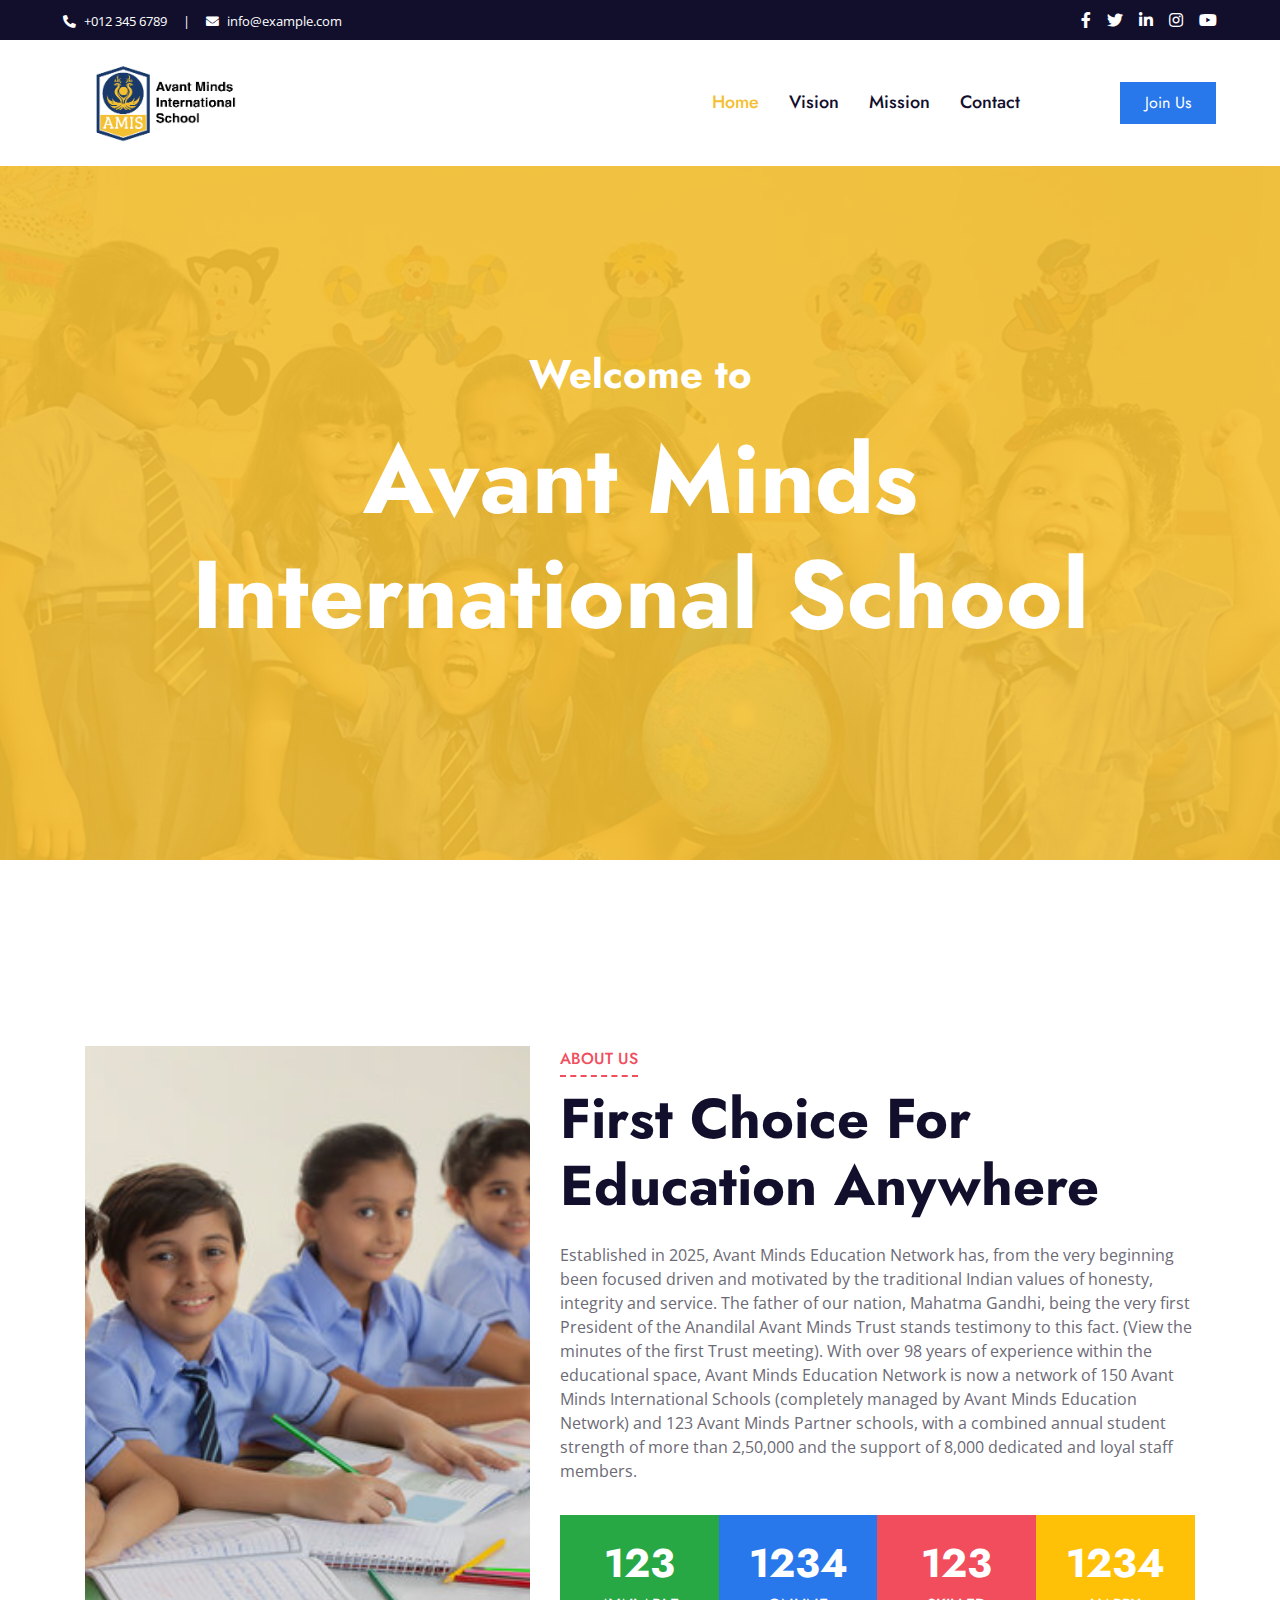
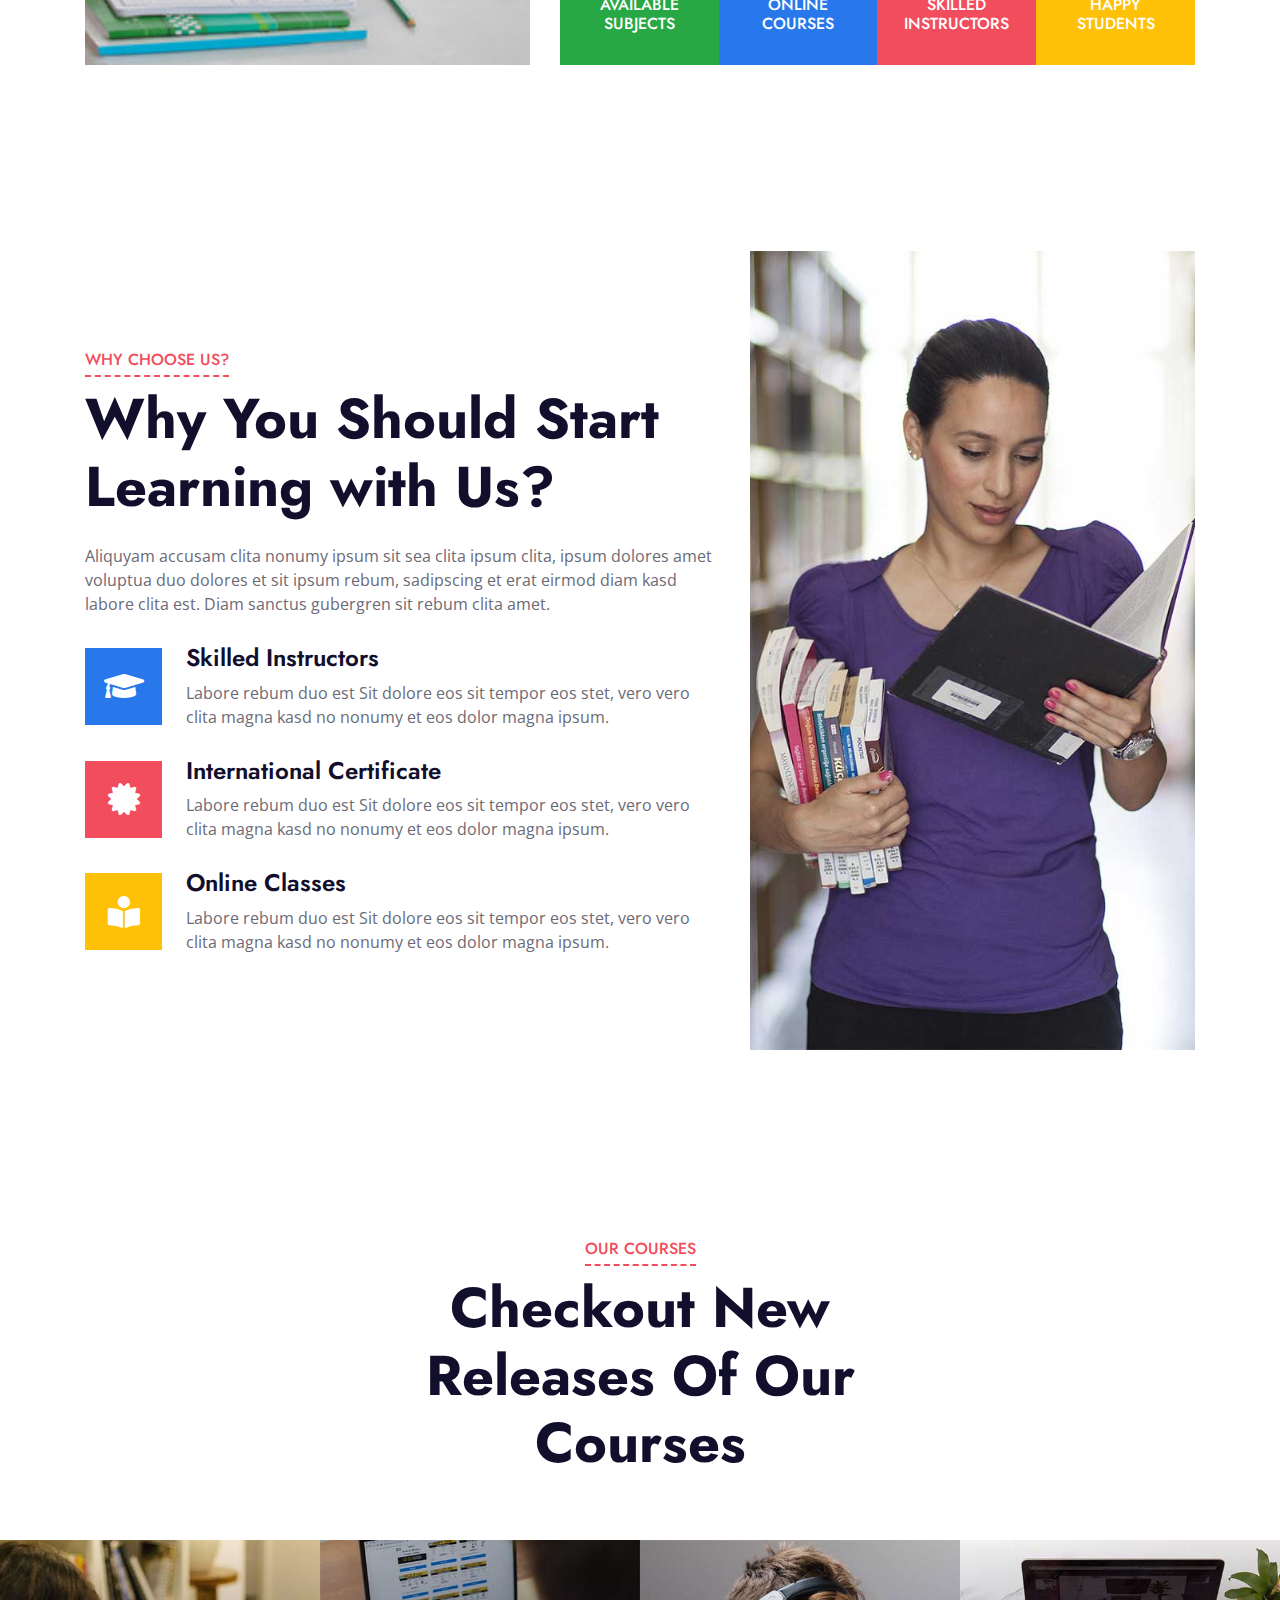
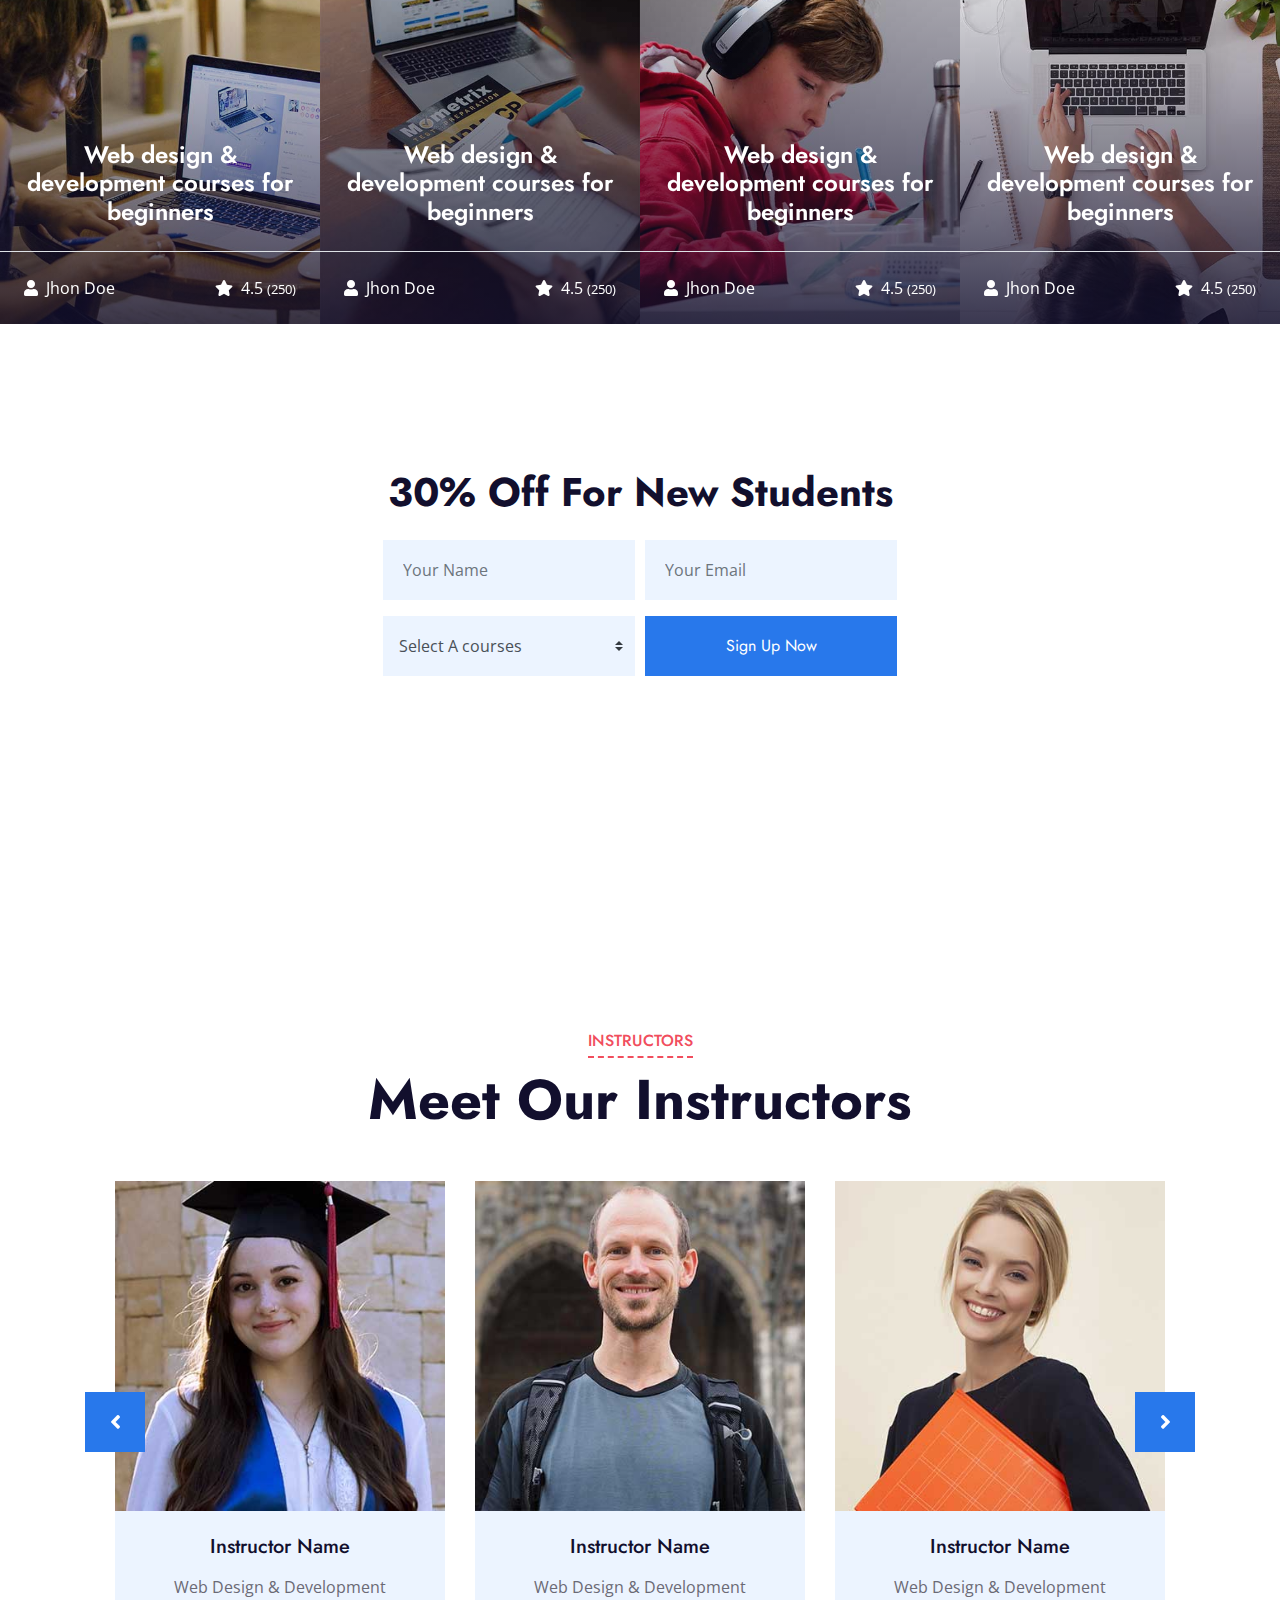
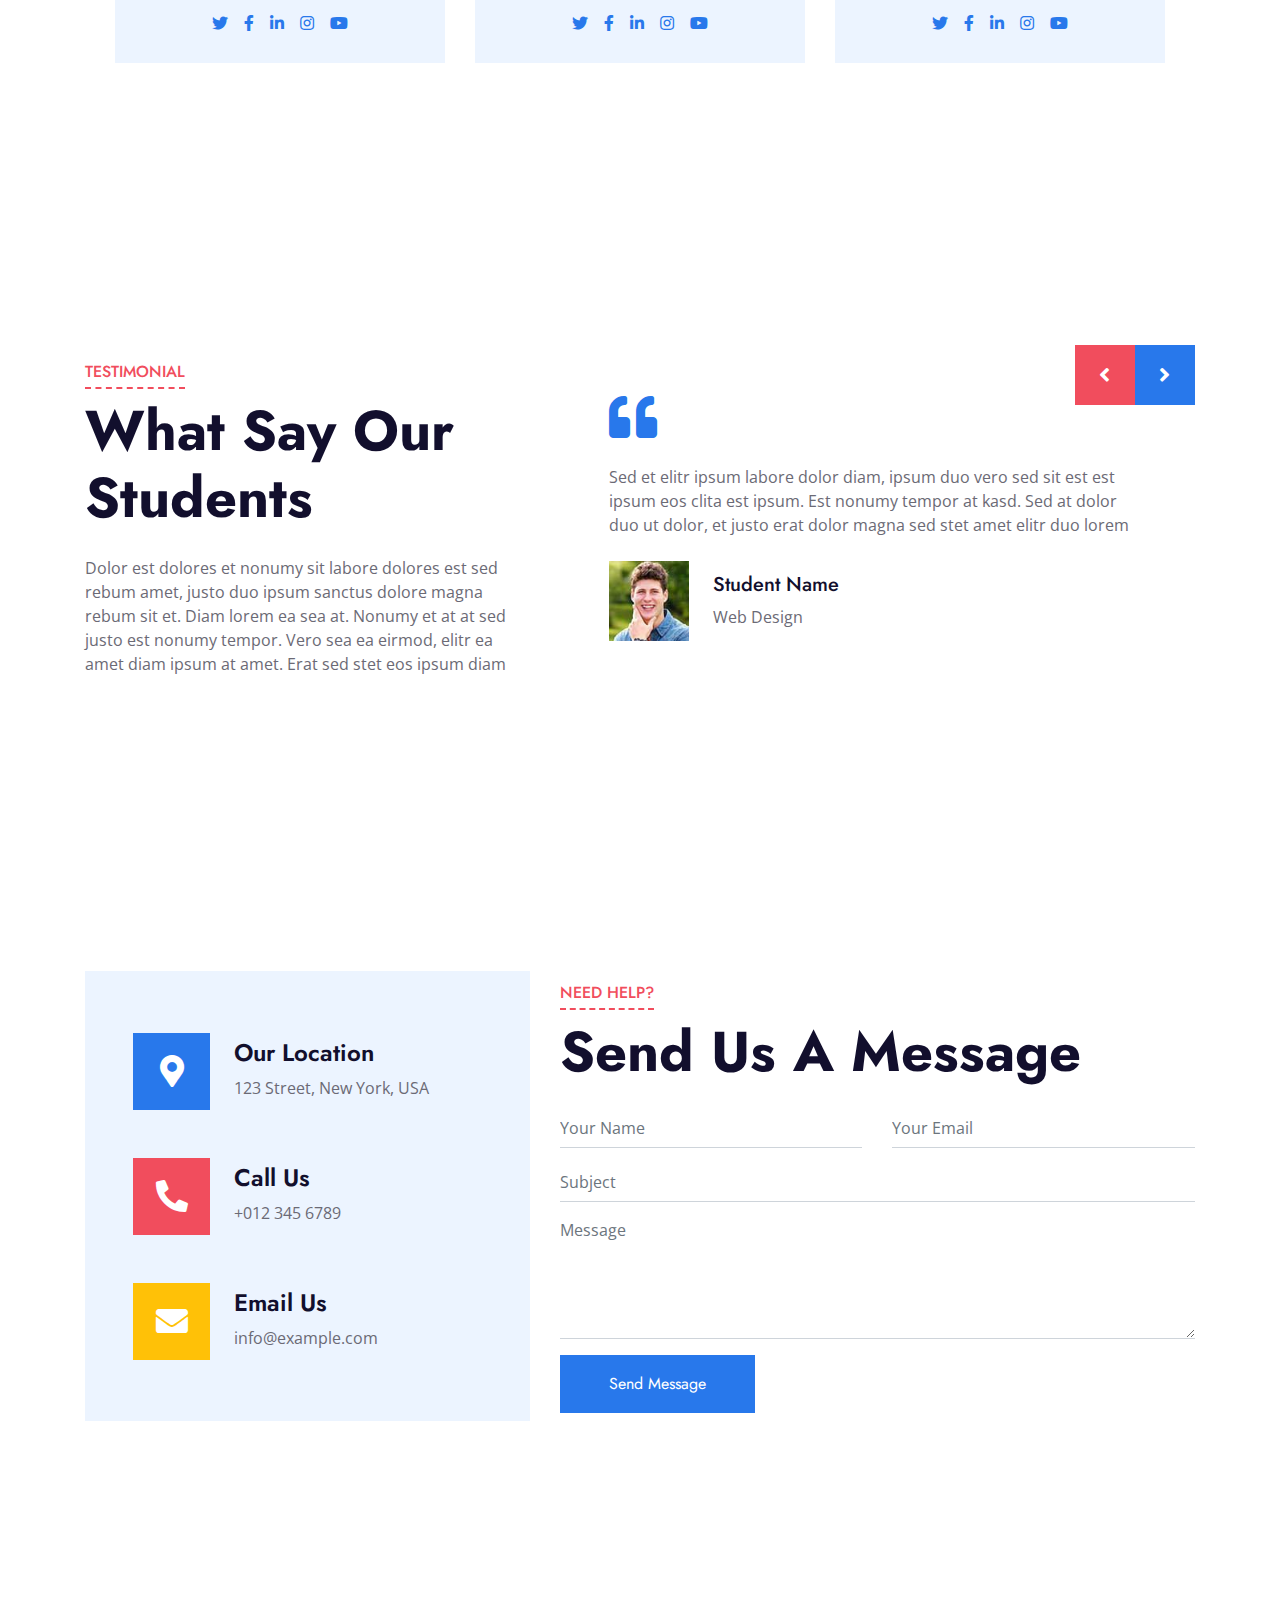
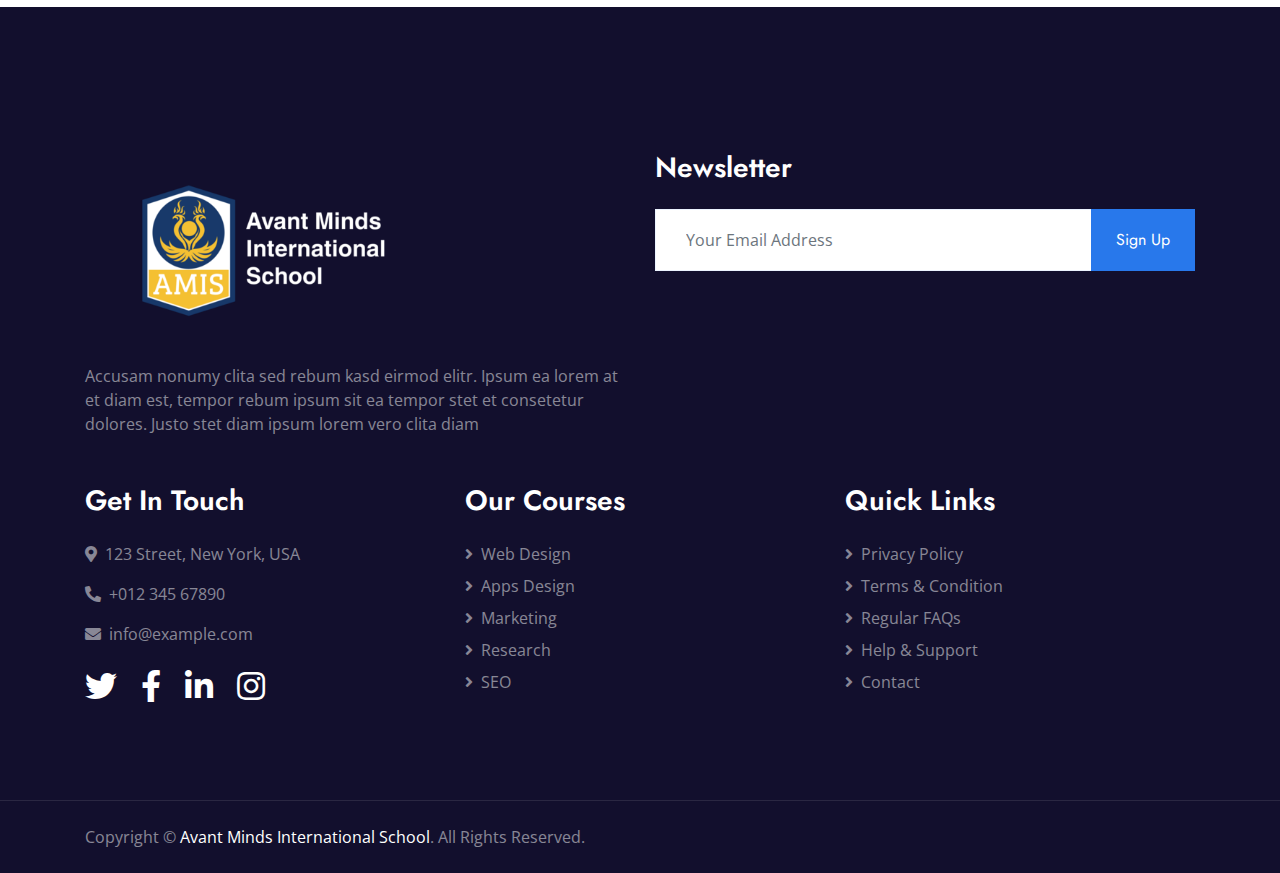
<file: index.html>
<!DOCTYPE html>
<html lang="en">

<head>
    <meta charset="utf-8">
    <title>Avant Minds International School</title>
    <meta content="width=device-width, initial-scale=1.0" name="viewport">
    <meta content="Avant Minds International School" name="keywords">
    <meta content="Avant Minds International School" name="description">

    <!-- Favicon -->
    <link href="img/favicon.ico" rel="icon">

    <!-- Google Web Fonts -->
    <link rel="preconnect" href="https://fonts.gstatic.com">
    <link
        href="https://fonts.googleapis.com/css2?family=Jost:wght@500;600;700&family=Open+Sans:wght@400;600&display=swap"
        rel="stylesheet">

    <!-- Font Awesome -->
    <link href="https://cdnjs.cloudflare.com/ajax/libs/font-awesome/5.10.0/css/all.min.css" rel="stylesheet">

    <!-- Libraries Stylesheet -->
    <link href="lib/owlcarousel/assets/owl.carousel.min.css" rel="stylesheet">

    <!-- Customized Bootstrap Stylesheet -->
    <link href="css/style.css" rel="stylesheet">
</head>

<body>
    <!-- Topbar Start -->
    <div class="container-fluid bg-dark">
        <div class="row py-2 px-lg-5">
            <div class="col-lg-6 text-center text-lg-left mb-2 mb-lg-0">
                <div class="d-inline-flex align-items-center text-white">
                    <small><i class="fa fa-phone-alt mr-2"></i>+012 345 6789</small>
                    <small class="px-3">|</small>
                    <small><i class="fa fa-envelope mr-2"></i>info@example.com</small>
                </div>
            </div>
            <div class="col-lg-6 text-center text-lg-right">
                <div class="d-inline-flex align-items-center">
                    <a class="text-white px-2" href="">
                        <i class="fab fa-facebook-f"></i>
                    </a>
                    <a class="text-white px-2" href="">
                        <i class="fab fa-twitter"></i>
                    </a>
                    <a class="text-white px-2" href="">
                        <i class="fab fa-linkedin-in"></i>
                    </a>
                    <a class="text-white px-2" href="">
                        <i class="fab fa-instagram"></i>
                    </a>
                    <a class="text-white pl-2" href="">
                        <i class="fab fa-youtube"></i>
                    </a>
                </div>
            </div>
        </div>
    </div>
    <!-- Topbar End -->


    <!-- Navbar Start -->
    <div class="container-fluid p-0">
        <nav class="navbar navbar-expand-lg bg-white navbar-light py-3 py-lg-0 px-lg-5">
            <a href="index.html" class="navbar-brand ml-lg-3">
                <h1 class="m-0 text-uppercase text-primary"><img src="img/AMIS-logo-black.png" class="mr-3" style="
                    width: 40%;
" /></h1>
            </a>
            <button type="button" class="navbar-toggler" data-toggle="collapse" data-target="#navbarCollapse">
                <span class="navbar-toggler-icon"></span>
            </button>
            <div class="collapse navbar-collapse justify-content-between px-lg-3" id="navbarCollapse">
                <div class="navbar-nav mx-auto py-0">
                    <a href="index.html" class="nav-item nav-link active">Home</a>
                    <a href="about.html" class="nav-item nav-link">Vision</a>
                    <a href="course.html" class="nav-item nav-link">Mission</a>
                    <!-- <div class="nav-item dropdown">
                        <a href="#" class="nav-link dropdown-toggle" data-toggle="dropdown">Pages</a>
                        <div class="dropdown-menu m-0">
                            <a href="detail.html" class="dropdown-item">Course Detail</a>
                            <a href="feature.html" class="dropdown-item">Our Features</a>
                            <a href="team.html" class="dropdown-item">Instructors</a>
                            <a href="testimonial.html" class="dropdown-item">Testimonial</a>
                        </div>
                    </div> -->
                    <a href="contact.html" class="nav-item nav-link">Contact</a>
                </div>
                <a href="" class="btn btn-primary py-2 px-4 d-none d-lg-block">Join Us</a>
            </div>
        </nav>
    </div>
    <!-- Navbar End -->


    <!-- Header Start -->
    <div class="jumbotron jumbotron-fluid position-relative overlay-bottom" style="margin-bottom: 90px;">
        <div class="container text-center my-5 py-5">
            <h1 class="text-white mt-4 mb-4">Welcome to</h1>
            <h1 class="text-white display-1 mb-5">Avant Minds International School</h1>
            <!-- <div class="mx-auto mb-5" style="width: 100%; max-width: 600px;">
                <div class="input-group">
                    <div class="input-group-prepend">
                        <button class="btn btn-outline-light bg-white text-body px-4 dropdown-toggle" type="button"
                            data-toggle="dropdown" aria-haspopup="true" aria-expanded="false">Courses</button>
                        <div class="dropdown-menu">
                            <a class="dropdown-item" href="#">Courses 1</a>
                            <a class="dropdown-item" href="#">Courses 2</a>
                            <a class="dropdown-item" href="#">Courses 3</a>
                        </div>
                    </div>
                    <input type="text" class="form-control border-light" style="padding: 30px 25px;"
                        placeholder="Keyword">
                    <div class="input-group-append">
                        <button class="btn btn-secondary px-4 px-lg-5">Search</button>
                    </div>
                </div>
            </div> -->
        </div>
    </div>
    <!-- Header End -->


    <!-- About Start -->
    <div class="container-fluid py-5">
        <div class="container py-5">
            <div class="row">
                <div class="col-lg-5 mb-5 mb-lg-0" style="min-height: 500px;">
                    <div class="position-relative h-100">
                        <img class="position-absolute w-100 h-100" src="img/about.jpg" style="object-fit: cover;">
                    </div>
                </div>
                <div class="col-lg-7">
                    <div class="section-title position-relative mb-4">
                        <h6 class="d-inline-block position-relative text-secondary text-uppercase pb-2">About Us</h6>
                        <h1 class="display-4">First Choice For Education Anywhere</h1>
                    </div>
                    <p>Established in 2025, Avant Minds Education Network has, from the very
                        beginning been focused driven and motivated by the traditional Indian values of honesty,
                        integrity and service. The father of our nation, Mahatma Gandhi, being the very first President
                        of the Anandilal Avant Minds Trust stands testimony to this fact. (View the minutes of the first Trust
                        meeting).

                        With over 98 years of experience within the educational space, Avant Minds Education Network is now a
                        network of 150 Avant Minds International Schools (completely managed by Avant Minds Education Network) and
                        123 Avant Minds Partner schools, with a combined annual student strength of more than 2,50,000 and the
                        support of 8,000 dedicated and loyal staff members.</p>
                    <div class="row pt-3 mx-0">
                        <div class="col-3 px-0">
                            <div class="bg-success text-center p-4">
                                <h1 class="text-white" data-toggle="counter-up">123</h1>
                                <h6 class="text-uppercase text-white">Available<span class="d-block">Subjects</span>
                                </h6>
                            </div>
                        </div>
                        <div class="col-3 px-0">
                            <div class="bg-primary text-center p-4">
                                <h1 class="text-white" data-toggle="counter-up">1234</h1>
                                <h6 class="text-uppercase text-white">Online<span class="d-block">Courses</span></h6>
                            </div>
                        </div>
                        <div class="col-3 px-0">
                            <div class="bg-secondary text-center p-4">
                                <h1 class="text-white" data-toggle="counter-up">123</h1>
                                <h6 class="text-uppercase text-white">Skilled<span class="d-block">Instructors</span>
                                </h6>
                            </div>
                        </div>
                        <div class="col-3 px-0">
                            <div class="bg-warning text-center p-4">
                                <h1 class="text-white" data-toggle="counter-up">1234</h1>
                                <h6 class="text-uppercase text-white">Happy<span class="d-block">Students</span></h6>
                            </div>
                        </div>
                    </div>
                </div>
            </div>
        </div>
    </div>
    <!-- About End -->


    <!-- Feature Start -->
    <div class="container-fluid bg-image" style="margin: 90px 0;">
        <div class="container">
            <div class="row">
                <div class="col-lg-7 my-5 pt-5 pb-lg-5">
                    <div class="section-title position-relative mb-4">
                        <h6 class="d-inline-block position-relative text-secondary text-uppercase pb-2">Why Choose Us?
                        </h6>
                        <h1 class="display-4">Why You Should Start Learning with Us?</h1>
                    </div>
                    <p class="mb-4 pb-2">Aliquyam accusam clita nonumy ipsum sit sea clita ipsum clita, ipsum dolores
                        amet voluptua duo dolores et sit ipsum rebum, sadipscing et erat eirmod diam kasd labore clita
                        est. Diam sanctus gubergren sit rebum clita amet.</p>
                    <div class="d-flex mb-3">
                        <div class="btn-icon bg-primary mr-4">
                            <i class="fa fa-2x fa-graduation-cap text-white"></i>
                        </div>
                        <div class="mt-n1">
                            <h4>Skilled Instructors</h4>
                            <p>Labore rebum duo est Sit dolore eos sit tempor eos stet, vero vero clita magna kasd no
                                nonumy et eos dolor magna ipsum.</p>
                        </div>
                    </div>
                    <div class="d-flex mb-3">
                        <div class="btn-icon bg-secondary mr-4">
                            <i class="fa fa-2x fa-certificate text-white"></i>
                        </div>
                        <div class="mt-n1">
                            <h4>International Certificate</h4>
                            <p>Labore rebum duo est Sit dolore eos sit tempor eos stet, vero vero clita magna kasd no
                                nonumy et eos dolor magna ipsum.</p>
                        </div>
                    </div>
                    <div class="d-flex">
                        <div class="btn-icon bg-warning mr-4">
                            <i class="fa fa-2x fa-book-reader text-white"></i>
                        </div>
                        <div class="mt-n1">
                            <h4>Online Classes</h4>
                            <p class="m-0">Labore rebum duo est Sit dolore eos sit tempor eos stet, vero vero clita
                                magna kasd no nonumy et eos dolor magna ipsum.</p>
                        </div>
                    </div>
                </div>
                <div class="col-lg-5" style="min-height: 500px;">
                    <div class="position-relative h-100">
                        <img class="position-absolute w-100 h-100" src="img/feature.jpg" style="object-fit: cover;">
                    </div>
                </div>
            </div>
        </div>
    </div>
    <!-- Feature Start -->


    <!-- Courses Start -->
    <div class="container-fluid px-0 py-5">
        <div class="row mx-0 justify-content-center pt-5">
            <div class="col-lg-6">
                <div class="section-title text-center position-relative mb-4">
                    <h6 class="d-inline-block position-relative text-secondary text-uppercase pb-2">Our Courses</h6>
                    <h1 class="display-4">Checkout New Releases Of Our Courses</h1>
                </div>
            </div>
        </div>
        <div class="owl-carousel courses-carousel">
            <div class="courses-item position-relative">
                <img class="img-fluid" src="img/courses-1.jpg" alt="">
                <div class="courses-text">
                    <h4 class="text-center text-white px-3">Web design & development courses for beginners</h4>
                    <div class="border-top w-100 mt-3">
                        <div class="d-flex justify-content-between p-4">
                            <span class="text-white"><i class="fa fa-user mr-2"></i>Jhon Doe</span>
                            <span class="text-white"><i class="fa fa-star mr-2"></i>4.5 <small>(250)</small></span>
                        </div>
                    </div>
                    <div class="w-100 bg-white text-center p-4">
                        <a class="btn btn-primary" href="detail.html">Course Detail</a>
                    </div>
                </div>
            </div>
            <div class="courses-item position-relative">
                <img class="img-fluid" src="img/courses-2.jpg" alt="">
                <div class="courses-text">
                    <h4 class="text-center text-white px-3">Web design & development courses for beginners</h4>
                    <div class="border-top w-100 mt-3">
                        <div class="d-flex justify-content-between p-4">
                            <span class="text-white"><i class="fa fa-user mr-2"></i>Jhon Doe</span>
                            <span class="text-white"><i class="fa fa-star mr-2"></i>4.5 <small>(250)</small></span>
                        </div>
                    </div>
                    <div class="w-100 bg-white text-center p-4">
                        <a class="btn btn-primary" href="detail.html">Course Detail</a>
                    </div>
                </div>
            </div>
            <div class="courses-item position-relative">
                <img class="img-fluid" src="img/courses-3.jpg" alt="">
                <div class="courses-text">
                    <h4 class="text-center text-white px-3">Web design & development courses for beginners</h4>
                    <div class="border-top w-100 mt-3">
                        <div class="d-flex justify-content-between p-4">
                            <span class="text-white"><i class="fa fa-user mr-2"></i>Jhon Doe</span>
                            <span class="text-white"><i class="fa fa-star mr-2"></i>4.5 <small>(250)</small></span>
                        </div>
                    </div>
                    <div class="w-100 bg-white text-center p-4">
                        <a class="btn btn-primary" href="detail.html">Course Detail</a>
                    </div>
                </div>
            </div>
            <div class="courses-item position-relative">
                <img class="img-fluid" src="img/courses-4.jpg" alt="">
                <div class="courses-text">
                    <h4 class="text-center text-white px-3">Web design & development courses for beginners</h4>
                    <div class="border-top w-100 mt-3">
                        <div class="d-flex justify-content-between p-4">
                            <span class="text-white"><i class="fa fa-user mr-2"></i>Jhon Doe</span>
                            <span class="text-white"><i class="fa fa-star mr-2"></i>4.5 <small>(250)</small></span>
                        </div>
                    </div>
                    <div class="w-100 bg-white text-center p-4">
                        <a class="btn btn-primary" href="detail.html">Course Detail</a>
                    </div>
                </div>
            </div>
            <div class="courses-item position-relative">
                <img class="img-fluid" src="img/courses-5.jpg" alt="">
                <div class="courses-text">
                    <h4 class="text-center text-white px-3">Web design & development courses for beginners</h4>
                    <div class="border-top w-100 mt-3">
                        <div class="d-flex justify-content-between p-4">
                            <span class="text-white"><i class="fa fa-user mr-2"></i>Jhon Doe</span>
                            <span class="text-white"><i class="fa fa-star mr-2"></i>4.5 <small>(250)</small></span>
                        </div>
                    </div>
                    <div class="w-100 bg-white text-center p-4">
                        <a class="btn btn-primary" href="detail.html">Course Detail</a>
                    </div>
                </div>
            </div>
            <div class="courses-item position-relative">
                <img class="img-fluid" src="img/courses-6.jpg" alt="">
                <div class="courses-text">
                    <h4 class="text-center text-white px-3">Web design & development courses for beginners</h4>
                    <div class="border-top w-100 mt-3">
                        <div class="d-flex justify-content-between p-4">
                            <span class="text-white"><i class="fa fa-user mr-2"></i>Jhon Doe</span>
                            <span class="text-white"><i class="fa fa-star mr-2"></i>4.5 <small>(250)</small></span>
                        </div>
                    </div>
                    <div class="w-100 bg-white text-center p-4">
                        <a class="btn btn-primary" href="detail.html">Course Detail</a>
                    </div>
                </div>
            </div>
        </div>
        <div class="row justify-content-center bg-image mx-0 mb-5">
            <div class="col-lg-6 py-5">
                <div class="bg-white p-5 my-5">
                    <h1 class="text-center mb-4">30% Off For New Students</h1>
                    <form>
                        <div class="form-row">
                            <div class="col-sm-6">
                                <div class="form-group">
                                    <input type="text" class="form-control bg-light border-0" placeholder="Your Name"
                                        style="padding: 30px 20px;">
                                </div>
                            </div>
                            <div class="col-sm-6">
                                <div class="form-group">
                                    <input type="email" class="form-control bg-light border-0" placeholder="Your Email"
                                        style="padding: 30px 20px;">
                                </div>
                            </div>
                        </div>
                        <div class="form-row">
                            <div class="col-sm-6">
                                <div class="form-group">
                                    <select class="custom-select bg-light border-0 px-3" style="height: 60px;">
                                        <option selected>Select A courses</option>
                                        <option value="1">courses 1</option>
                                        <option value="2">courses 1</option>
                                        <option value="3">courses 1</option>
                                    </select>
                                </div>
                            </div>
                            <div class="col-sm-6">
                                <button class="btn btn-primary btn-block" type="submit" style="height: 60px;">Sign Up
                                    Now</button>
                            </div>
                        </div>
                    </form>
                </div>
            </div>
        </div>
    </div>
    <!-- Courses End -->


    <!-- Team Start -->
    <div class="container-fluid py-5">
        <div class="container py-5">
            <div class="section-title text-center position-relative mb-5">
                <h6 class="d-inline-block position-relative text-secondary text-uppercase pb-2">Instructors</h6>
                <h1 class="display-4">Meet Our Instructors</h1>
            </div>
            <div class="owl-carousel team-carousel position-relative" style="padding: 0 30px;">
                <div class="team-item">
                    <img class="img-fluid w-100" src="img/team-1.jpg" alt="">
                    <div class="bg-light text-center p-4">
                        <h5 class="mb-3">Instructor Name</h5>
                        <p class="mb-2">Web Design & Development</p>
                        <div class="d-flex justify-content-center">
                            <a class="mx-1 p-1" href="#"><i class="fab fa-twitter"></i></a>
                            <a class="mx-1 p-1" href="#"><i class="fab fa-facebook-f"></i></a>
                            <a class="mx-1 p-1" href="#"><i class="fab fa-linkedin-in"></i></a>
                            <a class="mx-1 p-1" href="#"><i class="fab fa-instagram"></i></a>
                            <a class="mx-1 p-1" href="#"><i class="fab fa-youtube"></i></a>
                        </div>
                    </div>
                </div>
                <div class="team-item">
                    <img class="img-fluid w-100" src="img/team-2.jpg" alt="">
                    <div class="bg-light text-center p-4">
                        <h5 class="mb-3">Instructor Name</h5>
                        <p class="mb-2">Web Design & Development</p>
                        <div class="d-flex justify-content-center">
                            <a class="mx-1 p-1" href="#"><i class="fab fa-twitter"></i></a>
                            <a class="mx-1 p-1" href="#"><i class="fab fa-facebook-f"></i></a>
                            <a class="mx-1 p-1" href="#"><i class="fab fa-linkedin-in"></i></a>
                            <a class="mx-1 p-1" href="#"><i class="fab fa-instagram"></i></a>
                            <a class="mx-1 p-1" href="#"><i class="fab fa-youtube"></i></a>
                        </div>
                    </div>
                </div>
                <div class="team-item">
                    <img class="img-fluid w-100" src="img/team-3.jpg" alt="">
                    <div class="bg-light text-center p-4">
                        <h5 class="mb-3">Instructor Name</h5>
                        <p class="mb-2">Web Design & Development</p>
                        <div class="d-flex justify-content-center">
                            <a class="mx-1 p-1" href="#"><i class="fab fa-twitter"></i></a>
                            <a class="mx-1 p-1" href="#"><i class="fab fa-facebook-f"></i></a>
                            <a class="mx-1 p-1" href="#"><i class="fab fa-linkedin-in"></i></a>
                            <a class="mx-1 p-1" href="#"><i class="fab fa-instagram"></i></a>
                            <a class="mx-1 p-1" href="#"><i class="fab fa-youtube"></i></a>
                        </div>
                    </div>
                </div>
                <div class="team-item">
                    <img class="img-fluid w-100" src="img/team-4.jpg" alt="">
                    <div class="bg-light text-center p-4">
                        <h5 class="mb-3">Instructor Name</h5>
                        <p class="mb-2">Web Design & Development</p>
                        <div class="d-flex justify-content-center">
                            <a class="mx-1 p-1" href="#"><i class="fab fa-twitter"></i></a>
                            <a class="mx-1 p-1" href="#"><i class="fab fa-facebook-f"></i></a>
                            <a class="mx-1 p-1" href="#"><i class="fab fa-linkedin-in"></i></a>
                            <a class="mx-1 p-1" href="#"><i class="fab fa-instagram"></i></a>
                            <a class="mx-1 p-1" href="#"><i class="fab fa-youtube"></i></a>
                        </div>
                    </div>
                </div>
            </div>
        </div>
    </div>
    <!-- Team End -->


    <!-- Testimonial Start -->
    <div class="container-fluid bg-image py-5" style="margin: 90px 0;">
        <div class="container py-5">
            <div class="row align-items-center">
                <div class="col-lg-5 mb-5 mb-lg-0">
                    <div class="section-title position-relative mb-4">
                        <h6 class="d-inline-block position-relative text-secondary text-uppercase pb-2">Testimonial</h6>
                        <h1 class="display-4">What Say Our Students</h1>
                    </div>
                    <p class="m-0">Dolor est dolores et nonumy sit labore dolores est sed rebum amet, justo duo ipsum
                        sanctus dolore magna rebum sit et. Diam lorem ea sea at. Nonumy et at at sed justo est nonumy
                        tempor. Vero sea ea eirmod, elitr ea amet diam ipsum at amet. Erat sed stet eos ipsum diam</p>
                </div>
                <div class="col-lg-7">
                    <div class="owl-carousel testimonial-carousel">
                        <div class="bg-white p-5">
                            <i class="fa fa-3x fa-quote-left text-primary mb-4"></i>
                            <p>Sed et elitr ipsum labore dolor diam, ipsum duo vero sed sit est est ipsum eos clita est
                                ipsum. Est nonumy tempor at kasd. Sed at dolor duo ut dolor, et justo erat dolor magna
                                sed stet amet elitr duo lorem</p>
                            <div class="d-flex flex-shrink-0 align-items-center mt-4">
                                <img class="img-fluid mr-4" src="img/testimonial-2.jpg" alt="">
                                <div>
                                    <h5>Student Name</h5>
                                    <span>Web Design</span>
                                </div>
                            </div>
                        </div>
                        <div class="bg-white p-5">
                            <i class="fa fa-3x fa-quote-left text-primary mb-4"></i>
                            <p>Sed et elitr ipsum labore dolor diam, ipsum duo vero sed sit est est ipsum eos clita est
                                ipsum. Est nonumy tempor at kasd. Sed at dolor duo ut dolor, et justo erat dolor magna
                                sed stet amet elitr duo lorem</p>
                            <div class="d-flex flex-shrink-0 align-items-center mt-4">
                                <img class="img-fluid mr-4" src="img/testimonial-1.jpg" alt="">
                                <div>
                                    <h5>Student Name</h5>
                                    <span>Web Design</span>
                                </div>
                            </div>
                        </div>
                    </div>
                </div>
            </div>
        </div>
    </div>
    <!-- Testimonial Start -->


    <!-- Contact Start -->
    <div class="container-fluid py-5">
        <div class="container py-5">
            <div class="row align-items-center">
                <div class="col-lg-5 mb-5 mb-lg-0">
                    <div class="bg-light d-flex flex-column justify-content-center px-5" style="height: 450px;">
                        <div class="d-flex align-items-center mb-5">
                            <div class="btn-icon bg-primary mr-4">
                                <i class="fa fa-2x fa-map-marker-alt text-white"></i>
                            </div>
                            <div class="mt-n1">
                                <h4>Our Location</h4>
                                <p class="m-0">123 Street, New York, USA</p>
                            </div>
                        </div>
                        <div class="d-flex align-items-center mb-5">
                            <div class="btn-icon bg-secondary mr-4">
                                <i class="fa fa-2x fa-phone-alt text-white"></i>
                            </div>
                            <div class="mt-n1">
                                <h4>Call Us</h4>
                                <p class="m-0">+012 345 6789</p>
                            </div>
                        </div>
                        <div class="d-flex align-items-center">
                            <div class="btn-icon bg-warning mr-4">
                                <i class="fa fa-2x fa-envelope text-white"></i>
                            </div>
                            <div class="mt-n1">
                                <h4>Email Us</h4>
                                <p class="m-0">info@example.com</p>
                            </div>
                        </div>
                    </div>
                </div>
                <div class="col-lg-7">
                    <div class="section-title position-relative mb-4">
                        <h6 class="d-inline-block position-relative text-secondary text-uppercase pb-2">Need Help?</h6>
                        <h1 class="display-4">Send Us A Message</h1>
                    </div>
                    <div class="contact-form">
                        <form>
                            <div class="row">
                                <div class="col-6 form-group">
                                    <input type="text"
                                        class="form-control border-top-0 border-right-0 border-left-0 p-0"
                                        placeholder="Your Name" required="required">
                                </div>
                                <div class="col-6 form-group">
                                    <input type="email"
                                        class="form-control border-top-0 border-right-0 border-left-0 p-0"
                                        placeholder="Your Email" required="required">
                                </div>
                            </div>
                            <div class="form-group">
                                <input type="text" class="form-control border-top-0 border-right-0 border-left-0 p-0"
                                    placeholder="Subject" required="required">
                            </div>
                            <div class="form-group">
                                <textarea class="form-control border-top-0 border-right-0 border-left-0 p-0" rows="5"
                                    placeholder="Message" required="required"></textarea>
                            </div>
                            <div>
                                <button class="btn btn-primary py-3 px-5" type="submit">Send Message</button>
                            </div>
                        </form>
                    </div>
                </div>
            </div>
        </div>
    </div>
    <!-- Contact End -->


    <!-- Footer Start -->
    <div class="container-fluid position-relative overlay-top bg-dark text-white-50 py-5" style="margin-top: 90px;">
        <div class="container mt-5 pt-5">
            <div class="row">
                <div class="col-md-6 mb-5">
                    <a href="index.html" class="navbar-brand">
                        <h1 class="mt-n2 text-uppercase text-white"><img src="img/AMIS-logo-white.png" class="mr-3"
                                style="width: 70%;" /></h1>
                    </a>
                    <p class="m-0">Accusam nonumy clita sed rebum kasd eirmod elitr. Ipsum ea lorem at et diam est,
                        tempor rebum ipsum sit ea tempor stet et consetetur dolores. Justo stet diam ipsum lorem vero
                        clita diam</p>
                </div>
                <div class="col-md-6 mb-5">
                    <h3 class="text-white mb-4">Newsletter</h3>
                    <div class="w-100">
                        <div class="input-group">
                            <input type="text" class="form-control border-light" style="padding: 30px;"
                                placeholder="Your Email Address">
                            <div class="input-group-append">
                                <button class="btn btn-primary px-4">Sign Up</button>
                            </div>
                        </div>
                    </div>
                </div>
            </div>
            <div class="row">
                <div class="col-md-4 mb-5">
                    <h3 class="text-white mb-4">Get In Touch</h3>
                    <p><i class="fa fa-map-marker-alt mr-2"></i>123 Street, New York, USA</p>
                    <p><i class="fa fa-phone-alt mr-2"></i>+012 345 67890</p>
                    <p><i class="fa fa-envelope mr-2"></i>info@example.com</p>
                    <div class="d-flex justify-content-start mt-4">
                        <a class="text-white mr-4" href="#"><i class="fab fa-2x fa-twitter"></i></a>
                        <a class="text-white mr-4" href="#"><i class="fab fa-2x fa-facebook-f"></i></a>
                        <a class="text-white mr-4" href="#"><i class="fab fa-2x fa-linkedin-in"></i></a>
                        <a class="text-white" href="#"><i class="fab fa-2x fa-instagram"></i></a>
                    </div>
                </div>
                <div class="col-md-4 mb-5">
                    <h3 class="text-white mb-4">Our Courses</h3>
                    <div class="d-flex flex-column justify-content-start">
                        <a class="text-white-50 mb-2" href="#"><i class="fa fa-angle-right mr-2"></i>Web Design</a>
                        <a class="text-white-50 mb-2" href="#"><i class="fa fa-angle-right mr-2"></i>Apps Design</a>
                        <a class="text-white-50 mb-2" href="#"><i class="fa fa-angle-right mr-2"></i>Marketing</a>
                        <a class="text-white-50 mb-2" href="#"><i class="fa fa-angle-right mr-2"></i>Research</a>
                        <a class="text-white-50" href="#"><i class="fa fa-angle-right mr-2"></i>SEO</a>
                    </div>
                </div>
                <div class="col-md-4 mb-5">
                    <h3 class="text-white mb-4">Quick Links</h3>
                    <div class="d-flex flex-column justify-content-start">
                        <a class="text-white-50 mb-2" href="#"><i class="fa fa-angle-right mr-2"></i>Privacy Policy</a>
                        <a class="text-white-50 mb-2" href="#"><i class="fa fa-angle-right mr-2"></i>Terms &
                            Condition</a>
                        <a class="text-white-50 mb-2" href="#"><i class="fa fa-angle-right mr-2"></i>Regular FAQs</a>
                        <a class="text-white-50 mb-2" href="#"><i class="fa fa-angle-right mr-2"></i>Help & Support</a>
                        <a class="text-white-50" href="#"><i class="fa fa-angle-right mr-2"></i>Contact</a>
                    </div>
                </div>
            </div>
        </div>
    </div>
    <div class="container-fluid bg-dark text-white-50 border-top py-4"
        style="border-color: rgba(256, 256, 256, .1) !important;">
        <div class="container">
            <div class="row">
                <div class="col-md-7 text-center text-md-left mb-3 mb-md-0">
                    <p class="m-0">Copyright &copy; <a class="text-white" href="#">Avant Minds International School</a>. All Rights Reserved.
                    </p>
                </div>
                <!-- <div class="col-md-6 text-center text-md-right">
                    <p class="m-0">Designed by <a class="text-white" href="https://htmlcodex.com">HTML Codex</a>
                        Distributed by <a href="https://themewagon.com" target="_blank">ThemeWagon</a></p>
                </div> -->
            </div>
        </div>
    </div>
    <!-- Footer End -->


    <!-- Back to Top -->
    <a href="#" class="btn btn-lg btn-primary rounded-0 btn-lg-square back-to-top"><i
            class="fa fa-angle-double-up"></i></a>


    <!-- JavaScript Libraries -->
    <script src="https://code.jquery.com/jquery-3.4.1.min.js"></script>
    <script src="https://stackpath.bootstrapcdn.com/bootstrap/4.4.1/js/bootstrap.bundle.min.js"></script>
    <script src="lib/easing/easing.min.js"></script>
    <script src="lib/waypoints/waypoints.min.js"></script>
    <script src="lib/counterup/counterup.min.js"></script>
    <script src="lib/owlcarousel/owl.carousel.min.js"></script>

    <!-- Template Javascript -->
    <script src="js/main.js"></script>
</body>

</html>
</file>
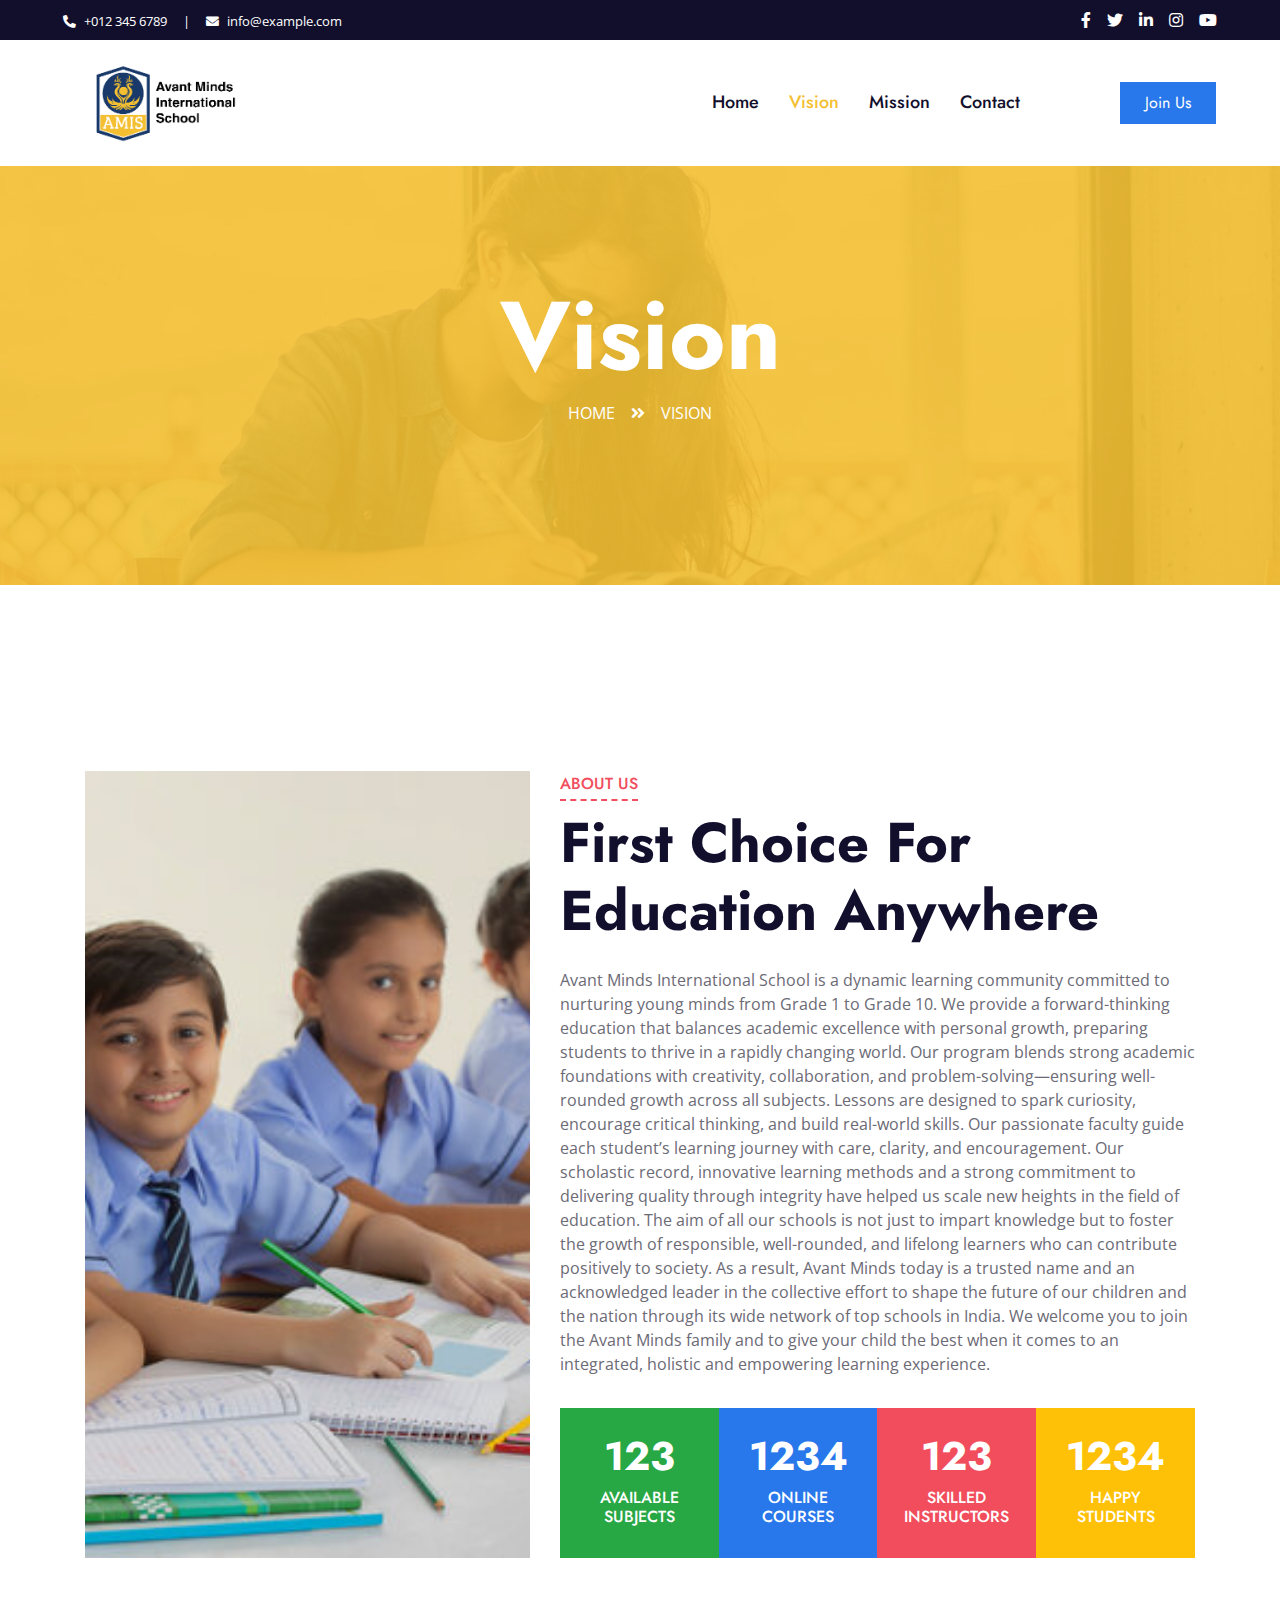
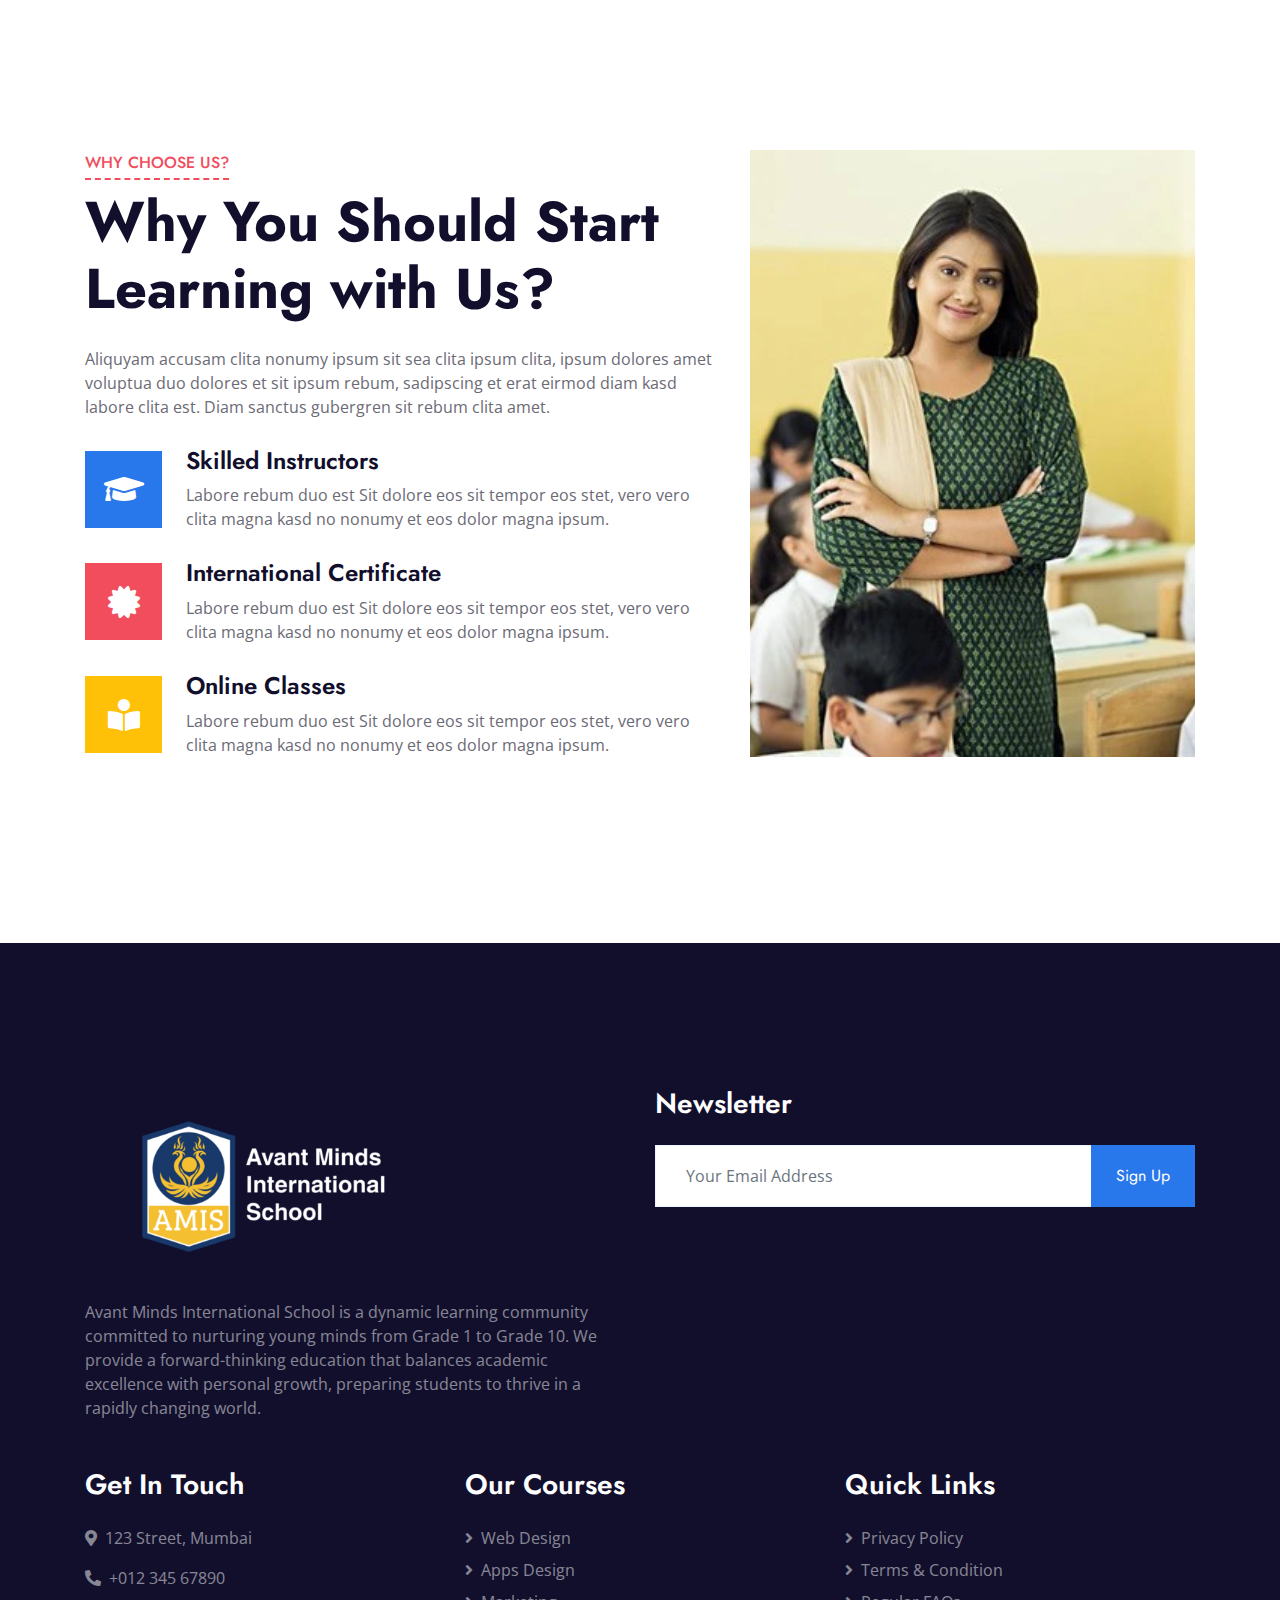
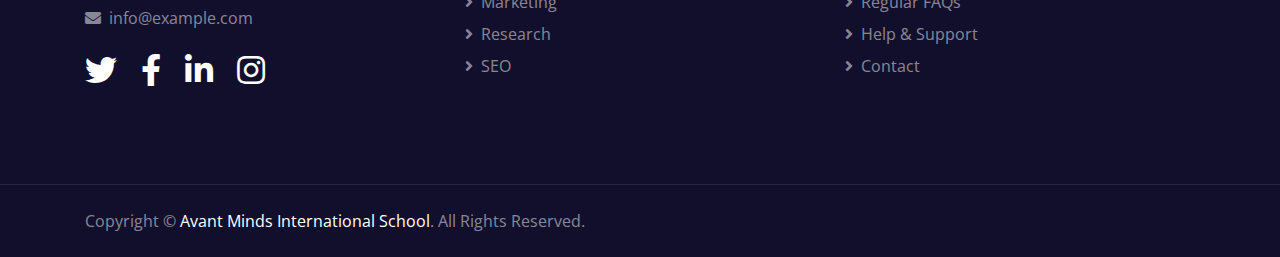
<file: about.html>
<!DOCTYPE html>
<html lang="en">

<head>
    <meta charset="utf-8">
    <title>Avant Minds International School</title>
    <meta content="width=device-width, initial-scale=1.0" name="viewport">
    <meta content="Free HTML Templates" name="keywords">
    <meta content="Free HTML Templates" name="description">

    <!-- Favicon -->
    <link href="img/favicon.ico" rel="icon">

    <!-- Google Web Fonts -->
    <link rel="preconnect" href="https://fonts.gstatic.com">
    <link
        href="https://fonts.googleapis.com/css2?family=Jost:wght@500;600;700&family=Open+Sans:wght@400;600&display=swap"
        rel="stylesheet">

    <!-- Font Awesome -->
    <link href="https://cdnjs.cloudflare.com/ajax/libs/font-awesome/5.10.0/css/all.min.css" rel="stylesheet">

    <link rel="icon" href="favicon.ico" type="image/x-icon">

    <!-- Libraries Stylesheet -->
    <link href="lib/owlcarousel/assets/owl.carousel.min.css" rel="stylesheet">

    <!-- Customized Bootstrap Stylesheet -->
    <link href="css/style.css" rel="stylesheet">
</head>

<body>
    <!-- Topbar Start -->
    <div class="container-fluid bg-dark">
        <div class="row py-2 px-lg-5">
            <div class="col-lg-6 text-center text-lg-left mb-2 mb-lg-0">
                <div class="d-inline-flex align-items-center text-white">
                    <small><i class="fa fa-phone-alt mr-2"></i>+012 345 6789</small>
                    <small class="px-3">|</small>
                    <small><i class="fa fa-envelope mr-2"></i>info@example.com</small>
                </div>
            </div>
            <div class="col-lg-6 text-center text-lg-right">
                <div class="d-inline-flex align-items-center">
                    <a class="text-white px-2" href="">
                        <i class="fab fa-facebook-f"></i>
                    </a>
                    <a class="text-white px-2" href="">
                        <i class="fab fa-twitter"></i>
                    </a>
                    <a class="text-white px-2" href="">
                        <i class="fab fa-linkedin-in"></i>
                    </a>
                    <a class="text-white px-2" href="">
                        <i class="fab fa-instagram"></i>
                    </a>
                    <a class="text-white pl-2" href="">
                        <i class="fab fa-youtube"></i>
                    </a>
                </div>
            </div>
        </div>
    </div>
    <!-- Topbar End -->


    <!-- Navbar Start -->
    <div class="container-fluid p-0">
        <nav class="navbar navbar-expand-lg bg-white navbar-light py-3 py-lg-0 px-lg-5">
            <a href="index.html" class="navbar-brand ml-lg-3">
                <h1 class="m-0 text-uppercase text-primary"><img src="img/AMIS-logo-black.png" class="mr-3" style="
                    width: 40%;
" /></h1>
            </a>
            <button type="button" class="navbar-toggler" data-toggle="collapse" data-target="#navbarCollapse">
                <span class="navbar-toggler-icon"></span>
            </button>
            <div class="collapse navbar-collapse justify-content-between px-lg-3" id="navbarCollapse">
                <div class="navbar-nav mx-auto py-0">
                    <a href="index.html" class="nav-item nav-link">Home</a>
                    <a href="about.html" class="nav-item nav-link active">Vision</a>
                    <a href="course.html" class="nav-item nav-link">Mission</a>
                    <!-- <div class="nav-item dropdown">
                        <a href="#" class="nav-link dropdown-toggle" data-toggle="dropdown">Pages</a>
                        <div class="dropdown-menu m-0">
                            <a href="detail.html" class="dropdown-item">Course Detail</a>
                            <a href="feature.html" class="dropdown-item">Our Features</a>
                            <a href="team.html" class="dropdown-item">Instructors</a>
                            <a href="testimonial.html" class="dropdown-item">Testimonial</a>
                        </div>
                    </div> -->
                    <a href="contact.html" class="nav-item nav-link">Contact</a>
                </div>
                <a href="" class="btn btn-primary py-2 px-4 d-none d-lg-block">Join Us</a>
            </div>
        </nav>
    </div>
    <!-- Navbar End -->


    <!-- Header Start -->
    <div class="jumbotron jumbotron-fluid page-header position-relative overlay-bottom" style="margin-bottom: 90px;">
        <div class="container text-center py-5">
            <h1 class="text-white display-1">Vision</h1>
            <div class="d-inline-flex text-white mb-5">
                <p class="m-0 text-uppercase"><a class="text-white" href="">Home</a></p>
                <i class="fa fa-angle-double-right pt-1 px-3"></i>
                <p class="m-0 text-uppercase">Vision</p>
            </div>
            <div class="mx-auto mb-5" style="width: 100%; max-width: 600px;" hidden>
                <div class="input-group">
                    <div class="input-group-prepend">
                        <button class="btn btn-outline-light bg-white text-body px-4 dropdown-toggle" type="button"
                            data-toggle="dropdown" aria-haspopup="true" aria-expanded="false">Courses</button>
                        <div class="dropdown-menu">
                            <a class="dropdown-item" href="#">Courses 1</a>
                            <a class="dropdown-item" href="#">Courses 2</a>
                            <a class="dropdown-item" href="#">Courses 3</a>
                        </div>
                    </div>
                    <input type="text" class="form-control border-light" style="padding: 30px 25px;"
                        placeholder="Keyword">
                    <div class="input-group-append">
                        <button class="btn btn-secondary px-4 px-lg-5">Search</button>
                    </div>
                </div>
            </div>
        </div>
    </div>
    <!-- Header End -->


    <!-- About Start -->
    <div class="container-fluid py-5">
        <div class="container py-5">
            <div class="row">
                <div class="col-lg-5 mb-5 mb-lg-0" style="min-height: 500px;">
                    <div class="position-relative h-100">
                        <img class="position-absolute w-100 h-100" src="img/about.jpg" style="object-fit: cover;">
                    </div>
                </div>
                <div class="col-lg-7">
                    <div class="section-title position-relative mb-4">
                        <h6 class="d-inline-block position-relative text-secondary text-uppercase pb-2">About Us</h6>
                        <h1 class="display-4">First Choice For Education Anywhere</h1>
                    </div>
                    <p>Avant Minds International School is a dynamic learning community committed to nurturing young minds from Grade 1 to Grade 10. We provide a forward-thinking education that balances academic excellence with personal growth, preparing students to thrive in a rapidly changing world. Our program blends strong academic foundations with creativity,
                        collaboration, and problem-solving—ensuring well-rounded growth across all subjects. Lessons are designed to spark
                        curiosity, encourage critical thinking, and build real-world skills. Our passionate faculty guide each student’s
                        learning journey with care, clarity, and encouragement.
                    
                        Our scholastic record, innovative learning methods and a strong commitment to delivering quality
                        through integrity have helped us scale new heights in the field of education.
                    
                        The aim of all our schools is not just to impart knowledge but to foster the growth of
                        responsible, well-rounded, and lifelong learners who can contribute positively to society.
                    
                        As a result, Avant Minds today is a trusted name and an acknowledged leader in the collective effort
                        to shape the future of our children and the nation through its wide network of top schools in
                        India.
                    
                        We welcome you to join the Avant Minds family and to give your child the best when it comes to an
                        integrated, holistic and
                        empowering learning experience.</p>
                    <div class="row pt-3 mx-0">
                        <div class="col-3 px-0">
                            <div class="bg-success text-center p-4">
                                <h1 class="text-white" data-toggle="counter-up">123</h1>
                                <h6 class="text-uppercase text-white">Available<span class="d-block">Subjects</span>
                                </h6>
                            </div>
                        </div>
                        <div class="col-3 px-0">
                            <div class="bg-primary text-center p-4">
                                <h1 class="text-white" data-toggle="counter-up">1234</h1>
                                <h6 class="text-uppercase text-white">Online<span class="d-block">Courses</span></h6>
                            </div>
                        </div>
                        <div class="col-3 px-0">
                            <div class="bg-secondary text-center p-4">
                                <h1 class="text-white" data-toggle="counter-up">123</h1>
                                <h6 class="text-uppercase text-white">Skilled<span class="d-block">Instructors</span>
                                </h6>
                            </div>
                        </div>
                        <div class="col-3 px-0">
                            <div class="bg-warning text-center p-4">
                                <h1 class="text-white" data-toggle="counter-up">1234</h1>
                                <h6 class="text-uppercase text-white">Happy<span class="d-block">Students</span></h6>
                            </div>
                        </div>
                    </div>
                </div>
            </div>
        </div>
    </div>
    <!-- About End -->


    <!-- Feature Start -->
    <div class="container-fluid py-5">
        <div class="container py-5">
            <div class="row">
                <div class="col-lg-7 mb-5 mb-lg-0">
                    <div class="section-title position-relative mb-4">
                        <h6 class="d-inline-block position-relative text-secondary text-uppercase pb-2">Why Choose Us?
                        </h6>
                        <h1 class="display-4">Why You Should Start Learning with Us?</h1>
                    </div>
                    <p class="mb-4 pb-2">Aliquyam accusam clita nonumy ipsum sit sea clita ipsum clita, ipsum dolores
                        amet voluptua duo dolores et sit ipsum rebum, sadipscing et erat eirmod diam kasd labore clita
                        est. Diam sanctus gubergren sit rebum clita amet.</p>
                    <div class="d-flex mb-3">
                        <div class="btn-icon bg-primary mr-4">
                            <i class="fa fa-2x fa-graduation-cap text-white"></i>
                        </div>
                        <div class="mt-n1">
                            <h4>Skilled Instructors</h4>
                            <p>Labore rebum duo est Sit dolore eos sit tempor eos stet, vero vero clita magna kasd no
                                nonumy et eos dolor magna ipsum.</p>
                        </div>
                    </div>
                    <div class="d-flex mb-3">
                        <div class="btn-icon bg-secondary mr-4">
                            <i class="fa fa-2x fa-certificate text-white"></i>
                        </div>
                        <div class="mt-n1">
                            <h4>International Certificate</h4>
                            <p>Labore rebum duo est Sit dolore eos sit tempor eos stet, vero vero clita magna kasd no
                                nonumy et eos dolor magna ipsum.</p>
                        </div>
                    </div>
                    <div class="d-flex">
                        <div class="btn-icon bg-warning mr-4">
                            <i class="fa fa-2x fa-book-reader text-white"></i>
                        </div>
                        <div class="mt-n1">
                            <h4>Online Classes</h4>
                            <p class="m-0">Labore rebum duo est Sit dolore eos sit tempor eos stet, vero vero clita
                                magna kasd no nonumy et eos dolor magna ipsum.</p>
                        </div>
                    </div>
                </div>
                <div class="col-lg-5" style="min-height: 500px;">
                    <div class="position-relative h-100">
                        <img class="position-absolute w-100 h-100" src="img/feature.webp" style="object-fit: cover;">
                    </div>
                </div>
            </div>
        </div>
    </div>
    <!-- Feature Start -->


    <!-- Footer Start -->
    <div class="container-fluid position-relative overlay-top bg-dark text-white-50 py-5" style="margin-top: 90px;">
        <div class="container mt-5 pt-5">
            <div class="row">
                <div class="col-md-6 mb-5">
                    <a href="index.html" class="navbar-brand">
                        <h1 class="mt-n2 text-uppercase text-white"><img src="img/AMIS-logo-white.png" class="mr-3"
                                style="width: 70%;" /></h1>
                    </a>
                    <p class="m-0">Avant Minds International School is a dynamic learning community committed to nurturing young minds from Grade 1 to Grade 10. We provide a forward-thinking education that balances academic excellence with personal growth, preparing students to thrive in a rapidly changing world. </p>
                </div>
                <div class="col-md-6 mb-5">
                    <h3 class="text-white mb-4">Newsletter</h3>
                    <div class="w-100">
                        <div class="input-group">
                            <input type="text" class="form-control border-light" style="padding: 30px;"
                                placeholder="Your Email Address">
                            <div class="input-group-append">
                                <button class="btn btn-primary px-4">Sign Up</button>
                            </div>
                        </div>
                    </div>
                </div>
            </div>
            <div class="row">
                <div class="col-md-4 mb-5">
                    <h3 class="text-white mb-4">Get In Touch</h3>
                    <p><i class="fa fa-map-marker-alt mr-2"></i>123 Street, Mumbai</p>
                    <p><i class="fa fa-phone-alt mr-2"></i>+012 345 67890</p>
                    <p><i class="fa fa-envelope mr-2"></i>info@example.com</p>
                    <div class="d-flex justify-content-start mt-4">
                        <a class="text-white mr-4" href="#"><i class="fab fa-2x fa-twitter"></i></a>
                        <a class="text-white mr-4" href="#"><i class="fab fa-2x fa-facebook-f"></i></a>
                        <a class="text-white mr-4" href="#"><i class="fab fa-2x fa-linkedin-in"></i></a>
                        <a class="text-white" href="#"><i class="fab fa-2x fa-instagram"></i></a>
                    </div>
                </div>
                <div class="col-md-4 mb-5">
                    <h3 class="text-white mb-4">Our Courses</h3>
                    <div class="d-flex flex-column justify-content-start">
                        <a class="text-white-50 mb-2" href="#"><i class="fa fa-angle-right mr-2"></i>Web Design</a>
                        <a class="text-white-50 mb-2" href="#"><i class="fa fa-angle-right mr-2"></i>Apps Design</a>
                        <a class="text-white-50 mb-2" href="#"><i class="fa fa-angle-right mr-2"></i>Marketing</a>
                        <a class="text-white-50 mb-2" href="#"><i class="fa fa-angle-right mr-2"></i>Research</a>
                        <a class="text-white-50" href="#"><i class="fa fa-angle-right mr-2"></i>SEO</a>
                    </div>
                </div>
                <div class="col-md-4 mb-5">
                    <h3 class="text-white mb-4">Quick Links</h3>
                    <div class="d-flex flex-column justify-content-start">
                        <a class="text-white-50 mb-2" href="#"><i class="fa fa-angle-right mr-2"></i>Privacy Policy</a>
                        <a class="text-white-50 mb-2" href="#"><i class="fa fa-angle-right mr-2"></i>Terms &
                            Condition</a>
                        <a class="text-white-50 mb-2" href="#"><i class="fa fa-angle-right mr-2"></i>Regular FAQs</a>
                        <a class="text-white-50 mb-2" href="#"><i class="fa fa-angle-right mr-2"></i>Help & Support</a>
                        <a class="text-white-50" href="#"><i class="fa fa-angle-right mr-2"></i>Contact</a>
                    </div>
                </div>
            </div>
        </div>
    </div>
    <div class="container-fluid bg-dark text-white-50 border-top py-4"
        style="border-color: rgba(256, 256, 256, .1) !important;">
        <div class="container">
            <div class="row">
                <div class="col-md-6 text-center text-md-left mb-3 mb-md-0">
                    <p class="m-0">Copyright &copy; <a class="text-white" href="#">Avant Minds International School</a>. All Rights
                        Reserved.
                    </p>
                </div>
                <div class="col-md-6 text-center text-md-right" hidden>
                    <p class="m-0">Designed by <a class="text-white" href="https://htmlcodex.com">HTML Codex</a>
                        Distributed by <a href="https://themewagon.com" target="_blank">ThemeWagon</a></a>
                    </p>
                </div>
            </div>
        </div>
    </div>
    <!-- Footer End -->


    <!-- Back to Top -->
    <a href="#" class="btn btn-lg btn-primary rounded-0 btn-lg-square back-to-top"><i
            class="fa fa-angle-double-up"></i></a>


    <!-- JavaScript Libraries -->
    <script src="https://code.jquery.com/jquery-3.4.1.min.js"></script>
    <script src="https://stackpath.bootstrapcdn.com/bootstrap/4.4.1/js/bootstrap.bundle.min.js"></script>
    <script src="lib/easing/easing.min.js"></script>
    <script src="lib/waypoints/waypoints.min.js"></script>
    <script src="lib/counterup/counterup.min.js"></script>
    <script src="lib/owlcarousel/owl.carousel.min.js"></script>

    <!-- Template Javascript -->
    <script src="js/main.js"></script>
</body>

</html>
</file>
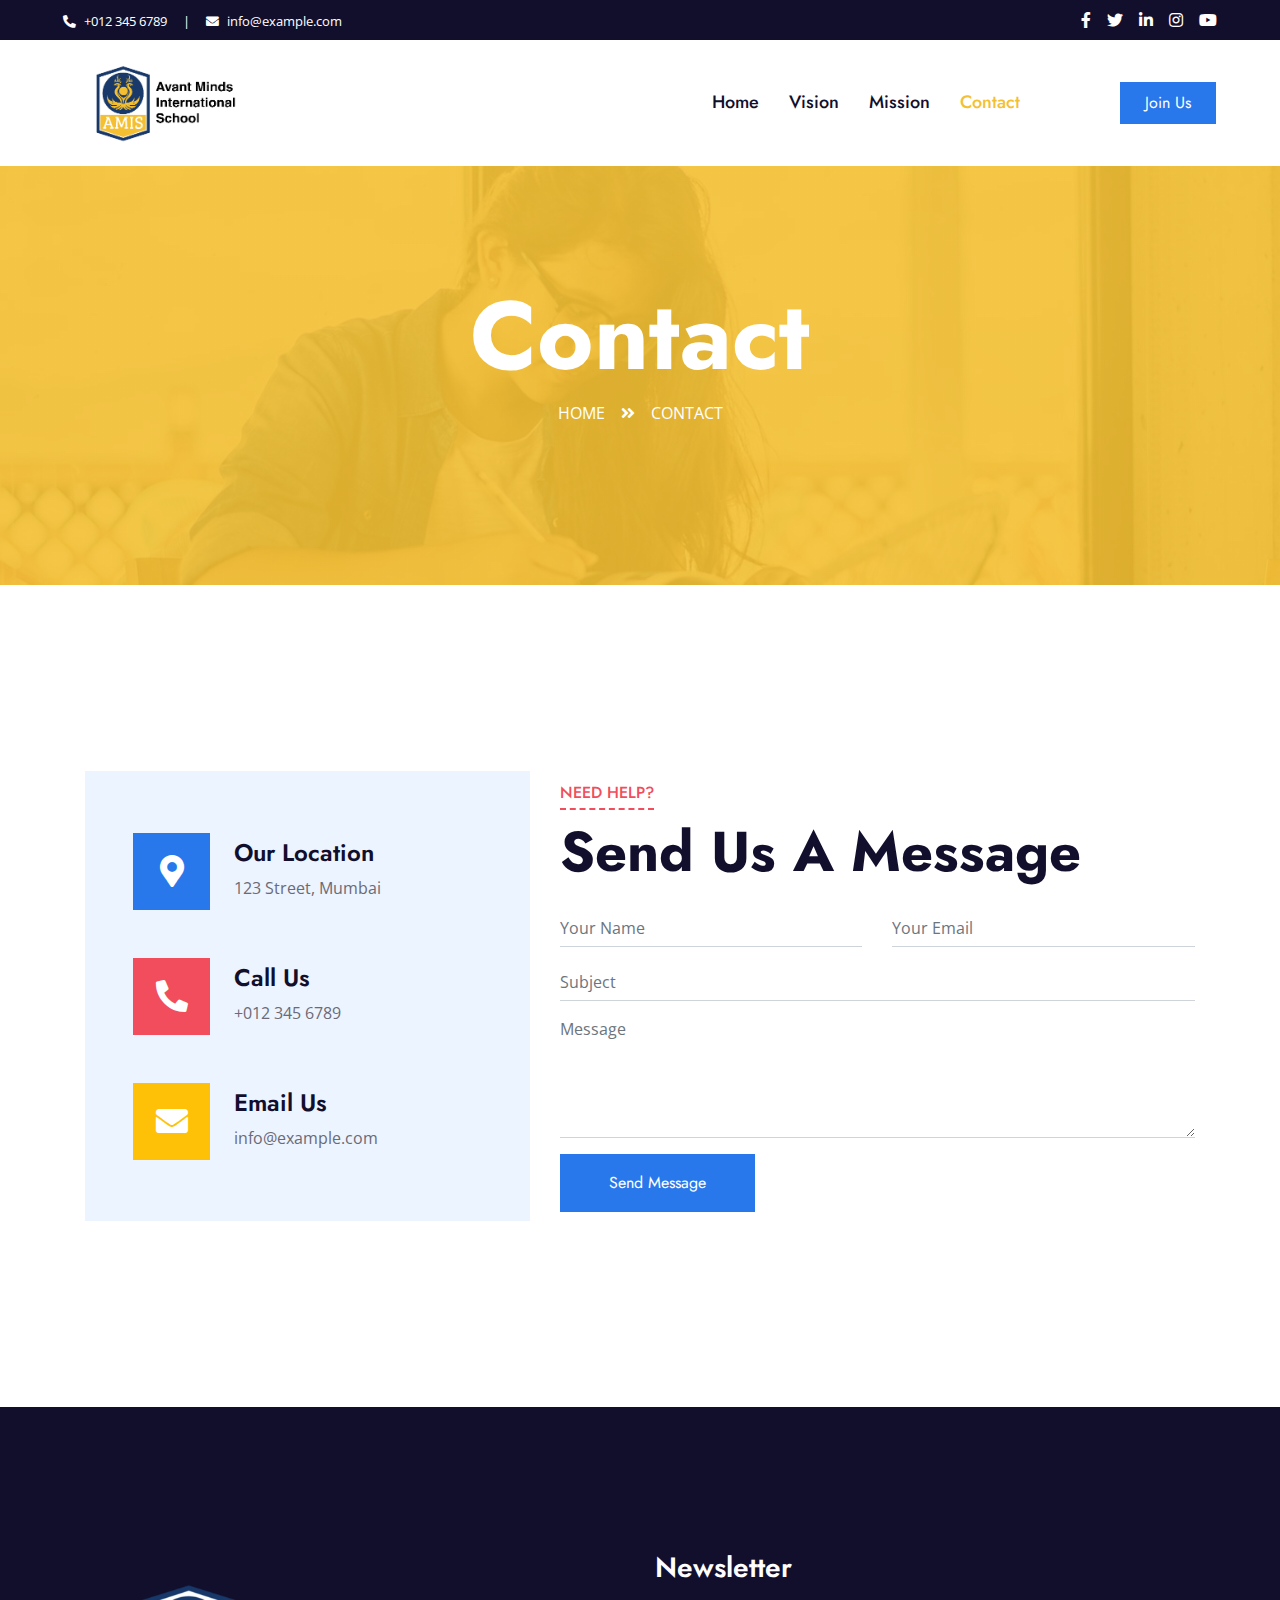
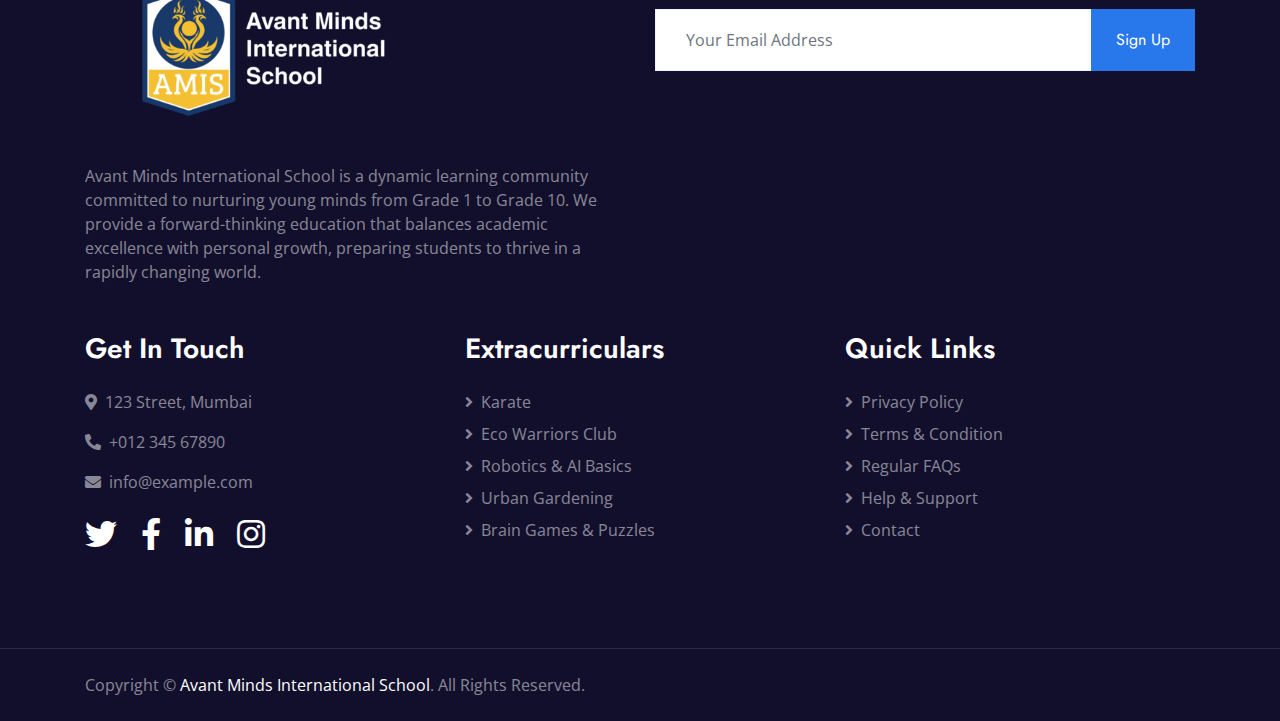
<file: contact.html>
<!DOCTYPE html>
<html lang="en">

<head>
    <meta charset="utf-8">
    <title>Avant Minds International School</title>
    <meta content="width=device-width, initial-scale=1.0" name="viewport">
    <meta content="Free HTML Templates" name="keywords">
    <meta content="Free HTML Templates" name="description">

    <!-- Favicon -->
    <link href="img/favicon.ico" rel="icon">

    <!-- Google Web Fonts -->
    <link rel="preconnect" href="https://fonts.gstatic.com">
    <link href="https://fonts.googleapis.com/css2?family=Jost:wght@500;600;700&family=Open+Sans:wght@400;600&display=swap" rel="stylesheet"> 

    <!-- Font Awesome -->
    <link href="https://cdnjs.cloudflare.com/ajax/libs/font-awesome/5.10.0/css/all.min.css" rel="stylesheet">

    <!-- Libraries Stylesheet -->
    <link href="lib/owlcarousel/assets/owl.carousel.min.css" rel="stylesheet">

    <link rel="icon" href="favicon.ico" type="image/x-icon">

    <!-- Customized Bootstrap Stylesheet -->
    <link href="css/style.css" rel="stylesheet">
</head>

<body>
    <!-- Topbar Start -->
    <div class="container-fluid bg-dark">
        <div class="row py-2 px-lg-5">
            <div class="col-lg-6 text-center text-lg-left mb-2 mb-lg-0">
                <div class="d-inline-flex align-items-center text-white">
                    <small><i class="fa fa-phone-alt mr-2"></i>+012 345 6789</small>
                    <small class="px-3">|</small>
                    <small><i class="fa fa-envelope mr-2"></i>info@example.com</small>
                </div>
            </div>
            <div class="col-lg-6 text-center text-lg-right">
                <div class="d-inline-flex align-items-center">
                    <a class="text-white px-2" href="">
                        <i class="fab fa-facebook-f"></i>
                    </a>
                    <a class="text-white px-2" href="">
                        <i class="fab fa-twitter"></i>
                    </a>
                    <a class="text-white px-2" href="">
                        <i class="fab fa-linkedin-in"></i>
                    </a>
                    <a class="text-white px-2" href="">
                        <i class="fab fa-instagram"></i>
                    </a>
                    <a class="text-white pl-2" href="">
                        <i class="fab fa-youtube"></i>
                    </a>
                </div>
            </div>
        </div>
    </div>
    <!-- Topbar End -->


    <!-- Navbar Start -->
    <div class="container-fluid p-0">
        <nav class="navbar navbar-expand-lg bg-white navbar-light py-3 py-lg-0 px-lg-5">
            <a href="index.html" class="navbar-brand ml-lg-3">
                <h1 class="m-0 text-uppercase text-primary"><img src="img/AMIS-logo-black.png" class="mr-3" style="
                    width: 40%;
" /></h1>
            </a>
            <button type="button" class="navbar-toggler" data-toggle="collapse" data-target="#navbarCollapse">
                <span class="navbar-toggler-icon"></span>
            </button>
            <div class="collapse navbar-collapse justify-content-between px-lg-3" id="navbarCollapse">
                <div class="navbar-nav mx-auto py-0">
                    <a href="index.html" class="nav-item nav-link">Home</a>
                    <a href="about.html" class="nav-item nav-link">Vision</a>
                    <a href="course.html" class="nav-item nav-link">Mission</a>
                    <!-- <div class="nav-item dropdown">
                        <a href="#" class="nav-link dropdown-toggle" data-toggle="dropdown">Pages</a>
                        <div class="dropdown-menu m-0">
                            <a href="detail.html" class="dropdown-item">Course Detail</a>
                            <a href="feature.html" class="dropdown-item">Our Features</a>
                            <a href="team.html" class="dropdown-item">Instructors</a>
                            <a href="testimonial.html" class="dropdown-item">Testimonial</a>
                        </div>
                    </div> -->
                    <a href="contact.html" class="nav-item nav-link active">Contact</a>
                </div>
                <a href="" class="btn btn-primary py-2 px-4 d-none d-lg-block">Join Us</a>
            </div>
        </nav>
    </div>
    <!-- Navbar End -->


    <!-- Header Start -->
    <div class="jumbotron jumbotron-fluid page-header position-relative overlay-bottom" style="margin-bottom: 90px;">
        <div class="container text-center py-5">
            <h1 class="text-white display-1">Contact</h1>
            <div class="d-inline-flex text-white mb-5">
                <p class="m-0 text-uppercase"><a class="text-white" href="">Home</a></p>
                <i class="fa fa-angle-double-right pt-1 px-3"></i>
                <p class="m-0 text-uppercase">Contact</p>
            </div>
            <div class="mx-auto mb-5" style="width: 100%; max-width: 600px;" hidden>
                <div class="input-group">
                    <div class="input-group-prepend">
                        <button class="btn btn-outline-light bg-white text-body px-4 dropdown-toggle" type="button" data-toggle="dropdown"
                            aria-haspopup="true" aria-expanded="false">Courses</button>
                        <div class="dropdown-menu">
                            <a class="dropdown-item" href="#">Courses 1</a>
                            <a class="dropdown-item" href="#">Courses 2</a>
                            <a class="dropdown-item" href="#">Courses 3</a>
                        </div>
                    </div>
                    <input type="text" class="form-control border-light" style="padding: 30px 25px;" placeholder="Keyword">
                    <div class="input-group-append">
                        <button class="btn btn-secondary px-4 px-lg-5">Search</button>
                    </div>
                </div>
            </div>
        </div>
    </div>
    <!-- Header End -->


    <!-- Contact Start -->
    <div class="container-fluid py-5">
        <div class="container py-5">
            <div class="row align-items-center">
                <div class="col-lg-5 mb-5 mb-lg-0">
                    <div class="bg-light d-flex flex-column justify-content-center px-5" style="height: 450px;">
                        <div class="d-flex align-items-center mb-5">
                            <div class="btn-icon bg-primary mr-4">
                                <i class="fa fa-2x fa-map-marker-alt text-white"></i>
                            </div>
                            <div class="mt-n1">
                                <h4>Our Location</h4>
                                <p class="m-0">123 Street, Mumbai</p>
                            </div>
                        </div>
                        <div class="d-flex align-items-center mb-5">
                            <div class="btn-icon bg-secondary mr-4">
                                <i class="fa fa-2x fa-phone-alt text-white"></i>
                            </div>
                            <div class="mt-n1">
                                <h4>Call Us</h4>
                                <p class="m-0">+012 345 6789</p>
                            </div>
                        </div>
                        <div class="d-flex align-items-center">
                            <div class="btn-icon bg-warning mr-4">
                                <i class="fa fa-2x fa-envelope text-white"></i>
                            </div>
                            <div class="mt-n1">
                                <h4>Email Us</h4>
                                <p class="m-0">info@example.com</p>
                            </div>
                        </div>
                    </div>
                </div>
                <div class="col-lg-7">
                    <div class="section-title position-relative mb-4">
                        <h6 class="d-inline-block position-relative text-secondary text-uppercase pb-2">Need Help?</h6>
                        <h1 class="display-4">Send Us A Message</h1>
                    </div>
                    <div class="contact-form">
                        <form>
                            <div class="row">
                                <div class="col-6 form-group">
                                    <input type="text" class="form-control border-top-0 border-right-0 border-left-0 p-0" placeholder="Your Name" required="required">
                                </div>
                                <div class="col-6 form-group">
                                    <input type="email" class="form-control border-top-0 border-right-0 border-left-0 p-0" placeholder="Your Email" required="required">
                                </div>
                            </div>
                            <div class="form-group">
                                <input type="text" class="form-control border-top-0 border-right-0 border-left-0 p-0" placeholder="Subject" required="required">
                            </div>
                            <div class="form-group">
                                <textarea class="form-control border-top-0 border-right-0 border-left-0 p-0" rows="5" placeholder="Message" required="required"></textarea>
                            </div>
                            <div>
                                <button class="btn btn-primary py-3 px-5" type="submit">Send Message</button>
                            </div>
                        </form>
                    </div>
                </div>
            </div>
        </div>
    </div>
    <!-- Contact End -->


    <!-- Footer Start -->
    <div class="container-fluid position-relative overlay-top bg-dark text-white-50 py-5" style="margin-top: 90px;">
        <div class="container mt-5 pt-5">
            <div class="row">
                <div class="col-md-6 mb-5">
                    <a href="index.html" class="navbar-brand">
                        <h1 class="mt-n2 text-uppercase text-white"><img src="img/AMIS-logo-white.png" class="mr-3"
                                style="width: 70%;" /></h1>
                    </a>
                    <p class="m-0">Avant Minds International School is a dynamic learning community committed to nurturing young minds from Grade 1 to Grade 10. We provide a forward-thinking education that balances academic excellence with personal growth, preparing students to thrive in a rapidly changing world.</p>
                </div>
                <div class="col-md-6 mb-5">
                    <h3 class="text-white mb-4">Newsletter</h3>
                    <div class="w-100">
                        <div class="input-group">
                            <input type="text" class="form-control border-light" style="padding: 30px;" placeholder="Your Email Address">
                            <div class="input-group-append">
                                <button class="btn btn-primary px-4">Sign Up</button>
                            </div>
                        </div>
                    </div>
                </div>
            </div>
            <div class="row">
                <div class="col-md-4 mb-5">
                    <h3 class="text-white mb-4">Get In Touch</h3>
                    <p><i class="fa fa-map-marker-alt mr-2"></i>123 Street, Mumbai</p>
                    <p><i class="fa fa-phone-alt mr-2"></i>+012 345 67890</p>
                    <p><i class="fa fa-envelope mr-2"></i>info@example.com</p>
                    <div class="d-flex justify-content-start mt-4">
                        <a class="text-white mr-4" href="#"><i class="fab fa-2x fa-twitter"></i></a>
                        <a class="text-white mr-4" href="#"><i class="fab fa-2x fa-facebook-f"></i></a>
                        <a class="text-white mr-4" href="#"><i class="fab fa-2x fa-linkedin-in"></i></a>
                        <a class="text-white" href="#"><i class="fab fa-2x fa-instagram"></i></a>
                    </div>
                </div>
                <div class="col-md-4 mb-5">
                    <h3 class="text-white mb-4">Extracurriculars</h3>
                    <div class="d-flex flex-column justify-content-start">
                        <a class="text-white-50 mb-2" href="#"><i class="fa fa-angle-right mr-2"></i>Karate</a>
                        <a class="text-white-50 mb-2" href="#"><i class="fa fa-angle-right mr-2"></i>Eco Warriors Club</a>
                        <a class="text-white-50 mb-2" href="#"><i class="fa fa-angle-right mr-2"></i>Robotics & AI Basics</a>
                        <a class="text-white-50 mb-2" href="#"><i class="fa fa-angle-right mr-2"></i>Urban Gardening</a>
                        <a class="text-white-50" href="#"><i class="fa fa-angle-right mr-2"></i>Brain Games & Puzzles</a>
                    </div>
                </div>
                <div class="col-md-4 mb-5">
                    <h3 class="text-white mb-4">Quick Links</h3>
                    <div class="d-flex flex-column justify-content-start">
                        <a class="text-white-50 mb-2" href="#"><i class="fa fa-angle-right mr-2"></i>Privacy Policy</a>
                        <a class="text-white-50 mb-2" href="#"><i class="fa fa-angle-right mr-2"></i>Terms & Condition</a>
                        <a class="text-white-50 mb-2" href="#"><i class="fa fa-angle-right mr-2"></i>Regular FAQs</a>
                        <a class="text-white-50 mb-2" href="#"><i class="fa fa-angle-right mr-2"></i>Help & Support</a>
                        <a class="text-white-50" href="#"><i class="fa fa-angle-right mr-2"></i>Contact</a>
                    </div>
                </div>
            </div>
        </div>
    </div>
    <div class="container-fluid bg-dark text-white-50 border-top py-4"
        style="border-color: rgba(256, 256, 256, .1) !important;">
        <div class="container">
            <div class="row">
                <div class="col-md-6 text-center text-md-left mb-3 mb-md-0">
                    <p class="m-0">Copyright &copy; <a class="text-white" href="#">Avant Minds International School</a>. All Rights Reserved.
                    </p>
                </div>
                <div class="col-md-6 text-center text-md-right" hidden>
                    <p class="m-0">Designed by <a class="text-white" href="https://htmlcodex.com">HTML Codex</a> Distributed by <a href="https://themewagon.com" target="_blank">ThemeWagon</a></a>
                    </p>
                </div>
            </div>
        </div>
    </div>
    <!-- Footer End -->


    <!-- Back to Top -->
    <a href="#" class="btn btn-lg btn-primary rounded-0 btn-lg-square back-to-top"><i class="fa fa-angle-double-up"></i></a>


    <!-- JavaScript Libraries -->
    <script src="https://code.jquery.com/jquery-3.4.1.min.js"></script>
    <script src="https://stackpath.bootstrapcdn.com/bootstrap/4.4.1/js/bootstrap.bundle.min.js"></script>
    <script src="lib/easing/easing.min.js"></script>
    <script src="lib/waypoints/waypoints.min.js"></script>
    <script src="lib/counterup/counterup.min.js"></script>
    <script src="lib/owlcarousel/owl.carousel.min.js"></script>

    <!-- Template Javascript -->
    <script src="js/main.js"></script>
</body>

</html>
</file>
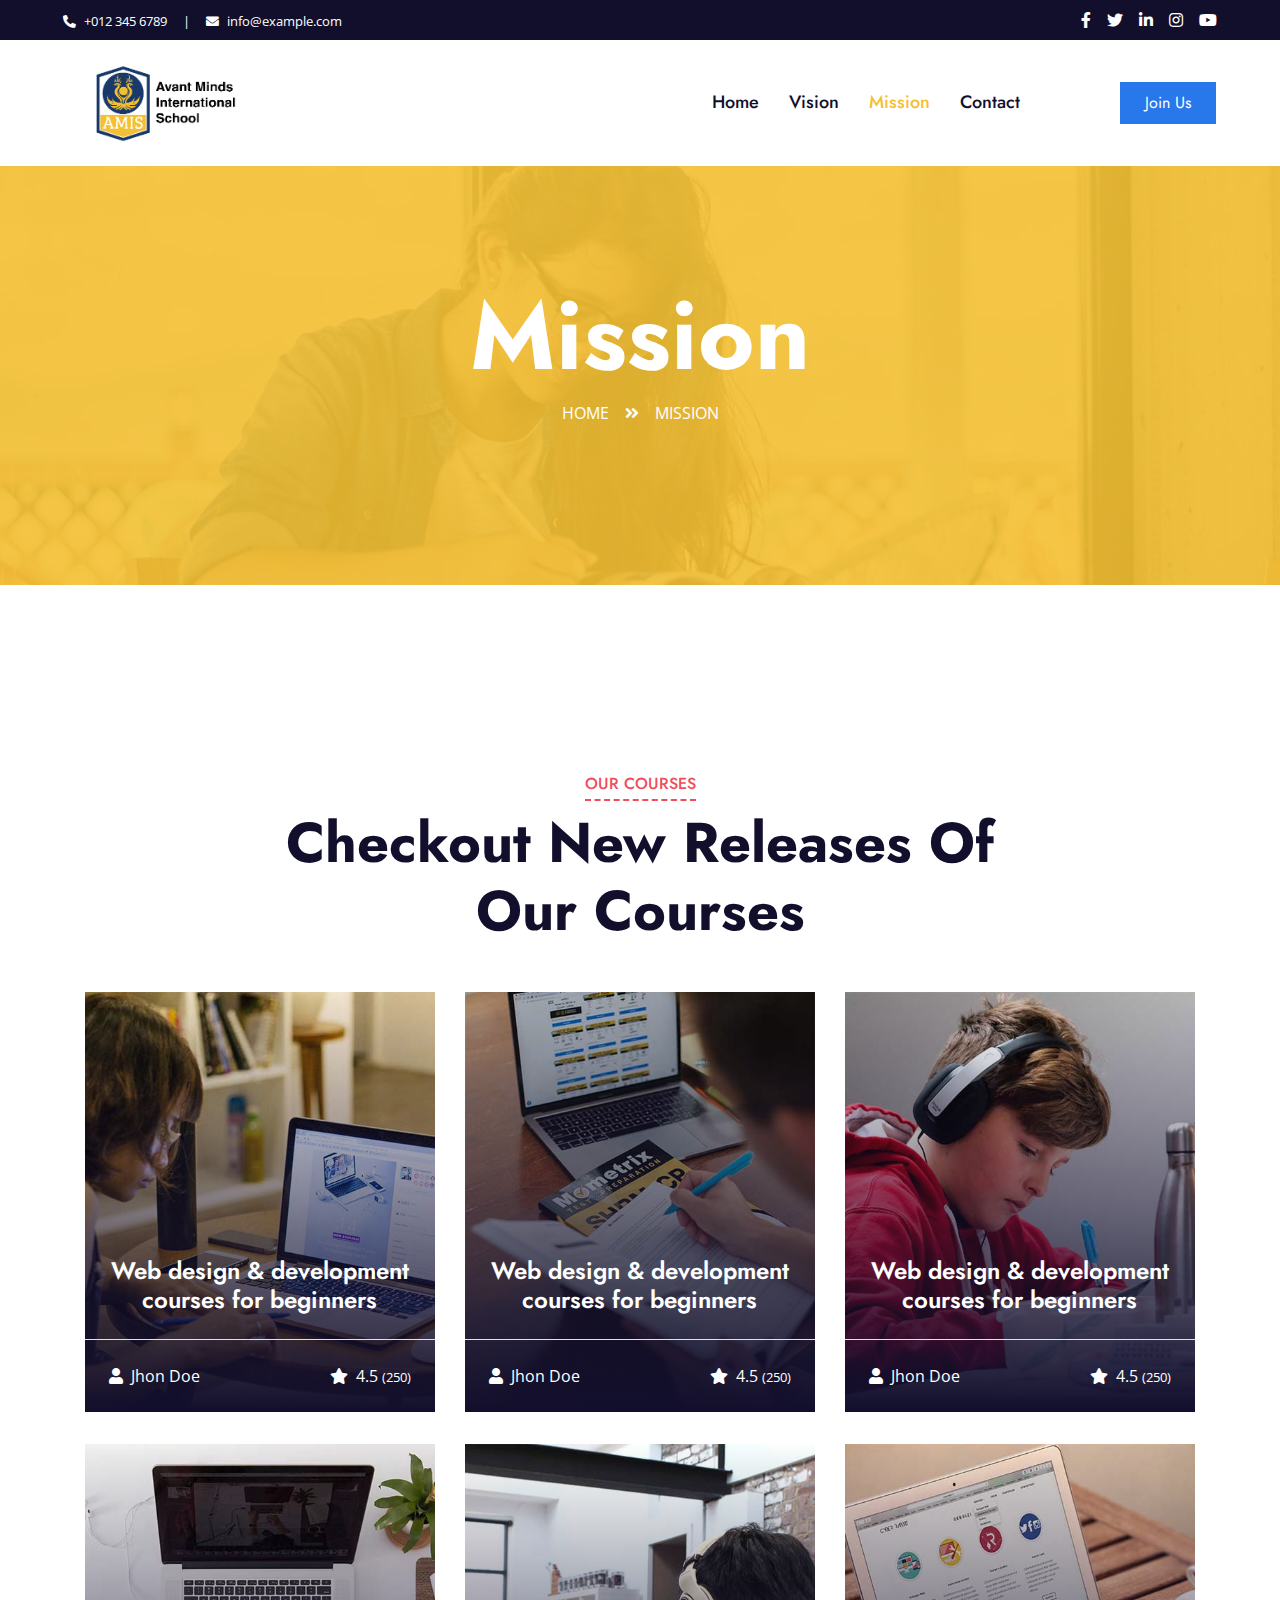
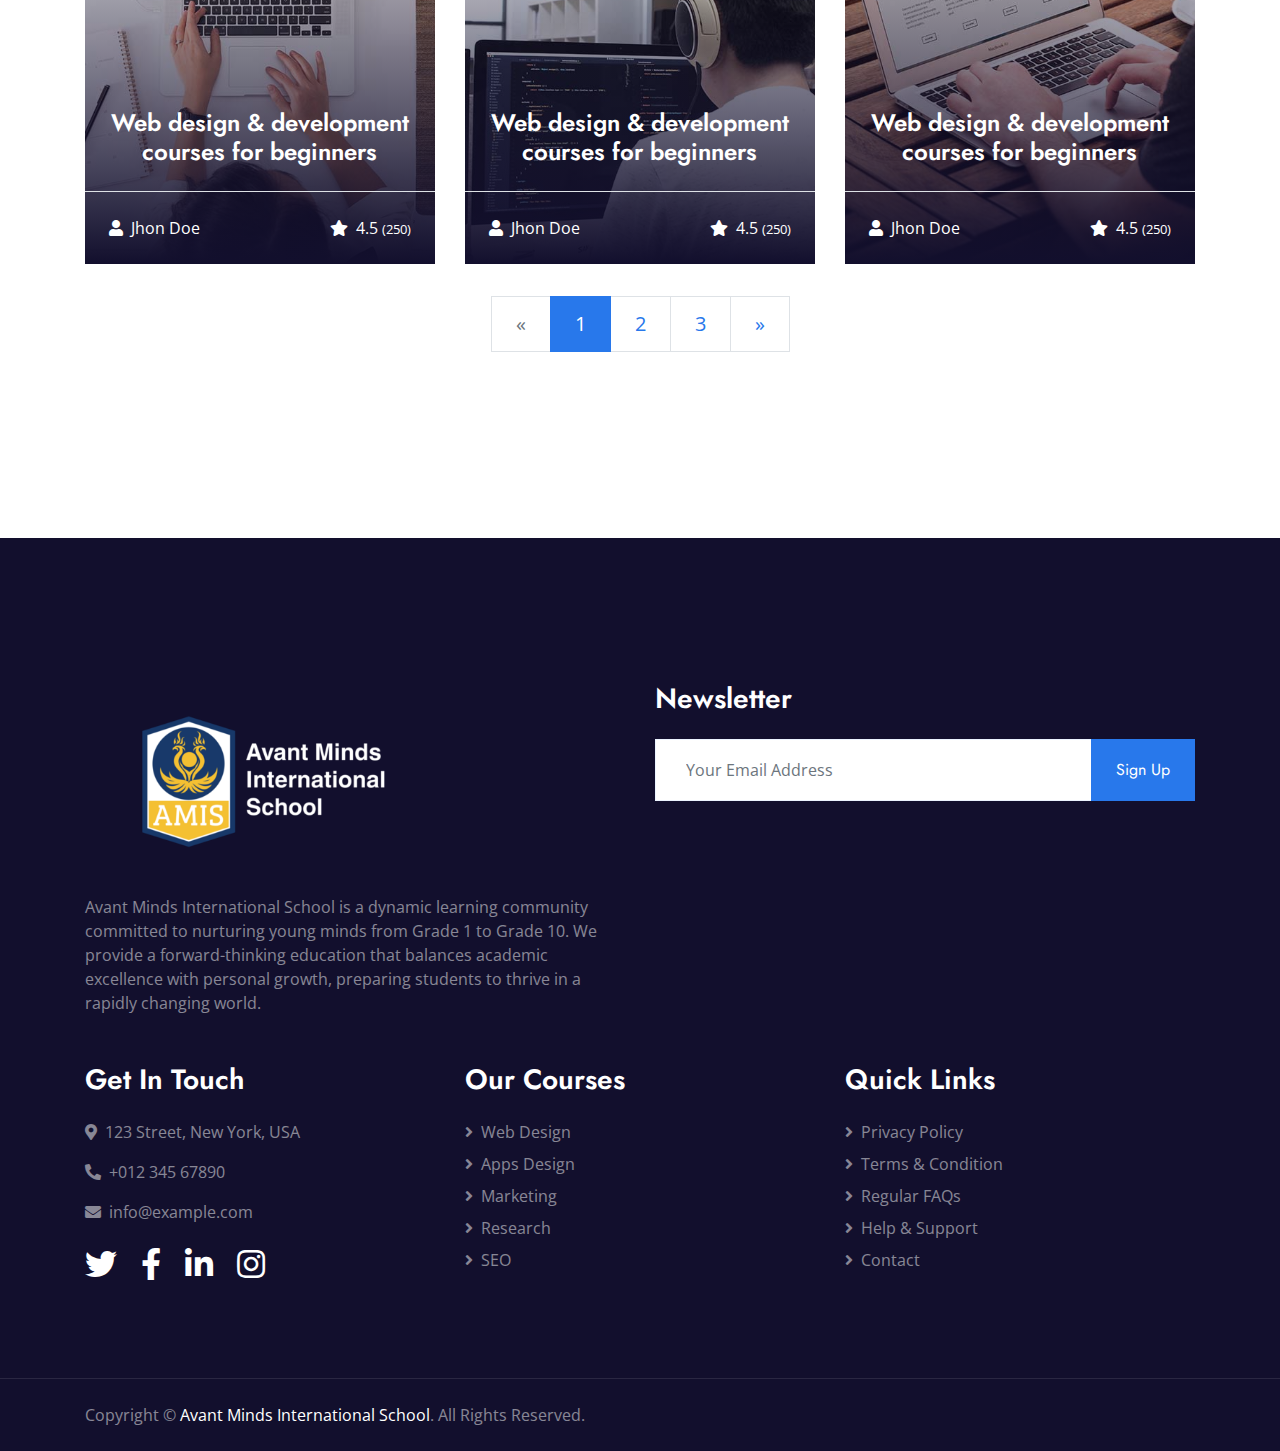
<file: course.html>
<!DOCTYPE html>
<html lang="en">

<head>
    <meta charset="utf-8">
    <title>Avant Minds International School</title>
    <meta content="width=device-width, initial-scale=1.0" name="viewport">
    <meta content="Free HTML Templates" name="keywords">
    <meta content="Free HTML Templates" name="description">

    <!-- Favicon -->
    <link href="img/favicon.ico" rel="icon">

    <!-- Google Web Fonts -->
    <link rel="preconnect" href="https://fonts.gstatic.com">
    <link href="https://fonts.googleapis.com/css2?family=Jost:wght@500;600;700&family=Open+Sans:wght@400;600&display=swap" rel="stylesheet"> 

    <!-- Font Awesome -->
    <link href="https://cdnjs.cloudflare.com/ajax/libs/font-awesome/5.10.0/css/all.min.css" rel="stylesheet">

    <!-- Libraries Stylesheet -->
    <link href="lib/owlcarousel/assets/owl.carousel.min.css" rel="stylesheet">

    <link rel="icon" href="favicon.ico" type="image/x-icon">

    <!-- Customized Bootstrap Stylesheet -->
    <link href="css/style.css" rel="stylesheet">
</head>

<body>
    <!-- Topbar Start -->
    <div class="container-fluid bg-dark">
        <div class="row py-2 px-lg-5">
            <div class="col-lg-6 text-center text-lg-left mb-2 mb-lg-0">
                <div class="d-inline-flex align-items-center text-white">
                    <small><i class="fa fa-phone-alt mr-2"></i>+012 345 6789</small>
                    <small class="px-3">|</small>
                    <small><i class="fa fa-envelope mr-2"></i>info@example.com</small>
                </div>
            </div>
            <div class="col-lg-6 text-center text-lg-right">
                <div class="d-inline-flex align-items-center">
                    <a class="text-white px-2" href="">
                        <i class="fab fa-facebook-f"></i>
                    </a>
                    <a class="text-white px-2" href="">
                        <i class="fab fa-twitter"></i>
                    </a>
                    <a class="text-white px-2" href="">
                        <i class="fab fa-linkedin-in"></i>
                    </a>
                    <a class="text-white px-2" href="">
                        <i class="fab fa-instagram"></i>
                    </a>
                    <a class="text-white pl-2" href="">
                        <i class="fab fa-youtube"></i>
                    </a>
                </div>
            </div>
        </div>
    </div>
    <!-- Topbar End -->


    <!-- Navbar Start -->
    <div class="container-fluid p-0">
        <nav class="navbar navbar-expand-lg bg-white navbar-light py-3 py-lg-0 px-lg-5">
            <a href="index.html" class="navbar-brand ml-lg-3">
                <h1 class="m-0 text-uppercase text-primary"><img src="img/AMIS-logo-black.png" class="mr-3" style="
                    width: 40%;
" /></h1>
            </a>
            <button type="button" class="navbar-toggler" data-toggle="collapse" data-target="#navbarCollapse">
                <span class="navbar-toggler-icon"></span>
            </button>
            <div class="collapse navbar-collapse justify-content-between px-lg-3" id="navbarCollapse">
                <div class="navbar-nav mx-auto py-0">
                    <a href="index.html" class="nav-item nav-link">Home</a>
                    <a href="about.html" class="nav-item nav-link">Vision</a>
                    <a href="course.html" class="nav-item nav-link active">Mission</a>
                    <!-- <div class="nav-item dropdown">
                        <a href="#" class="nav-link dropdown-toggle" data-toggle="dropdown">Pages</a>
                        <div class="dropdown-menu m-0">
                            <a href="detail.html" class="dropdown-item">Course Detail</a>
                            <a href="feature.html" class="dropdown-item">Our Features</a>
                            <a href="team.html" class="dropdown-item">Instructors</a>
                            <a href="testimonial.html" class="dropdown-item">Testimonial</a>
                        </div>
                    </div> -->
                    <a href="contact.html" class="nav-item nav-link">Contact</a>
                </div>
                <a href="" class="btn btn-primary py-2 px-4 d-none d-lg-block">Join Us</a>
            </div>
        </nav>
    </div>
    <!-- Navbar End -->


    <!-- Header Start -->
    <div class="jumbotron jumbotron-fluid page-header position-relative overlay-bottom" style="margin-bottom: 90px;">
        <div class="container text-center py-5">
            <h1 class="text-white display-1">Mission</h1>
            <div class="d-inline-flex text-white mb-5">
                <p class="m-0 text-uppercase"><a class="text-white" href="">Home</a></p>
                <i class="fa fa-angle-double-right pt-1 px-3"></i>
                <p class="m-0 text-uppercase">Mission</p>
            </div>
            <div class="mx-auto mb-5" style="width: 100%; max-width: 600px;" hidden>
                <div class="input-group">
                    <div class="input-group-prepend">
                        <button class="btn btn-outline-light bg-white text-body px-4 dropdown-toggle" type="button" data-toggle="dropdown"
                            aria-haspopup="true" aria-expanded="false">Courses</button>
                        <div class="dropdown-menu">
                            <a class="dropdown-item" href="#">Courses 1</a>
                            <a class="dropdown-item" href="#">Courses 2</a>
                            <a class="dropdown-item" href="#">Courses 3</a>
                        </div>
                    </div>
                    <input type="text" class="form-control border-light" style="padding: 30px 25px;" placeholder="Keyword">
                    <div class="input-group-append">
                        <button class="btn btn-secondary px-4 px-lg-5">Search</button>
                    </div>
                </div>
            </div>
        </div>
    </div>
    <!-- Header End -->

    <!-- <iframe src="https://docs.google.com/forms/d/e/1FAIpQLScKXAX0-mbExFLaoHsZmBgWuqYSZsTNuxNmCSclOqpJ-755YA/viewform?embedded=true" width="640" height="687" frameborder="0" marginheight="0" marginwidth="0">Loading…</iframe> -->

    <!-- Courses Start -->
    <div class="container-fluid py-5">
        <div class="container py-5">
            <div class="row mx-0 justify-content-center">
                <div class="col-lg-8">
                    <div class="section-title text-center position-relative mb-5">
                        <h6 class="d-inline-block position-relative text-secondary text-uppercase pb-2">Our Courses</h6>
                        <h1 class="display-4">Checkout New Releases Of Our Courses</h1>
                    </div>
                </div>
            </div>
            <div class="row">
                <div class="col-lg-4 col-md-6 pb-4">
                    <a class="courses-list-item position-relative d-block overflow-hidden mb-2" href="detail.html">
                        <img class="img-fluid" src="img/courses-1.jpg" alt="">
                        <div class="courses-text">
                            <h4 class="text-center text-white px-3">Web design & development courses for
                                beginners</h4>
                            <div class="border-top w-100 mt-3">
                                <div class="d-flex justify-content-between p-4">
                                    <span class="text-white"><i class="fa fa-user mr-2"></i>Jhon Doe</span>
                                    <span class="text-white"><i class="fa fa-star mr-2"></i>4.5
                                        <small>(250)</small></span>
                                </div>
                            </div>
                        </div>
                    </a>
                </div>
                <div class="col-lg-4 col-md-6 pb-4">
                    <a class="courses-list-item position-relative d-block overflow-hidden mb-2" href="detail.html">
                        <img class="img-fluid" src="img/courses-2.jpg" alt="">
                        <div class="courses-text">
                            <h4 class="text-center text-white px-3">Web design & development courses for
                                beginners</h4>
                            <div class="border-top w-100 mt-3">
                                <div class="d-flex justify-content-between p-4">
                                    <span class="text-white"><i class="fa fa-user mr-2"></i>Jhon Doe</span>
                                    <span class="text-white"><i class="fa fa-star mr-2"></i>4.5
                                        <small>(250)</small></span>
                                </div>
                            </div>
                        </div>
                    </a>
                </div>
                <div class="col-lg-4 col-md-6 pb-4">
                    <a class="courses-list-item position-relative d-block overflow-hidden mb-2" href="detail.html">
                        <img class="img-fluid" src="img/courses-3.jpg" alt="">
                        <div class="courses-text">
                            <h4 class="text-center text-white px-3">Web design & development courses for
                                beginners</h4>
                            <div class="border-top w-100 mt-3">
                                <div class="d-flex justify-content-between p-4">
                                    <span class="text-white"><i class="fa fa-user mr-2"></i>Jhon Doe</span>
                                    <span class="text-white"><i class="fa fa-star mr-2"></i>4.5
                                        <small>(250)</small></span>
                                </div>
                            </div>
                        </div>
                    </a>
                </div>
                <div class="col-lg-4 col-md-6 pb-4">
                    <a class="courses-list-item position-relative d-block overflow-hidden mb-2" href="detail.html">
                        <img class="img-fluid" src="img/courses-4.jpg" alt="">
                        <div class="courses-text">
                            <h4 class="text-center text-white px-3">Web design & development courses for
                                beginners</h4>
                            <div class="border-top w-100 mt-3">
                                <div class="d-flex justify-content-between p-4">
                                    <span class="text-white"><i class="fa fa-user mr-2"></i>Jhon Doe</span>
                                    <span class="text-white"><i class="fa fa-star mr-2"></i>4.5
                                        <small>(250)</small></span>
                                </div>
                            </div>
                        </div>
                    </a>
                </div>
                <div class="col-lg-4 col-md-6 pb-4">
                    <a class="courses-list-item position-relative d-block overflow-hidden mb-2" href="detail.html">
                        <img class="img-fluid" src="img/courses-5.jpg" alt="">
                        <div class="courses-text">
                            <h4 class="text-center text-white px-3">Web design & development courses for
                                beginners</h4>
                            <div class="border-top w-100 mt-3">
                                <div class="d-flex justify-content-between p-4">
                                    <span class="text-white"><i class="fa fa-user mr-2"></i>Jhon Doe</span>
                                    <span class="text-white"><i class="fa fa-star mr-2"></i>4.5
                                        <small>(250)</small></span>
                                </div>
                            </div>
                        </div>
                    </a>
                </div>
                <div class="col-lg-4 col-md-6 pb-4">
                    <a class="courses-list-item position-relative d-block overflow-hidden mb-2" href="detail.html">
                        <img class="img-fluid" src="img/courses-6.jpg" alt="">
                        <div class="courses-text">
                            <h4 class="text-center text-white px-3">Web design & development courses for
                                beginners</h4>
                            <div class="border-top w-100 mt-3">
                                <div class="d-flex justify-content-between p-4">
                                    <span class="text-white"><i class="fa fa-user mr-2"></i>Jhon Doe</span>
                                    <span class="text-white"><i class="fa fa-star mr-2"></i>4.5
                                        <small>(250)</small></span>
                                </div>
                            </div>
                        </div>
                    </a>
                </div>
                <div class="col-12">
                    <nav aria-label="Page navigation">
                        <ul class="pagination pagination-lg justify-content-center mb-0">
                          <li class="page-item disabled">
                            <a class="page-link rounded-0" href="#" aria-label="Previous">
                              <span aria-hidden="true">&laquo;</span>
                              <span class="sr-only">Previous</span>
                            </a>
                          </li>
                          <li class="page-item active"><a class="page-link" href="#">1</a></li>
                          <li class="page-item"><a class="page-link" href="#">2</a></li>
                          <li class="page-item"><a class="page-link" href="#">3</a></li>
                          <li class="page-item">
                            <a class="page-link rounded-0" href="#" aria-label="Next">
                              <span aria-hidden="true">&raquo;</span>
                              <span class="sr-only">Next</span>
                            </a>
                          </li>
                        </ul>
                      </nav>
                </div>
            </div>
        </div>
    </div>
    <!-- Courses End -->


    <!-- Footer Start -->
    <div class="container-fluid position-relative overlay-top bg-dark text-white-50 py-5" style="margin-top: 90px;">
        <div class="container mt-5 pt-5">
            <div class="row">
                <div class="col-md-6 mb-5">
                    <a href="index.html" class="navbar-brand">
                        <h1 class="mt-n2 text-uppercase text-white"><img src="img/AMIS-logo-white.png" class="mr-3"
                                style="width: 70%;" /></h1>
                    </a>
                    <p class="m-0">Avant Minds International School is a dynamic learning community committed to nurturing young minds from Grade 1 to Grade 10. We provide a forward-thinking education that balances academic excellence with personal growth, preparing students to thrive in a rapidly changing world. </p>
                </div>
                <div class="col-md-6 mb-5">
                    <h3 class="text-white mb-4">Newsletter</h3>
                    <div class="w-100">
                        <div class="input-group">
                            <input type="text" class="form-control border-light" style="padding: 30px;" placeholder="Your Email Address">
                            <div class="input-group-append">
                                <button class="btn btn-primary px-4">Sign Up</button>
                            </div>
                        </div>
                    </div>
                </div>
            </div>
            <div class="row">
                <div class="col-md-4 mb-5">
                    <h3 class="text-white mb-4">Get In Touch</h3>
                    <p><i class="fa fa-map-marker-alt mr-2"></i>123 Street, New York, USA</p>
                    <p><i class="fa fa-phone-alt mr-2"></i>+012 345 67890</p>
                    <p><i class="fa fa-envelope mr-2"></i>info@example.com</p>
                    <div class="d-flex justify-content-start mt-4">
                        <a class="text-white mr-4" href="#"><i class="fab fa-2x fa-twitter"></i></a>
                        <a class="text-white mr-4" href="#"><i class="fab fa-2x fa-facebook-f"></i></a>
                        <a class="text-white mr-4" href="#"><i class="fab fa-2x fa-linkedin-in"></i></a>
                        <a class="text-white" href="#"><i class="fab fa-2x fa-instagram"></i></a>
                    </div>
                </div>
                <div class="col-md-4 mb-5">
                    <h3 class="text-white mb-4">Our Courses</h3>
                    <div class="d-flex flex-column justify-content-start">
                        <a class="text-white-50 mb-2" href="#"><i class="fa fa-angle-right mr-2"></i>Web Design</a>
                        <a class="text-white-50 mb-2" href="#"><i class="fa fa-angle-right mr-2"></i>Apps Design</a>
                        <a class="text-white-50 mb-2" href="#"><i class="fa fa-angle-right mr-2"></i>Marketing</a>
                        <a class="text-white-50 mb-2" href="#"><i class="fa fa-angle-right mr-2"></i>Research</a>
                        <a class="text-white-50" href="#"><i class="fa fa-angle-right mr-2"></i>SEO</a>
                    </div>
                </div>
                <div class="col-md-4 mb-5">
                    <h3 class="text-white mb-4">Quick Links</h3>
                    <div class="d-flex flex-column justify-content-start">
                        <a class="text-white-50 mb-2" href="#"><i class="fa fa-angle-right mr-2"></i>Privacy Policy</a>
                        <a class="text-white-50 mb-2" href="#"><i class="fa fa-angle-right mr-2"></i>Terms & Condition</a>
                        <a class="text-white-50 mb-2" href="#"><i class="fa fa-angle-right mr-2"></i>Regular FAQs</a>
                        <a class="text-white-50 mb-2" href="#"><i class="fa fa-angle-right mr-2"></i>Help & Support</a>
                        <a class="text-white-50" href="#"><i class="fa fa-angle-right mr-2"></i>Contact</a>
                    </div>
                </div>
            </div>
        </div>
    </div>
    <div class="container-fluid bg-dark text-white-50 border-top py-4"
        style="border-color: rgba(256, 256, 256, .1) !important;">
        <div class="container">
            <div class="row">
                <div class="col-md-6 text-center text-md-left mb-3 mb-md-0">
                    <p class="m-0">Copyright &copy; <a class="text-white" href="#">Avant Minds International School</a>. All Rights Reserved.
                    </p>
                </div>
                <div class="col-md-6 text-center text-md-right" hidden>
                    <p class="m-0">Designed by <a class="text-white" href="https://htmlcodex.com">HTML Codex</a> Distributed by <a href="https://themewagon.com" target="_blank">ThemeWagon</a></a>
                    </p>
                </div>
            </div>
        </div>
    </div>
    <!-- Footer End -->


    <!-- Back to Top -->
    <a href="#" class="btn btn-lg btn-primary rounded-0 btn-lg-square back-to-top"><i class="fa fa-angle-double-up"></i></a>


    <!-- JavaScript Libraries -->
    <script src="https://code.jquery.com/jquery-3.4.1.min.js"></script>
    <script src="https://stackpath.bootstrapcdn.com/bootstrap/4.4.1/js/bootstrap.bundle.min.js"></script>
    <script src="lib/easing/easing.min.js"></script>
    <script src="lib/waypoints/waypoints.min.js"></script>
    <script src="lib/counterup/counterup.min.js"></script>
    <script src="lib/owlcarousel/owl.carousel.min.js"></script>

    <!-- Template Javascript -->
    <script src="js/main.js"></script>
</body>

</html>
</file>
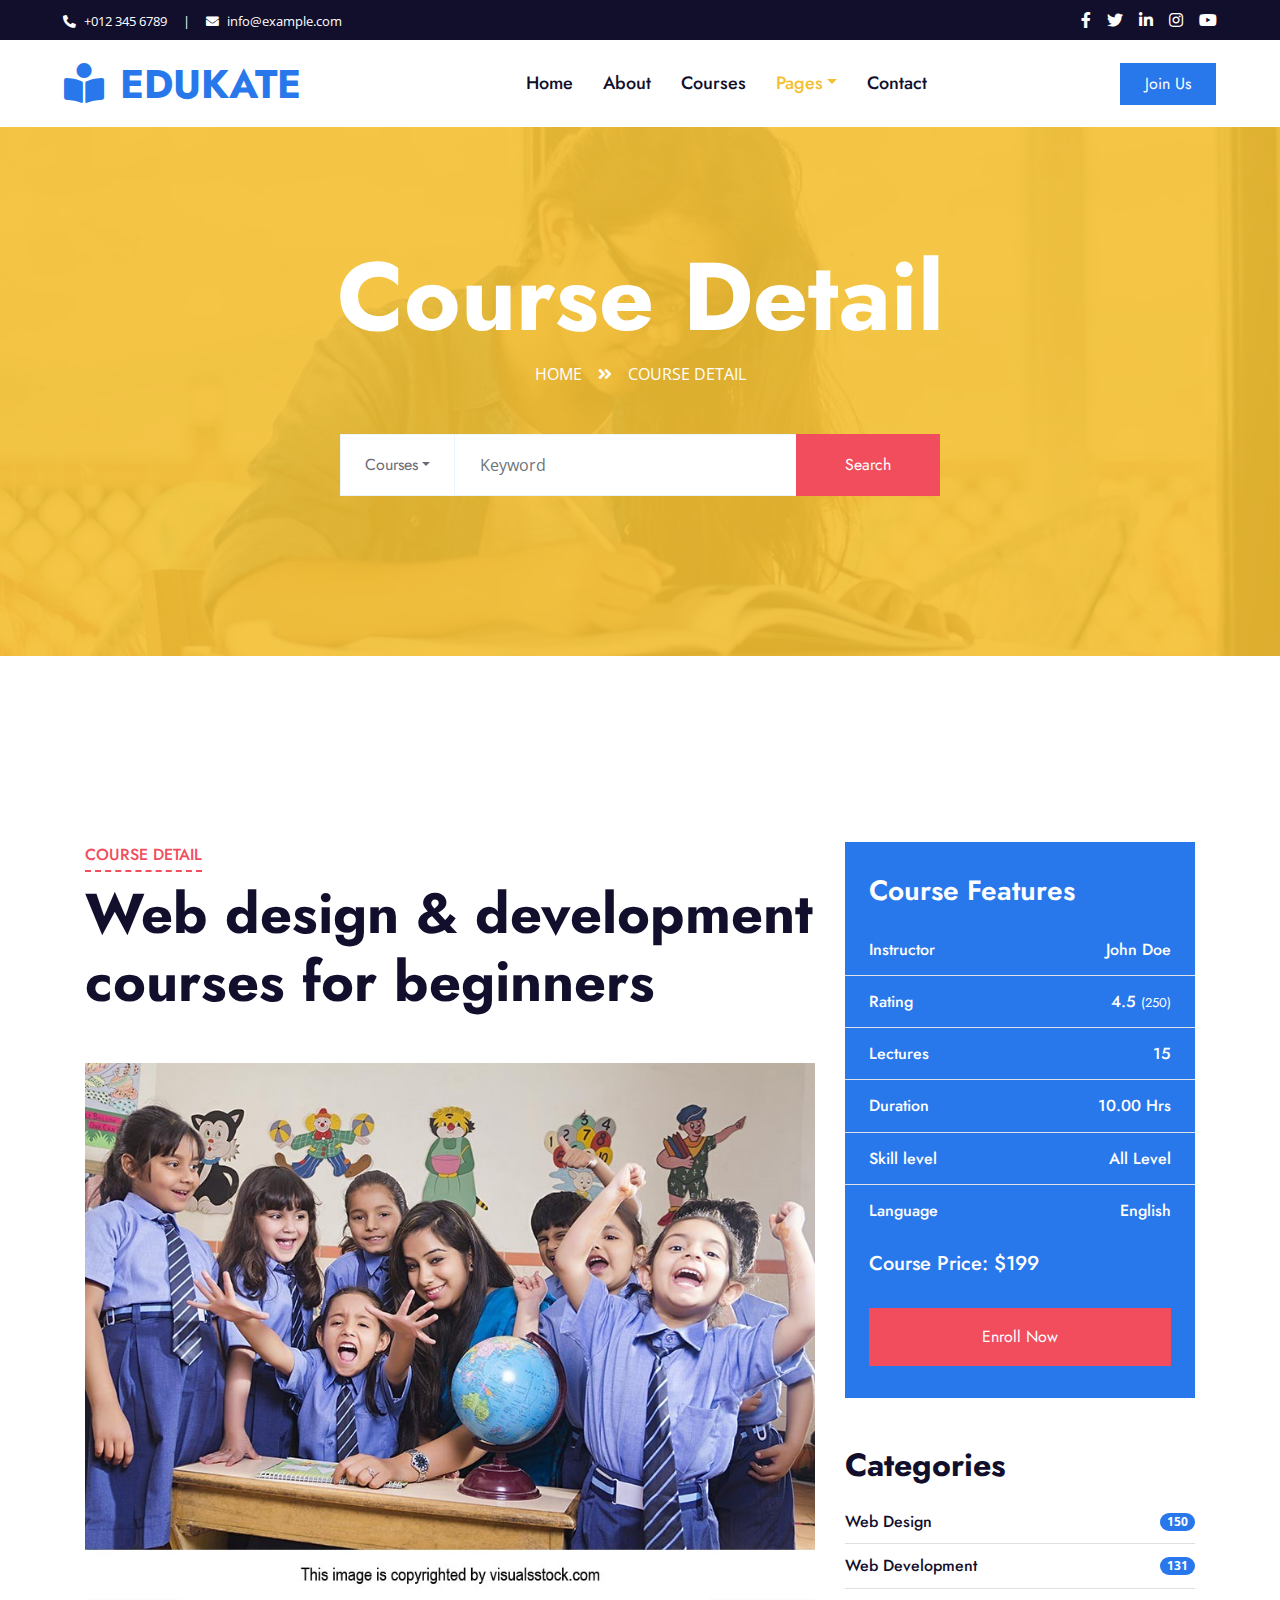
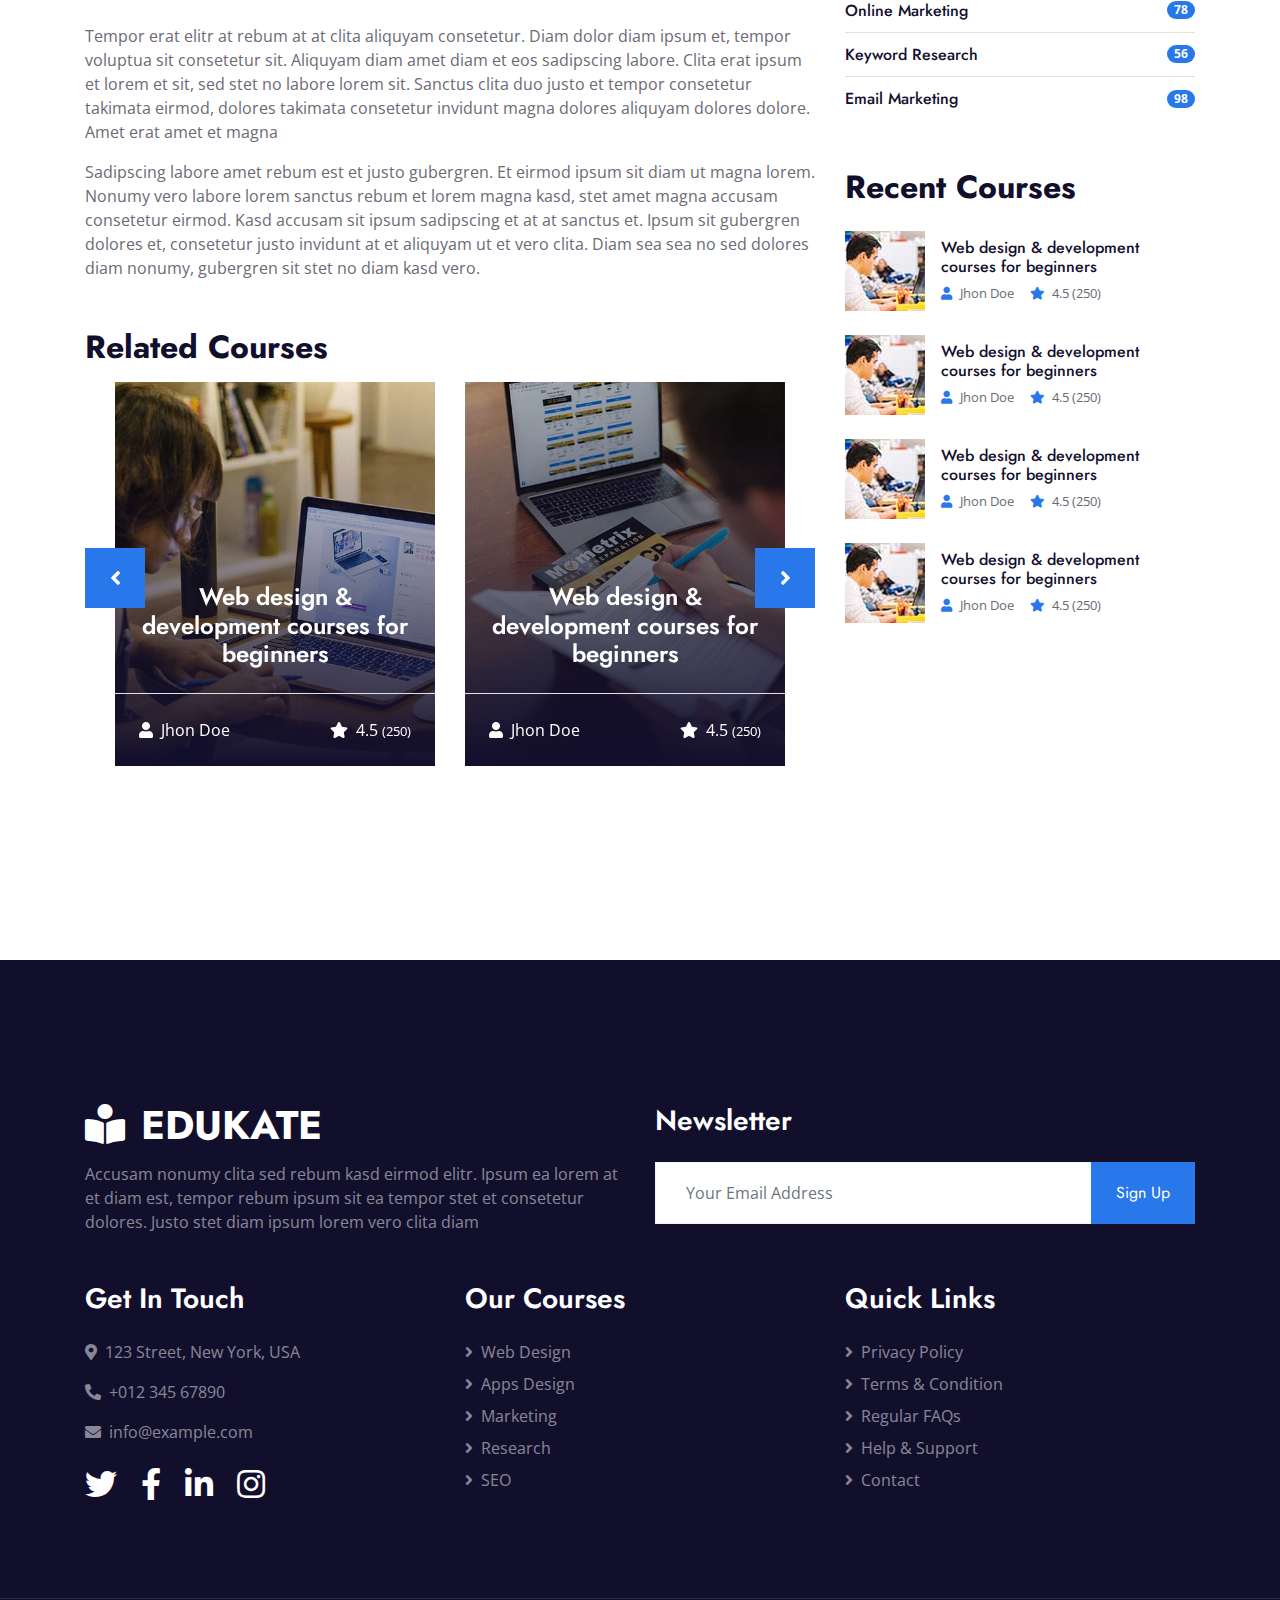
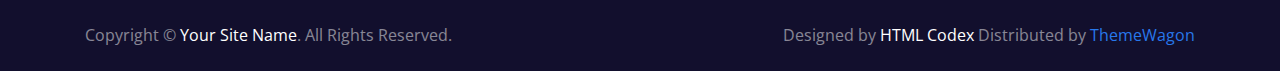
<file: detail.html>
<!DOCTYPE html>
<html lang="en">

<head>
    <meta charset="utf-8">
    <title>Edukate - Online Education Website Template</title>
    <meta content="width=device-width, initial-scale=1.0" name="viewport">
    <meta content="Free HTML Templates" name="keywords">
    <meta content="Free HTML Templates" name="description">

    <!-- Favicon -->
    <link href="img/favicon.ico" rel="icon">

    <!-- Google Web Fonts -->
    <link rel="preconnect" href="https://fonts.gstatic.com">
    <link href="https://fonts.googleapis.com/css2?family=Jost:wght@500;600;700&family=Open+Sans:wght@400;600&display=swap" rel="stylesheet"> 

    <!-- Font Awesome -->
    <link href="https://cdnjs.cloudflare.com/ajax/libs/font-awesome/5.10.0/css/all.min.css" rel="stylesheet">

    <!-- Libraries Stylesheet -->
    <link href="lib/owlcarousel/assets/owl.carousel.min.css" rel="stylesheet">

    <!-- Customized Bootstrap Stylesheet -->
    <link href="css/style.css" rel="stylesheet">
</head>

<body>
    <!-- Topbar Start -->
    <div class="container-fluid bg-dark">
        <div class="row py-2 px-lg-5">
            <div class="col-lg-6 text-center text-lg-left mb-2 mb-lg-0">
                <div class="d-inline-flex align-items-center text-white">
                    <small><i class="fa fa-phone-alt mr-2"></i>+012 345 6789</small>
                    <small class="px-3">|</small>
                    <small><i class="fa fa-envelope mr-2"></i>info@example.com</small>
                </div>
            </div>
            <div class="col-lg-6 text-center text-lg-right">
                <div class="d-inline-flex align-items-center">
                    <a class="text-white px-2" href="">
                        <i class="fab fa-facebook-f"></i>
                    </a>
                    <a class="text-white px-2" href="">
                        <i class="fab fa-twitter"></i>
                    </a>
                    <a class="text-white px-2" href="">
                        <i class="fab fa-linkedin-in"></i>
                    </a>
                    <a class="text-white px-2" href="">
                        <i class="fab fa-instagram"></i>
                    </a>
                    <a class="text-white pl-2" href="">
                        <i class="fab fa-youtube"></i>
                    </a>
                </div>
            </div>
        </div>
    </div>
    <!-- Topbar End -->


    <!-- Navbar Start -->
    <div class="container-fluid p-0">
        <nav class="navbar navbar-expand-lg bg-white navbar-light py-3 py-lg-0 px-lg-5">
            <a href="index.html" class="navbar-brand ml-lg-3">
                <h1 class="m-0 text-uppercase text-primary"><i class="fa fa-book-reader mr-3"></i>Edukate</h1>
            </a>
            <button type="button" class="navbar-toggler" data-toggle="collapse" data-target="#navbarCollapse">
                <span class="navbar-toggler-icon"></span>
            </button>
            <div class="collapse navbar-collapse justify-content-between px-lg-3" id="navbarCollapse">
                <div class="navbar-nav mx-auto py-0">
                    <a href="index.html" class="nav-item nav-link">Home</a>
                    <a href="about.html" class="nav-item nav-link">About</a>
                    <a href="course.html" class="nav-item nav-link">Courses</a>
                    <div class="nav-item dropdown">
                        <a href="#" class="nav-link dropdown-toggle active" data-toggle="dropdown">Pages</a>
                        <div class="dropdown-menu m-0">
                            <a href="detail.html" class="dropdown-item active">Course Detail</a>
                            <a href="feature.html" class="dropdown-item">Our Features</a>
                            <a href="team.html" class="dropdown-item">Instructors</a>
                            <a href="testimonial.html" class="dropdown-item">Testimonial</a>
                        </div>
                    </div>
                    <a href="contact.html" class="nav-item nav-link">Contact</a>
                </div>
                <a href="" class="btn btn-primary py-2 px-4 d-none d-lg-block">Join Us</a>
            </div>
        </nav>
    </div>
    <!-- Navbar End -->


    <!-- Header Start -->
    <div class="jumbotron jumbotron-fluid page-header position-relative overlay-bottom" style="margin-bottom: 90px;">
        <div class="container text-center py-5">
            <h1 class="text-white display-1">Course Detail</h1>
            <div class="d-inline-flex text-white mb-5">
                <p class="m-0 text-uppercase"><a class="text-white" href="">Home</a></p>
                <i class="fa fa-angle-double-right pt-1 px-3"></i>
                <p class="m-0 text-uppercase">Course Detail</p>
            </div>
            <div class="mx-auto mb-5" style="width: 100%; max-width: 600px;">
                <div class="input-group">
                    <div class="input-group-prepend">
                        <button class="btn btn-outline-light bg-white text-body px-4 dropdown-toggle" type="button" data-toggle="dropdown"
                            aria-haspopup="true" aria-expanded="false">Courses</button>
                        <div class="dropdown-menu">
                            <a class="dropdown-item" href="#">Courses 1</a>
                            <a class="dropdown-item" href="#">Courses 2</a>
                            <a class="dropdown-item" href="#">Courses 3</a>
                        </div>
                    </div>
                    <input type="text" class="form-control border-light" style="padding: 30px 25px;" placeholder="Keyword">
                    <div class="input-group-append">
                        <button class="btn btn-secondary px-4 px-lg-5">Search</button>
                    </div>
                </div>
            </div>
        </div>
    </div>
    <!-- Header End -->


    <!-- Detail Start -->
    <div class="container-fluid py-5">
        <div class="container py-5">
            <div class="row">
                <div class="col-lg-8">
                    <div class="mb-5">
                        <div class="section-title position-relative mb-5">
                            <h6 class="d-inline-block position-relative text-secondary text-uppercase pb-2">Course Detail</h6>
                            <h1 class="display-4">Web design & development courses for beginners</h1>
                        </div>
                        <img class="img-fluid rounded w-100 mb-4" src="img/header.jpg" alt="Image">
                        <p>Tempor erat elitr at rebum at at clita aliquyam consetetur. Diam dolor diam ipsum et, tempor voluptua sit consetetur sit. Aliquyam diam amet diam et eos sadipscing labore. Clita erat ipsum et lorem et sit, sed stet no labore lorem sit. Sanctus clita duo justo et tempor consetetur takimata eirmod, dolores takimata consetetur invidunt magna dolores aliquyam dolores dolore. Amet erat amet et magna</p>
                        
                        <p>Sadipscing labore amet rebum est et justo gubergren. Et eirmod ipsum sit diam ut magna lorem.
                            Nonumy vero labore lorem sanctus rebum et lorem magna kasd, stet amet magna accusam
                            consetetur eirmod. Kasd accusam sit ipsum sadipscing et at at sanctus et. Ipsum sit
                            gubergren dolores et, consetetur justo invidunt at et aliquyam ut et vero clita. Diam sea
                            sea no sed dolores diam nonumy, gubergren sit stet no diam kasd vero.</p>
                    </div>

                    <h2 class="mb-3">Related Courses</h2>
                    <div class="owl-carousel related-carousel position-relative" style="padding: 0 30px;">
                        <a class="courses-list-item position-relative d-block overflow-hidden mb-2" href="detail.html">
                            <img class="img-fluid" src="img/courses-1.jpg" alt="">
                            <div class="courses-text">
                                <h4 class="text-center text-white px-3">Web design & development courses for
                                    beginners</h4>
                                <div class="border-top w-100 mt-3">
                                    <div class="d-flex justify-content-between p-4">
                                        <span class="text-white"><i class="fa fa-user mr-2"></i>Jhon Doe</span>
                                        <span class="text-white"><i class="fa fa-star mr-2"></i>4.5
                                            <small>(250)</small></span>
                                    </div>
                                </div>
                            </div>
                        </a>
                        <a class="courses-list-item position-relative d-block overflow-hidden mb-2" href="detail.html">
                            <img class="img-fluid" src="img/courses-2.jpg" alt="">
                            <div class="courses-text">
                                <h4 class="text-center text-white px-3">Web design & development courses for
                                    beginners</h4>
                                <div class="border-top w-100 mt-3">
                                    <div class="d-flex justify-content-between p-4">
                                        <span class="text-white"><i class="fa fa-user mr-2"></i>Jhon Doe</span>
                                        <span class="text-white"><i class="fa fa-star mr-2"></i>4.5
                                            <small>(250)</small></span>
                                    </div>
                                </div>
                            </div>
                        </a>
                        <a class="courses-list-item position-relative d-block overflow-hidden mb-2" href="detail.html">
                            <img class="img-fluid" src="img/courses-3.jpg" alt="">
                            <div class="courses-text">
                                <h4 class="text-center text-white px-3">Web design & development courses for
                                    beginners</h4>
                                <div class="border-top w-100 mt-3">
                                    <div class="d-flex justify-content-between p-4">
                                        <span class="text-white"><i class="fa fa-user mr-2"></i>Jhon Doe</span>
                                        <span class="text-white"><i class="fa fa-star mr-2"></i>4.5
                                            <small>(250)</small></span>
                                    </div>
                                </div>
                            </div>
                        </a>
                    </div>
               </div>

                <div class="col-lg-4 mt-5 mt-lg-0">
                    <div class="bg-primary mb-5 py-3">
                        <h3 class="text-white py-3 px-4 m-0">Course Features</h3>
                        <div class="d-flex justify-content-between border-bottom px-4">
                            <h6 class="text-white my-3">Instructor</h6>
                            <h6 class="text-white my-3">John Doe</h6>
                        </div>
                        <div class="d-flex justify-content-between border-bottom px-4">
                            <h6 class="text-white my-3">Rating</h6>
                            <h6 class="text-white my-3">4.5 <small>(250)</small></h6>
                        </div>
                        <div class="d-flex justify-content-between border-bottom px-4">
                            <h6 class="text-white my-3">Lectures</h6>
                            <h6 class="text-white my-3">15</h6>
                        </div>
                        <div class="d-flex justify-content-between border-bottom px-4">
                            <h6 class="text-white my-3">Duration</h6>
                            <h6 class="text-white my-3">10.00 Hrs</h6>
                        </div>
                        <div class="d-flex justify-content-between border-bottom px-4">
                            <h6 class="text-white my-3">Skill level</h6>
                            <h6 class="text-white my-3">All Level</h6>
                        </div>
                        <div class="d-flex justify-content-between px-4">
                            <h6 class="text-white my-3">Language</h6>
                            <h6 class="text-white my-3">English</h6>
                        </div>
                        <h5 class="text-white py-3 px-4 m-0">Course Price: $199</h5>
                        <div class="py-3 px-4">
                            <a class="btn btn-block btn-secondary py-3 px-5" href="">Enroll Now</a>
                        </div>
                    </div>

                    <div class="mb-5">
                        <h2 class="mb-3">Categories</h2>
                        <ul class="list-group list-group-flush">
                            <li class="list-group-item d-flex justify-content-between align-items-center px-0">
                                <a href="" class="text-decoration-none h6 m-0">Web Design</a>
                                <span class="badge badge-primary badge-pill">150</span>
                            </li>
                            <li class="list-group-item d-flex justify-content-between align-items-center px-0">
                                <a href="" class="text-decoration-none h6 m-0">Web Development</a>
                                <span class="badge badge-primary badge-pill">131</span>
                            </li>
                            <li class="list-group-item d-flex justify-content-between align-items-center px-0">
                                <a href="" class="text-decoration-none h6 m-0">Online Marketing</a>
                                <span class="badge badge-primary badge-pill">78</span>
                            </li>
                            <li class="list-group-item d-flex justify-content-between align-items-center px-0">
                                <a href="" class="text-decoration-none h6 m-0">Keyword Research</a>
                                <span class="badge badge-primary badge-pill">56</span>
                            </li>
                            <li class="list-group-item d-flex justify-content-between align-items-center px-0">
                                <a href="" class="text-decoration-none h6 m-0">Email Marketing</a>
                                <span class="badge badge-primary badge-pill">98</span>
                            </li>
                        </ul>
                    </div>

                    <div class="mb-5">
                        <h2 class="mb-4">Recent Courses</h2>
                        <a class="d-flex align-items-center text-decoration-none mb-4" href="">
                            <img class="img-fluid rounded" src="img/courses-80x80.jpg" alt="">
                            <div class="pl-3">
                                <h6>Web design & development courses for beginners</h6>
                                <div class="d-flex">
                                    <small class="text-body mr-3"><i class="fa fa-user text-primary mr-2"></i>Jhon Doe</small>
                                    <small class="text-body"><i class="fa fa-star text-primary mr-2"></i>4.5 (250)</small>
                                </div>
                            </div>
                        </a>
                        <a class="d-flex align-items-center text-decoration-none mb-4" href="">
                            <img class="img-fluid rounded" src="img/courses-80x80.jpg" alt="">
                            <div class="pl-3">
                                <h6>Web design & development courses for beginners</h6>
                                <div class="d-flex">
                                    <small class="text-body mr-3"><i class="fa fa-user text-primary mr-2"></i>Jhon Doe</small>
                                    <small class="text-body"><i class="fa fa-star text-primary mr-2"></i>4.5 (250)</small>
                                </div>
                            </div>
                        </a>
                        <a class="d-flex align-items-center text-decoration-none mb-4" href="">
                            <img class="img-fluid rounded" src="img/courses-80x80.jpg" alt="">
                            <div class="pl-3">
                                <h6>Web design & development courses for beginners</h6>
                                <div class="d-flex">
                                    <small class="text-body mr-3"><i class="fa fa-user text-primary mr-2"></i>Jhon Doe</small>
                                    <small class="text-body"><i class="fa fa-star text-primary mr-2"></i>4.5 (250)</small>
                                </div>
                            </div>
                        </a>
                        <a class="d-flex align-items-center text-decoration-none" href="">
                            <img class="img-fluid rounded" src="img/courses-80x80.jpg" alt="">
                            <div class="pl-3">
                                <h6>Web design & development courses for beginners</h6>
                                <div class="d-flex">
                                    <small class="text-body mr-3"><i class="fa fa-user text-primary mr-2"></i>Jhon Doe</small>
                                    <small class="text-body"><i class="fa fa-star text-primary mr-2"></i>4.5 (250)</small>
                                </div>
                            </div>
                        </a>
                    </div>
                </div>
            </div>
        </div>
    </div>
    <!-- Detail End -->


    <!-- Footer Start -->
    <div class="container-fluid position-relative overlay-top bg-dark text-white-50 py-5" style="margin-top: 90px;">
        <div class="container mt-5 pt-5">
            <div class="row">
                <div class="col-md-6 mb-5">
                    <a href="index.html" class="navbar-brand">
                        <h1 class="mt-n2 text-uppercase text-white"><i class="fa fa-book-reader mr-3"></i>Edukate</h1>
                    </a>
                    <p class="m-0">Accusam nonumy clita sed rebum kasd eirmod elitr. Ipsum ea lorem at et diam est, tempor rebum ipsum sit ea tempor stet et consetetur dolores. Justo stet diam ipsum lorem vero clita diam</p>
                </div>
                <div class="col-md-6 mb-5">
                    <h3 class="text-white mb-4">Newsletter</h3>
                    <div class="w-100">
                        <div class="input-group">
                            <input type="text" class="form-control border-light" style="padding: 30px;" placeholder="Your Email Address">
                            <div class="input-group-append">
                                <button class="btn btn-primary px-4">Sign Up</button>
                            </div>
                        </div>
                    </div>
                </div>
            </div>
            <div class="row">
                <div class="col-md-4 mb-5">
                    <h3 class="text-white mb-4">Get In Touch</h3>
                    <p><i class="fa fa-map-marker-alt mr-2"></i>123 Street, New York, USA</p>
                    <p><i class="fa fa-phone-alt mr-2"></i>+012 345 67890</p>
                    <p><i class="fa fa-envelope mr-2"></i>info@example.com</p>
                    <div class="d-flex justify-content-start mt-4">
                        <a class="text-white mr-4" href="#"><i class="fab fa-2x fa-twitter"></i></a>
                        <a class="text-white mr-4" href="#"><i class="fab fa-2x fa-facebook-f"></i></a>
                        <a class="text-white mr-4" href="#"><i class="fab fa-2x fa-linkedin-in"></i></a>
                        <a class="text-white" href="#"><i class="fab fa-2x fa-instagram"></i></a>
                    </div>
                </div>
                <div class="col-md-4 mb-5">
                    <h3 class="text-white mb-4">Our Courses</h3>
                    <div class="d-flex flex-column justify-content-start">
                        <a class="text-white-50 mb-2" href="#"><i class="fa fa-angle-right mr-2"></i>Web Design</a>
                        <a class="text-white-50 mb-2" href="#"><i class="fa fa-angle-right mr-2"></i>Apps Design</a>
                        <a class="text-white-50 mb-2" href="#"><i class="fa fa-angle-right mr-2"></i>Marketing</a>
                        <a class="text-white-50 mb-2" href="#"><i class="fa fa-angle-right mr-2"></i>Research</a>
                        <a class="text-white-50" href="#"><i class="fa fa-angle-right mr-2"></i>SEO</a>
                    </div>
                </div>
                <div class="col-md-4 mb-5">
                    <h3 class="text-white mb-4">Quick Links</h3>
                    <div class="d-flex flex-column justify-content-start">
                        <a class="text-white-50 mb-2" href="#"><i class="fa fa-angle-right mr-2"></i>Privacy Policy</a>
                        <a class="text-white-50 mb-2" href="#"><i class="fa fa-angle-right mr-2"></i>Terms & Condition</a>
                        <a class="text-white-50 mb-2" href="#"><i class="fa fa-angle-right mr-2"></i>Regular FAQs</a>
                        <a class="text-white-50 mb-2" href="#"><i class="fa fa-angle-right mr-2"></i>Help & Support</a>
                        <a class="text-white-50" href="#"><i class="fa fa-angle-right mr-2"></i>Contact</a>
                    </div>
                </div>
            </div>
        </div>
    </div>
    <div class="container-fluid bg-dark text-white-50 border-top py-4" style="border-color: rgba(256, 256, 256, .1) !important;">
        <div class="container">
            <div class="row">
                <div class="col-md-6 text-center text-md-left mb-3 mb-md-0">
                    <p class="m-0">Copyright &copy; <a class="text-white" href="#">Your Site Name</a>. All Rights Reserved.
                    </p>
                </div>
                <div class="col-md-6 text-center text-md-right">
                    <p class="m-0">Designed by <a class="text-white" href="https://htmlcodex.com">HTML Codex</a> Distributed by <a href="https://themewagon.com" target="_blank">ThemeWagon</a></a>
                    </p>
                </div>
            </div>
        </div>
    </div>
    <!-- Footer End -->


    <!-- Back to Top -->
    <a href="#" class="btn btn-lg btn-primary rounded-0 btn-lg-square back-to-top"><i class="fa fa-angle-double-up"></i></a>


    <!-- JavaScript Libraries -->
    <script src="https://code.jquery.com/jquery-3.4.1.min.js"></script>
    <script src="https://stackpath.bootstrapcdn.com/bootstrap/4.4.1/js/bootstrap.bundle.min.js"></script>
    <script src="lib/easing/easing.min.js"></script>
    <script src="lib/waypoints/waypoints.min.js"></script>
    <script src="lib/counterup/counterup.min.js"></script>
    <script src="lib/owlcarousel/owl.carousel.min.js"></script>

    <!-- Template Javascript -->
    <script src="js/main.js"></script>
</body>

</html>
</file>
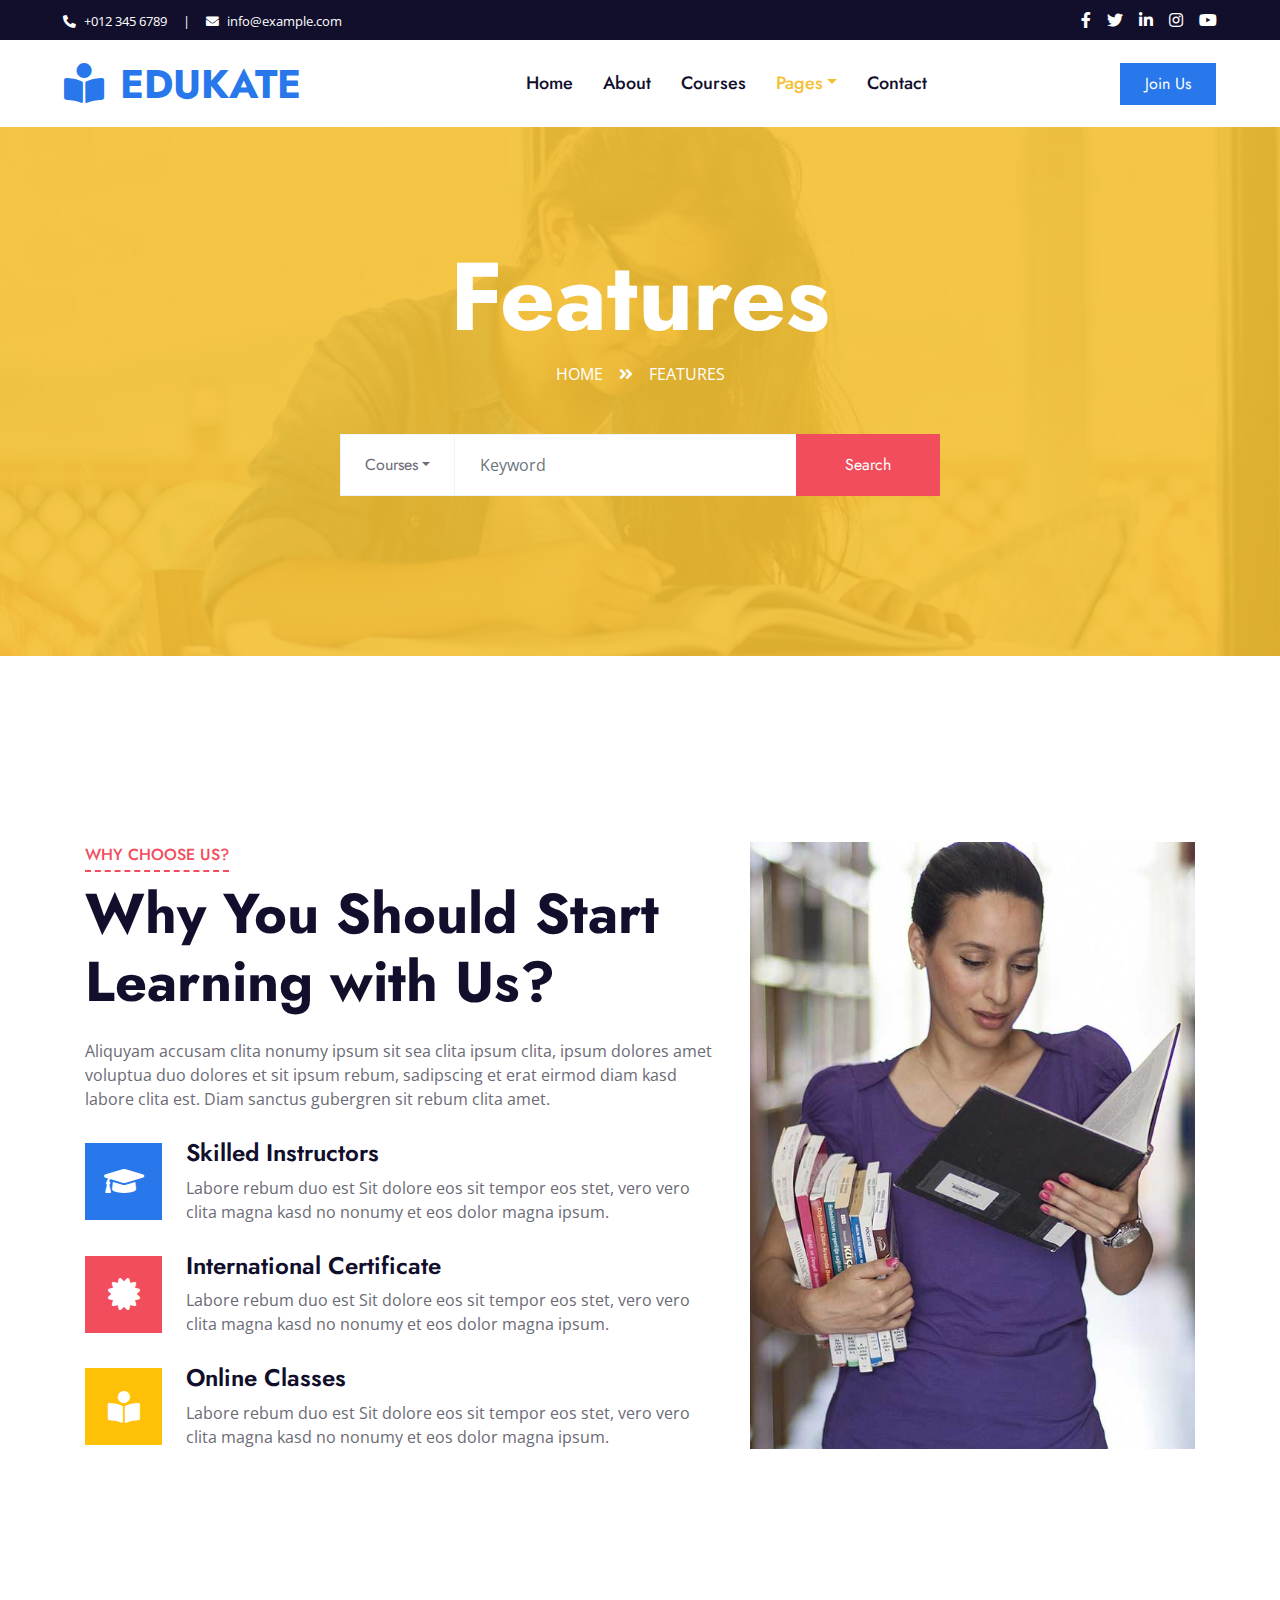
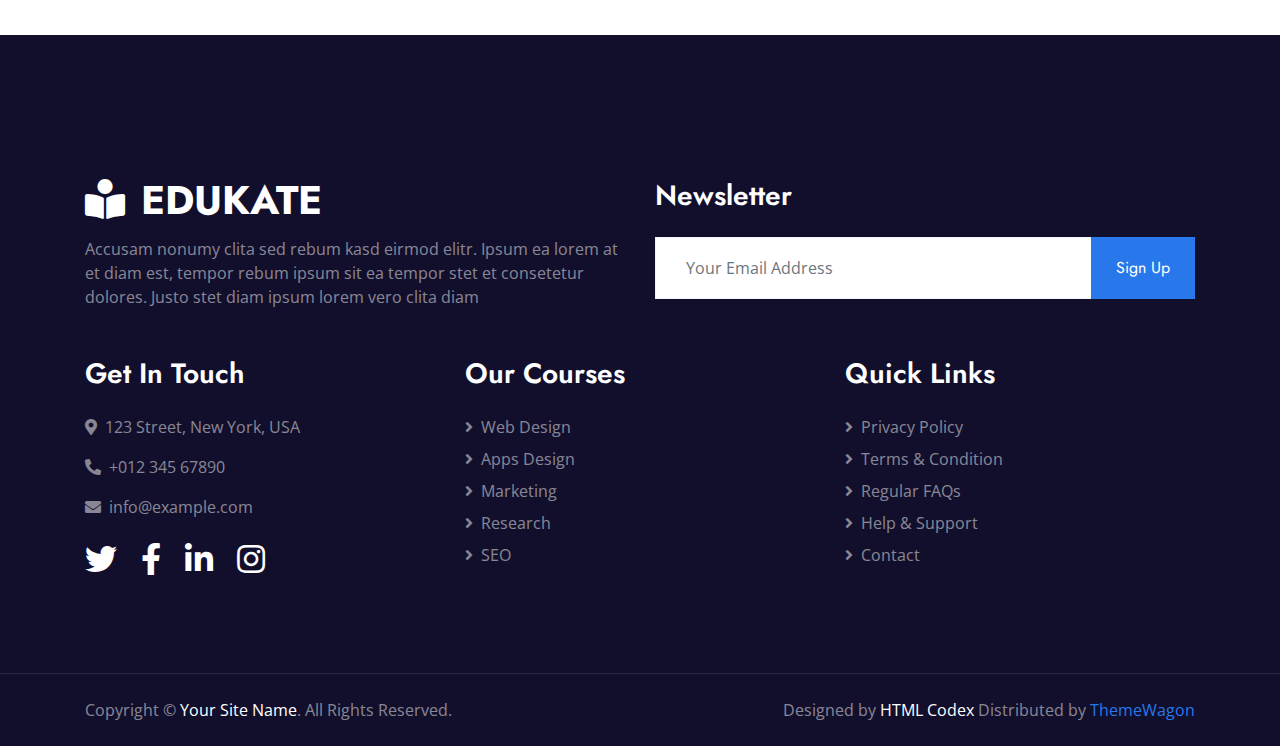
<file: feature.html>
<!DOCTYPE html>
<html lang="en">

<head>
    <meta charset="utf-8">
    <title>Edukate - Online Education Website Template</title>
    <meta content="width=device-width, initial-scale=1.0" name="viewport">
    <meta content="Free HTML Templates" name="keywords">
    <meta content="Free HTML Templates" name="description">

    <!-- Favicon -->
    <link href="img/favicon.ico" rel="icon">

    <!-- Google Web Fonts -->
    <link rel="preconnect" href="https://fonts.gstatic.com">
    <link href="https://fonts.googleapis.com/css2?family=Jost:wght@500;600;700&family=Open+Sans:wght@400;600&display=swap" rel="stylesheet"> 

    <!-- Font Awesome -->
    <link href="https://cdnjs.cloudflare.com/ajax/libs/font-awesome/5.10.0/css/all.min.css" rel="stylesheet">

    <!-- Libraries Stylesheet -->
    <link href="lib/owlcarousel/assets/owl.carousel.min.css" rel="stylesheet">

    <!-- Customized Bootstrap Stylesheet -->
    <link href="css/style.css" rel="stylesheet">
</head>

<body>
    <!-- Topbar Start -->
    <div class="container-fluid bg-dark">
        <div class="row py-2 px-lg-5">
            <div class="col-lg-6 text-center text-lg-left mb-2 mb-lg-0">
                <div class="d-inline-flex align-items-center text-white">
                    <small><i class="fa fa-phone-alt mr-2"></i>+012 345 6789</small>
                    <small class="px-3">|</small>
                    <small><i class="fa fa-envelope mr-2"></i>info@example.com</small>
                </div>
            </div>
            <div class="col-lg-6 text-center text-lg-right">
                <div class="d-inline-flex align-items-center">
                    <a class="text-white px-2" href="">
                        <i class="fab fa-facebook-f"></i>
                    </a>
                    <a class="text-white px-2" href="">
                        <i class="fab fa-twitter"></i>
                    </a>
                    <a class="text-white px-2" href="">
                        <i class="fab fa-linkedin-in"></i>
                    </a>
                    <a class="text-white px-2" href="">
                        <i class="fab fa-instagram"></i>
                    </a>
                    <a class="text-white pl-2" href="">
                        <i class="fab fa-youtube"></i>
                    </a>
                </div>
            </div>
        </div>
    </div>
    <!-- Topbar End -->


    <!-- Navbar Start -->
    <div class="container-fluid p-0">
        <nav class="navbar navbar-expand-lg bg-white navbar-light py-3 py-lg-0 px-lg-5">
            <a href="index.html" class="navbar-brand ml-lg-3">
                <h1 class="m-0 text-uppercase text-primary"><i class="fa fa-book-reader mr-3"></i>Edukate</h1>
            </a>
            <button type="button" class="navbar-toggler" data-toggle="collapse" data-target="#navbarCollapse">
                <span class="navbar-toggler-icon"></span>
            </button>
            <div class="collapse navbar-collapse justify-content-between px-lg-3" id="navbarCollapse">
                <div class="navbar-nav mx-auto py-0">
                    <a href="index.html" class="nav-item nav-link">Home</a>
                    <a href="about.html" class="nav-item nav-link">About</a>
                    <a href="course.html" class="nav-item nav-link">Courses</a>
                    <div class="nav-item dropdown">
                        <a href="#" class="nav-link dropdown-toggle active" data-toggle="dropdown">Pages</a>
                        <div class="dropdown-menu m-0">
                            <a href="detail.html" class="dropdown-item">Course Detail</a>
                            <a href="feature.html" class="dropdown-item active">Our Features</a>
                            <a href="team.html" class="dropdown-item">Instructors</a>
                            <a href="testimonial.html" class="dropdown-item">Testimonial</a>
                        </div>
                    </div>
                    <a href="contact.html" class="nav-item nav-link">Contact</a>
                </div>
                <a href="" class="btn btn-primary py-2 px-4 d-none d-lg-block">Join Us</a>
            </div>
        </nav>
    </div>
    <!-- Navbar End -->


    <!-- Header Start -->
    <div class="jumbotron jumbotron-fluid page-header position-relative overlay-bottom" style="margin-bottom: 90px;">
        <div class="container text-center py-5">
            <h1 class="text-white display-1">Features</h1>
            <div class="d-inline-flex text-white mb-5">
                <p class="m-0 text-uppercase"><a class="text-white" href="">Home</a></p>
                <i class="fa fa-angle-double-right pt-1 px-3"></i>
                <p class="m-0 text-uppercase">Features</p>
            </div>
            <div class="mx-auto mb-5" style="width: 100%; max-width: 600px;">
                <div class="input-group">
                    <div class="input-group-prepend">
                        <button class="btn btn-outline-light bg-white text-body px-4 dropdown-toggle" type="button" data-toggle="dropdown"
                            aria-haspopup="true" aria-expanded="false">Courses</button>
                        <div class="dropdown-menu">
                            <a class="dropdown-item" href="#">Courses 1</a>
                            <a class="dropdown-item" href="#">Courses 2</a>
                            <a class="dropdown-item" href="#">Courses 3</a>
                        </div>
                    </div>
                    <input type="text" class="form-control border-light" style="padding: 30px 25px;" placeholder="Keyword">
                    <div class="input-group-append">
                        <button class="btn btn-secondary px-4 px-lg-5">Search</button>
                    </div>
                </div>
            </div>
        </div>
    </div>
    <!-- Header End -->


    <!-- Feature Start -->
    <div class="container-fluid py-5">
        <div class="container py-5">
            <div class="row">
                <div class="col-lg-7 mb-5 mb-lg-0">
                    <div class="section-title position-relative mb-4">
                        <h6 class="d-inline-block position-relative text-secondary text-uppercase pb-2">Why Choose Us?</h6>
                        <h1 class="display-4">Why You Should Start Learning with Us?</h1>
                    </div>
                    <p class="mb-4 pb-2">Aliquyam accusam clita nonumy ipsum sit sea clita ipsum clita, ipsum dolores amet voluptua duo dolores et sit ipsum rebum, sadipscing et erat eirmod diam kasd labore clita est. Diam sanctus gubergren sit rebum clita amet.</p>
                    <div class="d-flex mb-3">
                        <div class="btn-icon bg-primary mr-4">
                            <i class="fa fa-2x fa-graduation-cap text-white"></i>
                        </div>
                        <div class="mt-n1">
                            <h4>Skilled Instructors</h4>
                            <p>Labore rebum duo est Sit dolore eos sit tempor eos stet, vero vero clita magna kasd no nonumy et eos dolor magna ipsum.</p>
                        </div>
                    </div>
                    <div class="d-flex mb-3">
                        <div class="btn-icon bg-secondary mr-4">
                            <i class="fa fa-2x fa-certificate text-white"></i>
                        </div>
                        <div class="mt-n1">
                            <h4>International Certificate</h4>
                            <p>Labore rebum duo est Sit dolore eos sit tempor eos stet, vero vero clita magna kasd no nonumy et eos dolor magna ipsum.</p>
                        </div>
                    </div>
                    <div class="d-flex">
                        <div class="btn-icon bg-warning mr-4">
                            <i class="fa fa-2x fa-book-reader text-white"></i>
                        </div>
                        <div class="mt-n1">
                            <h4>Online Classes</h4>
                            <p class="m-0">Labore rebum duo est Sit dolore eos sit tempor eos stet, vero vero clita magna kasd no nonumy et eos dolor magna ipsum.</p>
                        </div>
                    </div>
                </div>
                <div class="col-lg-5" style="min-height: 500px;">
                    <div class="position-relative h-100">
                        <img class="position-absolute w-100 h-100" src="img/feature.jpg" style="object-fit: cover;">
                    </div>
                </div>
            </div>
        </div>
    </div>
    <!-- Feature Start -->


    <!-- Footer Start -->
    <div class="container-fluid position-relative overlay-top bg-dark text-white-50 py-5" style="margin-top: 90px;">
        <div class="container mt-5 pt-5">
            <div class="row">
                <div class="col-md-6 mb-5">
                    <a href="index.html" class="navbar-brand">
                        <h1 class="mt-n2 text-uppercase text-white"><i class="fa fa-book-reader mr-3"></i>Edukate</h1>
                    </a>
                    <p class="m-0">Accusam nonumy clita sed rebum kasd eirmod elitr. Ipsum ea lorem at et diam est, tempor rebum ipsum sit ea tempor stet et consetetur dolores. Justo stet diam ipsum lorem vero clita diam</p>
                </div>
                <div class="col-md-6 mb-5">
                    <h3 class="text-white mb-4">Newsletter</h3>
                    <div class="w-100">
                        <div class="input-group">
                            <input type="text" class="form-control border-light" style="padding: 30px;" placeholder="Your Email Address">
                            <div class="input-group-append">
                                <button class="btn btn-primary px-4">Sign Up</button>
                            </div>
                        </div>
                    </div>
                </div>
            </div>
            <div class="row">
                <div class="col-md-4 mb-5">
                    <h3 class="text-white mb-4">Get In Touch</h3>
                    <p><i class="fa fa-map-marker-alt mr-2"></i>123 Street, New York, USA</p>
                    <p><i class="fa fa-phone-alt mr-2"></i>+012 345 67890</p>
                    <p><i class="fa fa-envelope mr-2"></i>info@example.com</p>
                    <div class="d-flex justify-content-start mt-4">
                        <a class="text-white mr-4" href="#"><i class="fab fa-2x fa-twitter"></i></a>
                        <a class="text-white mr-4" href="#"><i class="fab fa-2x fa-facebook-f"></i></a>
                        <a class="text-white mr-4" href="#"><i class="fab fa-2x fa-linkedin-in"></i></a>
                        <a class="text-white" href="#"><i class="fab fa-2x fa-instagram"></i></a>
                    </div>
                </div>
                <div class="col-md-4 mb-5">
                    <h3 class="text-white mb-4">Our Courses</h3>
                    <div class="d-flex flex-column justify-content-start">
                        <a class="text-white-50 mb-2" href="#"><i class="fa fa-angle-right mr-2"></i>Web Design</a>
                        <a class="text-white-50 mb-2" href="#"><i class="fa fa-angle-right mr-2"></i>Apps Design</a>
                        <a class="text-white-50 mb-2" href="#"><i class="fa fa-angle-right mr-2"></i>Marketing</a>
                        <a class="text-white-50 mb-2" href="#"><i class="fa fa-angle-right mr-2"></i>Research</a>
                        <a class="text-white-50" href="#"><i class="fa fa-angle-right mr-2"></i>SEO</a>
                    </div>
                </div>
                <div class="col-md-4 mb-5">
                    <h3 class="text-white mb-4">Quick Links</h3>
                    <div class="d-flex flex-column justify-content-start">
                        <a class="text-white-50 mb-2" href="#"><i class="fa fa-angle-right mr-2"></i>Privacy Policy</a>
                        <a class="text-white-50 mb-2" href="#"><i class="fa fa-angle-right mr-2"></i>Terms & Condition</a>
                        <a class="text-white-50 mb-2" href="#"><i class="fa fa-angle-right mr-2"></i>Regular FAQs</a>
                        <a class="text-white-50 mb-2" href="#"><i class="fa fa-angle-right mr-2"></i>Help & Support</a>
                        <a class="text-white-50" href="#"><i class="fa fa-angle-right mr-2"></i>Contact</a>
                    </div>
                </div>
            </div>
        </div>
    </div>
    <div class="container-fluid bg-dark text-white-50 border-top py-4" style="border-color: rgba(256, 256, 256, .1) !important;">
        <div class="container">
            <div class="row">
                <div class="col-md-6 text-center text-md-left mb-3 mb-md-0">
                    <p class="m-0">Copyright &copy; <a class="text-white" href="#">Your Site Name</a>. All Rights Reserved.
                    </p>
                </div>
                <div class="col-md-6 text-center text-md-right">
                    <p class="m-0">Designed by <a class="text-white" href="https://htmlcodex.com">HTML Codex</a> Distributed by <a href="https://themewagon.com" target="_blank">ThemeWagon</a></a>
                    </p>
                </div>
            </div>
        </div>
    </div>
    <!-- Footer End -->


    <!-- Back to Top -->
    <a href="#" class="btn btn-lg btn-primary rounded-0 btn-lg-square back-to-top"><i class="fa fa-angle-double-up"></i></a>


    <!-- JavaScript Libraries -->
    <script src="https://code.jquery.com/jquery-3.4.1.min.js"></script>
    <script src="https://stackpath.bootstrapcdn.com/bootstrap/4.4.1/js/bootstrap.bundle.min.js"></script>
    <script src="lib/easing/easing.min.js"></script>
    <script src="lib/waypoints/waypoints.min.js"></script>
    <script src="lib/counterup/counterup.min.js"></script>
    <script src="lib/owlcarousel/owl.carousel.min.js"></script>

    <!-- Template Javascript -->
    <script src="js/main.js"></script>
</body>

</html>
</file>
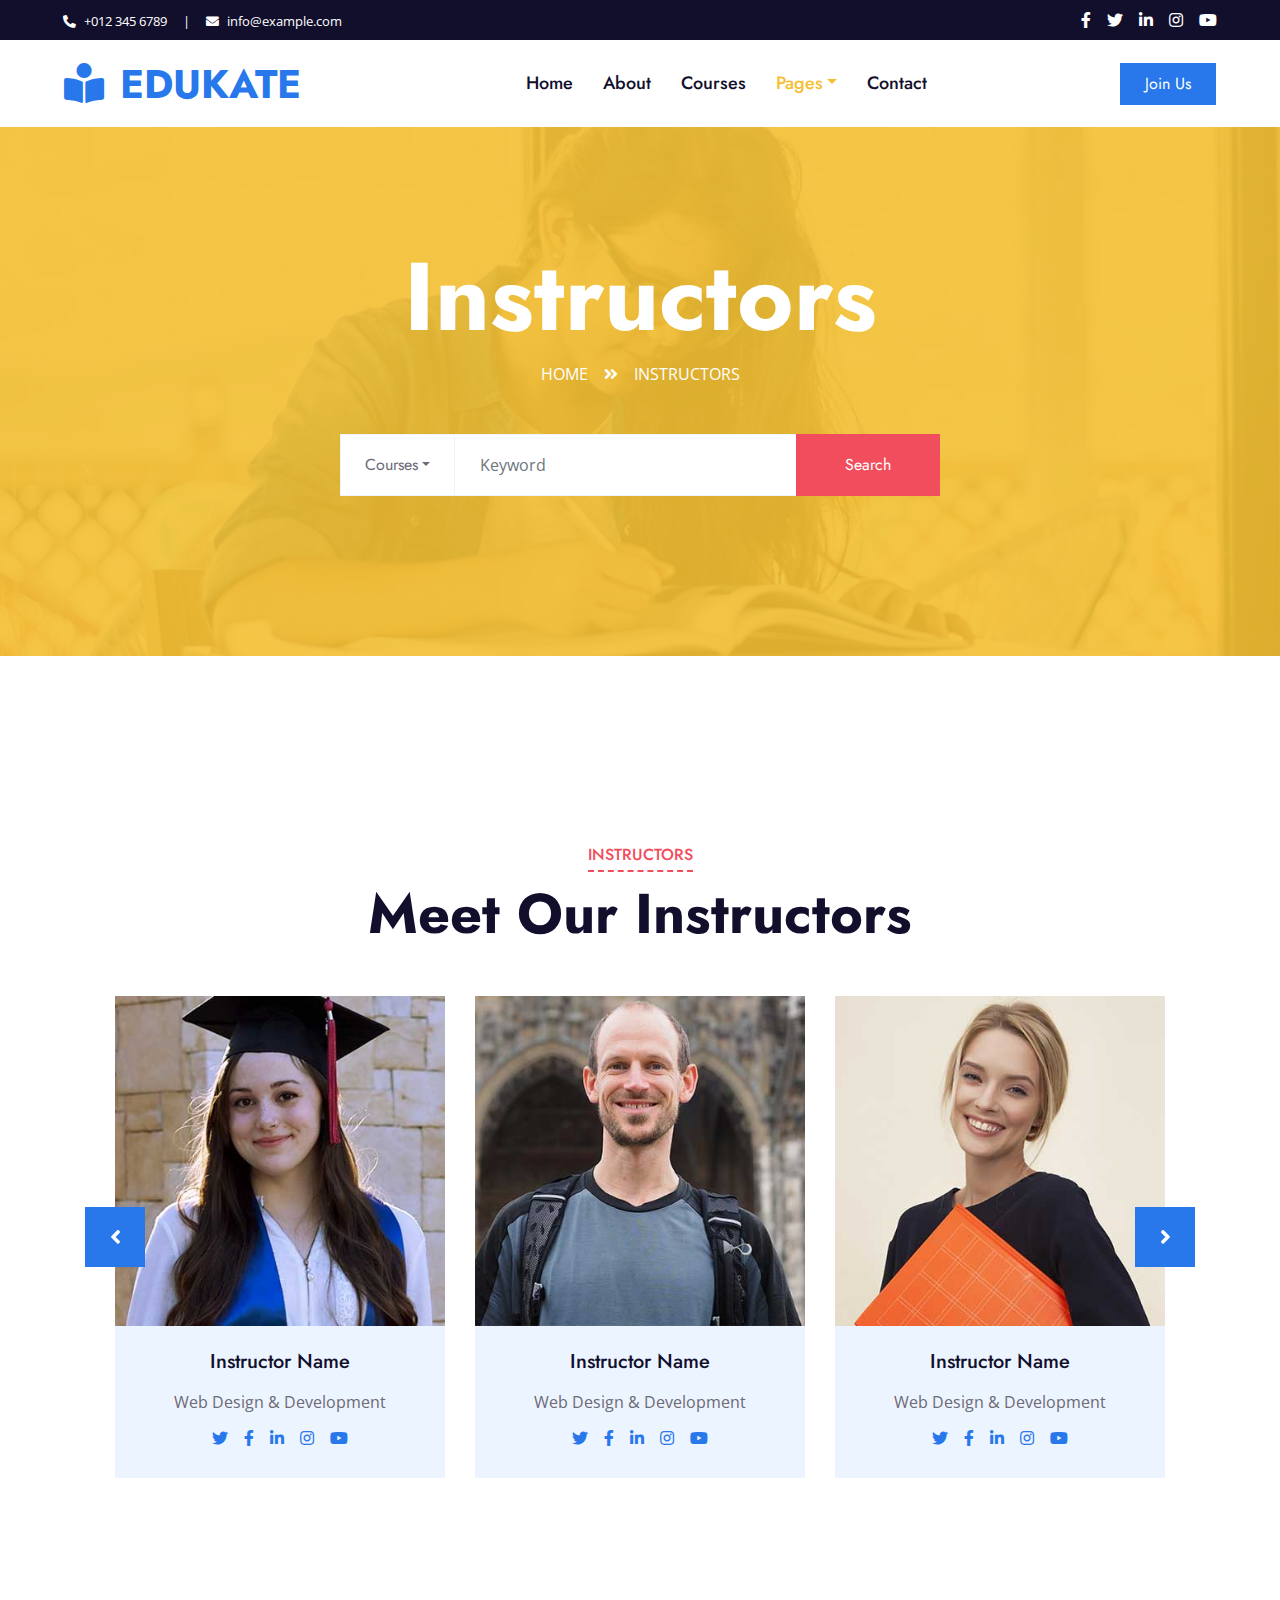
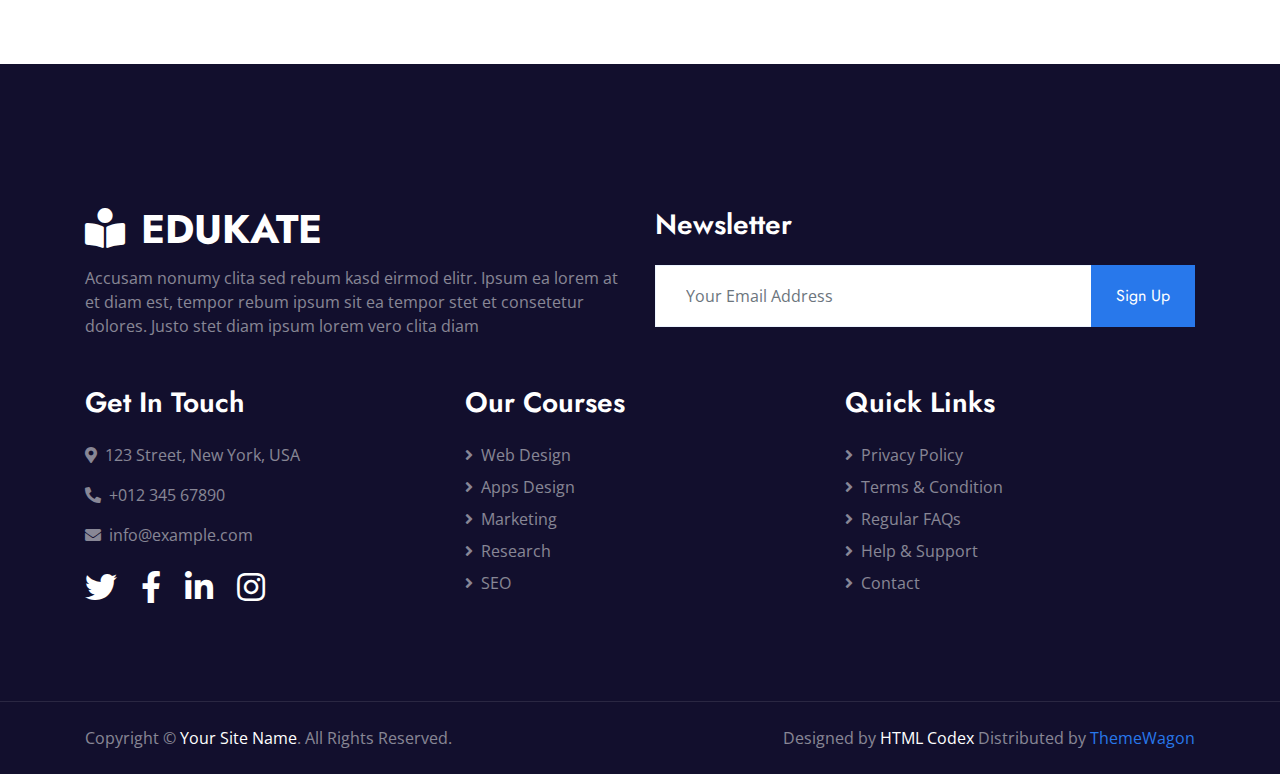
<file: team.html>
<!DOCTYPE html>
<html lang="en">

<head>
    <meta charset="utf-8">
    <title>Edukate - Online Education Website Template</title>
    <meta content="width=device-width, initial-scale=1.0" name="viewport">
    <meta content="Free HTML Templates" name="keywords">
    <meta content="Free HTML Templates" name="description">

    <!-- Favicon -->
    <link href="img/favicon.ico" rel="icon">

    <!-- Google Web Fonts -->
    <link rel="preconnect" href="https://fonts.gstatic.com">
    <link href="https://fonts.googleapis.com/css2?family=Jost:wght@500;600;700&family=Open+Sans:wght@400;600&display=swap" rel="stylesheet"> 

    <!-- Font Awesome -->
    <link href="https://cdnjs.cloudflare.com/ajax/libs/font-awesome/5.10.0/css/all.min.css" rel="stylesheet">

    <!-- Libraries Stylesheet -->
    <link href="lib/owlcarousel/assets/owl.carousel.min.css" rel="stylesheet">

    <!-- Customized Bootstrap Stylesheet -->
    <link href="css/style.css" rel="stylesheet">
</head>

<body>
    <!-- Topbar Start -->
    <div class="container-fluid bg-dark">
        <div class="row py-2 px-lg-5">
            <div class="col-lg-6 text-center text-lg-left mb-2 mb-lg-0">
                <div class="d-inline-flex align-items-center text-white">
                    <small><i class="fa fa-phone-alt mr-2"></i>+012 345 6789</small>
                    <small class="px-3">|</small>
                    <small><i class="fa fa-envelope mr-2"></i>info@example.com</small>
                </div>
            </div>
            <div class="col-lg-6 text-center text-lg-right">
                <div class="d-inline-flex align-items-center">
                    <a class="text-white px-2" href="">
                        <i class="fab fa-facebook-f"></i>
                    </a>
                    <a class="text-white px-2" href="">
                        <i class="fab fa-twitter"></i>
                    </a>
                    <a class="text-white px-2" href="">
                        <i class="fab fa-linkedin-in"></i>
                    </a>
                    <a class="text-white px-2" href="">
                        <i class="fab fa-instagram"></i>
                    </a>
                    <a class="text-white pl-2" href="">
                        <i class="fab fa-youtube"></i>
                    </a>
                </div>
            </div>
        </div>
    </div>
    <!-- Topbar End -->


    <!-- Navbar Start -->
    <div class="container-fluid p-0">
        <nav class="navbar navbar-expand-lg bg-white navbar-light py-3 py-lg-0 px-lg-5">
            <a href="index.html" class="navbar-brand ml-lg-3">
                <h1 class="m-0 text-uppercase text-primary"><i class="fa fa-book-reader mr-3"></i>Edukate</h1>
            </a>
            <button type="button" class="navbar-toggler" data-toggle="collapse" data-target="#navbarCollapse">
                <span class="navbar-toggler-icon"></span>
            </button>
            <div class="collapse navbar-collapse justify-content-between px-lg-3" id="navbarCollapse">
                <div class="navbar-nav mx-auto py-0">
                    <a href="index.html" class="nav-item nav-link">Home</a>
                    <a href="about.html" class="nav-item nav-link">About</a>
                    <a href="course.html" class="nav-item nav-link">Courses</a>
                    <div class="nav-item dropdown">
                        <a href="#" class="nav-link dropdown-toggle active" data-toggle="dropdown">Pages</a>
                        <div class="dropdown-menu m-0">
                            <a href="detail.html" class="dropdown-item">Course Detail</a>
                            <a href="feature.html" class="dropdown-item">Our Features</a>
                            <a href="team.html" class="dropdown-item active">Instructors</a>
                            <a href="testimonial.html" class="dropdown-item">Testimonial</a>
                        </div>
                    </div>
                    <a href="contact.html" class="nav-item nav-link">Contact</a>
                </div>
                <a href="" class="btn btn-primary py-2 px-4 d-none d-lg-block">Join Us</a>
            </div>
        </nav>
    </div>
    <!-- Navbar End -->


    <!-- Header Start -->
    <div class="jumbotron jumbotron-fluid page-header position-relative overlay-bottom" style="margin-bottom: 90px;">
        <div class="container text-center py-5">
            <h1 class="text-white display-1">Instructors</h1>
            <div class="d-inline-flex text-white mb-5">
                <p class="m-0 text-uppercase"><a class="text-white" href="">Home</a></p>
                <i class="fa fa-angle-double-right pt-1 px-3"></i>
                <p class="m-0 text-uppercase">Instructors</p>
            </div>
            <div class="mx-auto mb-5" style="width: 100%; max-width: 600px;">
                <div class="input-group">
                    <div class="input-group-prepend">
                        <button class="btn btn-outline-light bg-white text-body px-4 dropdown-toggle" type="button" data-toggle="dropdown"
                            aria-haspopup="true" aria-expanded="false">Courses</button>
                        <div class="dropdown-menu">
                            <a class="dropdown-item" href="#">Courses 1</a>
                            <a class="dropdown-item" href="#">Courses 2</a>
                            <a class="dropdown-item" href="#">Courses 3</a>
                        </div>
                    </div>
                    <input type="text" class="form-control border-light" style="padding: 30px 25px;" placeholder="Keyword">
                    <div class="input-group-append">
                        <button class="btn btn-secondary px-4 px-lg-5">Search</button>
                    </div>
                </div>
            </div>
        </div>
    </div>
    <!-- Header End -->


    <!-- Team Start -->
    <div class="container-fluid py-5">
        <div class="container py-5">
            <div class="section-title text-center position-relative mb-5">
                <h6 class="d-inline-block position-relative text-secondary text-uppercase pb-2">Instructors</h6>
                <h1 class="display-4">Meet Our Instructors</h1>
            </div>
            <div class="owl-carousel team-carousel position-relative" style="padding: 0 30px;">
                <div class="team-item">
                    <img class="img-fluid w-100" src="img/team-1.jpg" alt="">
                    <div class="bg-light text-center p-4">
                        <h5 class="mb-3">Instructor Name</h5>
                        <p class="mb-2">Web Design & Development</p>
                        <div class="d-flex justify-content-center">
                            <a class="mx-1 p-1" href="#"><i class="fab fa-twitter"></i></a>
                            <a class="mx-1 p-1" href="#"><i class="fab fa-facebook-f"></i></a>
                            <a class="mx-1 p-1" href="#"><i class="fab fa-linkedin-in"></i></a>
                            <a class="mx-1 p-1" href="#"><i class="fab fa-instagram"></i></a>
                            <a class="mx-1 p-1" href="#"><i class="fab fa-youtube"></i></a>
                        </div>
                    </div>
                </div>
                <div class="team-item">
                    <img class="img-fluid w-100" src="img/team-2.jpg" alt="">
                    <div class="bg-light text-center p-4">
                        <h5 class="mb-3">Instructor Name</h5>
                        <p class="mb-2">Web Design & Development</p>
                        <div class="d-flex justify-content-center">
                            <a class="mx-1 p-1" href="#"><i class="fab fa-twitter"></i></a>
                            <a class="mx-1 p-1" href="#"><i class="fab fa-facebook-f"></i></a>
                            <a class="mx-1 p-1" href="#"><i class="fab fa-linkedin-in"></i></a>
                            <a class="mx-1 p-1" href="#"><i class="fab fa-instagram"></i></a>
                            <a class="mx-1 p-1" href="#"><i class="fab fa-youtube"></i></a>
                        </div>
                    </div>
                </div>
                <div class="team-item">
                    <img class="img-fluid w-100" src="img/team-3.jpg" alt="">
                    <div class="bg-light text-center p-4">
                        <h5 class="mb-3">Instructor Name</h5>
                        <p class="mb-2">Web Design & Development</p>
                        <div class="d-flex justify-content-center">
                            <a class="mx-1 p-1" href="#"><i class="fab fa-twitter"></i></a>
                            <a class="mx-1 p-1" href="#"><i class="fab fa-facebook-f"></i></a>
                            <a class="mx-1 p-1" href="#"><i class="fab fa-linkedin-in"></i></a>
                            <a class="mx-1 p-1" href="#"><i class="fab fa-instagram"></i></a>
                            <a class="mx-1 p-1" href="#"><i class="fab fa-youtube"></i></a>
                        </div>
                    </div>
                </div>
                <div class="team-item">
                    <img class="img-fluid w-100" src="img/team-4.jpg" alt="">
                    <div class="bg-light text-center p-4">
                        <h5 class="mb-3">Instructor Name</h5>
                        <p class="mb-2">Web Design & Development</p>
                        <div class="d-flex justify-content-center">
                            <a class="mx-1 p-1" href="#"><i class="fab fa-twitter"></i></a>
                            <a class="mx-1 p-1" href="#"><i class="fab fa-facebook-f"></i></a>
                            <a class="mx-1 p-1" href="#"><i class="fab fa-linkedin-in"></i></a>
                            <a class="mx-1 p-1" href="#"><i class="fab fa-instagram"></i></a>
                            <a class="mx-1 p-1" href="#"><i class="fab fa-youtube"></i></a>
                        </div>
                    </div>
                </div>
            </div>
        </div>
    </div>
    <!-- Team End -->


    <!-- Footer Start -->
    <div class="container-fluid position-relative overlay-top bg-dark text-white-50 py-5" style="margin-top: 90px;">
        <div class="container mt-5 pt-5">
            <div class="row">
                <div class="col-md-6 mb-5">
                    <a href="index.html" class="navbar-brand">
                        <h1 class="mt-n2 text-uppercase text-white"><i class="fa fa-book-reader mr-3"></i>Edukate</h1>
                    </a>
                    <p class="m-0">Accusam nonumy clita sed rebum kasd eirmod elitr. Ipsum ea lorem at et diam est, tempor rebum ipsum sit ea tempor stet et consetetur dolores. Justo stet diam ipsum lorem vero clita diam</p>
                </div>
                <div class="col-md-6 mb-5">
                    <h3 class="text-white mb-4">Newsletter</h3>
                    <div class="w-100">
                        <div class="input-group">
                            <input type="text" class="form-control border-light" style="padding: 30px;" placeholder="Your Email Address">
                            <div class="input-group-append">
                                <button class="btn btn-primary px-4">Sign Up</button>
                            </div>
                        </div>
                    </div>
                </div>
            </div>
            <div class="row">
                <div class="col-md-4 mb-5">
                    <h3 class="text-white mb-4">Get In Touch</h3>
                    <p><i class="fa fa-map-marker-alt mr-2"></i>123 Street, New York, USA</p>
                    <p><i class="fa fa-phone-alt mr-2"></i>+012 345 67890</p>
                    <p><i class="fa fa-envelope mr-2"></i>info@example.com</p>
                    <div class="d-flex justify-content-start mt-4">
                        <a class="text-white mr-4" href="#"><i class="fab fa-2x fa-twitter"></i></a>
                        <a class="text-white mr-4" href="#"><i class="fab fa-2x fa-facebook-f"></i></a>
                        <a class="text-white mr-4" href="#"><i class="fab fa-2x fa-linkedin-in"></i></a>
                        <a class="text-white" href="#"><i class="fab fa-2x fa-instagram"></i></a>
                    </div>
                </div>
                <div class="col-md-4 mb-5">
                    <h3 class="text-white mb-4">Our Courses</h3>
                    <div class="d-flex flex-column justify-content-start">
                        <a class="text-white-50 mb-2" href="#"><i class="fa fa-angle-right mr-2"></i>Web Design</a>
                        <a class="text-white-50 mb-2" href="#"><i class="fa fa-angle-right mr-2"></i>Apps Design</a>
                        <a class="text-white-50 mb-2" href="#"><i class="fa fa-angle-right mr-2"></i>Marketing</a>
                        <a class="text-white-50 mb-2" href="#"><i class="fa fa-angle-right mr-2"></i>Research</a>
                        <a class="text-white-50" href="#"><i class="fa fa-angle-right mr-2"></i>SEO</a>
                    </div>
                </div>
                <div class="col-md-4 mb-5">
                    <h3 class="text-white mb-4">Quick Links</h3>
                    <div class="d-flex flex-column justify-content-start">
                        <a class="text-white-50 mb-2" href="#"><i class="fa fa-angle-right mr-2"></i>Privacy Policy</a>
                        <a class="text-white-50 mb-2" href="#"><i class="fa fa-angle-right mr-2"></i>Terms & Condition</a>
                        <a class="text-white-50 mb-2" href="#"><i class="fa fa-angle-right mr-2"></i>Regular FAQs</a>
                        <a class="text-white-50 mb-2" href="#"><i class="fa fa-angle-right mr-2"></i>Help & Support</a>
                        <a class="text-white-50" href="#"><i class="fa fa-angle-right mr-2"></i>Contact</a>
                    </div>
                </div>
            </div>
        </div>
    </div>
    <div class="container-fluid bg-dark text-white-50 border-top py-4" style="border-color: rgba(256, 256, 256, .1) !important;">
        <div class="container">
            <div class="row">
                <div class="col-md-6 text-center text-md-left mb-3 mb-md-0">
                    <p class="m-0">Copyright &copy; <a class="text-white" href="#">Your Site Name</a>. All Rights Reserved.
                    </p>
                </div>
                <div class="col-md-6 text-center text-md-right">
                    <p class="m-0">Designed by <a class="text-white" href="https://htmlcodex.com">HTML Codex</a> Distributed by <a href="https://themewagon.com" target="_blank">ThemeWagon</a></a>
                    </p>
                </div>
            </div>
        </div>
    </div>
    <!-- Footer End -->


    <!-- Back to Top -->
    <a href="#" class="btn btn-lg btn-primary rounded-0 btn-lg-square back-to-top"><i class="fa fa-angle-double-up"></i></a>


    <!-- JavaScript Libraries -->
    <script src="https://code.jquery.com/jquery-3.4.1.min.js"></script>
    <script src="https://stackpath.bootstrapcdn.com/bootstrap/4.4.1/js/bootstrap.bundle.min.js"></script>
    <script src="lib/easing/easing.min.js"></script>
    <script src="lib/waypoints/waypoints.min.js"></script>
    <script src="lib/counterup/counterup.min.js"></script>
    <script src="lib/owlcarousel/owl.carousel.min.js"></script>

    <!-- Template Javascript -->
    <script src="js/main.js"></script>
</body>

</html>
</file>
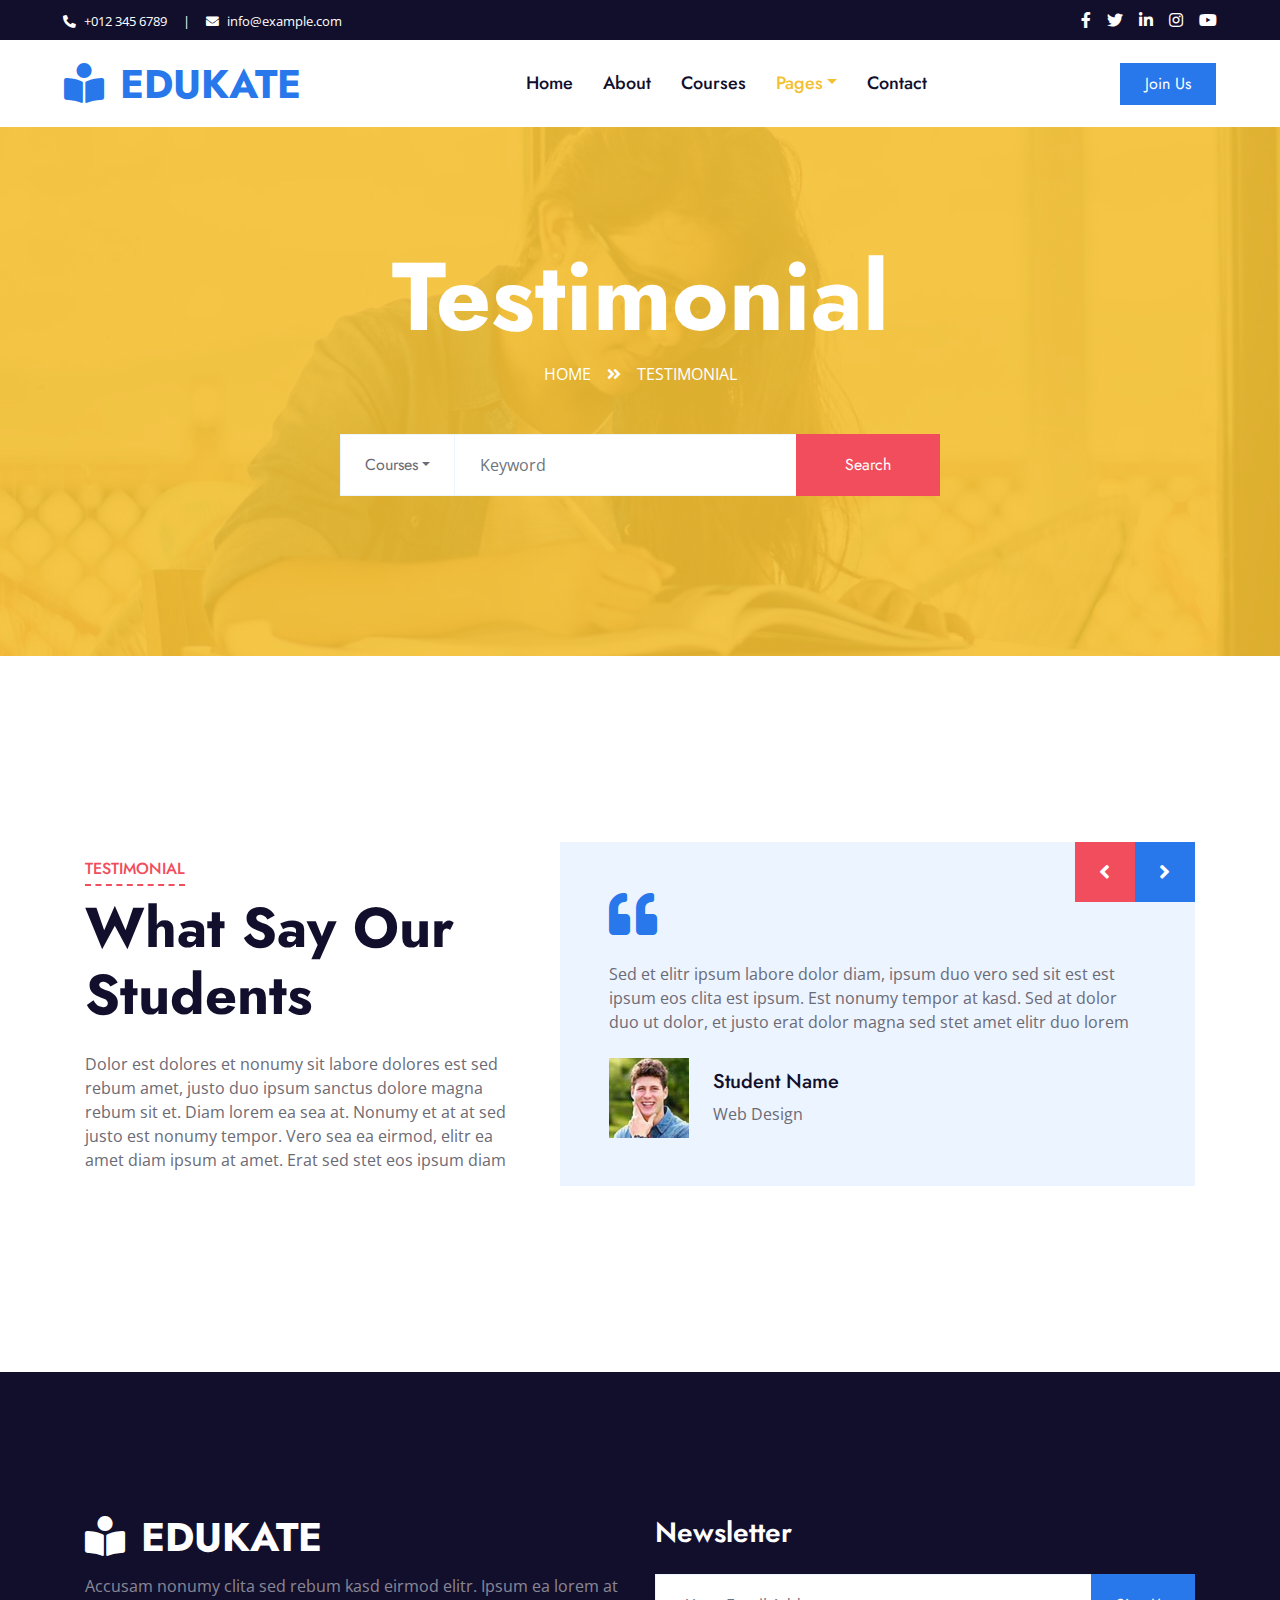
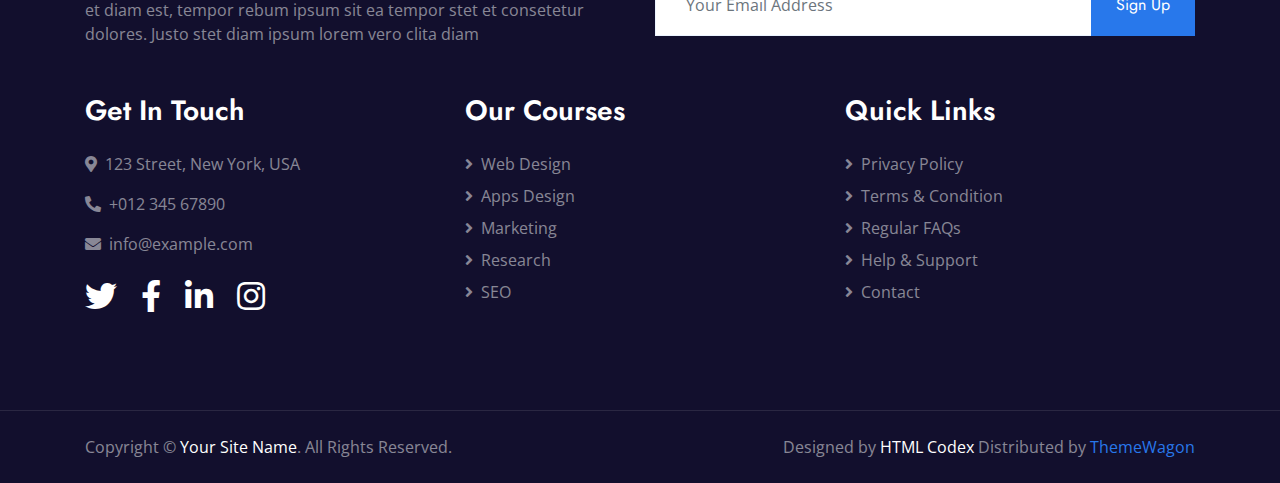
<file: testimonial.html>
<!DOCTYPE html>
<html lang="en">

<head>
    <meta charset="utf-8">
    <title>Edukate - Online Education Website Template</title>
    <meta content="width=device-width, initial-scale=1.0" name="viewport">
    <meta content="Free HTML Templates" name="keywords">
    <meta content="Free HTML Templates" name="description">

    <!-- Favicon -->
    <link href="img/favicon.ico" rel="icon">

    <!-- Google Web Fonts -->
    <link rel="preconnect" href="https://fonts.gstatic.com">
    <link href="https://fonts.googleapis.com/css2?family=Jost:wght@500;600;700&family=Open+Sans:wght@400;600&display=swap" rel="stylesheet"> 

    <!-- Font Awesome -->
    <link href="https://cdnjs.cloudflare.com/ajax/libs/font-awesome/5.10.0/css/all.min.css" rel="stylesheet">

    <!-- Libraries Stylesheet -->
    <link href="lib/owlcarousel/assets/owl.carousel.min.css" rel="stylesheet">

    <!-- Customized Bootstrap Stylesheet -->
    <link href="css/style.css" rel="stylesheet">
</head>

<body>
    <!-- Topbar Start -->
    <div class="container-fluid bg-dark">
        <div class="row py-2 px-lg-5">
            <div class="col-lg-6 text-center text-lg-left mb-2 mb-lg-0">
                <div class="d-inline-flex align-items-center text-white">
                    <small><i class="fa fa-phone-alt mr-2"></i>+012 345 6789</small>
                    <small class="px-3">|</small>
                    <small><i class="fa fa-envelope mr-2"></i>info@example.com</small>
                </div>
            </div>
            <div class="col-lg-6 text-center text-lg-right">
                <div class="d-inline-flex align-items-center">
                    <a class="text-white px-2" href="">
                        <i class="fab fa-facebook-f"></i>
                    </a>
                    <a class="text-white px-2" href="">
                        <i class="fab fa-twitter"></i>
                    </a>
                    <a class="text-white px-2" href="">
                        <i class="fab fa-linkedin-in"></i>
                    </a>
                    <a class="text-white px-2" href="">
                        <i class="fab fa-instagram"></i>
                    </a>
                    <a class="text-white pl-2" href="">
                        <i class="fab fa-youtube"></i>
                    </a>
                </div>
            </div>
        </div>
    </div>
    <!-- Topbar End -->


    <!-- Navbar Start -->
    <div class="container-fluid p-0">
        <nav class="navbar navbar-expand-lg bg-white navbar-light py-3 py-lg-0 px-lg-5">
            <a href="index.html" class="navbar-brand ml-lg-3">
                <h1 class="m-0 text-uppercase text-primary"><i class="fa fa-book-reader mr-3"></i>Edukate</h1>
            </a>
            <button type="button" class="navbar-toggler" data-toggle="collapse" data-target="#navbarCollapse">
                <span class="navbar-toggler-icon"></span>
            </button>
            <div class="collapse navbar-collapse justify-content-between px-lg-3" id="navbarCollapse">
                <div class="navbar-nav mx-auto py-0">
                    <a href="index.html" class="nav-item nav-link">Home</a>
                    <a href="about.html" class="nav-item nav-link">About</a>
                    <a href="course.html" class="nav-item nav-link">Courses</a>
                    <div class="nav-item dropdown">
                        <a href="#" class="nav-link dropdown-toggle active" data-toggle="dropdown">Pages</a>
                        <div class="dropdown-menu m-0">
                            <a href="detail.html" class="dropdown-item">Course Detail</a>
                            <a href="feature.html" class="dropdown-item">Our Features</a>
                            <a href="team.html" class="dropdown-item">Instructors</a>
                            <a href="testimonial.html" class="dropdown-item active">Testimonial</a>
                        </div>
                    </div>
                    <a href="contact.html" class="nav-item nav-link">Contact</a>
                </div>
                <a href="" class="btn btn-primary py-2 px-4 d-none d-lg-block">Join Us</a>
            </div>
        </nav>
    </div>
    <!-- Navbar End -->


    <!-- Header Start -->
    <div class="jumbotron jumbotron-fluid page-header position-relative overlay-bottom" style="margin-bottom: 90px;">
        <div class="container text-center py-5">
            <h1 class="text-white display-1">Testimonial</h1>
            <div class="d-inline-flex text-white mb-5">
                <p class="m-0 text-uppercase"><a class="text-white" href="">Home</a></p>
                <i class="fa fa-angle-double-right pt-1 px-3"></i>
                <p class="m-0 text-uppercase">Testimonial</p>
            </div>
            <div class="mx-auto mb-5" style="width: 100%; max-width: 600px;">
                <div class="input-group">
                    <div class="input-group-prepend">
                        <button class="btn btn-outline-light bg-white text-body px-4 dropdown-toggle" type="button" data-toggle="dropdown"
                            aria-haspopup="true" aria-expanded="false">Courses</button>
                        <div class="dropdown-menu">
                            <a class="dropdown-item" href="#">Courses 1</a>
                            <a class="dropdown-item" href="#">Courses 2</a>
                            <a class="dropdown-item" href="#">Courses 3</a>
                        </div>
                    </div>
                    <input type="text" class="form-control border-light" style="padding: 30px 25px;" placeholder="Keyword">
                    <div class="input-group-append">
                        <button class="btn btn-secondary px-4 px-lg-5">Search</button>
                    </div>
                </div>
            </div>
        </div>
    </div>
    <!-- Header End -->


    <!-- Testimonial Start -->
    <div class="container-fluid py-5">
        <div class="container py-5">
            <div class="row align-items-center">
                <div class="col-lg-5 mb-5 mb-lg-0">
                    <div class="section-title position-relative mb-4">
                        <h6 class="d-inline-block position-relative text-secondary text-uppercase pb-2">Testimonial</h6>
                        <h1 class="display-4">What Say Our Students</h1>
                    </div>
                    <p class="m-0">Dolor est dolores et nonumy sit labore dolores est sed rebum amet, justo duo ipsum sanctus dolore magna rebum sit et. Diam lorem ea sea at. Nonumy et at at sed justo est nonumy tempor. Vero sea ea eirmod, elitr ea amet diam ipsum at amet. Erat sed stet eos ipsum diam</p>
                </div>
                <div class="col-lg-7">
                    <div class="owl-carousel testimonial-carousel">
                        <div class="bg-light p-5">
                            <i class="fa fa-3x fa-quote-left text-primary mb-4"></i>
                            <p>Sed et elitr ipsum labore dolor diam, ipsum duo vero sed sit est est ipsum eos clita est ipsum. Est nonumy tempor at kasd. Sed at dolor duo ut dolor, et justo erat dolor magna sed stet amet elitr duo lorem</p>
                            <div class="d-flex flex-shrink-0 align-items-center mt-4">
                                <img class="img-fluid mr-4" src="img/testimonial-2.jpg" alt="">
                                <div>
                                    <h5>Student Name</h5>
                                    <span>Web Design</span>
                                </div>
                            </div>
                        </div>
                        <div class="bg-light p-5">
                            <i class="fa fa-3x fa-quote-left text-primary mb-4"></i>
                            <p>Sed et elitr ipsum labore dolor diam, ipsum duo vero sed sit est est ipsum eos clita est ipsum. Est nonumy tempor at kasd. Sed at dolor duo ut dolor, et justo erat dolor magna sed stet amet elitr duo lorem</p>
                            <div class="d-flex flex-shrink-0 align-items-center mt-4">
                                <img class="img-fluid mr-4" src="img/testimonial-1.jpg" alt="">
                                <div>
                                    <h5>Student Name</h5>
                                    <span>Web Design</span>
                                </div>
                            </div>
                        </div>
                    </div>
                </div>
            </div>
        </div>
    </div>
    <!-- Testimonial Start -->


    <!-- Footer Start -->
    <div class="container-fluid position-relative overlay-top bg-dark text-white-50 py-5" style="margin-top: 90px;">
        <div class="container mt-5 pt-5">
            <div class="row">
                <div class="col-md-6 mb-5">
                    <a href="index.html" class="navbar-brand">
                        <h1 class="mt-n2 text-uppercase text-white"><i class="fa fa-book-reader mr-3"></i>Edukate</h1>
                    </a>
                    <p class="m-0">Accusam nonumy clita sed rebum kasd eirmod elitr. Ipsum ea lorem at et diam est, tempor rebum ipsum sit ea tempor stet et consetetur dolores. Justo stet diam ipsum lorem vero clita diam</p>
                </div>
                <div class="col-md-6 mb-5">
                    <h3 class="text-white mb-4">Newsletter</h3>
                    <div class="w-100">
                        <div class="input-group">
                            <input type="text" class="form-control border-light" style="padding: 30px;" placeholder="Your Email Address">
                            <div class="input-group-append">
                                <button class="btn btn-primary px-4">Sign Up</button>
                            </div>
                        </div>
                    </div>
                </div>
            </div>
            <div class="row">
                <div class="col-md-4 mb-5">
                    <h3 class="text-white mb-4">Get In Touch</h3>
                    <p><i class="fa fa-map-marker-alt mr-2"></i>123 Street, New York, USA</p>
                    <p><i class="fa fa-phone-alt mr-2"></i>+012 345 67890</p>
                    <p><i class="fa fa-envelope mr-2"></i>info@example.com</p>
                    <div class="d-flex justify-content-start mt-4">
                        <a class="text-white mr-4" href="#"><i class="fab fa-2x fa-twitter"></i></a>
                        <a class="text-white mr-4" href="#"><i class="fab fa-2x fa-facebook-f"></i></a>
                        <a class="text-white mr-4" href="#"><i class="fab fa-2x fa-linkedin-in"></i></a>
                        <a class="text-white" href="#"><i class="fab fa-2x fa-instagram"></i></a>
                    </div>
                </div>
                <div class="col-md-4 mb-5">
                    <h3 class="text-white mb-4">Our Courses</h3>
                    <div class="d-flex flex-column justify-content-start">
                        <a class="text-white-50 mb-2" href="#"><i class="fa fa-angle-right mr-2"></i>Web Design</a>
                        <a class="text-white-50 mb-2" href="#"><i class="fa fa-angle-right mr-2"></i>Apps Design</a>
                        <a class="text-white-50 mb-2" href="#"><i class="fa fa-angle-right mr-2"></i>Marketing</a>
                        <a class="text-white-50 mb-2" href="#"><i class="fa fa-angle-right mr-2"></i>Research</a>
                        <a class="text-white-50" href="#"><i class="fa fa-angle-right mr-2"></i>SEO</a>
                    </div>
                </div>
                <div class="col-md-4 mb-5">
                    <h3 class="text-white mb-4">Quick Links</h3>
                    <div class="d-flex flex-column justify-content-start">
                        <a class="text-white-50 mb-2" href="#"><i class="fa fa-angle-right mr-2"></i>Privacy Policy</a>
                        <a class="text-white-50 mb-2" href="#"><i class="fa fa-angle-right mr-2"></i>Terms & Condition</a>
                        <a class="text-white-50 mb-2" href="#"><i class="fa fa-angle-right mr-2"></i>Regular FAQs</a>
                        <a class="text-white-50 mb-2" href="#"><i class="fa fa-angle-right mr-2"></i>Help & Support</a>
                        <a class="text-white-50" href="#"><i class="fa fa-angle-right mr-2"></i>Contact</a>
                    </div>
                </div>
            </div>
        </div>
    </div>
    <div class="container-fluid bg-dark text-white-50 border-top py-4" style="border-color: rgba(256, 256, 256, .1) !important;">
        <div class="container">
            <div class="row">
                <div class="col-md-6 text-center text-md-left mb-3 mb-md-0">
                    <p class="m-0">Copyright &copy; <a class="text-white" href="#">Your Site Name</a>. All Rights Reserved.
                    </p>
                </div>
                <div class="col-md-6 text-center text-md-right">
                    <p class="m-0">Designed by <a class="text-white" href="https://htmlcodex.com">HTML Codex</a> Distributed by <a href="https://themewagon.com" target="_blank">ThemeWagon</a></a>
                    </p>
                </div>
            </div>
        </div>
    </div>
    <!-- Footer End -->


    <!-- Back to Top -->
    <a href="#" class="btn btn-lg btn-primary rounded-0 btn-lg-square back-to-top"><i class="fa fa-angle-double-up"></i></a>


    <!-- JavaScript Libraries -->
    <script src="https://code.jquery.com/jquery-3.4.1.min.js"></script>
    <script src="https://stackpath.bootstrapcdn.com/bootstrap/4.4.1/js/bootstrap.bundle.min.js"></script>
    <script src="lib/easing/easing.min.js"></script>
    <script src="lib/waypoints/waypoints.min.js"></script>
    <script src="lib/counterup/counterup.min.js"></script>
    <script src="lib/owlcarousel/owl.carousel.min.js"></script>

    <!-- Template Javascript -->
    <script src="js/main.js"></script>
</body>

</html>
</file>
<file: css/style.css>
/******* Bootstrap Theming ********/
/*!
 * Bootstrap v4.5.3 (https://getbootstrap.com/)
 * Copyright 2011-2020 The Bootstrap Authors
 * Copyright 2011-2020 Twitter, Inc.
 * Licensed under MIT (https://github.com/twbs/bootstrap/blob/main/LICENSE)
 */
:root {
  --blue: #007bff;
  --indigo: #6610f2;
  --purple: #6f42c1;
  --pink: #e83e8c;
  --red: #dc3545;
  --orange: #fd7e14;
  --yellow: #ffc107;
  --green: #28a745;
  --teal: #20c997;
  --cyan: #17a2b8;
  --white: #fff;
  --gray: #6c757d;
  --gray-dark: #343a40;
  --primary: #2878EB;
  --secondary: #F14D5D;
  --success: #28a745;
  --info: #17a2b8;
  --warning: #ffc107;
  --danger: #dc3545;
  --light: #ECF4FF;
  --dark: #120F2D;
  --breakpoint-xs: 0;
  --breakpoint-sm: 576px;
  --breakpoint-md: 768px;
  --breakpoint-lg: 992px;
  --breakpoint-xl: 1200px;
  --font-family-sans-serif: -apple-system, BlinkMacSystemFont, "Segoe UI", Roboto, "Helvetica Neue", Arial, "Noto Sans", sans-serif, "Apple Color Emoji", "Segoe UI Emoji", "Segoe UI Symbol", "Noto Color Emoji";
  --font-family-monospace: SFMono-Regular, Menlo, Monaco, Consolas, "Liberation Mono", "Courier New", monospace;
}

*,
*::before,
*::after {
  box-sizing: border-box;
}

html {
  font-family: sans-serif;
  line-height: 1.15;
  -webkit-text-size-adjust: 100%;
  -webkit-tap-highlight-color: rgba(0, 0, 0, 0);
}

article,
aside,
figcaption,
figure,
footer,
header,
hgroup,
main,
nav,
section {
  display: block;
}

body {
  margin: 0;
  font-family: "Open Sans", sans-serif;
  font-size: 1rem;
  font-weight: 400;
  line-height: 1.5;
  color: #6B6A75;
  text-align: left;
  background-color: #FFFFFF;
}

[tabindex="-1"]:focus:not(:focus-visible) {
  outline: 0 !important;
}

hr {
  box-sizing: content-box;
  height: 0;
  overflow: visible;
}

h1,
h2,
h3,
h4,
h5,
h6 {
  margin-top: 0;
  margin-bottom: 0.5rem;
}

p {
  margin-top: 0;
  margin-bottom: 1rem;
}

abbr[title],
abbr[data-original-title] {
  text-decoration: underline;
  text-decoration: underline dotted;
  cursor: help;
  border-bottom: 0;
  text-decoration-skip-ink: none;
}

address {
  margin-bottom: 1rem;
  font-style: normal;
  line-height: inherit;
}

ol,
ul,
dl {
  margin-top: 0;
  margin-bottom: 1rem;
}

ol ol,
ul ul,
ol ul,
ul ol {
  margin-bottom: 0;
}

dt {
  font-weight: 700;
}

dd {
  margin-bottom: .5rem;
  margin-left: 0;
}

blockquote {
  margin: 0 0 1rem;
}

b,
strong {
  font-weight: bolder;
}

small {
  font-size: 80%;
}

sub,
sup {
  position: relative;
  font-size: 75%;
  line-height: 0;
  vertical-align: baseline;
}

sub {
  bottom: -.25em;
}

sup {
  top: -.5em;
}

a {
  color: #2878EB;
  text-decoration: none;
  background-color: transparent;
}

a:hover {
  color: #1154b6;
  text-decoration: underline;
}

a:not([href]):not([class]) {
  color: inherit;
  text-decoration: none;
}

a:not([href]):not([class]):hover {
  color: inherit;
  text-decoration: none;
}

pre,
code,
kbd,
samp {
  font-family: SFMono-Regular, Menlo, Monaco, Consolas, "Liberation Mono", "Courier New", monospace;
  font-size: 1em;
}

pre {
  margin-top: 0;
  margin-bottom: 1rem;
  overflow: auto;
  -ms-overflow-style: scrollbar;
}

figure {
  margin: 0 0 1rem;
}

img {
  vertical-align: middle;
  border-style: none;
}

svg {
  overflow: hidden;
  vertical-align: middle;
}

table {
  border-collapse: collapse;
}

caption {
  padding-top: 0.75rem;
  padding-bottom: 0.75rem;
  color: #6c757d;
  text-align: left;
  caption-side: bottom;
}

th {
  text-align: inherit;
  text-align: -webkit-match-parent;
}

label {
  display: inline-block;
  margin-bottom: 0.5rem;
}

button {
  border-radius: 0;
}

button:focus {
  outline: 1px dotted;
  outline: 5px auto -webkit-focus-ring-color;
}

input,
button,
select,
optgroup,
textarea {
  margin: 0;
  font-family: inherit;
  font-size: inherit;
  line-height: inherit;
}

button,
input {
  overflow: visible;
}

button,
select {
  text-transform: none;
}

[role="button"] {
  cursor: pointer;
}

select {
  word-wrap: normal;
}

button,
[type="button"],
[type="reset"],
[type="submit"] {
  -webkit-appearance: button;
}

button:not(:disabled),
[type="button"]:not(:disabled),
[type="reset"]:not(:disabled),
[type="submit"]:not(:disabled) {
  cursor: pointer;
}

button::-moz-focus-inner,
[type="button"]::-moz-focus-inner,
[type="reset"]::-moz-focus-inner,
[type="submit"]::-moz-focus-inner {
  padding: 0;
  border-style: none;
}

input[type="radio"],
input[type="checkbox"] {
  box-sizing: border-box;
  padding: 0;
}

textarea {
  overflow: auto;
  resize: vertical;
}

fieldset {
  min-width: 0;
  padding: 0;
  margin: 0;
  border: 0;
}

legend {
  display: block;
  width: 100%;
  max-width: 100%;
  padding: 0;
  margin-bottom: .5rem;
  font-size: 1.5rem;
  line-height: inherit;
  color: inherit;
  white-space: normal;
}

@media (max-width: 1200px) {
  legend {
    font-size: calc(1.275rem + 0.3vw);
  }
}

progress {
  vertical-align: baseline;
}

[type="number"]::-webkit-inner-spin-button,
[type="number"]::-webkit-outer-spin-button {
  height: auto;
}

[type="search"] {
  outline-offset: -2px;
  -webkit-appearance: none;
}

[type="search"]::-webkit-search-decoration {
  -webkit-appearance: none;
}

::-webkit-file-upload-button {
  font: inherit;
  -webkit-appearance: button;
}

output {
  display: inline-block;
}

summary {
  display: list-item;
  cursor: pointer;
}

template {
  display: none;
}

[hidden] {
  display: none !important;
}

h1,
h2,
h3,
h4,
h5,
h6,
.h1,
.h2,
.h3,
.h4,
.h5,
.h6 {
  margin-bottom: 0.5rem;
  font-family: "Jost", sans-serif;
  font-weight: 500;
  line-height: 1.2;
  color: #120F2D;
}

h1,
.h1 {
  font-size: 2.5rem;
}

@media (max-width: 1200px) {

  h1,
  .h1 {
    font-size: calc(1.375rem + 1.5vw);
  }
}

h2,
.h2 {
  font-size: 2rem;
}

@media (max-width: 1200px) {

  h2,
  .h2 {
    font-size: calc(1.325rem + 0.9vw);
  }
}

h3,
.h3 {
  font-size: 1.75rem;
}

@media (max-width: 1200px) {

  h3,
  .h3 {
    font-size: calc(1.3rem + 0.6vw);
  }
}

h4,
.h4 {
  font-size: 1.5rem;
}

@media (max-width: 1200px) {

  h4,
  .h4 {
    font-size: calc(1.275rem + 0.3vw);
  }
}

h5,
.h5 {
  font-size: 1.25rem;
}

h6,
.h6 {
  font-size: 1rem;
}

.lead {
  font-size: 1.25rem;
  font-weight: 300;
}

.display-1 {
  font-size: 6rem;
  font-weight: 300;
  line-height: 1.2;
}

@media (max-width: 1200px) {
  .display-1 {
    font-size: calc(1.725rem + 5.7vw);
  }
}

.display-2 {
  font-size: 5.5rem;
  font-weight: 300;
  line-height: 1.2;
}

@media (max-width: 1200px) {
  .display-2 {
    font-size: calc(1.675rem + 5.1vw);
  }
}

.display-3 {
  font-size: 4.5rem;
  font-weight: 300;
  line-height: 1.2;
}

@media (max-width: 1200px) {
  .display-3 {
    font-size: calc(1.575rem + 3.9vw);
  }
}

.display-4 {
  font-size: 3.5rem;
  font-weight: 300;
  line-height: 1.2;
}

@media (max-width: 1200px) {
  .display-4 {
    font-size: calc(1.475rem + 2.7vw);
  }
}

hr {
  margin-top: 1rem;
  margin-bottom: 1rem;
  border: 0;
  border-top: 1px solid rgba(0, 0, 0, 0.1);
}

small,
.small {
  font-size: 80%;
  font-weight: 400;
}

mark,
.mark {
  padding: 0.2em;
  background-color: #fcf8e3;
}

.list-unstyled {
  padding-left: 0;
  list-style: none;
}

.list-inline {
  padding-left: 0;
  list-style: none;
}

.list-inline-item {
  display: inline-block;
}

.list-inline-item:not(:last-child) {
  margin-right: 0.5rem;
}

.initialism {
  font-size: 90%;
  text-transform: uppercase;
}

.blockquote {
  margin-bottom: 1rem;
  font-size: 1.25rem;
}

.blockquote-footer {
  display: block;
  font-size: 80%;
  color: #6c757d;
}

.blockquote-footer::before {
  content: "\2014\00A0";
}

.img-fluid {
  max-width: 100%;
  height: auto;
}

.img-thumbnail {
  padding: 0.25rem;
  background-color: #FFFFFF;
  border: 1px solid #dee2e6;
  border-radius: false;
  max-width: 100%;
  height: auto;
}

.figure {
  display: inline-block;
}

.figure-img {
  margin-bottom: 0.5rem;
  line-height: 1;
}

.figure-caption {
  font-size: 90%;
  color: #6c757d;
}

code {
  font-size: 87.5%;
  color: #e83e8c;
  word-wrap: break-word;
}

a>code {
  color: inherit;
}

kbd {
  padding: 0.2rem 0.4rem;
  font-size: 87.5%;
  color: #fff;
  background-color: #212529;
  border-radius: 0.2rem;
}

kbd kbd {
  padding: 0;
  font-size: 100%;
  font-weight: 700;
}

pre {
  display: block;
  font-size: 87.5%;
  color: #212529;
}

pre code {
  font-size: inherit;
  color: inherit;
  word-break: normal;
}

.pre-scrollable {
  max-height: 340px;
  overflow-y: scroll;
}

.container,
.container-fluid,
.container-sm,
.container-md,
.container-lg,
.container-xl {
  width: 100%;
  padding-right: 15px;
  padding-left: 15px;
  margin-right: auto;
  margin-left: auto;
}

@media (min-width: 576px) {

  .container,
  .container-sm {
    max-width: 540px;
  }
}

@media (min-width: 768px) {

  .container,
  .container-sm,
  .container-md {
    max-width: 720px;
  }
}

@media (min-width: 992px) {

  .container,
  .container-sm,
  .container-md,
  .container-lg {
    max-width: 960px;
  }
}

@media (min-width: 1200px) {

  .container,
  .container-sm,
  .container-md,
  .container-lg,
  .container-xl {
    max-width: 1140px;
  }
}

.row {
  display: flex;
  flex-wrap: wrap;
  margin-right: -15px;
  margin-left: -15px;
}

.no-gutters {
  margin-right: 0;
  margin-left: 0;
}

.no-gutters>.col,
.no-gutters>[class*="col-"] {
  padding-right: 0;
  padding-left: 0;
}

.col-1,
.col-2,
.col-3,
.col-4,
.col-5,
.col-6,
.col-7,
.col-8,
.col-9,
.col-10,
.col-11,
.col-12,
.col,
.col-auto,
.col-sm-1,
.col-sm-2,
.col-sm-3,
.col-sm-4,
.col-sm-5,
.col-sm-6,
.col-sm-7,
.col-sm-8,
.col-sm-9,
.col-sm-10,
.col-sm-11,
.col-sm-12,
.col-sm,
.col-sm-auto,
.col-md-1,
.col-md-2,
.col-md-3,
.col-md-4,
.col-md-5,
.col-md-6,
.col-md-7,
.col-md-8,
.col-md-9,
.col-md-10,
.col-md-11,
.col-md-12,
.col-md,
.col-md-auto,
.col-lg-1,
.col-lg-2,
.col-lg-3,
.col-lg-4,
.col-lg-5,
.col-lg-6,
.col-lg-7,
.col-lg-8,
.col-lg-9,
.col-lg-10,
.col-lg-11,
.col-lg-12,
.col-lg,
.col-lg-auto,
.col-xl-1,
.col-xl-2,
.col-xl-3,
.col-xl-4,
.col-xl-5,
.col-xl-6,
.col-xl-7,
.col-xl-8,
.col-xl-9,
.col-xl-10,
.col-xl-11,
.col-xl-12,
.col-xl,
.col-xl-auto {
  position: relative;
  width: 100%;
  padding-right: 15px;
  padding-left: 15px;
}

.col {
  flex-basis: 0;
  flex-grow: 1;
  max-width: 100%;
}

.row-cols-1>* {
  flex: 0 0 100%;
  max-width: 100%;
}

.row-cols-2>* {
  flex: 0 0 50%;
  max-width: 50%;
}

.row-cols-3>* {
  flex: 0 0 33.33333%;
  max-width: 33.33333%;
}

.row-cols-4>* {
  flex: 0 0 25%;
  max-width: 25%;
}

.row-cols-5>* {
  flex: 0 0 20%;
  max-width: 20%;
}

.row-cols-6>* {
  flex: 0 0 16.66667%;
  max-width: 16.66667%;
}

.col-auto {
  flex: 0 0 auto;
  width: auto;
  max-width: 100%;
}

.col-1 {
  flex: 0 0 8.33333%;
  max-width: 8.33333%;
}

.col-2 {
  flex: 0 0 16.66667%;
  max-width: 16.66667%;
}

.col-3 {
  flex: 0 0 25%;
  max-width: 25%;
}

.col-4 {
  flex: 0 0 33.33333%;
  max-width: 33.33333%;
}

.col-5 {
  flex: 0 0 41.66667%;
  max-width: 41.66667%;
}

.col-6 {
  flex: 0 0 50%;
  max-width: 50%;
}

.col-7 {
  flex: 0 0 58.33333%;
  max-width: 58.33333%;
}

.col-8 {
  flex: 0 0 66.66667%;
  max-width: 66.66667%;
}

.col-9 {
  flex: 0 0 75%;
  max-width: 75%;
}

.col-10 {
  flex: 0 0 83.33333%;
  max-width: 83.33333%;
}

.col-11 {
  flex: 0 0 91.66667%;
  max-width: 91.66667%;
}

.col-12 {
  flex: 0 0 100%;
  max-width: 100%;
}

.order-first {
  order: -1;
}

.order-last {
  order: 13;
}

.order-0 {
  order: 0;
}

.order-1 {
  order: 1;
}

.order-2 {
  order: 2;
}

.order-3 {
  order: 3;
}

.order-4 {
  order: 4;
}

.order-5 {
  order: 5;
}

.order-6 {
  order: 6;
}

.order-7 {
  order: 7;
}

.order-8 {
  order: 8;
}

.order-9 {
  order: 9;
}

.order-10 {
  order: 10;
}

.order-11 {
  order: 11;
}

.order-12 {
  order: 12;
}

.offset-1 {
  margin-left: 8.33333%;
}

.offset-2 {
  margin-left: 16.66667%;
}

.offset-3 {
  margin-left: 25%;
}

.offset-4 {
  margin-left: 33.33333%;
}

.offset-5 {
  margin-left: 41.66667%;
}

.offset-6 {
  margin-left: 50%;
}

.offset-7 {
  margin-left: 58.33333%;
}

.offset-8 {
  margin-left: 66.66667%;
}

.offset-9 {
  margin-left: 75%;
}

.offset-10 {
  margin-left: 83.33333%;
}

.offset-11 {
  margin-left: 91.66667%;
}

@media (min-width: 576px) {
  .col-sm {
    flex-basis: 0;
    flex-grow: 1;
    max-width: 100%;
  }

  .row-cols-sm-1>* {
    flex: 0 0 100%;
    max-width: 100%;
  }

  .row-cols-sm-2>* {
    flex: 0 0 50%;
    max-width: 50%;
  }

  .row-cols-sm-3>* {
    flex: 0 0 33.33333%;
    max-width: 33.33333%;
  }

  .row-cols-sm-4>* {
    flex: 0 0 25%;
    max-width: 25%;
  }

  .row-cols-sm-5>* {
    flex: 0 0 20%;
    max-width: 20%;
  }

  .row-cols-sm-6>* {
    flex: 0 0 16.66667%;
    max-width: 16.66667%;
  }

  .col-sm-auto {
    flex: 0 0 auto;
    width: auto;
    max-width: 100%;
  }

  .col-sm-1 {
    flex: 0 0 8.33333%;
    max-width: 8.33333%;
  }

  .col-sm-2 {
    flex: 0 0 16.66667%;
    max-width: 16.66667%;
  }

  .col-sm-3 {
    flex: 0 0 25%;
    max-width: 25%;
  }

  .col-sm-4 {
    flex: 0 0 33.33333%;
    max-width: 33.33333%;
  }

  .col-sm-5 {
    flex: 0 0 41.66667%;
    max-width: 41.66667%;
  }

  .col-sm-6 {
    flex: 0 0 50%;
    max-width: 50%;
  }

  .col-sm-7 {
    flex: 0 0 58.33333%;
    max-width: 58.33333%;
  }

  .col-sm-8 {
    flex: 0 0 66.66667%;
    max-width: 66.66667%;
  }

  .col-sm-9 {
    flex: 0 0 75%;
    max-width: 75%;
  }

  .col-sm-10 {
    flex: 0 0 83.33333%;
    max-width: 83.33333%;
  }

  .col-sm-11 {
    flex: 0 0 91.66667%;
    max-width: 91.66667%;
  }

  .col-sm-12 {
    flex: 0 0 100%;
    max-width: 100%;
  }

  .order-sm-first {
    order: -1;
  }

  .order-sm-last {
    order: 13;
  }

  .order-sm-0 {
    order: 0;
  }

  .order-sm-1 {
    order: 1;
  }

  .order-sm-2 {
    order: 2;
  }

  .order-sm-3 {
    order: 3;
  }

  .order-sm-4 {
    order: 4;
  }

  .order-sm-5 {
    order: 5;
  }

  .order-sm-6 {
    order: 6;
  }

  .order-sm-7 {
    order: 7;
  }

  .order-sm-8 {
    order: 8;
  }

  .order-sm-9 {
    order: 9;
  }

  .order-sm-10 {
    order: 10;
  }

  .order-sm-11 {
    order: 11;
  }

  .order-sm-12 {
    order: 12;
  }

  .offset-sm-0 {
    margin-left: 0;
  }

  .offset-sm-1 {
    margin-left: 8.33333%;
  }

  .offset-sm-2 {
    margin-left: 16.66667%;
  }

  .offset-sm-3 {
    margin-left: 25%;
  }

  .offset-sm-4 {
    margin-left: 33.33333%;
  }

  .offset-sm-5 {
    margin-left: 41.66667%;
  }

  .offset-sm-6 {
    margin-left: 50%;
  }

  .offset-sm-7 {
    margin-left: 58.33333%;
  }

  .offset-sm-8 {
    margin-left: 66.66667%;
  }

  .offset-sm-9 {
    margin-left: 75%;
  }

  .offset-sm-10 {
    margin-left: 83.33333%;
  }

  .offset-sm-11 {
    margin-left: 91.66667%;
  }
}

@media (min-width: 768px) {
  .col-md {
    flex-basis: 0;
    flex-grow: 1;
    max-width: 100%;
  }

  .row-cols-md-1>* {
    flex: 0 0 100%;
    max-width: 100%;
  }

  .row-cols-md-2>* {
    flex: 0 0 50%;
    max-width: 50%;
  }

  .row-cols-md-3>* {
    flex: 0 0 33.33333%;
    max-width: 33.33333%;
  }

  .row-cols-md-4>* {
    flex: 0 0 25%;
    max-width: 25%;
  }

  .row-cols-md-5>* {
    flex: 0 0 20%;
    max-width: 20%;
  }

  .row-cols-md-6>* {
    flex: 0 0 16.66667%;
    max-width: 16.66667%;
  }

  .col-md-auto {
    flex: 0 0 auto;
    width: auto;
    max-width: 100%;
  }

  .col-md-1 {
    flex: 0 0 8.33333%;
    max-width: 8.33333%;
  }

  .col-md-2 {
    flex: 0 0 16.66667%;
    max-width: 16.66667%;
  }

  .col-md-3 {
    flex: 0 0 25%;
    max-width: 25%;
  }

  .col-md-4 {
    flex: 0 0 33.33333%;
    max-width: 33.33333%;
  }

  .col-md-5 {
    flex: 0 0 41.66667%;
    max-width: 41.66667%;
  }

  .col-md-6 {
    flex: 0 0 50%;
    max-width: 50%;
  }

  .col-md-7 {
    flex: 0 0 58.33333%;
    max-width: 58.33333%;
  }

  .col-md-8 {
    flex: 0 0 66.66667%;
    max-width: 66.66667%;
  }

  .col-md-9 {
    flex: 0 0 75%;
    max-width: 75%;
  }

  .col-md-10 {
    flex: 0 0 83.33333%;
    max-width: 83.33333%;
  }

  .col-md-11 {
    flex: 0 0 91.66667%;
    max-width: 91.66667%;
  }

  .col-md-12 {
    flex: 0 0 100%;
    max-width: 100%;
  }

  .order-md-first {
    order: -1;
  }

  .order-md-last {
    order: 13;
  }

  .order-md-0 {
    order: 0;
  }

  .order-md-1 {
    order: 1;
  }

  .order-md-2 {
    order: 2;
  }

  .order-md-3 {
    order: 3;
  }

  .order-md-4 {
    order: 4;
  }

  .order-md-5 {
    order: 5;
  }

  .order-md-6 {
    order: 6;
  }

  .order-md-7 {
    order: 7;
  }

  .order-md-8 {
    order: 8;
  }

  .order-md-9 {
    order: 9;
  }

  .order-md-10 {
    order: 10;
  }

  .order-md-11 {
    order: 11;
  }

  .order-md-12 {
    order: 12;
  }

  .offset-md-0 {
    margin-left: 0;
  }

  .offset-md-1 {
    margin-left: 8.33333%;
  }

  .offset-md-2 {
    margin-left: 16.66667%;
  }

  .offset-md-3 {
    margin-left: 25%;
  }

  .offset-md-4 {
    margin-left: 33.33333%;
  }

  .offset-md-5 {
    margin-left: 41.66667%;
  }

  .offset-md-6 {
    margin-left: 50%;
  }

  .offset-md-7 {
    margin-left: 58.33333%;
  }

  .offset-md-8 {
    margin-left: 66.66667%;
  }

  .offset-md-9 {
    margin-left: 75%;
  }

  .offset-md-10 {
    margin-left: 83.33333%;
  }

  .offset-md-11 {
    margin-left: 91.66667%;
  }
}

@media (min-width: 992px) {
  .col-lg {
    flex-basis: 0;
    flex-grow: 1;
    max-width: 100%;
  }

  .row-cols-lg-1>* {
    flex: 0 0 100%;
    max-width: 100%;
  }

  .row-cols-lg-2>* {
    flex: 0 0 50%;
    max-width: 50%;
  }

  .row-cols-lg-3>* {
    flex: 0 0 33.33333%;
    max-width: 33.33333%;
  }

  .row-cols-lg-4>* {
    flex: 0 0 25%;
    max-width: 25%;
  }

  .row-cols-lg-5>* {
    flex: 0 0 20%;
    max-width: 20%;
  }

  .row-cols-lg-6>* {
    flex: 0 0 16.66667%;
    max-width: 16.66667%;
  }

  .col-lg-auto {
    flex: 0 0 auto;
    width: auto;
    max-width: 100%;
  }

  .col-lg-1 {
    flex: 0 0 8.33333%;
    max-width: 8.33333%;
  }

  .col-lg-2 {
    flex: 0 0 16.66667%;
    max-width: 16.66667%;
  }

  .col-lg-3 {
    flex: 0 0 25%;
    max-width: 25%;
  }

  .col-lg-4 {
    flex: 0 0 33.33333%;
    max-width: 33.33333%;
  }

  .col-lg-5 {
    flex: 0 0 41.66667%;
    max-width: 41.66667%;
  }

  .col-lg-6 {
    flex: 0 0 50%;
    max-width: 50%;
  }

  .col-lg-7 {
    flex: 0 0 58.33333%;
    max-width: 58.33333%;
  }

  .col-lg-8 {
    flex: 0 0 66.66667%;
    max-width: 66.66667%;
  }

  .col-lg-9 {
    flex: 0 0 75%;
    max-width: 75%;
  }

  .col-lg-10 {
    flex: 0 0 83.33333%;
    max-width: 83.33333%;
  }

  .col-lg-11 {
    flex: 0 0 91.66667%;
    max-width: 91.66667%;
  }

  .col-lg-12 {
    flex: 0 0 100%;
    max-width: 100%;
  }

  .order-lg-first {
    order: -1;
  }

  .order-lg-last {
    order: 13;
  }

  .order-lg-0 {
    order: 0;
  }

  .order-lg-1 {
    order: 1;
  }

  .order-lg-2 {
    order: 2;
  }

  .order-lg-3 {
    order: 3;
  }

  .order-lg-4 {
    order: 4;
  }

  .order-lg-5 {
    order: 5;
  }

  .order-lg-6 {
    order: 6;
  }

  .order-lg-7 {
    order: 7;
  }

  .order-lg-8 {
    order: 8;
  }

  .order-lg-9 {
    order: 9;
  }

  .order-lg-10 {
    order: 10;
  }

  .order-lg-11 {
    order: 11;
  }

  .order-lg-12 {
    order: 12;
  }

  .offset-lg-0 {
    margin-left: 0;
  }

  .offset-lg-1 {
    margin-left: 8.33333%;
  }

  .offset-lg-2 {
    margin-left: 16.66667%;
  }

  .offset-lg-3 {
    margin-left: 25%;
  }

  .offset-lg-4 {
    margin-left: 33.33333%;
  }

  .offset-lg-5 {
    margin-left: 41.66667%;
  }

  .offset-lg-6 {
    margin-left: 50%;
  }

  .offset-lg-7 {
    margin-left: 58.33333%;
  }

  .offset-lg-8 {
    margin-left: 66.66667%;
  }

  .offset-lg-9 {
    margin-left: 75%;
  }

  .offset-lg-10 {
    margin-left: 83.33333%;
  }

  .offset-lg-11 {
    margin-left: 91.66667%;
  }
}

@media (min-width: 1200px) {
  .col-xl {
    flex-basis: 0;
    flex-grow: 1;
    max-width: 100%;
  }

  .row-cols-xl-1>* {
    flex: 0 0 100%;
    max-width: 100%;
  }

  .row-cols-xl-2>* {
    flex: 0 0 50%;
    max-width: 50%;
  }

  .row-cols-xl-3>* {
    flex: 0 0 33.33333%;
    max-width: 33.33333%;
  }

  .row-cols-xl-4>* {
    flex: 0 0 25%;
    max-width: 25%;
  }

  .row-cols-xl-5>* {
    flex: 0 0 20%;
    max-width: 20%;
  }

  .row-cols-xl-6>* {
    flex: 0 0 16.66667%;
    max-width: 16.66667%;
  }

  .col-xl-auto {
    flex: 0 0 auto;
    width: auto;
    max-width: 100%;
  }

  .col-xl-1 {
    flex: 0 0 8.33333%;
    max-width: 8.33333%;
  }

  .col-xl-2 {
    flex: 0 0 16.66667%;
    max-width: 16.66667%;
  }

  .col-xl-3 {
    flex: 0 0 25%;
    max-width: 25%;
  }

  .col-xl-4 {
    flex: 0 0 33.33333%;
    max-width: 33.33333%;
  }

  .col-xl-5 {
    flex: 0 0 41.66667%;
    max-width: 41.66667%;
  }

  .col-xl-6 {
    flex: 0 0 50%;
    max-width: 50%;
  }

  .col-xl-7 {
    flex: 0 0 58.33333%;
    max-width: 58.33333%;
  }

  .col-xl-8 {
    flex: 0 0 66.66667%;
    max-width: 66.66667%;
  }

  .col-xl-9 {
    flex: 0 0 75%;
    max-width: 75%;
  }

  .col-xl-10 {
    flex: 0 0 83.33333%;
    max-width: 83.33333%;
  }

  .col-xl-11 {
    flex: 0 0 91.66667%;
    max-width: 91.66667%;
  }

  .col-xl-12 {
    flex: 0 0 100%;
    max-width: 100%;
  }

  .order-xl-first {
    order: -1;
  }

  .order-xl-last {
    order: 13;
  }

  .order-xl-0 {
    order: 0;
  }

  .order-xl-1 {
    order: 1;
  }

  .order-xl-2 {
    order: 2;
  }

  .order-xl-3 {
    order: 3;
  }

  .order-xl-4 {
    order: 4;
  }

  .order-xl-5 {
    order: 5;
  }

  .order-xl-6 {
    order: 6;
  }

  .order-xl-7 {
    order: 7;
  }

  .order-xl-8 {
    order: 8;
  }

  .order-xl-9 {
    order: 9;
  }

  .order-xl-10 {
    order: 10;
  }

  .order-xl-11 {
    order: 11;
  }

  .order-xl-12 {
    order: 12;
  }

  .offset-xl-0 {
    margin-left: 0;
  }

  .offset-xl-1 {
    margin-left: 8.33333%;
  }

  .offset-xl-2 {
    margin-left: 16.66667%;
  }

  .offset-xl-3 {
    margin-left: 25%;
  }

  .offset-xl-4 {
    margin-left: 33.33333%;
  }

  .offset-xl-5 {
    margin-left: 41.66667%;
  }

  .offset-xl-6 {
    margin-left: 50%;
  }

  .offset-xl-7 {
    margin-left: 58.33333%;
  }

  .offset-xl-8 {
    margin-left: 66.66667%;
  }

  .offset-xl-9 {
    margin-left: 75%;
  }

  .offset-xl-10 {
    margin-left: 83.33333%;
  }

  .offset-xl-11 {
    margin-left: 91.66667%;
  }
}

.table {
  width: 100%;
  margin-bottom: 1rem;
  color: #6B6A75;
}

.table th,
.table td {
  padding: 0.75rem;
  vertical-align: top;
  border-top: 1px solid #dee2e6;
}

.table thead th {
  vertical-align: bottom;
  border-bottom: 2px solid #dee2e6;
}

.table tbody+tbody {
  border-top: 2px solid #dee2e6;
}

.table-sm th,
.table-sm td {
  padding: 0.3rem;
}

.table-bordered {
  border: 1px solid #dee2e6;
}

.table-bordered th,
.table-bordered td {
  border: 1px solid #dee2e6;
}

.table-bordered thead th,
.table-bordered thead td {
  border-bottom-width: 2px;
}

.table-borderless th,
.table-borderless td,
.table-borderless thead th,
.table-borderless tbody+tbody {
  border: 0;
}

.table-striped tbody tr:nth-of-type(odd) {
  background-color: rgba(0, 0, 0, 0.05);
}

.table-hover tbody tr:hover {
  color: #6B6A75;
  background-color: rgba(0, 0, 0, 0.075);
}

.table-primary,
.table-primary>th,
.table-primary>td {
  background-color: #c3d9f9;
}

.table-primary th,
.table-primary td,
.table-primary thead th,
.table-primary tbody+tbody {
  border-color: #8fb9f5;
}

.table-hover .table-primary:hover {
  background-color: #accaf7;
}

.table-hover .table-primary:hover>td,
.table-hover .table-primary:hover>th {
  background-color: #accaf7;
}

.table-secondary,
.table-secondary>th,
.table-secondary>td {
  background-color: #fbcdd2;
}

.table-secondary th,
.table-secondary td,
.table-secondary thead th,
.table-secondary tbody+tbody {
  border-color: #f8a2ab;
}

.table-hover .table-secondary:hover {
  background-color: #f9b5bd;
}

.table-hover .table-secondary:hover>td,
.table-hover .table-secondary:hover>th {
  background-color: #f9b5bd;
}

.table-success,
.table-success>th,
.table-success>td {
  background-color: #c3e6cb;
}

.table-success th,
.table-success td,
.table-success thead th,
.table-success tbody+tbody {
  border-color: #8fd19e;
}

.table-hover .table-success:hover {
  background-color: #b1dfbb;
}

.table-hover .table-success:hover>td,
.table-hover .table-success:hover>th {
  background-color: #b1dfbb;
}

.table-info,
.table-info>th,
.table-info>td {
  background-color: #bee5eb;
}

.table-info th,
.table-info td,
.table-info thead th,
.table-info tbody+tbody {
  border-color: #86cfda;
}

.table-hover .table-info:hover {
  background-color: #abdde5;
}

.table-hover .table-info:hover>td,
.table-hover .table-info:hover>th {
  background-color: #abdde5;
}

.table-warning,
.table-warning>th,
.table-warning>td {
  background-color: #ffeeba;
}

.table-warning th,
.table-warning td,
.table-warning thead th,
.table-warning tbody+tbody {
  border-color: #ffdf7e;
}

.table-hover .table-warning:hover {
  background-color: #ffe8a1;
}

.table-hover .table-warning:hover>td,
.table-hover .table-warning:hover>th {
  background-color: #ffe8a1;
}

.table-danger,
.table-danger>th,
.table-danger>td {
  background-color: #f5c6cb;
}

.table-danger th,
.table-danger td,
.table-danger thead th,
.table-danger tbody+tbody {
  border-color: #ed969e;
}

.table-hover .table-danger:hover {
  background-color: #f1b0b7;
}

.table-hover .table-danger:hover>td,
.table-hover .table-danger:hover>th {
  background-color: #f1b0b7;
}

.table-light,
.table-light>th,
.table-light>td {
  background-color: #fafcff;
}

.table-light th,
.table-light td,
.table-light thead th,
.table-light tbody+tbody {
  border-color: #f5f9ff;
}

.table-hover .table-light:hover {
  background-color: #e1edff;
}

.table-hover .table-light:hover>td,
.table-hover .table-light:hover>th {
  background-color: #e1edff;
}

.table-dark,
.table-dark>th,
.table-dark>td {
  background-color: #bdbcc4;
}

.table-dark th,
.table-dark td,
.table-dark thead th,
.table-dark tbody+tbody {
  border-color: #848292;
}

.table-hover .table-dark:hover {
  background-color: #b0aeb8;
}

.table-hover .table-dark:hover>td,
.table-hover .table-dark:hover>th {
  background-color: #b0aeb8;
}

.table-active,
.table-active>th,
.table-active>td {
  background-color: rgba(0, 0, 0, 0.075);
}

.table-hover .table-active:hover {
  background-color: rgba(0, 0, 0, 0.075);
}

.table-hover .table-active:hover>td,
.table-hover .table-active:hover>th {
  background-color: rgba(0, 0, 0, 0.075);
}

.table .thead-dark th {
  color: #fff;
  background-color: #343a40;
  border-color: #454d55;
}

.table .thead-light th {
  color: #495057;
  background-color: #e9ecef;
  border-color: #dee2e6;
}

.table-dark {
  color: #fff;
  background-color: #343a40;
}

.table-dark th,
.table-dark td,
.table-dark thead th {
  border-color: #454d55;
}

.table-dark.table-bordered {
  border: 0;
}

.table-dark.table-striped tbody tr:nth-of-type(odd) {
  background-color: rgba(255, 255, 255, 0.05);
}

.table-dark.table-hover tbody tr:hover {
  color: #fff;
  background-color: rgba(255, 255, 255, 0.075);
}

@media (max-width: 575.98px) {
  .table-responsive-sm {
    display: block;
    width: 100%;
    overflow-x: auto;
    -webkit-overflow-scrolling: touch;
  }

  .table-responsive-sm>.table-bordered {
    border: 0;
  }
}

@media (max-width: 767.98px) {
  .table-responsive-md {
    display: block;
    width: 100%;
    overflow-x: auto;
    -webkit-overflow-scrolling: touch;
  }

  .table-responsive-md>.table-bordered {
    border: 0;
  }
}

@media (max-width: 991.98px) {
  .table-responsive-lg {
    display: block;
    width: 100%;
    overflow-x: auto;
    -webkit-overflow-scrolling: touch;
  }

  .table-responsive-lg>.table-bordered {
    border: 0;
  }
}

@media (max-width: 1199.98px) {
  .table-responsive-xl {
    display: block;
    width: 100%;
    overflow-x: auto;
    -webkit-overflow-scrolling: touch;
  }

  .table-responsive-xl>.table-bordered {
    border: 0;
  }
}

.table-responsive {
  display: block;
  width: 100%;
  overflow-x: auto;
  -webkit-overflow-scrolling: touch;
}

.table-responsive>.table-bordered {
  border: 0;
}

.form-control {
  display: block;
  width: 100%;
  height: calc(1.5em + 0.75rem + 2px);
  padding: 0.375rem 0.75rem;
  font-size: 1rem;
  font-weight: 400;
  line-height: 1.5;
  color: #495057;
  background-color: #fff;
  background-clip: padding-box;
  border: 1px solid #ced4da;
  border-radius: false;
  transition: border-color 0.15s ease-in-out, box-shadow 0.15s ease-in-out;
}

@media (prefers-reduced-motion: reduce) {
  .form-control {
    transition: none;
  }
}

.form-control::-ms-expand {
  background-color: transparent;
  border: 0;
}

.form-control:-moz-focusring {
  color: transparent;
  text-shadow: 0 0 0 #495057;
}

.form-control:focus {
  color: #495057;
  background-color: #fff;
  border-color: #9dc1f6;
  outline: 0;
  box-shadow: 0 0 0 0.2rem rgba(40, 120, 235, 0.25);
}

.form-control::placeholder {
  color: #6c757d;
  opacity: 1;
}

.form-control:disabled,
.form-control[readonly] {
  background-color: #e9ecef;
  opacity: 1;
}

input[type="date"].form-control,
input[type="time"].form-control,
input[type="datetime-local"].form-control,
input[type="month"].form-control {
  appearance: none;
}

select.form-control:focus::-ms-value {
  color: #495057;
  background-color: #fff;
}

.form-control-file,
.form-control-range {
  display: block;
  width: 100%;
}

.col-form-label {
  padding-top: calc(0.375rem + 1px);
  padding-bottom: calc(0.375rem + 1px);
  margin-bottom: 0;
  font-size: inherit;
  line-height: 1.5;
}

.col-form-label-lg {
  padding-top: calc(0.5rem + 1px);
  padding-bottom: calc(0.5rem + 1px);
  font-size: 1.25rem;
  line-height: 1.5;
}

.col-form-label-sm {
  padding-top: calc(0.25rem + 1px);
  padding-bottom: calc(0.25rem + 1px);
  font-size: 0.875rem;
  line-height: 1.5;
}

.form-control-plaintext {
  display: block;
  width: 100%;
  padding: 0.375rem 0;
  margin-bottom: 0;
  font-size: 1rem;
  line-height: 1.5;
  color: #6B6A75;
  background-color: transparent;
  border: solid transparent;
  border-width: 1px 0;
}

.form-control-plaintext.form-control-sm,
.form-control-plaintext.form-control-lg {
  padding-right: 0;
  padding-left: 0;
}

.form-control-sm {
  height: calc(1.5em + 0.5rem + 2px);
  padding: 0.25rem 0.5rem;
  font-size: 0.875rem;
  line-height: 1.5;
  border-radius: 0.2rem;
}

.form-control-lg {
  height: calc(1.5em + 1rem + 2px);
  padding: 0.5rem 1rem;
  font-size: 1.25rem;
  line-height: 1.5;
  border-radius: 0.3rem;
}

select.form-control[size],
select.form-control[multiple] {
  height: auto;
}

textarea.form-control {
  height: auto;
}

.form-group {
  margin-bottom: 1rem;
}

.form-text {
  display: block;
  margin-top: 0.25rem;
}

.form-row {
  display: flex;
  flex-wrap: wrap;
  margin-right: -5px;
  margin-left: -5px;
}

.form-row>.col,
.form-row>[class*="col-"] {
  padding-right: 5px;
  padding-left: 5px;
}

.form-check {
  position: relative;
  display: block;
  padding-left: 1.25rem;
}

.form-check-input {
  position: absolute;
  margin-top: 0.3rem;
  margin-left: -1.25rem;
}

.form-check-input[disabled]~.form-check-label,
.form-check-input:disabled~.form-check-label {
  color: #6c757d;
}

.form-check-label {
  margin-bottom: 0;
}

.form-check-inline {
  display: inline-flex;
  align-items: center;
  padding-left: 0;
  margin-right: 0.75rem;
}

.form-check-inline .form-check-input {
  position: static;
  margin-top: 0;
  margin-right: 0.3125rem;
  margin-left: 0;
}

.valid-feedback {
  display: none;
  width: 100%;
  margin-top: 0.25rem;
  font-size: 80%;
  color: #28a745;
}

.valid-tooltip {
  position: absolute;
  top: 100%;
  left: 0;
  z-index: 5;
  display: none;
  max-width: 100%;
  padding: 0.25rem 0.5rem;
  margin-top: .1rem;
  font-size: 0.875rem;
  line-height: 1.5;
  color: #fff;
  background-color: rgba(40, 167, 69, 0.9);
  border-radius: false;
}

.was-validated :valid~.valid-feedback,
.was-validated :valid~.valid-tooltip,
.is-valid~.valid-feedback,
.is-valid~.valid-tooltip {
  display: block;
}

.was-validated .form-control:valid,
.form-control.is-valid {
  border-color: #28a745;
  padding-right: calc(1.5em + 0.75rem);
  background-image: url("data:image/svg+xml,%3csvg xmlns='http://www.w3.org/2000/svg' width='8' height='8' viewBox='0 0 8 8'%3e%3cpath fill='%2328a745' d='M2.3 6.73L.6 4.53c-.4-1.04.46-1.4 1.1-.8l1.1 1.4 3.4-3.8c.6-.63 1.6-.27 1.2.7l-4 4.6c-.43.5-.8.4-1.1.1z'/%3e%3c/svg%3e");
  background-repeat: no-repeat;
  background-position: right calc(0.375em + 0.1875rem) center;
  background-size: calc(0.75em + 0.375rem) calc(0.75em + 0.375rem);
}

.was-validated .form-control:valid:focus,
.form-control.is-valid:focus {
  border-color: #28a745;
  box-shadow: 0 0 0 0.2rem rgba(40, 167, 69, 0.25);
}

.was-validated textarea.form-control:valid,
textarea.form-control.is-valid {
  padding-right: calc(1.5em + 0.75rem);
  background-position: top calc(0.375em + 0.1875rem) right calc(0.375em + 0.1875rem);
}

.was-validated .custom-select:valid,
.custom-select.is-valid {
  border-color: #28a745;
  padding-right: calc(0.75em + 2.3125rem);
  background: url("data:image/svg+xml,%3csvg xmlns='http://www.w3.org/2000/svg' width='4' height='5' viewBox='0 0 4 5'%3e%3cpath fill='%23343a40' d='M2 0L0 2h4zm0 5L0 3h4z'/%3e%3c/svg%3e") no-repeat right 0.75rem center/8px 10px, url("data:image/svg+xml,%3csvg xmlns='http://www.w3.org/2000/svg' width='8' height='8' viewBox='0 0 8 8'%3e%3cpath fill='%2328a745' d='M2.3 6.73L.6 4.53c-.4-1.04.46-1.4 1.1-.8l1.1 1.4 3.4-3.8c.6-.63 1.6-.27 1.2.7l-4 4.6c-.43.5-.8.4-1.1.1z'/%3e%3c/svg%3e") #fff no-repeat center right 1.75rem/calc(0.75em + 0.375rem) calc(0.75em + 0.375rem);
}

.was-validated .custom-select:valid:focus,
.custom-select.is-valid:focus {
  border-color: #28a745;
  box-shadow: 0 0 0 0.2rem rgba(40, 167, 69, 0.25);
}

.was-validated .form-check-input:valid~.form-check-label,
.form-check-input.is-valid~.form-check-label {
  color: #28a745;
}

.was-validated .form-check-input:valid~.valid-feedback,
.was-validated .form-check-input:valid~.valid-tooltip,
.form-check-input.is-valid~.valid-feedback,
.form-check-input.is-valid~.valid-tooltip {
  display: block;
}

.was-validated .custom-control-input:valid~.custom-control-label,
.custom-control-input.is-valid~.custom-control-label {
  color: #28a745;
}

.was-validated .custom-control-input:valid~.custom-control-label::before,
.custom-control-input.is-valid~.custom-control-label::before {
  border-color: #28a745;
}

.was-validated .custom-control-input:valid:checked~.custom-control-label::before,
.custom-control-input.is-valid:checked~.custom-control-label::before {
  border-color: #34ce57;
  background-color: #34ce57;
}

.was-validated .custom-control-input:valid:focus~.custom-control-label::before,
.custom-control-input.is-valid:focus~.custom-control-label::before {
  box-shadow: 0 0 0 0.2rem rgba(40, 167, 69, 0.25);
}

.was-validated .custom-control-input:valid:focus:not(:checked)~.custom-control-label::before,
.custom-control-input.is-valid:focus:not(:checked)~.custom-control-label::before {
  border-color: #28a745;
}

.was-validated .custom-file-input:valid~.custom-file-label,
.custom-file-input.is-valid~.custom-file-label {
  border-color: #28a745;
}

.was-validated .custom-file-input:valid:focus~.custom-file-label,
.custom-file-input.is-valid:focus~.custom-file-label {
  border-color: #28a745;
  box-shadow: 0 0 0 0.2rem rgba(40, 167, 69, 0.25);
}

.invalid-feedback {
  display: none;
  width: 100%;
  margin-top: 0.25rem;
  font-size: 80%;
  color: #dc3545;
}

.invalid-tooltip {
  position: absolute;
  top: 100%;
  left: 0;
  z-index: 5;
  display: none;
  max-width: 100%;
  padding: 0.25rem 0.5rem;
  margin-top: .1rem;
  font-size: 0.875rem;
  line-height: 1.5;
  color: #fff;
  background-color: rgba(220, 53, 69, 0.9);
  border-radius: false;
}

.was-validated :invalid~.invalid-feedback,
.was-validated :invalid~.invalid-tooltip,
.is-invalid~.invalid-feedback,
.is-invalid~.invalid-tooltip {
  display: block;
}

.was-validated .form-control:invalid,
.form-control.is-invalid {
  border-color: #dc3545;
  padding-right: calc(1.5em + 0.75rem);
  background-image: url("data:image/svg+xml,%3csvg xmlns='http://www.w3.org/2000/svg' width='12' height='12' fill='none' stroke='%23dc3545' viewBox='0 0 12 12'%3e%3ccircle cx='6' cy='6' r='4.5'/%3e%3cpath stroke-linejoin='round' d='M5.8 3.6h.4L6 6.5z'/%3e%3ccircle cx='6' cy='8.2' r='.6' fill='%23dc3545' stroke='none'/%3e%3c/svg%3e");
  background-repeat: no-repeat;
  background-position: right calc(0.375em + 0.1875rem) center;
  background-size: calc(0.75em + 0.375rem) calc(0.75em + 0.375rem);
}

.was-validated .form-control:invalid:focus,
.form-control.is-invalid:focus {
  border-color: #dc3545;
  box-shadow: 0 0 0 0.2rem rgba(220, 53, 69, 0.25);
}

.was-validated textarea.form-control:invalid,
textarea.form-control.is-invalid {
  padding-right: calc(1.5em + 0.75rem);
  background-position: top calc(0.375em + 0.1875rem) right calc(0.375em + 0.1875rem);
}

.was-validated .custom-select:invalid,
.custom-select.is-invalid {
  border-color: #dc3545;
  padding-right: calc(0.75em + 2.3125rem);
  background: url("data:image/svg+xml,%3csvg xmlns='http://www.w3.org/2000/svg' width='4' height='5' viewBox='0 0 4 5'%3e%3cpath fill='%23343a40' d='M2 0L0 2h4zm0 5L0 3h4z'/%3e%3c/svg%3e") no-repeat right 0.75rem center/8px 10px, url("data:image/svg+xml,%3csvg xmlns='http://www.w3.org/2000/svg' width='12' height='12' fill='none' stroke='%23dc3545' viewBox='0 0 12 12'%3e%3ccircle cx='6' cy='6' r='4.5'/%3e%3cpath stroke-linejoin='round' d='M5.8 3.6h.4L6 6.5z'/%3e%3ccircle cx='6' cy='8.2' r='.6' fill='%23dc3545' stroke='none'/%3e%3c/svg%3e") #fff no-repeat center right 1.75rem/calc(0.75em + 0.375rem) calc(0.75em + 0.375rem);
}

.was-validated .custom-select:invalid:focus,
.custom-select.is-invalid:focus {
  border-color: #dc3545;
  box-shadow: 0 0 0 0.2rem rgba(220, 53, 69, 0.25);
}

.was-validated .form-check-input:invalid~.form-check-label,
.form-check-input.is-invalid~.form-check-label {
  color: #dc3545;
}

.was-validated .form-check-input:invalid~.invalid-feedback,
.was-validated .form-check-input:invalid~.invalid-tooltip,
.form-check-input.is-invalid~.invalid-feedback,
.form-check-input.is-invalid~.invalid-tooltip {
  display: block;
}

.was-validated .custom-control-input:invalid~.custom-control-label,
.custom-control-input.is-invalid~.custom-control-label {
  color: #dc3545;
}

.was-validated .custom-control-input:invalid~.custom-control-label::before,
.custom-control-input.is-invalid~.custom-control-label::before {
  border-color: #dc3545;
}

.was-validated .custom-control-input:invalid:checked~.custom-control-label::before,
.custom-control-input.is-invalid:checked~.custom-control-label::before {
  border-color: #e4606d;
  background-color: #e4606d;
}

.was-validated .custom-control-input:invalid:focus~.custom-control-label::before,
.custom-control-input.is-invalid:focus~.custom-control-label::before {
  box-shadow: 0 0 0 0.2rem rgba(220, 53, 69, 0.25);
}

.was-validated .custom-control-input:invalid:focus:not(:checked)~.custom-control-label::before,
.custom-control-input.is-invalid:focus:not(:checked)~.custom-control-label::before {
  border-color: #dc3545;
}

.was-validated .custom-file-input:invalid~.custom-file-label,
.custom-file-input.is-invalid~.custom-file-label {
  border-color: #dc3545;
}

.was-validated .custom-file-input:invalid:focus~.custom-file-label,
.custom-file-input.is-invalid:focus~.custom-file-label {
  border-color: #dc3545;
  box-shadow: 0 0 0 0.2rem rgba(220, 53, 69, 0.25);
}

.form-inline {
  display: flex;
  flex-flow: row wrap;
  align-items: center;
}

.form-inline .form-check {
  width: 100%;
}

@media (min-width: 576px) {
  .form-inline label {
    display: flex;
    align-items: center;
    justify-content: center;
    margin-bottom: 0;
  }

  .form-inline .form-group {
    display: flex;
    flex: 0 0 auto;
    flex-flow: row wrap;
    align-items: center;
    margin-bottom: 0;
  }

  .form-inline .form-control {
    display: inline-block;
    width: auto;
    vertical-align: middle;
  }

  .form-inline .form-control-plaintext {
    display: inline-block;
  }

  .form-inline .input-group,
  .form-inline .custom-select {
    width: auto;
  }

  .form-inline .form-check {
    display: flex;
    align-items: center;
    justify-content: center;
    width: auto;
    padding-left: 0;
  }

  .form-inline .form-check-input {
    position: relative;
    flex-shrink: 0;
    margin-top: 0;
    margin-right: 0.25rem;
    margin-left: 0;
  }

  .form-inline .custom-control {
    align-items: center;
    justify-content: center;
  }

  .form-inline .custom-control-label {
    margin-bottom: 0;
  }
}

.btn {
  display: inline-block;
  font-weight: 400;
  color: #6B6A75;
  text-align: center;
  vertical-align: middle;
  user-select: none;
  background-color: transparent;
  border: 1px solid transparent;
  padding: 0.375rem 0.75rem;
  font-size: 1rem;
  line-height: 1.5;
  border-radius: false;
  transition: color 0.15s ease-in-out, background-color 0.15s ease-in-out, border-color 0.15s ease-in-out, box-shadow 0.15s ease-in-out;
}

@media (prefers-reduced-motion: reduce) {
  .btn {
    transition: none;
  }
}

.btn:hover {
  color: #6B6A75;
  text-decoration: none;
}

.btn:focus,
.btn.focus {
  outline: 0;
  box-shadow: 0 0 0 0.2rem rgba(40, 120, 235, 0.25);
}

.btn.disabled,
.btn:disabled {
  opacity: 0.65;
}

.btn:not(:disabled):not(.disabled) {
  cursor: pointer;
}

a.btn.disabled,
fieldset:disabled a.btn {
  pointer-events: none;
}

.btn-primary {
  color: #fff;
  background-color: #2878EB;
  border-color: #2878EB;
}

.btn-primary:hover {
  color: #fff;
  background-color: #1465d9;
  border-color: #135fcd;
}

.btn-primary:focus,
.btn-primary.focus {
  color: #fff;
  background-color: #1465d9;
  border-color: #135fcd;
  box-shadow: 0 0 0 0.2rem rgba(72, 140, 238, 0.5);
}

.btn-primary.disabled,
.btn-primary:disabled {
  color: #fff;
  background-color: #2878EB;
  border-color: #2878EB;
}

.btn-primary:not(:disabled):not(.disabled):active,
.btn-primary:not(:disabled):not(.disabled).active,
.show>.btn-primary.dropdown-toggle {
  color: #fff;
  background-color: #135fcd;
  border-color: #125ac1;
}

.btn-primary:not(:disabled):not(.disabled):active:focus,
.btn-primary:not(:disabled):not(.disabled).active:focus,
.show>.btn-primary.dropdown-toggle:focus {
  box-shadow: 0 0 0 0.2rem rgba(72, 140, 238, 0.5);
}

.btn-secondary {
  color: #fff;
  background-color: #F14D5D;
  border-color: #F14D5D;
}

.btn-secondary:hover {
  color: #fff;
  background-color: #ee2a3d;
  border-color: #ed1e32;
}

.btn-secondary:focus,
.btn-secondary.focus {
  color: #fff;
  background-color: #ee2a3d;
  border-color: #ed1e32;
  box-shadow: 0 0 0 0.2rem rgba(243, 104, 117, 0.5);
}

.btn-secondary.disabled,
.btn-secondary:disabled {
  color: #fff;
  background-color: #F14D5D;
  border-color: #F14D5D;
}

.btn-secondary:not(:disabled):not(.disabled):active,
.btn-secondary:not(:disabled):not(.disabled).active,
.show>.btn-secondary.dropdown-toggle {
  color: #fff;
  background-color: #ed1e32;
  border-color: #ec1328;
}

.btn-secondary:not(:disabled):not(.disabled):active:focus,
.btn-secondary:not(:disabled):not(.disabled).active:focus,
.show>.btn-secondary.dropdown-toggle:focus {
  box-shadow: 0 0 0 0.2rem rgba(243, 104, 117, 0.5);
}

.btn-success {
  color: #fff;
  background-color: #28a745;
  border-color: #28a745;
}

.btn-success:hover {
  color: #fff;
  background-color: #218838;
  border-color: #1e7e34;
}

.btn-success:focus,
.btn-success.focus {
  color: #fff;
  background-color: #218838;
  border-color: #1e7e34;
  box-shadow: 0 0 0 0.2rem rgba(72, 180, 97, 0.5);
}

.btn-success.disabled,
.btn-success:disabled {
  color: #fff;
  background-color: #28a745;
  border-color: #28a745;
}

.btn-success:not(:disabled):not(.disabled):active,
.btn-success:not(:disabled):not(.disabled).active,
.show>.btn-success.dropdown-toggle {
  color: #fff;
  background-color: #1e7e34;
  border-color: #1c7430;
}

.btn-success:not(:disabled):not(.disabled):active:focus,
.btn-success:not(:disabled):not(.disabled).active:focus,
.show>.btn-success.dropdown-toggle:focus {
  box-shadow: 0 0 0 0.2rem rgba(72, 180, 97, 0.5);
}

.btn-info {
  color: #fff;
  background-color: #17a2b8;
  border-color: #17a2b8;
}

.btn-info:hover {
  color: #fff;
  background-color: #138496;
  border-color: #117a8b;
}

.btn-info:focus,
.btn-info.focus {
  color: #fff;
  background-color: #138496;
  border-color: #117a8b;
  box-shadow: 0 0 0 0.2rem rgba(58, 176, 195, 0.5);
}

.btn-info.disabled,
.btn-info:disabled {
  color: #fff;
  background-color: #17a2b8;
  border-color: #17a2b8;
}

.btn-info:not(:disabled):not(.disabled):active,
.btn-info:not(:disabled):not(.disabled).active,
.show>.btn-info.dropdown-toggle {
  color: #fff;
  background-color: #117a8b;
  border-color: #10707f;
}

.btn-info:not(:disabled):not(.disabled):active:focus,
.btn-info:not(:disabled):not(.disabled).active:focus,
.show>.btn-info.dropdown-toggle:focus {
  box-shadow: 0 0 0 0.2rem rgba(58, 176, 195, 0.5);
}

.btn-warning {
  color: #212529;
  background-color: #ffc107;
  border-color: #ffc107;
}

.btn-warning:hover {
  color: #212529;
  background-color: #e0a800;
  border-color: #d39e00;
}

.btn-warning:focus,
.btn-warning.focus {
  color: #212529;
  background-color: #e0a800;
  border-color: #d39e00;
  box-shadow: 0 0 0 0.2rem rgba(222, 170, 12, 0.5);
}

.btn-warning.disabled,
.btn-warning:disabled {
  color: #212529;
  background-color: #ffc107;
  border-color: #ffc107;
}

.btn-warning:not(:disabled):not(.disabled):active,
.btn-warning:not(:disabled):not(.disabled).active,
.show>.btn-warning.dropdown-toggle {
  color: #212529;
  background-color: #d39e00;
  border-color: #c69500;
}

.btn-warning:not(:disabled):not(.disabled):active:focus,
.btn-warning:not(:disabled):not(.disabled).active:focus,
.show>.btn-warning.dropdown-toggle:focus {
  box-shadow: 0 0 0 0.2rem rgba(222, 170, 12, 0.5);
}

.btn-danger {
  color: #fff;
  background-color: #dc3545;
  border-color: #dc3545;
}

.btn-danger:hover {
  color: #fff;
  background-color: #c82333;
  border-color: #bd2130;
}

.btn-danger:focus,
.btn-danger.focus {
  color: #fff;
  background-color: #c82333;
  border-color: #bd2130;
  box-shadow: 0 0 0 0.2rem rgba(225, 83, 97, 0.5);
}

.btn-danger.disabled,
.btn-danger:disabled {
  color: #fff;
  background-color: #dc3545;
  border-color: #dc3545;
}

.btn-danger:not(:disabled):not(.disabled):active,
.btn-danger:not(:disabled):not(.disabled).active,
.show>.btn-danger.dropdown-toggle {
  color: #fff;
  background-color: #bd2130;
  border-color: #b21f2d;
}

.btn-danger:not(:disabled):not(.disabled):active:focus,
.btn-danger:not(:disabled):not(.disabled).active:focus,
.show>.btn-danger.dropdown-toggle:focus {
  box-shadow: 0 0 0 0.2rem rgba(225, 83, 97, 0.5);
}

.btn-light {
  color: #212529;
  background-color: #ECF4FF;
  border-color: #ECF4FF;
}

.btn-light:hover {
  color: #212529;
  background-color: #c6deff;
  border-color: #b9d6ff;
}

.btn-light:focus,
.btn-light.focus {
  color: #212529;
  background-color: #c6deff;
  border-color: #b9d6ff;
  box-shadow: 0 0 0 0.2rem rgba(206, 213, 223, 0.5);
}

.btn-light.disabled,
.btn-light:disabled {
  color: #212529;
  background-color: #ECF4FF;
  border-color: #ECF4FF;
}

.btn-light:not(:disabled):not(.disabled):active,
.btn-light:not(:disabled):not(.disabled).active,
.show>.btn-light.dropdown-toggle {
  color: #212529;
  background-color: #b9d6ff;
  border-color: #accfff;
}

.btn-light:not(:disabled):not(.disabled):active:focus,
.btn-light:not(:disabled):not(.disabled).active:focus,
.show>.btn-light.dropdown-toggle:focus {
  box-shadow: 0 0 0 0.2rem rgba(206, 213, 223, 0.5);
}

.btn-dark {
  color: #fff;
  background-color: #120F2D;
  border-color: #120F2D;
}

.btn-dark:hover {
  color: #fff;
  background-color: #070510;
  border-color: #030207;
}

.btn-dark:focus,
.btn-dark.focus {
  color: #fff;
  background-color: #070510;
  border-color: #030207;
  box-shadow: 0 0 0 0.2rem rgba(54, 51, 77, 0.5);
}

.btn-dark.disabled,
.btn-dark:disabled {
  color: #fff;
  background-color: #120F2D;
  border-color: #120F2D;
}

.btn-dark:not(:disabled):not(.disabled):active,
.btn-dark:not(:disabled):not(.disabled).active,
.show>.btn-dark.dropdown-toggle {
  color: #fff;
  background-color: #030207;
  border-color: black;
}

.btn-dark:not(:disabled):not(.disabled):active:focus,
.btn-dark:not(:disabled):not(.disabled).active:focus,
.show>.btn-dark.dropdown-toggle:focus {
  box-shadow: 0 0 0 0.2rem rgba(54, 51, 77, 0.5);
}

.btn-outline-primary {
  color: #2878EB;
  border-color: #2878EB;
}

.btn-outline-primary:hover {
  color: #fff;
  background-color: #2878EB;
  border-color: #2878EB;
}

.btn-outline-primary:focus,
.btn-outline-primary.focus {
  box-shadow: 0 0 0 0.2rem rgba(40, 120, 235, 0.5);
}

.btn-outline-primary.disabled,
.btn-outline-primary:disabled {
  color: #2878EB;
  background-color: transparent;
}

.btn-outline-primary:not(:disabled):not(.disabled):active,
.btn-outline-primary:not(:disabled):not(.disabled).active,
.show>.btn-outline-primary.dropdown-toggle {
  color: #fff;
  background-color: #2878EB;
  border-color: #2878EB;
}

.btn-outline-primary:not(:disabled):not(.disabled):active:focus,
.btn-outline-primary:not(:disabled):not(.disabled).active:focus,
.show>.btn-outline-primary.dropdown-toggle:focus {
  box-shadow: 0 0 0 0.2rem rgba(40, 120, 235, 0.5);
}

.btn-outline-secondary {
  color: #F14D5D;
  border-color: #F14D5D;
}

.btn-outline-secondary:hover {
  color: #fff;
  background-color: #F14D5D;
  border-color: #F14D5D;
}

.btn-outline-secondary:focus,
.btn-outline-secondary.focus {
  box-shadow: 0 0 0 0.2rem rgba(241, 77, 93, 0.5);
}

.btn-outline-secondary.disabled,
.btn-outline-secondary:disabled {
  color: #F14D5D;
  background-color: transparent;
}

.btn-outline-secondary:not(:disabled):not(.disabled):active,
.btn-outline-secondary:not(:disabled):not(.disabled).active,
.show>.btn-outline-secondary.dropdown-toggle {
  color: #fff;
  background-color: #F14D5D;
  border-color: #F14D5D;
}

.btn-outline-secondary:not(:disabled):not(.disabled):active:focus,
.btn-outline-secondary:not(:disabled):not(.disabled).active:focus,
.show>.btn-outline-secondary.dropdown-toggle:focus {
  box-shadow: 0 0 0 0.2rem rgba(241, 77, 93, 0.5);
}

.btn-outline-success {
  color: #28a745;
  border-color: #28a745;
}

.btn-outline-success:hover {
  color: #fff;
  background-color: #28a745;
  border-color: #28a745;
}

.btn-outline-success:focus,
.btn-outline-success.focus {
  box-shadow: 0 0 0 0.2rem rgba(40, 167, 69, 0.5);
}

.btn-outline-success.disabled,
.btn-outline-success:disabled {
  color: #28a745;
  background-color: transparent;
}

.btn-outline-success:not(:disabled):not(.disabled):active,
.btn-outline-success:not(:disabled):not(.disabled).active,
.show>.btn-outline-success.dropdown-toggle {
  color: #fff;
  background-color: #28a745;
  border-color: #28a745;
}

.btn-outline-success:not(:disabled):not(.disabled):active:focus,
.btn-outline-success:not(:disabled):not(.disabled).active:focus,
.show>.btn-outline-success.dropdown-toggle:focus {
  box-shadow: 0 0 0 0.2rem rgba(40, 167, 69, 0.5);
}

.btn-outline-info {
  color: #17a2b8;
  border-color: #17a2b8;
}

.btn-outline-info:hover {
  color: #fff;
  background-color: #17a2b8;
  border-color: #17a2b8;
}

.btn-outline-info:focus,
.btn-outline-info.focus {
  box-shadow: 0 0 0 0.2rem rgba(23, 162, 184, 0.5);
}

.btn-outline-info.disabled,
.btn-outline-info:disabled {
  color: #17a2b8;
  background-color: transparent;
}

.btn-outline-info:not(:disabled):not(.disabled):active,
.btn-outline-info:not(:disabled):not(.disabled).active,
.show>.btn-outline-info.dropdown-toggle {
  color: #fff;
  background-color: #17a2b8;
  border-color: #17a2b8;
}

.btn-outline-info:not(:disabled):not(.disabled):active:focus,
.btn-outline-info:not(:disabled):not(.disabled).active:focus,
.show>.btn-outline-info.dropdown-toggle:focus {
  box-shadow: 0 0 0 0.2rem rgba(23, 162, 184, 0.5);
}

.btn-outline-warning {
  color: #ffc107;
  border-color: #ffc107;
}

.btn-outline-warning:hover {
  color: #212529;
  background-color: #ffc107;
  border-color: #ffc107;
}

.btn-outline-warning:focus,
.btn-outline-warning.focus {
  box-shadow: 0 0 0 0.2rem rgba(255, 193, 7, 0.5);
}

.btn-outline-warning.disabled,
.btn-outline-warning:disabled {
  color: #ffc107;
  background-color: transparent;
}

.btn-outline-warning:not(:disabled):not(.disabled):active,
.btn-outline-warning:not(:disabled):not(.disabled).active,
.show>.btn-outline-warning.dropdown-toggle {
  color: #212529;
  background-color: #ffc107;
  border-color: #ffc107;
}

.btn-outline-warning:not(:disabled):not(.disabled):active:focus,
.btn-outline-warning:not(:disabled):not(.disabled).active:focus,
.show>.btn-outline-warning.dropdown-toggle:focus {
  box-shadow: 0 0 0 0.2rem rgba(255, 193, 7, 0.5);
}

.btn-outline-danger {
  color: #dc3545;
  border-color: #dc3545;
}

.btn-outline-danger:hover {
  color: #fff;
  background-color: #dc3545;
  border-color: #dc3545;
}

.btn-outline-danger:focus,
.btn-outline-danger.focus {
  box-shadow: 0 0 0 0.2rem rgba(220, 53, 69, 0.5);
}

.btn-outline-danger.disabled,
.btn-outline-danger:disabled {
  color: #dc3545;
  background-color: transparent;
}

.btn-outline-danger:not(:disabled):not(.disabled):active,
.btn-outline-danger:not(:disabled):not(.disabled).active,
.show>.btn-outline-danger.dropdown-toggle {
  color: #fff;
  background-color: #dc3545;
  border-color: #dc3545;
}

.btn-outline-danger:not(:disabled):not(.disabled):active:focus,
.btn-outline-danger:not(:disabled):not(.disabled).active:focus,
.show>.btn-outline-danger.dropdown-toggle:focus {
  box-shadow: 0 0 0 0.2rem rgba(220, 53, 69, 0.5);
}

.btn-outline-light {
  color: #ECF4FF;
  border-color: #ECF4FF;
}

.btn-outline-light:hover {
  color: #212529;
  background-color: #ECF4FF;
  border-color: #ECF4FF;
}

.btn-outline-light:focus,
.btn-outline-light.focus {
  box-shadow: 0 0 0 0.2rem rgba(236, 244, 255, 0.5);
}

.btn-outline-light.disabled,
.btn-outline-light:disabled {
  color: #ECF4FF;
  background-color: transparent;
}

.btn-outline-light:not(:disabled):not(.disabled):active,
.btn-outline-light:not(:disabled):not(.disabled).active,
.show>.btn-outline-light.dropdown-toggle {
  color: #212529;
  background-color: #ECF4FF;
  border-color: #ECF4FF;
}

.btn-outline-light:not(:disabled):not(.disabled):active:focus,
.btn-outline-light:not(:disabled):not(.disabled).active:focus,
.show>.btn-outline-light.dropdown-toggle:focus {
  box-shadow: 0 0 0 0.2rem rgba(236, 244, 255, 0.5);
}

.btn-outline-dark {
  color: #120F2D;
  border-color: #120F2D;
}

.btn-outline-dark:hover {
  color: #fff;
  background-color: #120F2D;
  border-color: #120F2D;
}

.btn-outline-dark:focus,
.btn-outline-dark.focus {
  box-shadow: 0 0 0 0.2rem rgba(18, 15, 45, 0.5);
}

.btn-outline-dark.disabled,
.btn-outline-dark:disabled {
  color: #120F2D;
  background-color: transparent;
}

.btn-outline-dark:not(:disabled):not(.disabled):active,
.btn-outline-dark:not(:disabled):not(.disabled).active,
.show>.btn-outline-dark.dropdown-toggle {
  color: #fff;
  background-color: #120F2D;
  border-color: #120F2D;
}

.btn-outline-dark:not(:disabled):not(.disabled):active:focus,
.btn-outline-dark:not(:disabled):not(.disabled).active:focus,
.show>.btn-outline-dark.dropdown-toggle:focus {
  box-shadow: 0 0 0 0.2rem rgba(18, 15, 45, 0.5);
}

.btn-link {
  font-weight: 400;
  color: #2878EB;
  text-decoration: none;
}

.btn-link:hover {
  color: #1154b6;
  text-decoration: underline;
}

.btn-link:focus,
.btn-link.focus {
  text-decoration: underline;
}

.btn-link:disabled,
.btn-link.disabled {
  color: #6c757d;
  pointer-events: none;
}

.btn-lg,
.btn-group-lg>.btn {
  padding: 0.5rem 1rem;
  font-size: 1.25rem;
  line-height: 1.5;
  border-radius: 0.3rem;
}

.btn-sm,
.btn-group-sm>.btn {
  padding: 0.25rem 0.5rem;
  font-size: 0.875rem;
  line-height: 1.5;
  border-radius: 0.2rem;
}

.btn-block {
  display: block;
  width: 100%;
}

.btn-block+.btn-block {
  margin-top: 0.5rem;
}

input[type="submit"].btn-block,
input[type="reset"].btn-block,
input[type="button"].btn-block {
  width: 100%;
}

.fade {
  transition: opacity 0.15s linear;
}

@media (prefers-reduced-motion: reduce) {
  .fade {
    transition: none;
  }
}

.fade:not(.show) {
  opacity: 0;
}

.collapse:not(.show) {
  display: none;
}

.collapsing {
  position: relative;
  height: 0;
  overflow: hidden;
  transition: height 0.35s ease;
}

@media (prefers-reduced-motion: reduce) {
  .collapsing {
    transition: none;
  }
}

.dropup,
.dropright,
.dropdown,
.dropleft {
  position: relative;
}

.dropdown-toggle {
  white-space: nowrap;
}

.dropdown-toggle::after {
  display: inline-block;
  margin-left: 0.255em;
  vertical-align: 0.255em;
  content: "";
  border-top: 0.3em solid;
  border-right: 0.3em solid transparent;
  border-bottom: 0;
  border-left: 0.3em solid transparent;
}

.dropdown-toggle:empty::after {
  margin-left: 0;
}

.dropdown-menu {
  position: absolute;
  top: 100%;
  left: 0;
  z-index: 1000;
  display: none;
  float: left;
  min-width: 10rem;
  padding: 0.5rem 0;
  margin: 0.125rem 0 0;
  font-size: 1rem;
  color: #6B6A75;
  text-align: left;
  list-style: none;
  background-color: #fff;
  background-clip: padding-box;
  border: 1px solid rgba(0, 0, 0, 0.15);
  border-radius: false;
}

.dropdown-menu-left {
  right: auto;
  left: 0;
}

.dropdown-menu-right {
  right: 0;
  left: auto;
}

@media (min-width: 576px) {
  .dropdown-menu-sm-left {
    right: auto;
    left: 0;
  }

  .dropdown-menu-sm-right {
    right: 0;
    left: auto;
  }
}

@media (min-width: 768px) {
  .dropdown-menu-md-left {
    right: auto;
    left: 0;
  }

  .dropdown-menu-md-right {
    right: 0;
    left: auto;
  }
}

@media (min-width: 992px) {
  .dropdown-menu-lg-left {
    right: auto;
    left: 0;
  }

  .dropdown-menu-lg-right {
    right: 0;
    left: auto;
  }
}

@media (min-width: 1200px) {
  .dropdown-menu-xl-left {
    right: auto;
    left: 0;
  }

  .dropdown-menu-xl-right {
    right: 0;
    left: auto;
  }
}

.dropup .dropdown-menu {
  top: auto;
  bottom: 100%;
  margin-top: 0;
  margin-bottom: 0.125rem;
}

.dropup .dropdown-toggle::after {
  display: inline-block;
  margin-left: 0.255em;
  vertical-align: 0.255em;
  content: "";
  border-top: 0;
  border-right: 0.3em solid transparent;
  border-bottom: 0.3em solid;
  border-left: 0.3em solid transparent;
}

.dropup .dropdown-toggle:empty::after {
  margin-left: 0;
}

.dropright .dropdown-menu {
  top: 0;
  right: auto;
  left: 100%;
  margin-top: 0;
  margin-left: 0.125rem;
}

.dropright .dropdown-toggle::after {
  display: inline-block;
  margin-left: 0.255em;
  vertical-align: 0.255em;
  content: "";
  border-top: 0.3em solid transparent;
  border-right: 0;
  border-bottom: 0.3em solid transparent;
  border-left: 0.3em solid;
}

.dropright .dropdown-toggle:empty::after {
  margin-left: 0;
}

.dropright .dropdown-toggle::after {
  vertical-align: 0;
}

.dropleft .dropdown-menu {
  top: 0;
  right: 100%;
  left: auto;
  margin-top: 0;
  margin-right: 0.125rem;
}

.dropleft .dropdown-toggle::after {
  display: inline-block;
  margin-left: 0.255em;
  vertical-align: 0.255em;
  content: "";
}

.dropleft .dropdown-toggle::after {
  display: none;
}

.dropleft .dropdown-toggle::before {
  display: inline-block;
  margin-right: 0.255em;
  vertical-align: 0.255em;
  content: "";
  border-top: 0.3em solid transparent;
  border-right: 0.3em solid;
  border-bottom: 0.3em solid transparent;
}

.dropleft .dropdown-toggle:empty::after {
  margin-left: 0;
}

.dropleft .dropdown-toggle::before {
  vertical-align: 0;
}

.dropdown-menu[x-placement^="top"],
.dropdown-menu[x-placement^="right"],
.dropdown-menu[x-placement^="bottom"],
.dropdown-menu[x-placement^="left"] {
  right: auto;
  bottom: auto;
}

.dropdown-divider {
  height: 0;
  margin: 0.5rem 0;
  overflow: hidden;
  border-top: 1px solid #e9ecef;
}

.dropdown-item {
  display: block;
  width: 100%;
  padding: 0.25rem 1.5rem;
  clear: both;
  font-weight: 400;
  color: #212529;
  text-align: inherit;
  white-space: nowrap;
  background-color: transparent;
  border: 0;
}

.dropdown-item:hover,
.dropdown-item:focus {
  color: #16181b;
  text-decoration: none;
  background-color: #f8f9fa;
}

.dropdown-item.active,
.dropdown-item:active {
  color: #fff;
  text-decoration: none;
  background-color: #2878EB;
}

.dropdown-item.disabled,
.dropdown-item:disabled {
  color: #6c757d;
  pointer-events: none;
  background-color: transparent;
}

.dropdown-menu.show {
  display: block;
}

.dropdown-header {
  display: block;
  padding: 0.5rem 1.5rem;
  margin-bottom: 0;
  font-size: 0.875rem;
  color: #6c757d;
  white-space: nowrap;
}

.dropdown-item-text {
  display: block;
  padding: 0.25rem 1.5rem;
  color: #212529;
}

.btn-group,
.btn-group-vertical {
  position: relative;
  display: inline-flex;
  vertical-align: middle;
}

.btn-group>.btn,
.btn-group-vertical>.btn {
  position: relative;
  flex: 1 1 auto;
}

.btn-group>.btn:hover,
.btn-group-vertical>.btn:hover {
  z-index: 1;
}

.btn-group>.btn:focus,
.btn-group>.btn:active,
.btn-group>.btn.active,
.btn-group-vertical>.btn:focus,
.btn-group-vertical>.btn:active,
.btn-group-vertical>.btn.active {
  z-index: 1;
}

.btn-toolbar {
  display: flex;
  flex-wrap: wrap;
  justify-content: flex-start;
}

.btn-toolbar .input-group {
  width: auto;
}

.btn-group>.btn:not(:first-child),
.btn-group>.btn-group:not(:first-child) {
  margin-left: -1px;
}

.btn-group>.btn:not(:last-child):not(.dropdown-toggle),
.btn-group>.btn-group:not(:last-child)>.btn {
  border-top-right-radius: 0;
  border-bottom-right-radius: 0;
}

.btn-group>.btn:not(:first-child),
.btn-group>.btn-group:not(:first-child)>.btn {
  border-top-left-radius: 0;
  border-bottom-left-radius: 0;
}

.dropdown-toggle-split {
  padding-right: 0.5625rem;
  padding-left: 0.5625rem;
}

.dropdown-toggle-split::after,
.dropup .dropdown-toggle-split::after,
.dropright .dropdown-toggle-split::after {
  margin-left: 0;
}

.dropleft .dropdown-toggle-split::before {
  margin-right: 0;
}

.btn-sm+.dropdown-toggle-split,
.btn-group-sm>.btn+.dropdown-toggle-split {
  padding-right: 0.375rem;
  padding-left: 0.375rem;
}

.btn-lg+.dropdown-toggle-split,
.btn-group-lg>.btn+.dropdown-toggle-split {
  padding-right: 0.75rem;
  padding-left: 0.75rem;
}

.btn-group-vertical {
  flex-direction: column;
  align-items: flex-start;
  justify-content: center;
}

.btn-group-vertical>.btn,
.btn-group-vertical>.btn-group {
  width: 100%;
}

.btn-group-vertical>.btn:not(:first-child),
.btn-group-vertical>.btn-group:not(:first-child) {
  margin-top: -1px;
}

.btn-group-vertical>.btn:not(:last-child):not(.dropdown-toggle),
.btn-group-vertical>.btn-group:not(:last-child)>.btn {
  border-bottom-right-radius: 0;
  border-bottom-left-radius: 0;
}

.btn-group-vertical>.btn:not(:first-child),
.btn-group-vertical>.btn-group:not(:first-child)>.btn {
  border-top-left-radius: 0;
  border-top-right-radius: 0;
}

.btn-group-toggle>.btn,
.btn-group-toggle>.btn-group>.btn {
  margin-bottom: 0;
}

.btn-group-toggle>.btn input[type="radio"],
.btn-group-toggle>.btn input[type="checkbox"],
.btn-group-toggle>.btn-group>.btn input[type="radio"],
.btn-group-toggle>.btn-group>.btn input[type="checkbox"] {
  position: absolute;
  clip: rect(0, 0, 0, 0);
  pointer-events: none;
}

.input-group {
  position: relative;
  display: flex;
  flex-wrap: wrap;
  align-items: stretch;
  width: 100%;
}

.input-group>.form-control,
.input-group>.form-control-plaintext,
.input-group>.custom-select,
.input-group>.custom-file {
  position: relative;
  flex: 1 1 auto;
  width: 1%;
  min-width: 0;
  margin-bottom: 0;
}

.input-group>.form-control+.form-control,
.input-group>.form-control+.custom-select,
.input-group>.form-control+.custom-file,
.input-group>.form-control-plaintext+.form-control,
.input-group>.form-control-plaintext+.custom-select,
.input-group>.form-control-plaintext+.custom-file,
.input-group>.custom-select+.form-control,
.input-group>.custom-select+.custom-select,
.input-group>.custom-select+.custom-file,
.input-group>.custom-file+.form-control,
.input-group>.custom-file+.custom-select,
.input-group>.custom-file+.custom-file {
  margin-left: -1px;
}

.input-group>.form-control:focus,
.input-group>.custom-select:focus,
.input-group>.custom-file .custom-file-input:focus~.custom-file-label {
  z-index: 3;
}

.input-group>.custom-file .custom-file-input:focus {
  z-index: 4;
}

.input-group>.form-control:not(:last-child),
.input-group>.custom-select:not(:last-child) {
  border-top-right-radius: 0;
  border-bottom-right-radius: 0;
}

.input-group>.form-control:not(:first-child),
.input-group>.custom-select:not(:first-child) {
  border-top-left-radius: 0;
  border-bottom-left-radius: 0;
}

.input-group>.custom-file {
  display: flex;
  align-items: center;
}

.input-group>.custom-file:not(:last-child) .custom-file-label,
.input-group>.custom-file:not(:last-child) .custom-file-label::after {
  border-top-right-radius: 0;
  border-bottom-right-radius: 0;
}

.input-group>.custom-file:not(:first-child) .custom-file-label {
  border-top-left-radius: 0;
  border-bottom-left-radius: 0;
}

.input-group-prepend,
.input-group-append {
  display: flex;
}

.input-group-prepend .btn,
.input-group-append .btn {
  position: relative;
  z-index: 2;
}

.input-group-prepend .btn:focus,
.input-group-append .btn:focus {
  z-index: 3;
}

.input-group-prepend .btn+.btn,
.input-group-prepend .btn+.input-group-text,
.input-group-prepend .input-group-text+.input-group-text,
.input-group-prepend .input-group-text+.btn,
.input-group-append .btn+.btn,
.input-group-append .btn+.input-group-text,
.input-group-append .input-group-text+.input-group-text,
.input-group-append .input-group-text+.btn {
  margin-left: -1px;
}

.input-group-prepend {
  margin-right: -1px;
}

.input-group-append {
  margin-left: -1px;
}

.input-group-text {
  display: flex;
  align-items: center;
  padding: 0.375rem 0.75rem;
  margin-bottom: 0;
  font-size: 1rem;
  font-weight: 400;
  line-height: 1.5;
  color: #495057;
  text-align: center;
  white-space: nowrap;
  background-color: #e9ecef;
  border: 1px solid #ced4da;
  border-radius: false;
}

.input-group-text input[type="radio"],
.input-group-text input[type="checkbox"] {
  margin-top: 0;
}

.input-group-lg>.form-control:not(textarea),
.input-group-lg>.custom-select {
  height: calc(1.5em + 1rem + 2px);
}

.input-group-lg>.form-control,
.input-group-lg>.custom-select,
.input-group-lg>.input-group-prepend>.input-group-text,
.input-group-lg>.input-group-append>.input-group-text,
.input-group-lg>.input-group-prepend>.btn,
.input-group-lg>.input-group-append>.btn {
  padding: 0.5rem 1rem;
  font-size: 1.25rem;
  line-height: 1.5;
  border-radius: 0.3rem;
}

.input-group-sm>.form-control:not(textarea),
.input-group-sm>.custom-select {
  height: calc(1.5em + 0.5rem + 2px);
}

.input-group-sm>.form-control,
.input-group-sm>.custom-select,
.input-group-sm>.input-group-prepend>.input-group-text,
.input-group-sm>.input-group-append>.input-group-text,
.input-group-sm>.input-group-prepend>.btn,
.input-group-sm>.input-group-append>.btn {
  padding: 0.25rem 0.5rem;
  font-size: 0.875rem;
  line-height: 1.5;
  border-radius: 0.2rem;
}

.input-group-lg>.custom-select,
.input-group-sm>.custom-select {
  padding-right: 1.75rem;
}

.input-group>.input-group-prepend>.btn,
.input-group>.input-group-prepend>.input-group-text,
.input-group>.input-group-append:not(:last-child)>.btn,
.input-group>.input-group-append:not(:last-child)>.input-group-text,
.input-group>.input-group-append:last-child>.btn:not(:last-child):not(.dropdown-toggle),
.input-group>.input-group-append:last-child>.input-group-text:not(:last-child) {
  border-top-right-radius: 0;
  border-bottom-right-radius: 0;
}

.input-group>.input-group-append>.btn,
.input-group>.input-group-append>.input-group-text,
.input-group>.input-group-prepend:not(:first-child)>.btn,
.input-group>.input-group-prepend:not(:first-child)>.input-group-text,
.input-group>.input-group-prepend:first-child>.btn:not(:first-child),
.input-group>.input-group-prepend:first-child>.input-group-text:not(:first-child) {
  border-top-left-radius: 0;
  border-bottom-left-radius: 0;
}

.custom-control {
  position: relative;
  z-index: 1;
  display: block;
  min-height: 1.5rem;
  padding-left: 1.5rem;
  color-adjust: exact;
}

.custom-control-inline {
  display: inline-flex;
  margin-right: 1rem;
}

.custom-control-input {
  position: absolute;
  left: 0;
  z-index: -1;
  width: 1rem;
  height: 1.25rem;
  opacity: 0;
}

.custom-control-input:checked~.custom-control-label::before {
  color: #fff;
  border-color: #2878EB;
  background-color: #2878EB;
}

.custom-control-input:focus~.custom-control-label::before {
  box-shadow: 0 0 0 0.2rem rgba(40, 120, 235, 0.25);
}

.custom-control-input:focus:not(:checked)~.custom-control-label::before {
  border-color: #9dc1f6;
}

.custom-control-input:not(:disabled):active~.custom-control-label::before {
  color: #fff;
  background-color: #cbdffa;
  border-color: #cbdffa;
}

.custom-control-input[disabled]~.custom-control-label,
.custom-control-input:disabled~.custom-control-label {
  color: #6c757d;
}

.custom-control-input[disabled]~.custom-control-label::before,
.custom-control-input:disabled~.custom-control-label::before {
  background-color: #e9ecef;
}

.custom-control-label {
  position: relative;
  margin-bottom: 0;
  vertical-align: top;
}

.custom-control-label::before {
  position: absolute;
  top: 0.25rem;
  left: -1.5rem;
  display: block;
  width: 1rem;
  height: 1rem;
  pointer-events: none;
  content: "";
  background-color: #fff;
  border: #adb5bd solid 1px;
}

.custom-control-label::after {
  position: absolute;
  top: 0.25rem;
  left: -1.5rem;
  display: block;
  width: 1rem;
  height: 1rem;
  content: "";
  background: no-repeat 50% / 50% 50%;
}

.custom-checkbox .custom-control-label::before {
  border-radius: false;
}

.custom-checkbox .custom-control-input:checked~.custom-control-label::after {
  background-image: url("data:image/svg+xml,%3csvg xmlns='http://www.w3.org/2000/svg' width='8' height='8' viewBox='0 0 8 8'%3e%3cpath fill='%23fff' d='M6.564.75l-3.59 3.612-1.538-1.55L0 4.26l2.974 2.99L8 2.193z'/%3e%3c/svg%3e");
}

.custom-checkbox .custom-control-input:indeterminate~.custom-control-label::before {
  border-color: #2878EB;
  background-color: #2878EB;
}

.custom-checkbox .custom-control-input:indeterminate~.custom-control-label::after {
  background-image: url("data:image/svg+xml,%3csvg xmlns='http://www.w3.org/2000/svg' width='4' height='4' viewBox='0 0 4 4'%3e%3cpath stroke='%23fff' d='M0 2h4'/%3e%3c/svg%3e");
}

.custom-checkbox .custom-control-input:disabled:checked~.custom-control-label::before {
  background-color: rgba(40, 120, 235, 0.5);
}

.custom-checkbox .custom-control-input:disabled:indeterminate~.custom-control-label::before {
  background-color: rgba(40, 120, 235, 0.5);
}

.custom-radio .custom-control-label::before {
  border-radius: 50%;
}

.custom-radio .custom-control-input:checked~.custom-control-label::after {
  background-image: url("data:image/svg+xml,%3csvg xmlns='http://www.w3.org/2000/svg' width='12' height='12' viewBox='-4 -4 8 8'%3e%3ccircle r='3' fill='%23fff'/%3e%3c/svg%3e");
}

.custom-radio .custom-control-input:disabled:checked~.custom-control-label::before {
  background-color: rgba(40, 120, 235, 0.5);
}

.custom-switch {
  padding-left: 2.25rem;
}

.custom-switch .custom-control-label::before {
  left: -2.25rem;
  width: 1.75rem;
  pointer-events: all;
  border-radius: 0.5rem;
}

.custom-switch .custom-control-label::after {
  top: calc(0.25rem + 2px);
  left: calc(-2.25rem + 2px);
  width: calc(1rem - 4px);
  height: calc(1rem - 4px);
  background-color: #adb5bd;
  border-radius: 0.5rem;
  transition: transform 0.15s ease-in-out, background-color 0.15s ease-in-out, border-color 0.15s ease-in-out, box-shadow 0.15s ease-in-out;
}

@media (prefers-reduced-motion: reduce) {
  .custom-switch .custom-control-label::after {
    transition: none;
  }
}

.custom-switch .custom-control-input:checked~.custom-control-label::after {
  background-color: #fff;
  transform: translateX(0.75rem);
}

.custom-switch .custom-control-input:disabled:checked~.custom-control-label::before {
  background-color: rgba(40, 120, 235, 0.5);
}

.custom-select {
  display: inline-block;
  width: 100%;
  height: calc(1.5em + 0.75rem + 2px);
  padding: 0.375rem 1.75rem 0.375rem 0.75rem;
  font-size: 1rem;
  font-weight: 400;
  line-height: 1.5;
  color: #495057;
  vertical-align: middle;
  background: #fff url("data:image/svg+xml,%3csvg xmlns='http://www.w3.org/2000/svg' width='4' height='5' viewBox='0 0 4 5'%3e%3cpath fill='%23343a40' d='M2 0L0 2h4zm0 5L0 3h4z'/%3e%3c/svg%3e") no-repeat right 0.75rem center/8px 10px;
  border: 1px solid #ced4da;
  border-radius: false;
  appearance: none;
}

.custom-select:focus {
  border-color: #9dc1f6;
  outline: 0;
  box-shadow: 0 0 0 0.2rem rgba(40, 120, 235, 0.25);
}

.custom-select:focus::-ms-value {
  color: #495057;
  background-color: #fff;
}

.custom-select[multiple],
.custom-select[size]:not([size="1"]) {
  height: auto;
  padding-right: 0.75rem;
  background-image: none;
}

.custom-select:disabled {
  color: #6c757d;
  background-color: #e9ecef;
}

.custom-select::-ms-expand {
  display: none;
}

.custom-select:-moz-focusring {
  color: transparent;
  text-shadow: 0 0 0 #495057;
}

.custom-select-sm {
  height: calc(1.5em + 0.5rem + 2px);
  padding-top: 0.25rem;
  padding-bottom: 0.25rem;
  padding-left: 0.5rem;
  font-size: 0.875rem;
}

.custom-select-lg {
  height: calc(1.5em + 1rem + 2px);
  padding-top: 0.5rem;
  padding-bottom: 0.5rem;
  padding-left: 1rem;
  font-size: 1.25rem;
}

.custom-file {
  position: relative;
  display: inline-block;
  width: 100%;
  height: calc(1.5em + 0.75rem + 2px);
  margin-bottom: 0;
}

.custom-file-input {
  position: relative;
  z-index: 2;
  width: 100%;
  height: calc(1.5em + 0.75rem + 2px);
  margin: 0;
  opacity: 0;
}

.custom-file-input:focus~.custom-file-label {
  border-color: #9dc1f6;
  box-shadow: 0 0 0 0.2rem rgba(40, 120, 235, 0.25);
}

.custom-file-input[disabled]~.custom-file-label,
.custom-file-input:disabled~.custom-file-label {
  background-color: #e9ecef;
}

.custom-file-input:lang(en)~.custom-file-label::after {
  content: "Browse";
}

.custom-file-input~.custom-file-label[data-browse]::after {
  content: attr(data-browse);
}

.custom-file-label {
  position: absolute;
  top: 0;
  right: 0;
  left: 0;
  z-index: 1;
  height: calc(1.5em + 0.75rem + 2px);
  padding: 0.375rem 0.75rem;
  font-weight: 400;
  line-height: 1.5;
  color: #495057;
  background-color: #fff;
  border: 1px solid #ced4da;
  border-radius: false;
}

.custom-file-label::after {
  position: absolute;
  top: 0;
  right: 0;
  bottom: 0;
  z-index: 3;
  display: block;
  height: calc(1.5em + 0.75rem);
  padding: 0.375rem 0.75rem;
  line-height: 1.5;
  color: #495057;
  content: "Browse";
  background-color: #e9ecef;
  border-left: inherit;
  border-radius: 0 false false 0;
}

.custom-range {
  width: 100%;
  height: 1.4rem;
  padding: 0;
  background-color: transparent;
  appearance: none;
}

.custom-range:focus {
  outline: none;
}

.custom-range:focus::-webkit-slider-thumb {
  box-shadow: 0 0 0 1px #FFFFFF, 0 0 0 0.2rem rgba(40, 120, 235, 0.25);
}

.custom-range:focus::-moz-range-thumb {
  box-shadow: 0 0 0 1px #FFFFFF, 0 0 0 0.2rem rgba(40, 120, 235, 0.25);
}

.custom-range:focus::-ms-thumb {
  box-shadow: 0 0 0 1px #FFFFFF, 0 0 0 0.2rem rgba(40, 120, 235, 0.25);
}

.custom-range::-moz-focus-outer {
  border: 0;
}

.custom-range::-webkit-slider-thumb {
  width: 1rem;
  height: 1rem;
  margin-top: -0.25rem;
  background-color: #2878EB;
  border: 0;
  border-radius: 1rem;
  transition: background-color 0.15s ease-in-out, border-color 0.15s ease-in-out, box-shadow 0.15s ease-in-out;
  appearance: none;
}

@media (prefers-reduced-motion: reduce) {
  .custom-range::-webkit-slider-thumb {
    transition: none;
  }
}

.custom-range::-webkit-slider-thumb:active {
  background-color: #cbdffa;
}

.custom-range::-webkit-slider-runnable-track {
  width: 100%;
  height: 0.5rem;
  color: transparent;
  cursor: pointer;
  background-color: #dee2e6;
  border-color: transparent;
  border-radius: 1rem;
}

.custom-range::-moz-range-thumb {
  width: 1rem;
  height: 1rem;
  background-color: #2878EB;
  border: 0;
  border-radius: 1rem;
  transition: background-color 0.15s ease-in-out, border-color 0.15s ease-in-out, box-shadow 0.15s ease-in-out;
  appearance: none;
}

@media (prefers-reduced-motion: reduce) {
  .custom-range::-moz-range-thumb {
    transition: none;
  }
}

.custom-range::-moz-range-thumb:active {
  background-color: #cbdffa;
}

.custom-range::-moz-range-track {
  width: 100%;
  height: 0.5rem;
  color: transparent;
  cursor: pointer;
  background-color: #dee2e6;
  border-color: transparent;
  border-radius: 1rem;
}

.custom-range::-ms-thumb {
  width: 1rem;
  height: 1rem;
  margin-top: 0;
  margin-right: 0.2rem;
  margin-left: 0.2rem;
  background-color: #2878EB;
  border: 0;
  border-radius: 1rem;
  transition: background-color 0.15s ease-in-out, border-color 0.15s ease-in-out, box-shadow 0.15s ease-in-out;
  appearance: none;
}

@media (prefers-reduced-motion: reduce) {
  .custom-range::-ms-thumb {
    transition: none;
  }
}

.custom-range::-ms-thumb:active {
  background-color: #cbdffa;
}

.custom-range::-ms-track {
  width: 100%;
  height: 0.5rem;
  color: transparent;
  cursor: pointer;
  background-color: transparent;
  border-color: transparent;
  border-width: 0.5rem;
}

.custom-range::-ms-fill-lower {
  background-color: #dee2e6;
  border-radius: 1rem;
}

.custom-range::-ms-fill-upper {
  margin-right: 15px;
  background-color: #dee2e6;
  border-radius: 1rem;
}

.custom-range:disabled::-webkit-slider-thumb {
  background-color: #adb5bd;
}

.custom-range:disabled::-webkit-slider-runnable-track {
  cursor: default;
}

.custom-range:disabled::-moz-range-thumb {
  background-color: #adb5bd;
}

.custom-range:disabled::-moz-range-track {
  cursor: default;
}

.custom-range:disabled::-ms-thumb {
  background-color: #adb5bd;
}

.custom-control-label::before,
.custom-file-label,
.custom-select {
  transition: background-color 0.15s ease-in-out, border-color 0.15s ease-in-out, box-shadow 0.15s ease-in-out;
}

@media (prefers-reduced-motion: reduce) {

  .custom-control-label::before,
  .custom-file-label,
  .custom-select {
    transition: none;
  }
}

.nav {
  display: flex;
  flex-wrap: wrap;
  padding-left: 0;
  margin-bottom: 0;
  list-style: none;
}

.nav-link {
  display: block;
  padding: 0.5rem 1rem;
}

.nav-link:hover,
.nav-link:focus {
  text-decoration: none;
}

.nav-link.disabled {
  color: #6c757d;
  pointer-events: none;
  cursor: default;
}

.nav-tabs {
  border-bottom: 1px solid #dee2e6;
}

.nav-tabs .nav-item {
  margin-bottom: -1px;
}

.nav-tabs .nav-link {
  border: 1px solid transparent;
  border-top-left-radius: false;
  border-top-right-radius: false;
}

.nav-tabs .nav-link:hover,
.nav-tabs .nav-link:focus {
  border-color: #e9ecef #e9ecef #dee2e6;
}

.nav-tabs .nav-link.disabled {
  color: #6c757d;
  background-color: transparent;
  border-color: transparent;
}

.nav-tabs .nav-link.active,
.nav-tabs .nav-item.show .nav-link {
  color: #495057;
  background-color: #FFFFFF;
  border-color: #dee2e6 #dee2e6 #FFFFFF;
}

.nav-tabs .dropdown-menu {
  margin-top: -1px;
  border-top-left-radius: 0;
  border-top-right-radius: 0;
}

.nav-pills .nav-link {
  border-radius: false;
}

.nav-pills .nav-link.active,
.nav-pills .show>.nav-link {
  color: #fff;
  background-color: #2878EB;
}

.nav-fill>.nav-link,
.nav-fill .nav-item {
  flex: 1 1 auto;
  text-align: center;
}

.nav-justified>.nav-link,
.nav-justified .nav-item {
  flex-basis: 0;
  flex-grow: 1;
  text-align: center;
}

.tab-content>.tab-pane {
  display: none;
}

.tab-content>.active {
  display: block;
}

.navbar {
  position: relative;
  display: flex;
  flex-wrap: wrap;
  align-items: center;
  justify-content: space-between;
  padding: 0.5rem 1rem;
}

.navbar .container,
.navbar .container-fluid,
.navbar .container-sm,
.navbar .container-md,
.navbar .container-lg,
.navbar .container-xl {
  display: flex;
  flex-wrap: wrap;
  align-items: center;
  justify-content: space-between;
}

.navbar-brand {
  display: inline-block;
  padding-top: 0.3125rem;
  padding-bottom: 0.3125rem;
  margin-right: 1rem;
  font-size: 1.25rem;
  line-height: inherit;
  white-space: nowrap;
}

.navbar-brand:hover,
.navbar-brand:focus {
  text-decoration: none;
}

.navbar-nav {
  display: flex;
  flex-direction: column;
  padding-left: 0;
  margin-bottom: 0;
  list-style: none;
}

.navbar-nav .nav-link {
  padding-right: 0;
  padding-left: 0;
}

.navbar-nav .dropdown-menu {
  position: static;
  float: none;
}

.navbar-text {
  display: inline-block;
  padding-top: 0.5rem;
  padding-bottom: 0.5rem;
}

.navbar-collapse {
  flex-basis: 100%;
  flex-grow: 1;
  align-items: center;
}

.navbar-toggler {
  padding: 0.25rem 0.75rem;
  font-size: 1.25rem;
  line-height: 1;
  background-color: transparent;
  border: 1px solid transparent;
  border-radius: false;
}

.navbar-toggler:hover,
.navbar-toggler:focus {
  text-decoration: none;
}

.navbar-toggler-icon {
  display: inline-block;
  width: 1.5em;
  height: 1.5em;
  vertical-align: middle;
  content: "";
  background: no-repeat center center;
  background-size: 100% 100%;
}

@media (max-width: 575.98px) {

  .navbar-expand-sm>.container,
  .navbar-expand-sm>.container-fluid,
  .navbar-expand-sm>.container-sm,
  .navbar-expand-sm>.container-md,
  .navbar-expand-sm>.container-lg,
  .navbar-expand-sm>.container-xl {
    padding-right: 0;
    padding-left: 0;
  }
}

@media (min-width: 576px) {
  .navbar-expand-sm {
    flex-flow: row nowrap;
    justify-content: flex-start;
  }

  .navbar-expand-sm .navbar-nav {
    flex-direction: row;
  }

  .navbar-expand-sm .navbar-nav .dropdown-menu {
    position: absolute;
  }

  .navbar-expand-sm .navbar-nav .nav-link {
    padding-right: 0.5rem;
    padding-left: 0.5rem;
  }

  .navbar-expand-sm>.container,
  .navbar-expand-sm>.container-fluid,
  .navbar-expand-sm>.container-sm,
  .navbar-expand-sm>.container-md,
  .navbar-expand-sm>.container-lg,
  .navbar-expand-sm>.container-xl {
    flex-wrap: nowrap;
  }

  .navbar-expand-sm .navbar-collapse {
    display: flex !important;
    flex-basis: auto;
  }

  .navbar-expand-sm .navbar-toggler {
    display: none;
  }
}

@media (max-width: 767.98px) {

  .navbar-expand-md>.container,
  .navbar-expand-md>.container-fluid,
  .navbar-expand-md>.container-sm,
  .navbar-expand-md>.container-md,
  .navbar-expand-md>.container-lg,
  .navbar-expand-md>.container-xl {
    padding-right: 0;
    padding-left: 0;
  }
}

@media (min-width: 768px) {
  .navbar-expand-md {
    flex-flow: row nowrap;
    justify-content: flex-start;
  }

  .navbar-expand-md .navbar-nav {
    flex-direction: row;
  }

  .navbar-expand-md .navbar-nav .dropdown-menu {
    position: absolute;
  }

  .navbar-expand-md .navbar-nav .nav-link {
    padding-right: 0.5rem;
    padding-left: 0.5rem;
  }

  .navbar-expand-md>.container,
  .navbar-expand-md>.container-fluid,
  .navbar-expand-md>.container-sm,
  .navbar-expand-md>.container-md,
  .navbar-expand-md>.container-lg,
  .navbar-expand-md>.container-xl {
    flex-wrap: nowrap;
  }

  .navbar-expand-md .navbar-collapse {
    display: flex !important;
    flex-basis: auto;
  }

  .navbar-expand-md .navbar-toggler {
    display: none;
  }
}

@media (max-width: 991.98px) {

  .navbar-expand-lg>.container,
  .navbar-expand-lg>.container-fluid,
  .navbar-expand-lg>.container-sm,
  .navbar-expand-lg>.container-md,
  .navbar-expand-lg>.container-lg,
  .navbar-expand-lg>.container-xl {
    padding-right: 0;
    padding-left: 0;
  }
}

@media (min-width: 992px) {
  .navbar-expand-lg {
    flex-flow: row nowrap;
    justify-content: flex-start;
  }

  .navbar-expand-lg .navbar-nav {
    flex-direction: row;
  }

  .navbar-expand-lg .navbar-nav .dropdown-menu {
    position: absolute;
  }

  .navbar-expand-lg .navbar-nav .nav-link {
    padding-right: 0.5rem;
    padding-left: 0.5rem;
  }

  .navbar-expand-lg>.container,
  .navbar-expand-lg>.container-fluid,
  .navbar-expand-lg>.container-sm,
  .navbar-expand-lg>.container-md,
  .navbar-expand-lg>.container-lg,
  .navbar-expand-lg>.container-xl {
    flex-wrap: nowrap;
  }

  .navbar-expand-lg .navbar-collapse {
    display: flex !important;
    flex-basis: auto;
  }

  .navbar-expand-lg .navbar-toggler {
    display: none;
  }
}

@media (max-width: 1199.98px) {

  .navbar-expand-xl>.container,
  .navbar-expand-xl>.container-fluid,
  .navbar-expand-xl>.container-sm,
  .navbar-expand-xl>.container-md,
  .navbar-expand-xl>.container-lg,
  .navbar-expand-xl>.container-xl {
    padding-right: 0;
    padding-left: 0;
  }
}

@media (min-width: 1200px) {
  .navbar-expand-xl {
    flex-flow: row nowrap;
    justify-content: flex-start;
  }

  .navbar-expand-xl .navbar-nav {
    flex-direction: row;
  }

  .navbar-expand-xl .navbar-nav .dropdown-menu {
    position: absolute;
  }

  .navbar-expand-xl .navbar-nav .nav-link {
    padding-right: 0.5rem;
    padding-left: 0.5rem;
  }

  .navbar-expand-xl>.container,
  .navbar-expand-xl>.container-fluid,
  .navbar-expand-xl>.container-sm,
  .navbar-expand-xl>.container-md,
  .navbar-expand-xl>.container-lg,
  .navbar-expand-xl>.container-xl {
    flex-wrap: nowrap;
  }

  .navbar-expand-xl .navbar-collapse {
    display: flex !important;
    flex-basis: auto;
  }

  .navbar-expand-xl .navbar-toggler {
    display: none;
  }
}

.navbar-expand {
  flex-flow: row nowrap;
  justify-content: flex-start;
}

.navbar-expand>.container,
.navbar-expand>.container-fluid,
.navbar-expand>.container-sm,
.navbar-expand>.container-md,
.navbar-expand>.container-lg,
.navbar-expand>.container-xl {
  padding-right: 0;
  padding-left: 0;
}

.navbar-expand .navbar-nav {
  flex-direction: row;
}

.navbar-expand .navbar-nav .dropdown-menu {
  position: absolute;
}

.navbar-expand .navbar-nav .nav-link {
  padding-right: 0.5rem;
  padding-left: 0.5rem;
}

.navbar-expand>.container,
.navbar-expand>.container-fluid,
.navbar-expand>.container-sm,
.navbar-expand>.container-md,
.navbar-expand>.container-lg,
.navbar-expand>.container-xl {
  flex-wrap: nowrap;
}

.navbar-expand .navbar-collapse {
  display: flex !important;
  flex-basis: auto;
}

.navbar-expand .navbar-toggler {
  display: none;
}

.navbar-light .navbar-brand {
  color: rgba(0, 0, 0, 0.9);
}

.navbar-light .navbar-brand:hover,
.navbar-light .navbar-brand:focus {
  color: rgba(0, 0, 0, 0.9);
}

.navbar-light .navbar-nav .nav-link {
  color: rgba(0, 0, 0, 0.5);
}

.navbar-light .navbar-nav .nav-link:hover,
.navbar-light .navbar-nav .nav-link:focus {
  color: rgba(0, 0, 0, 0.7);
}

.navbar-light .navbar-nav .nav-link.disabled {
  color: rgba(0, 0, 0, 0.3);
}

.navbar-light .navbar-nav .show>.nav-link,
.navbar-light .navbar-nav .active>.nav-link,
.navbar-light .navbar-nav .nav-link.show,
.navbar-light .navbar-nav .nav-link.active {
  color: rgba(0, 0, 0, 0.9);
}

.navbar-light .navbar-toggler {
  color: rgba(0, 0, 0, 0.5);
  border-color: rgba(0, 0, 0, 0.1);
}

.navbar-light .navbar-toggler-icon {
  background-image: url("data:image/svg+xml,%3csvg xmlns='http://www.w3.org/2000/svg' width='30' height='30' viewBox='0 0 30 30'%3e%3cpath stroke='rgba%280, 0, 0, 0.5%29' stroke-linecap='round' stroke-miterlimit='10' stroke-width='2' d='M4 7h22M4 15h22M4 23h22'/%3e%3c/svg%3e");
}

.navbar-light .navbar-text {
  color: rgba(0, 0, 0, 0.5);
}

.navbar-light .navbar-text a {
  color: rgba(0, 0, 0, 0.9);
}

.navbar-light .navbar-text a:hover,
.navbar-light .navbar-text a:focus {
  color: rgba(0, 0, 0, 0.9);
}

.navbar-dark .navbar-brand {
  color: #fff;
}

.navbar-dark .navbar-brand:hover,
.navbar-dark .navbar-brand:focus {
  color: #fff;
}

.navbar-dark .navbar-nav .nav-link {
  color: rgba(255, 255, 255, 0.5);
}

.navbar-dark .navbar-nav .nav-link:hover,
.navbar-dark .navbar-nav .nav-link:focus {
  color: rgba(255, 255, 255, 0.75);
}

.navbar-dark .navbar-nav .nav-link.disabled {
  color: rgba(255, 255, 255, 0.25);
}

.navbar-dark .navbar-nav .show>.nav-link,
.navbar-dark .navbar-nav .active>.nav-link,
.navbar-dark .navbar-nav .nav-link.show,
.navbar-dark .navbar-nav .nav-link.active {
  color: #fff;
}

.navbar-dark .navbar-toggler {
  color: rgba(255, 255, 255, 0.5);
  border-color: rgba(255, 255, 255, 0.1);
}

.navbar-dark .navbar-toggler-icon {
  background-image: url("data:image/svg+xml,%3csvg xmlns='http://www.w3.org/2000/svg' width='30' height='30' viewBox='0 0 30 30'%3e%3cpath stroke='rgba%28255, 255, 255, 0.5%29' stroke-linecap='round' stroke-miterlimit='10' stroke-width='2' d='M4 7h22M4 15h22M4 23h22'/%3e%3c/svg%3e");
}

.navbar-dark .navbar-text {
  color: rgba(255, 255, 255, 0.5);
}

.navbar-dark .navbar-text a {
  color: #fff;
}

.navbar-dark .navbar-text a:hover,
.navbar-dark .navbar-text a:focus {
  color: #fff;
}

.card {
  position: relative;
  display: flex;
  flex-direction: column;
  min-width: 0;
  word-wrap: break-word;
  background-color: #fff;
  background-clip: border-box;
  border: 1px solid rgba(0, 0, 0, 0.125);
  border-radius: false;
}

.card>hr {
  margin-right: 0;
  margin-left: 0;
}

.card>.list-group {
  border-top: inherit;
  border-bottom: inherit;
}

.card>.list-group:first-child {
  border-top-width: 0;
  border-top-left-radius: calc(false - 1px);
  border-top-right-radius: calc(false - 1px);
}

.card>.list-group:last-child {
  border-bottom-width: 0;
  border-bottom-right-radius: calc(false - 1px);
  border-bottom-left-radius: calc(false - 1px);
}

.card>.card-header+.list-group,
.card>.list-group+.card-footer {
  border-top: 0;
}

.card-body {
  flex: 1 1 auto;
  min-height: 1px;
  padding: 1.25rem;
}

.card-title {
  margin-bottom: 0.75rem;
}

.card-subtitle {
  margin-top: -0.375rem;
  margin-bottom: 0;
}

.card-text:last-child {
  margin-bottom: 0;
}

.card-link:hover {
  text-decoration: none;
}

.card-link+.card-link {
  margin-left: 1.25rem;
}

.card-header {
  padding: 0.75rem 1.25rem;
  margin-bottom: 0;
  background-color: rgba(0, 0, 0, 0.03);
  border-bottom: 1px solid rgba(0, 0, 0, 0.125);
}

.card-header:first-child {
  border-radius: calc(false - 1px) calc(false - 1px) 0 0;
}

.card-footer {
  padding: 0.75rem 1.25rem;
  background-color: rgba(0, 0, 0, 0.03);
  border-top: 1px solid rgba(0, 0, 0, 0.125);
}

.card-footer:last-child {
  border-radius: 0 0 calc(false - 1px) calc(false - 1px);
}

.card-header-tabs {
  margin-right: -0.625rem;
  margin-bottom: -0.75rem;
  margin-left: -0.625rem;
  border-bottom: 0;
}

.card-header-pills {
  margin-right: -0.625rem;
  margin-left: -0.625rem;
}

.card-img-overlay {
  position: absolute;
  top: 0;
  right: 0;
  bottom: 0;
  left: 0;
  padding: 1.25rem;
  border-radius: calc(false - 1px);
}

.card-img,
.card-img-top,
.card-img-bottom {
  flex-shrink: 0;
  width: 100%;
}

.card-img,
.card-img-top {
  border-top-left-radius: calc(false - 1px);
  border-top-right-radius: calc(false - 1px);
}

.card-img,
.card-img-bottom {
  border-bottom-right-radius: calc(false - 1px);
  border-bottom-left-radius: calc(false - 1px);
}

.card-deck .card {
  margin-bottom: 15px;
}

@media (min-width: 576px) {
  .card-deck {
    display: flex;
    flex-flow: row wrap;
    margin-right: -15px;
    margin-left: -15px;
  }

  .card-deck .card {
    flex: 1 0 0%;
    margin-right: 15px;
    margin-bottom: 0;
    margin-left: 15px;
  }
}

.card-group>.card {
  margin-bottom: 15px;
}

@media (min-width: 576px) {
  .card-group {
    display: flex;
    flex-flow: row wrap;
  }

  .card-group>.card {
    flex: 1 0 0%;
    margin-bottom: 0;
  }

  .card-group>.card+.card {
    margin-left: 0;
    border-left: 0;
  }

  .card-group>.card:not(:last-child) {
    border-top-right-radius: 0;
    border-bottom-right-radius: 0;
  }

  .card-group>.card:not(:last-child) .card-img-top,
  .card-group>.card:not(:last-child) .card-header {
    border-top-right-radius: 0;
  }

  .card-group>.card:not(:last-child) .card-img-bottom,
  .card-group>.card:not(:last-child) .card-footer {
    border-bottom-right-radius: 0;
  }

  .card-group>.card:not(:first-child) {
    border-top-left-radius: 0;
    border-bottom-left-radius: 0;
  }

  .card-group>.card:not(:first-child) .card-img-top,
  .card-group>.card:not(:first-child) .card-header {
    border-top-left-radius: 0;
  }

  .card-group>.card:not(:first-child) .card-img-bottom,
  .card-group>.card:not(:first-child) .card-footer {
    border-bottom-left-radius: 0;
  }
}

.card-columns .card {
  margin-bottom: 0.75rem;
}

@media (min-width: 576px) {
  .card-columns {
    column-count: 3;
    column-gap: 1.25rem;
    orphans: 1;
    widows: 1;
  }

  .card-columns .card {
    display: inline-block;
    width: 100%;
  }
}

.accordion {
  overflow-anchor: none;
}

.accordion>.card {
  overflow: hidden;
}

.accordion>.card:not(:last-of-type) {
  border-bottom: 0;
  border-bottom-right-radius: 0;
  border-bottom-left-radius: 0;
}

.accordion>.card:not(:first-of-type) {
  border-top-left-radius: 0;
  border-top-right-radius: 0;
}

.accordion>.card>.card-header {
  border-radius: 0;
  margin-bottom: -1px;
}

.breadcrumb {
  display: flex;
  flex-wrap: wrap;
  padding: 0.75rem 1rem;
  margin-bottom: 1rem;
  list-style: none;
  background-color: #e9ecef;
  border-radius: false;
}

.breadcrumb-item {
  display: flex;
}

.breadcrumb-item+.breadcrumb-item {
  padding-left: 0.5rem;
}

.breadcrumb-item+.breadcrumb-item::before {
  display: inline-block;
  padding-right: 0.5rem;
  color: #6c757d;
  content: "/";
}

.breadcrumb-item+.breadcrumb-item:hover::before {
  text-decoration: underline;
}

.breadcrumb-item+.breadcrumb-item:hover::before {
  text-decoration: none;
}

.breadcrumb-item.active {
  color: #6c757d;
}

.pagination {
  display: flex;
  padding-left: 0;
  list-style: none;
  border-radius: false;
}

.page-link {
  position: relative;
  display: block;
  padding: 0.5rem 0.75rem;
  margin-left: -1px;
  line-height: 1.25;
  color: #2878EB;
  background-color: #fff;
  border: 1px solid #dee2e6;
}

.page-link:hover {
  z-index: 2;
  color: #1154b6;
  text-decoration: none;
  background-color: #e9ecef;
  border-color: #dee2e6;
}

.page-link:focus {
  z-index: 3;
  outline: 0;
  box-shadow: 0 0 0 0.2rem rgba(40, 120, 235, 0.25);
}

.page-item:first-child .page-link {
  margin-left: 0;
  border-top-left-radius: false;
  border-bottom-left-radius: false;
}

.page-item:last-child .page-link {
  border-top-right-radius: false;
  border-bottom-right-radius: false;
}

.page-item.active .page-link {
  z-index: 3;
  color: #fff;
  background-color: #2878EB;
  border-color: #2878EB;
}

.page-item.disabled .page-link {
  color: #6c757d;
  pointer-events: none;
  cursor: auto;
  background-color: #fff;
  border-color: #dee2e6;
}

.pagination-lg .page-link {
  padding: 0.75rem 1.5rem;
  font-size: 1.25rem;
  line-height: 1.5;
}

.pagination-lg .page-item:first-child .page-link {
  border-top-left-radius: 0.3rem;
  border-bottom-left-radius: 0.3rem;
}

.pagination-lg .page-item:last-child .page-link {
  border-top-right-radius: 0.3rem;
  border-bottom-right-radius: 0.3rem;
}

.pagination-sm .page-link {
  padding: 0.25rem 0.5rem;
  font-size: 0.875rem;
  line-height: 1.5;
}

.pagination-sm .page-item:first-child .page-link {
  border-top-left-radius: 0.2rem;
  border-bottom-left-radius: 0.2rem;
}

.pagination-sm .page-item:last-child .page-link {
  border-top-right-radius: 0.2rem;
  border-bottom-right-radius: 0.2rem;
}

.badge {
  display: inline-block;
  padding: 0.25em 0.4em;
  font-size: 75%;
  font-weight: 700;
  line-height: 1;
  text-align: center;
  white-space: nowrap;
  vertical-align: baseline;
  border-radius: false;
  transition: color 0.15s ease-in-out, background-color 0.15s ease-in-out, border-color 0.15s ease-in-out, box-shadow 0.15s ease-in-out;
}

@media (prefers-reduced-motion: reduce) {
  .badge {
    transition: none;
  }
}

a.badge:hover,
a.badge:focus {
  text-decoration: none;
}

.badge:empty {
  display: none;
}

.btn .badge {
  position: relative;
  top: -1px;
}

.badge-pill {
  padding-right: 0.6em;
  padding-left: 0.6em;
  border-radius: 10rem;
}

.badge-primary {
  color: #fff;
  background-color: #2878EB;
}

a.badge-primary:hover,
a.badge-primary:focus {
  color: #fff;
  background-color: #135fcd;
}

a.badge-primary:focus,
a.badge-primary.focus {
  outline: 0;
  box-shadow: 0 0 0 0.2rem rgba(40, 120, 235, 0.5);
}

.badge-secondary {
  color: #fff;
  background-color: #F14D5D;
}

a.badge-secondary:hover,
a.badge-secondary:focus {
  color: #fff;
  background-color: #ed1e32;
}

a.badge-secondary:focus,
a.badge-secondary.focus {
  outline: 0;
  box-shadow: 0 0 0 0.2rem rgba(241, 77, 93, 0.5);
}

.badge-success {
  color: #fff;
  background-color: #28a745;
}

a.badge-success:hover,
a.badge-success:focus {
  color: #fff;
  background-color: #1e7e34;
}

a.badge-success:focus,
a.badge-success.focus {
  outline: 0;
  box-shadow: 0 0 0 0.2rem rgba(40, 167, 69, 0.5);
}

.badge-info {
  color: #fff;
  background-color: #17a2b8;
}

a.badge-info:hover,
a.badge-info:focus {
  color: #fff;
  background-color: #117a8b;
}

a.badge-info:focus,
a.badge-info.focus {
  outline: 0;
  box-shadow: 0 0 0 0.2rem rgba(23, 162, 184, 0.5);
}

.badge-warning {
  color: #212529;
  background-color: #ffc107;
}

a.badge-warning:hover,
a.badge-warning:focus {
  color: #212529;
  background-color: #d39e00;
}

a.badge-warning:focus,
a.badge-warning.focus {
  outline: 0;
  box-shadow: 0 0 0 0.2rem rgba(255, 193, 7, 0.5);
}

.badge-danger {
  color: #fff;
  background-color: #dc3545;
}

a.badge-danger:hover,
a.badge-danger:focus {
  color: #fff;
  background-color: #bd2130;
}

a.badge-danger:focus,
a.badge-danger.focus {
  outline: 0;
  box-shadow: 0 0 0 0.2rem rgba(220, 53, 69, 0.5);
}

.badge-light {
  color: #212529;
  background-color: #ECF4FF;
}

a.badge-light:hover,
a.badge-light:focus {
  color: #212529;
  background-color: #b9d6ff;
}

a.badge-light:focus,
a.badge-light.focus {
  outline: 0;
  box-shadow: 0 0 0 0.2rem rgba(236, 244, 255, 0.5);
}

.badge-dark {
  color: #fff;
  background-color: #120F2D;
}

a.badge-dark:hover,
a.badge-dark:focus {
  color: #fff;
  background-color: #030207;
}

a.badge-dark:focus,
a.badge-dark.focus {
  outline: 0;
  box-shadow: 0 0 0 0.2rem rgba(18, 15, 45, 0.5);
}

.jumbotron {
  padding: 2rem 1rem;
  margin-bottom: 2rem;
  background-color: #e9ecef;
  border-radius: 0.3rem;
}

@media (min-width: 576px) {
  .jumbotron {
    padding: 4rem 2rem;
  }
}

.jumbotron-fluid {
  padding-right: 0;
  padding-left: 0;
  border-radius: 0;
}

.alert {
  position: relative;
  padding: 0.75rem 1.25rem;
  margin-bottom: 1rem;
  border: 1px solid transparent;
  border-radius: false;
}

.alert-heading {
  color: inherit;
}

.alert-link {
  font-weight: 700;
}

.alert-dismissible {
  padding-right: 4rem;
}

.alert-dismissible .close {
  position: absolute;
  top: 0;
  right: 0;
  z-index: 2;
  padding: 0.75rem 1.25rem;
  color: inherit;
}

.alert-primary {
  color: #153e7a;
  background-color: #d4e4fb;
  border-color: #c3d9f9;
}

.alert-primary hr {
  border-top-color: #accaf7;
}

.alert-primary .alert-link {
  color: #0e284e;
}

.alert-secondary {
  color: #7d2830;
  background-color: #fcdbdf;
  border-color: #fbcdd2;
}

.alert-secondary hr {
  border-top-color: #f9b5bd;
}

.alert-secondary .alert-link {
  color: #561c21;
}

.alert-success {
  color: #155724;
  background-color: #d4edda;
  border-color: #c3e6cb;
}

.alert-success hr {
  border-top-color: #b1dfbb;
}

.alert-success .alert-link {
  color: #0b2e13;
}

.alert-info {
  color: #0c5460;
  background-color: #d1ecf1;
  border-color: #bee5eb;
}

.alert-info hr {
  border-top-color: #abdde5;
}

.alert-info .alert-link {
  color: #062c33;
}

.alert-warning {
  color: #856404;
  background-color: #fff3cd;
  border-color: #ffeeba;
}

.alert-warning hr {
  border-top-color: #ffe8a1;
}

.alert-warning .alert-link {
  color: #533f03;
}

.alert-danger {
  color: #721c24;
  background-color: #f8d7da;
  border-color: #f5c6cb;
}

.alert-danger hr {
  border-top-color: #f1b0b7;
}

.alert-danger .alert-link {
  color: #491217;
}

.alert-light {
  color: #7b7f85;
  background-color: #fbfdff;
  border-color: #fafcff;
}

.alert-light hr {
  border-top-color: #e1edff;
}

.alert-light .alert-link {
  color: #62666b;
}

.alert-dark {
  color: #090817;
  background-color: #d0cfd5;
  border-color: #bdbcc4;
}

.alert-dark hr {
  border-top-color: #b0aeb8;
}

.alert-dark .alert-link {
  color: black;
}

@keyframes progress-bar-stripes {
  from {
    background-position: 1rem 0;
  }

  to {
    background-position: 0 0;
  }
}

.progress {
  display: flex;
  height: 1rem;
  overflow: hidden;
  line-height: 0;
  font-size: 0.75rem;
  background-color: #e9ecef;
  border-radius: false;
}

.progress-bar {
  display: flex;
  flex-direction: column;
  justify-content: center;
  overflow: hidden;
  color: #fff;
  text-align: center;
  white-space: nowrap;
  background-color: #2878EB;
  transition: width 0.6s ease;
}

@media (prefers-reduced-motion: reduce) {
  .progress-bar {
    transition: none;
  }
}

.progress-bar-striped {
  background-image: linear-gradient(45deg, rgba(255, 255, 255, 0.15) 25%, transparent 25%, transparent 50%, rgba(255, 255, 255, 0.15) 50%, rgba(255, 255, 255, 0.15) 75%, transparent 75%, transparent);
  background-size: 1rem 1rem;
}

.progress-bar-animated {
  animation: progress-bar-stripes 1s linear infinite;
}

@media (prefers-reduced-motion: reduce) {
  .progress-bar-animated {
    animation: none;
  }
}

.media {
  display: flex;
  align-items: flex-start;
}

.media-body {
  flex: 1;
}

.list-group {
  display: flex;
  flex-direction: column;
  padding-left: 0;
  margin-bottom: 0;
  border-radius: false;
}

.list-group-item-action {
  width: 100%;
  color: #495057;
  text-align: inherit;
}

.list-group-item-action:hover,
.list-group-item-action:focus {
  z-index: 1;
  color: #495057;
  text-decoration: none;
  background-color: #f8f9fa;
}

.list-group-item-action:active {
  color: #6B6A75;
  background-color: #e9ecef;
}

.list-group-item {
  position: relative;
  display: block;
  padding: 0.75rem 1.25rem;
  background-color: #fff;
  border: 1px solid rgba(0, 0, 0, 0.125);
}

.list-group-item:first-child {
  border-top-left-radius: inherit;
  border-top-right-radius: inherit;
}

.list-group-item:last-child {
  border-bottom-right-radius: inherit;
  border-bottom-left-radius: inherit;
}

.list-group-item.disabled,
.list-group-item:disabled {
  color: #6c757d;
  pointer-events: none;
  background-color: #fff;
}

.list-group-item.active {
  z-index: 2;
  color: #fff;
  background-color: #2878EB;
  border-color: #2878EB;
}

.list-group-item+.list-group-item {
  border-top-width: 0;
}

.list-group-item+.list-group-item.active {
  margin-top: -1px;
  border-top-width: 1px;
}

.list-group-horizontal {
  flex-direction: row;
}

.list-group-horizontal>.list-group-item:first-child {
  border-bottom-left-radius: false;
  border-top-right-radius: 0;
}

.list-group-horizontal>.list-group-item:last-child {
  border-top-right-radius: false;
  border-bottom-left-radius: 0;
}

.list-group-horizontal>.list-group-item.active {
  margin-top: 0;
}

.list-group-horizontal>.list-group-item+.list-group-item {
  border-top-width: 1px;
  border-left-width: 0;
}

.list-group-horizontal>.list-group-item+.list-group-item.active {
  margin-left: -1px;
  border-left-width: 1px;
}

@media (min-width: 576px) {
  .list-group-horizontal-sm {
    flex-direction: row;
  }

  .list-group-horizontal-sm>.list-group-item:first-child {
    border-bottom-left-radius: false;
    border-top-right-radius: 0;
  }

  .list-group-horizontal-sm>.list-group-item:last-child {
    border-top-right-radius: false;
    border-bottom-left-radius: 0;
  }

  .list-group-horizontal-sm>.list-group-item.active {
    margin-top: 0;
  }

  .list-group-horizontal-sm>.list-group-item+.list-group-item {
    border-top-width: 1px;
    border-left-width: 0;
  }

  .list-group-horizontal-sm>.list-group-item+.list-group-item.active {
    margin-left: -1px;
    border-left-width: 1px;
  }
}

@media (min-width: 768px) {
  .list-group-horizontal-md {
    flex-direction: row;
  }

  .list-group-horizontal-md>.list-group-item:first-child {
    border-bottom-left-radius: false;
    border-top-right-radius: 0;
  }

  .list-group-horizontal-md>.list-group-item:last-child {
    border-top-right-radius: false;
    border-bottom-left-radius: 0;
  }

  .list-group-horizontal-md>.list-group-item.active {
    margin-top: 0;
  }

  .list-group-horizontal-md>.list-group-item+.list-group-item {
    border-top-width: 1px;
    border-left-width: 0;
  }

  .list-group-horizontal-md>.list-group-item+.list-group-item.active {
    margin-left: -1px;
    border-left-width: 1px;
  }
}

@media (min-width: 992px) {
  .list-group-horizontal-lg {
    flex-direction: row;
  }

  .list-group-horizontal-lg>.list-group-item:first-child {
    border-bottom-left-radius: false;
    border-top-right-radius: 0;
  }

  .list-group-horizontal-lg>.list-group-item:last-child {
    border-top-right-radius: false;
    border-bottom-left-radius: 0;
  }

  .list-group-horizontal-lg>.list-group-item.active {
    margin-top: 0;
  }

  .list-group-horizontal-lg>.list-group-item+.list-group-item {
    border-top-width: 1px;
    border-left-width: 0;
  }

  .list-group-horizontal-lg>.list-group-item+.list-group-item.active {
    margin-left: -1px;
    border-left-width: 1px;
  }
}

@media (min-width: 1200px) {
  .list-group-horizontal-xl {
    flex-direction: row;
  }

  .list-group-horizontal-xl>.list-group-item:first-child {
    border-bottom-left-radius: false;
    border-top-right-radius: 0;
  }

  .list-group-horizontal-xl>.list-group-item:last-child {
    border-top-right-radius: false;
    border-bottom-left-radius: 0;
  }

  .list-group-horizontal-xl>.list-group-item.active {
    margin-top: 0;
  }

  .list-group-horizontal-xl>.list-group-item+.list-group-item {
    border-top-width: 1px;
    border-left-width: 0;
  }

  .list-group-horizontal-xl>.list-group-item+.list-group-item.active {
    margin-left: -1px;
    border-left-width: 1px;
  }
}

.list-group-flush {
  border-radius: 0;
}

.list-group-flush>.list-group-item {
  border-width: 0 0 1px;
}

.list-group-flush>.list-group-item:last-child {
  border-bottom-width: 0;
}

.list-group-item-primary {
  color: #153e7a;
  background-color: #c3d9f9;
}

.list-group-item-primary.list-group-item-action:hover,
.list-group-item-primary.list-group-item-action:focus {
  color: #153e7a;
  background-color: #accaf7;
}

.list-group-item-primary.list-group-item-action.active {
  color: #fff;
  background-color: #153e7a;
  border-color: #153e7a;
}

.list-group-item-secondary {
  color: #7d2830;
  background-color: #fbcdd2;
}

.list-group-item-secondary.list-group-item-action:hover,
.list-group-item-secondary.list-group-item-action:focus {
  color: #7d2830;
  background-color: #f9b5bd;
}

.list-group-item-secondary.list-group-item-action.active {
  color: #fff;
  background-color: #7d2830;
  border-color: #7d2830;
}

.list-group-item-success {
  color: #155724;
  background-color: #c3e6cb;
}

.list-group-item-success.list-group-item-action:hover,
.list-group-item-success.list-group-item-action:focus {
  color: #155724;
  background-color: #b1dfbb;
}

.list-group-item-success.list-group-item-action.active {
  color: #fff;
  background-color: #155724;
  border-color: #155724;
}

.list-group-item-info {
  color: #0c5460;
  background-color: #bee5eb;
}

.list-group-item-info.list-group-item-action:hover,
.list-group-item-info.list-group-item-action:focus {
  color: #0c5460;
  background-color: #abdde5;
}

.list-group-item-info.list-group-item-action.active {
  color: #fff;
  background-color: #0c5460;
  border-color: #0c5460;
}

.list-group-item-warning {
  color: #856404;
  background-color: #ffeeba;
}

.list-group-item-warning.list-group-item-action:hover,
.list-group-item-warning.list-group-item-action:focus {
  color: #856404;
  background-color: #ffe8a1;
}

.list-group-item-warning.list-group-item-action.active {
  color: #fff;
  background-color: #856404;
  border-color: #856404;
}

.list-group-item-danger {
  color: #721c24;
  background-color: #f5c6cb;
}

.list-group-item-danger.list-group-item-action:hover,
.list-group-item-danger.list-group-item-action:focus {
  color: #721c24;
  background-color: #f1b0b7;
}

.list-group-item-danger.list-group-item-action.active {
  color: #fff;
  background-color: #721c24;
  border-color: #721c24;
}

.list-group-item-light {
  color: #7b7f85;
  background-color: #fafcff;
}

.list-group-item-light.list-group-item-action:hover,
.list-group-item-light.list-group-item-action:focus {
  color: #7b7f85;
  background-color: #e1edff;
}

.list-group-item-light.list-group-item-action.active {
  color: #fff;
  background-color: #7b7f85;
  border-color: #7b7f85;
}

.list-group-item-dark {
  color: #090817;
  background-color: #bdbcc4;
}

.list-group-item-dark.list-group-item-action:hover,
.list-group-item-dark.list-group-item-action:focus {
  color: #090817;
  background-color: #b0aeb8;
}

.list-group-item-dark.list-group-item-action.active {
  color: #fff;
  background-color: #090817;
  border-color: #090817;
}

.close {
  float: right;
  font-size: 1.5rem;
  font-weight: 700;
  line-height: 1;
  color: #000;
  text-shadow: 0 1px 0 #fff;
  opacity: .5;
}

@media (max-width: 1200px) {
  .close {
    font-size: calc(1.275rem + 0.3vw);
  }
}

.close:hover {
  color: #000;
  text-decoration: none;
}

.close:not(:disabled):not(.disabled):hover,
.close:not(:disabled):not(.disabled):focus {
  opacity: .75;
}

button.close {
  padding: 0;
  background-color: transparent;
  border: 0;
}

a.close.disabled {
  pointer-events: none;
}

.toast {
  flex-basis: 350px;
  max-width: 350px;
  font-size: 0.875rem;
  background-color: rgba(255, 255, 255, 0.85);
  background-clip: padding-box;
  border: 1px solid rgba(0, 0, 0, 0.1);
  box-shadow: 0 0.25rem 0.75rem rgba(0, 0, 0, 0.1);
  opacity: 0;
  border-radius: 0.25rem;
}

.toast:not(:last-child) {
  margin-bottom: 0.75rem;
}

.toast.showing {
  opacity: 1;
}

.toast.show {
  display: block;
  opacity: 1;
}

.toast.hide {
  display: none;
}

.toast-header {
  display: flex;
  align-items: center;
  padding: 0.25rem 0.75rem;
  color: #6c757d;
  background-color: rgba(255, 255, 255, 0.85);
  background-clip: padding-box;
  border-bottom: 1px solid rgba(0, 0, 0, 0.05);
  border-top-left-radius: calc(0.25rem - 1px);
  border-top-right-radius: calc(0.25rem - 1px);
}

.toast-body {
  padding: 0.75rem;
}

.modal-open {
  overflow: hidden;
}

.modal-open .modal {
  overflow-x: hidden;
  overflow-y: auto;
}

.modal {
  position: fixed;
  top: 0;
  left: 0;
  z-index: 1050;
  display: none;
  width: 100%;
  height: 100%;
  overflow: hidden;
  outline: 0;
}

.modal-dialog {
  position: relative;
  width: auto;
  margin: 0.5rem;
  pointer-events: none;
}

.modal.fade .modal-dialog {
  transition: transform 0.3s ease-out;
  transform: translate(0, -50px);
}

@media (prefers-reduced-motion: reduce) {
  .modal.fade .modal-dialog {
    transition: none;
  }
}

.modal.show .modal-dialog {
  transform: none;
}

.modal.modal-static .modal-dialog {
  transform: scale(1.02);
}

.modal-dialog-scrollable {
  display: flex;
  max-height: calc(100% - 1rem);
}

.modal-dialog-scrollable .modal-content {
  max-height: calc(100vh - 1rem);
  overflow: hidden;
}

.modal-dialog-scrollable .modal-header,
.modal-dialog-scrollable .modal-footer {
  flex-shrink: 0;
}

.modal-dialog-scrollable .modal-body {
  overflow-y: auto;
}

.modal-dialog-centered {
  display: flex;
  align-items: center;
  min-height: calc(100% - 1rem);
}

.modal-dialog-centered::before {
  display: block;
  height: calc(100vh - 1rem);
  height: min-content;
  content: "";
}

.modal-dialog-centered.modal-dialog-scrollable {
  flex-direction: column;
  justify-content: center;
  height: 100%;
}

.modal-dialog-centered.modal-dialog-scrollable .modal-content {
  max-height: none;
}

.modal-dialog-centered.modal-dialog-scrollable::before {
  content: none;
}

.modal-content {
  position: relative;
  display: flex;
  flex-direction: column;
  width: 100%;
  pointer-events: auto;
  background-color: #fff;
  background-clip: padding-box;
  border: 1px solid rgba(0, 0, 0, 0.2);
  border-radius: 0.3rem;
  outline: 0;
}

.modal-backdrop {
  position: fixed;
  top: 0;
  left: 0;
  z-index: 1040;
  width: 100vw;
  height: 100vh;
  background-color: #000;
}

.modal-backdrop.fade {
  opacity: 0;
}

.modal-backdrop.show {
  opacity: 0.5;
}

.modal-header {
  display: flex;
  align-items: flex-start;
  justify-content: space-between;
  padding: 1rem 1rem;
  border-bottom: 1px solid #dee2e6;
  border-top-left-radius: calc(0.3rem - 1px);
  border-top-right-radius: calc(0.3rem - 1px);
}

.modal-header .close {
  padding: 1rem 1rem;
  margin: -1rem -1rem -1rem auto;
}

.modal-title {
  margin-bottom: 0;
  line-height: 1.5;
}

.modal-body {
  position: relative;
  flex: 1 1 auto;
  padding: 1rem;
}

.modal-footer {
  display: flex;
  flex-wrap: wrap;
  align-items: center;
  justify-content: flex-end;
  padding: 0.75rem;
  border-top: 1px solid #dee2e6;
  border-bottom-right-radius: calc(0.3rem - 1px);
  border-bottom-left-radius: calc(0.3rem - 1px);
}

.modal-footer>* {
  margin: 0.25rem;
}

.modal-scrollbar-measure {
  position: absolute;
  top: -9999px;
  width: 50px;
  height: 50px;
  overflow: scroll;
}

@media (min-width: 576px) {
  .modal-dialog {
    max-width: 500px;
    margin: 1.75rem auto;
  }

  .modal-dialog-scrollable {
    max-height: calc(100% - 3.5rem);
  }

  .modal-dialog-scrollable .modal-content {
    max-height: calc(100vh - 3.5rem);
  }

  .modal-dialog-centered {
    min-height: calc(100% - 3.5rem);
  }

  .modal-dialog-centered::before {
    height: calc(100vh - 3.5rem);
    height: min-content;
  }

  .modal-sm {
    max-width: 300px;
  }
}

@media (min-width: 992px) {

  .modal-lg,
  .modal-xl {
    max-width: 800px;
  }
}

@media (min-width: 1200px) {
  .modal-xl {
    max-width: 1140px;
  }
}

.tooltip {
  position: absolute;
  z-index: 1070;
  display: block;
  margin: 0;
  font-family: "Open Sans", sans-serif;
  font-style: normal;
  font-weight: 400;
  line-height: 1.5;
  text-align: left;
  text-align: start;
  text-decoration: none;
  text-shadow: none;
  text-transform: none;
  letter-spacing: normal;
  word-break: normal;
  word-spacing: normal;
  white-space: normal;
  line-break: auto;
  font-size: 0.875rem;
  word-wrap: break-word;
  opacity: 0;
}

.tooltip.show {
  opacity: 0.9;
}

.tooltip .arrow {
  position: absolute;
  display: block;
  width: 0.8rem;
  height: 0.4rem;
}

.tooltip .arrow::before {
  position: absolute;
  content: "";
  border-color: transparent;
  border-style: solid;
}

.bs-tooltip-top,
.bs-tooltip-auto[x-placement^="top"] {
  padding: 0.4rem 0;
}

.bs-tooltip-top .arrow,
.bs-tooltip-auto[x-placement^="top"] .arrow {
  bottom: 0;
}

.bs-tooltip-top .arrow::before,
.bs-tooltip-auto[x-placement^="top"] .arrow::before {
  top: 0;
  border-width: 0.4rem 0.4rem 0;
  border-top-color: #000;
}

.bs-tooltip-right,
.bs-tooltip-auto[x-placement^="right"] {
  padding: 0 0.4rem;
}

.bs-tooltip-right .arrow,
.bs-tooltip-auto[x-placement^="right"] .arrow {
  left: 0;
  width: 0.4rem;
  height: 0.8rem;
}

.bs-tooltip-right .arrow::before,
.bs-tooltip-auto[x-placement^="right"] .arrow::before {
  right: 0;
  border-width: 0.4rem 0.4rem 0.4rem 0;
  border-right-color: #000;
}

.bs-tooltip-bottom,
.bs-tooltip-auto[x-placement^="bottom"] {
  padding: 0.4rem 0;
}

.bs-tooltip-bottom .arrow,
.bs-tooltip-auto[x-placement^="bottom"] .arrow {
  top: 0;
}

.bs-tooltip-bottom .arrow::before,
.bs-tooltip-auto[x-placement^="bottom"] .arrow::before {
  bottom: 0;
  border-width: 0 0.4rem 0.4rem;
  border-bottom-color: #000;
}

.bs-tooltip-left,
.bs-tooltip-auto[x-placement^="left"] {
  padding: 0 0.4rem;
}

.bs-tooltip-left .arrow,
.bs-tooltip-auto[x-placement^="left"] .arrow {
  right: 0;
  width: 0.4rem;
  height: 0.8rem;
}

.bs-tooltip-left .arrow::before,
.bs-tooltip-auto[x-placement^="left"] .arrow::before {
  left: 0;
  border-width: 0.4rem 0 0.4rem 0.4rem;
  border-left-color: #000;
}

.tooltip-inner {
  max-width: 200px;
  padding: 0.25rem 0.5rem;
  color: #fff;
  text-align: center;
  background-color: #000;
  border-radius: false;
}

.popover {
  position: absolute;
  top: 0;
  left: 0;
  z-index: 1060;
  display: block;
  max-width: 276px;
  font-family: "Open Sans", sans-serif;
  font-style: normal;
  font-weight: 400;
  line-height: 1.5;
  text-align: left;
  text-align: start;
  text-decoration: none;
  text-shadow: none;
  text-transform: none;
  letter-spacing: normal;
  word-break: normal;
  word-spacing: normal;
  white-space: normal;
  line-break: auto;
  font-size: 0.875rem;
  word-wrap: break-word;
  background-color: #fff;
  background-clip: padding-box;
  border: 1px solid rgba(0, 0, 0, 0.2);
  border-radius: 0.3rem;
}

.popover .arrow {
  position: absolute;
  display: block;
  width: 1rem;
  height: 0.5rem;
  margin: 0 0.3rem;
}

.popover .arrow::before,
.popover .arrow::after {
  position: absolute;
  display: block;
  content: "";
  border-color: transparent;
  border-style: solid;
}

.bs-popover-top,
.bs-popover-auto[x-placement^="top"] {
  margin-bottom: 0.5rem;
}

.bs-popover-top>.arrow,
.bs-popover-auto[x-placement^="top"]>.arrow {
  bottom: calc(-0.5rem - 1px);
}

.bs-popover-top>.arrow::before,
.bs-popover-auto[x-placement^="top"]>.arrow::before {
  bottom: 0;
  border-width: 0.5rem 0.5rem 0;
  border-top-color: rgba(0, 0, 0, 0.25);
}

.bs-popover-top>.arrow::after,
.bs-popover-auto[x-placement^="top"]>.arrow::after {
  bottom: 1px;
  border-width: 0.5rem 0.5rem 0;
  border-top-color: #fff;
}

.bs-popover-right,
.bs-popover-auto[x-placement^="right"] {
  margin-left: 0.5rem;
}

.bs-popover-right>.arrow,
.bs-popover-auto[x-placement^="right"]>.arrow {
  left: calc(-0.5rem - 1px);
  width: 0.5rem;
  height: 1rem;
  margin: 0.3rem 0;
}

.bs-popover-right>.arrow::before,
.bs-popover-auto[x-placement^="right"]>.arrow::before {
  left: 0;
  border-width: 0.5rem 0.5rem 0.5rem 0;
  border-right-color: rgba(0, 0, 0, 0.25);
}

.bs-popover-right>.arrow::after,
.bs-popover-auto[x-placement^="right"]>.arrow::after {
  left: 1px;
  border-width: 0.5rem 0.5rem 0.5rem 0;
  border-right-color: #fff;
}

.bs-popover-bottom,
.bs-popover-auto[x-placement^="bottom"] {
  margin-top: 0.5rem;
}

.bs-popover-bottom>.arrow,
.bs-popover-auto[x-placement^="bottom"]>.arrow {
  top: calc(-0.5rem - 1px);
}

.bs-popover-bottom>.arrow::before,
.bs-popover-auto[x-placement^="bottom"]>.arrow::before {
  top: 0;
  border-width: 0 0.5rem 0.5rem 0.5rem;
  border-bottom-color: rgba(0, 0, 0, 0.25);
}

.bs-popover-bottom>.arrow::after,
.bs-popover-auto[x-placement^="bottom"]>.arrow::after {
  top: 1px;
  border-width: 0 0.5rem 0.5rem 0.5rem;
  border-bottom-color: #fff;
}

.bs-popover-bottom .popover-header::before,
.bs-popover-auto[x-placement^="bottom"] .popover-header::before {
  position: absolute;
  top: 0;
  left: 50%;
  display: block;
  width: 1rem;
  margin-left: -0.5rem;
  content: "";
  border-bottom: 1px solid #f7f7f7;
}

.bs-popover-left,
.bs-popover-auto[x-placement^="left"] {
  margin-right: 0.5rem;
}

.bs-popover-left>.arrow,
.bs-popover-auto[x-placement^="left"]>.arrow {
  right: calc(-0.5rem - 1px);
  width: 0.5rem;
  height: 1rem;
  margin: 0.3rem 0;
}

.bs-popover-left>.arrow::before,
.bs-popover-auto[x-placement^="left"]>.arrow::before {
  right: 0;
  border-width: 0.5rem 0 0.5rem 0.5rem;
  border-left-color: rgba(0, 0, 0, 0.25);
}

.bs-popover-left>.arrow::after,
.bs-popover-auto[x-placement^="left"]>.arrow::after {
  right: 1px;
  border-width: 0.5rem 0 0.5rem 0.5rem;
  border-left-color: #fff;
}

.popover-header {
  padding: 0.5rem 0.75rem;
  margin-bottom: 0;
  font-size: 1rem;
  color: #120F2D;
  background-color: #f7f7f7;
  border-bottom: 1px solid #ebebeb;
  border-top-left-radius: calc(0.3rem - 1px);
  border-top-right-radius: calc(0.3rem - 1px);
}

.popover-header:empty {
  display: none;
}

.popover-body {
  padding: 0.5rem 0.75rem;
  color: #6B6A75;
}

.carousel {
  position: relative;
}

.carousel.pointer-event {
  touch-action: pan-y;
}

.carousel-inner {
  position: relative;
  width: 100%;
  overflow: hidden;
}

.carousel-inner::after {
  display: block;
  clear: both;
  content: "";
}

.carousel-item {
  position: relative;
  display: none;
  float: left;
  width: 100%;
  margin-right: -100%;
  backface-visibility: hidden;
  transition: transform 0.6s ease-in-out;
}

@media (prefers-reduced-motion: reduce) {
  .carousel-item {
    transition: none;
  }
}

.carousel-item.active,
.carousel-item-next,
.carousel-item-prev {
  display: block;
}

.carousel-item-next:not(.carousel-item-left),
.active.carousel-item-right {
  transform: translateX(100%);
}

.carousel-item-prev:not(.carousel-item-right),
.active.carousel-item-left {
  transform: translateX(-100%);
}

.carousel-fade .carousel-item {
  opacity: 0;
  transition-property: opacity;
  transform: none;
}

.carousel-fade .carousel-item.active,
.carousel-fade .carousel-item-next.carousel-item-left,
.carousel-fade .carousel-item-prev.carousel-item-right {
  z-index: 1;
  opacity: 1;
}

.carousel-fade .active.carousel-item-left,
.carousel-fade .active.carousel-item-right {
  z-index: 0;
  opacity: 0;
  transition: opacity 0s 0.6s;
}

@media (prefers-reduced-motion: reduce) {

  .carousel-fade .active.carousel-item-left,
  .carousel-fade .active.carousel-item-right {
    transition: none;
  }
}

.carousel-control-prev,
.carousel-control-next {
  position: absolute;
  top: 0;
  bottom: 0;
  z-index: 1;
  display: flex;
  align-items: center;
  justify-content: center;
  width: 15%;
  color: #fff;
  text-align: center;
  opacity: 0.5;
  transition: opacity 0.15s ease;
}

@media (prefers-reduced-motion: reduce) {

  .carousel-control-prev,
  .carousel-control-next {
    transition: none;
  }
}

.carousel-control-prev:hover,
.carousel-control-prev:focus,
.carousel-control-next:hover,
.carousel-control-next:focus {
  color: #fff;
  text-decoration: none;
  outline: 0;
  opacity: 0.9;
}

.carousel-control-prev {
  left: 0;
}

.carousel-control-next {
  right: 0;
}

.carousel-control-prev-icon,
.carousel-control-next-icon {
  display: inline-block;
  width: 20px;
  height: 20px;
  background: no-repeat 50% / 100% 100%;
}

.carousel-control-prev-icon {
  background-image: url("data:image/svg+xml,%3csvg xmlns='http://www.w3.org/2000/svg' fill='%23fff' width='8' height='8' viewBox='0 0 8 8'%3e%3cpath d='M5.25 0l-4 4 4 4 1.5-1.5L4.25 4l2.5-2.5L5.25 0z'/%3e%3c/svg%3e");
}

.carousel-control-next-icon {
  background-image: url("data:image/svg+xml,%3csvg xmlns='http://www.w3.org/2000/svg' fill='%23fff' width='8' height='8' viewBox='0 0 8 8'%3e%3cpath d='M2.75 0l-1.5 1.5L3.75 4l-2.5 2.5L2.75 8l4-4-4-4z'/%3e%3c/svg%3e");
}

.carousel-indicators {
  position: absolute;
  right: 0;
  bottom: 0;
  left: 0;
  z-index: 15;
  display: flex;
  justify-content: center;
  padding-left: 0;
  margin-right: 15%;
  margin-left: 15%;
  list-style: none;
}

.carousel-indicators li {
  box-sizing: content-box;
  flex: 0 1 auto;
  width: 30px;
  height: 3px;
  margin-right: 3px;
  margin-left: 3px;
  text-indent: -999px;
  cursor: pointer;
  background-color: #fff;
  background-clip: padding-box;
  border-top: 10px solid transparent;
  border-bottom: 10px solid transparent;
  opacity: .5;
  transition: opacity 0.6s ease;
}

@media (prefers-reduced-motion: reduce) {
  .carousel-indicators li {
    transition: none;
  }
}

.carousel-indicators .active {
  opacity: 1;
}

.carousel-caption {
  position: absolute;
  right: 15%;
  bottom: 20px;
  left: 15%;
  z-index: 10;
  padding-top: 20px;
  padding-bottom: 20px;
  color: #fff;
  text-align: center;
}

@keyframes spinner-border {
  to {
    transform: rotate(360deg);
  }
}

.spinner-border {
  display: inline-block;
  width: 2rem;
  height: 2rem;
  vertical-align: text-bottom;
  border: 0.25em solid currentColor;
  border-right-color: transparent;
  border-radius: 50%;
  animation: spinner-border .75s linear infinite;
}

.spinner-border-sm {
  width: 1rem;
  height: 1rem;
  border-width: 0.2em;
}

@keyframes spinner-grow {
  0% {
    transform: scale(0);
  }

  50% {
    opacity: 1;
    transform: none;
  }
}

.spinner-grow {
  display: inline-block;
  width: 2rem;
  height: 2rem;
  vertical-align: text-bottom;
  background-color: currentColor;
  border-radius: 50%;
  opacity: 0;
  animation: spinner-grow .75s linear infinite;
}

.spinner-grow-sm {
  width: 1rem;
  height: 1rem;
}

.align-baseline {
  vertical-align: baseline !important;
}

.align-top {
  vertical-align: top !important;
}

.align-middle {
  vertical-align: middle !important;
}

.align-bottom {
  vertical-align: bottom !important;
}

.align-text-bottom {
  vertical-align: text-bottom !important;
}

.align-text-top {
  vertical-align: text-top !important;
}

.bg-primary {
  background-color: #2878EB !important;
}

a.bg-primary:hover,
a.bg-primary:focus,
button.bg-primary:hover,
button.bg-primary:focus {
  background-color: #135fcd !important;
}

.bg-secondary {
  background-color: #F14D5D !important;
}

a.bg-secondary:hover,
a.bg-secondary:focus,
button.bg-secondary:hover,
button.bg-secondary:focus {
  background-color: #ed1e32 !important;
}

.bg-success {
  background-color: #28a745 !important;
}

a.bg-success:hover,
a.bg-success:focus,
button.bg-success:hover,
button.bg-success:focus {
  background-color: #1e7e34 !important;
}

.bg-info {
  background-color: #17a2b8 !important;
}

a.bg-info:hover,
a.bg-info:focus,
button.bg-info:hover,
button.bg-info:focus {
  background-color: #117a8b !important;
}

.bg-warning {
  background-color: #ffc107 !important;
}

a.bg-warning:hover,
a.bg-warning:focus,
button.bg-warning:hover,
button.bg-warning:focus {
  background-color: #d39e00 !important;
}

.bg-danger {
  background-color: #dc3545 !important;
}

a.bg-danger:hover,
a.bg-danger:focus,
button.bg-danger:hover,
button.bg-danger:focus {
  background-color: #bd2130 !important;
}

.bg-light {
  background-color: #ECF4FF !important;
}

a.bg-light:hover,
a.bg-light:focus,
button.bg-light:hover,
button.bg-light:focus {
  background-color: #b9d6ff !important;
}

.bg-dark {
  background-color: #120F2D !important;
}

a.bg-dark:hover,
a.bg-dark:focus,
button.bg-dark:hover,
button.bg-dark:focus {
  background-color: #030207 !important;
}

.bg-white {
  background-color: #fff !important;
}

.bg-transparent {
  background-color: transparent !important;
}

.border {
  border: 1px solid #dee2e6 !important;
}

.border-top {
  border-top: 1px solid #dee2e6 !important;
}

.border-right {
  border-right: 1px solid #dee2e6 !important;
}

.border-bottom {
  border-bottom: 1px solid #dee2e6 !important;
}

.border-left {
  border-left: 1px solid #dee2e6 !important;
}

.border-0 {
  border: 0 !important;
}

.border-top-0 {
  border-top: 0 !important;
}

.border-right-0 {
  border-right: 0 !important;
}

.border-bottom-0 {
  border-bottom: 0 !important;
}

.border-left-0 {
  border-left: 0 !important;
}

.border-primary {
  border-color: #2878EB !important;
}

.border-secondary {
  border-color: #F14D5D !important;
}

.border-success {
  border-color: #28a745 !important;
}

.border-info {
  border-color: #17a2b8 !important;
}

.border-warning {
  border-color: #ffc107 !important;
}

.border-danger {
  border-color: #dc3545 !important;
}

.border-light {
  border-color: #ECF4FF !important;
}

.border-dark {
  border-color: #120F2D !important;
}

.border-white {
  border-color: #fff !important;
}

.rounded-sm {
  border-radius: 0.2rem !important;
}

.rounded {
  border-radius: false !important;
}

.rounded-top {
  border-top-left-radius: false !important;
  border-top-right-radius: false !important;
}

.rounded-right {
  border-top-right-radius: false !important;
  border-bottom-right-radius: false !important;
}

.rounded-bottom {
  border-bottom-right-radius: false !important;
  border-bottom-left-radius: false !important;
}

.rounded-left {
  border-top-left-radius: false !important;
  border-bottom-left-radius: false !important;
}

.rounded-lg {
  border-radius: 0.3rem !important;
}

.rounded-circle {
  border-radius: 50% !important;
}

.rounded-pill {
  border-radius: 50rem !important;
}

.rounded-0 {
  border-radius: 0 !important;
}

.clearfix::after {
  display: block;
  clear: both;
  content: "";
}

.d-none {
  display: none !important;
}

.d-inline {
  display: inline !important;
}

.d-inline-block {
  display: inline-block !important;
}

.d-block {
  display: block !important;
}

.d-table {
  display: table !important;
}

.d-table-row {
  display: table-row !important;
}

.d-table-cell {
  display: table-cell !important;
}

.d-flex {
  display: flex !important;
}

.d-inline-flex {
  display: inline-flex !important;
}

@media (min-width: 576px) {
  .d-sm-none {
    display: none !important;
  }

  .d-sm-inline {
    display: inline !important;
  }

  .d-sm-inline-block {
    display: inline-block !important;
  }

  .d-sm-block {
    display: block !important;
  }

  .d-sm-table {
    display: table !important;
  }

  .d-sm-table-row {
    display: table-row !important;
  }

  .d-sm-table-cell {
    display: table-cell !important;
  }

  .d-sm-flex {
    display: flex !important;
  }

  .d-sm-inline-flex {
    display: inline-flex !important;
  }
}

@media (min-width: 768px) {
  .d-md-none {
    display: none !important;
  }

  .d-md-inline {
    display: inline !important;
  }

  .d-md-inline-block {
    display: inline-block !important;
  }

  .d-md-block {
    display: block !important;
  }

  .d-md-table {
    display: table !important;
  }

  .d-md-table-row {
    display: table-row !important;
  }

  .d-md-table-cell {
    display: table-cell !important;
  }

  .d-md-flex {
    display: flex !important;
  }

  .d-md-inline-flex {
    display: inline-flex !important;
  }
}

@media (min-width: 992px) {
  .d-lg-none {
    display: none !important;
  }

  .d-lg-inline {
    display: inline !important;
  }

  .d-lg-inline-block {
    display: inline-block !important;
  }

  .d-lg-block {
    display: block !important;
  }

  .d-lg-table {
    display: table !important;
  }

  .d-lg-table-row {
    display: table-row !important;
  }

  .d-lg-table-cell {
    display: table-cell !important;
  }

  .d-lg-flex {
    display: flex !important;
  }

  .d-lg-inline-flex {
    display: inline-flex !important;
  }
}

@media (min-width: 1200px) {
  .d-xl-none {
    display: none !important;
  }

  .d-xl-inline {
    display: inline !important;
  }

  .d-xl-inline-block {
    display: inline-block !important;
  }

  .d-xl-block {
    display: block !important;
  }

  .d-xl-table {
    display: table !important;
  }

  .d-xl-table-row {
    display: table-row !important;
  }

  .d-xl-table-cell {
    display: table-cell !important;
  }

  .d-xl-flex {
    display: flex !important;
  }

  .d-xl-inline-flex {
    display: inline-flex !important;
  }
}

@media print {
  .d-print-none {
    display: none !important;
  }

  .d-print-inline {
    display: inline !important;
  }

  .d-print-inline-block {
    display: inline-block !important;
  }

  .d-print-block {
    display: block !important;
  }

  .d-print-table {
    display: table !important;
  }

  .d-print-table-row {
    display: table-row !important;
  }

  .d-print-table-cell {
    display: table-cell !important;
  }

  .d-print-flex {
    display: flex !important;
  }

  .d-print-inline-flex {
    display: inline-flex !important;
  }
}

.embed-responsive {
  position: relative;
  display: block;
  width: 100%;
  padding: 0;
  overflow: hidden;
}

.embed-responsive::before {
  display: block;
  content: "";
}

.embed-responsive .embed-responsive-item,
.embed-responsive iframe,
.embed-responsive embed,
.embed-responsive object,
.embed-responsive video {
  position: absolute;
  top: 0;
  bottom: 0;
  left: 0;
  width: 100%;
  height: 100%;
  border: 0;
}

.embed-responsive-21by9::before {
  padding-top: 42.85714%;
}

.embed-responsive-16by9::before {
  padding-top: 56.25%;
}

.embed-responsive-4by3::before {
  padding-top: 75%;
}

.embed-responsive-1by1::before {
  padding-top: 100%;
}

.flex-row {
  flex-direction: row !important;
}

.flex-column {
  flex-direction: column !important;
}

.flex-row-reverse {
  flex-direction: row-reverse !important;
}

.flex-column-reverse {
  flex-direction: column-reverse !important;
}

.flex-wrap {
  flex-wrap: wrap !important;
}

.flex-nowrap {
  flex-wrap: nowrap !important;
}

.flex-wrap-reverse {
  flex-wrap: wrap-reverse !important;
}

.flex-fill {
  flex: 1 1 auto !important;
}

.flex-grow-0 {
  flex-grow: 0 !important;
}

.flex-grow-1 {
  flex-grow: 1 !important;
}

.flex-shrink-0 {
  flex-shrink: 0 !important;
}

.flex-shrink-1 {
  flex-shrink: 1 !important;
}

.justify-content-start {
  justify-content: flex-start !important;
}

.justify-content-end {
  justify-content: flex-end !important;
}

.justify-content-center {
  justify-content: center !important;
}

.justify-content-between {
  justify-content: space-between !important;
}

.justify-content-around {
  justify-content: space-around !important;
}

.align-items-start {
  align-items: flex-start !important;
}

.align-items-end {
  align-items: flex-end !important;
}

.align-items-center {
  align-items: center !important;
}

.align-items-baseline {
  align-items: baseline !important;
}

.align-items-stretch {
  align-items: stretch !important;
}

.align-content-start {
  align-content: flex-start !important;
}

.align-content-end {
  align-content: flex-end !important;
}

.align-content-center {
  align-content: center !important;
}

.align-content-between {
  align-content: space-between !important;
}

.align-content-around {
  align-content: space-around !important;
}

.align-content-stretch {
  align-content: stretch !important;
}

.align-self-auto {
  align-self: auto !important;
}

.align-self-start {
  align-self: flex-start !important;
}

.align-self-end {
  align-self: flex-end !important;
}

.align-self-center {
  align-self: center !important;
}

.align-self-baseline {
  align-self: baseline !important;
}

.align-self-stretch {
  align-self: stretch !important;
}

@media (min-width: 576px) {
  .flex-sm-row {
    flex-direction: row !important;
  }

  .flex-sm-column {
    flex-direction: column !important;
  }

  .flex-sm-row-reverse {
    flex-direction: row-reverse !important;
  }

  .flex-sm-column-reverse {
    flex-direction: column-reverse !important;
  }

  .flex-sm-wrap {
    flex-wrap: wrap !important;
  }

  .flex-sm-nowrap {
    flex-wrap: nowrap !important;
  }

  .flex-sm-wrap-reverse {
    flex-wrap: wrap-reverse !important;
  }

  .flex-sm-fill {
    flex: 1 1 auto !important;
  }

  .flex-sm-grow-0 {
    flex-grow: 0 !important;
  }

  .flex-sm-grow-1 {
    flex-grow: 1 !important;
  }

  .flex-sm-shrink-0 {
    flex-shrink: 0 !important;
  }

  .flex-sm-shrink-1 {
    flex-shrink: 1 !important;
  }

  .justify-content-sm-start {
    justify-content: flex-start !important;
  }

  .justify-content-sm-end {
    justify-content: flex-end !important;
  }

  .justify-content-sm-center {
    justify-content: center !important;
  }

  .justify-content-sm-between {
    justify-content: space-between !important;
  }

  .justify-content-sm-around {
    justify-content: space-around !important;
  }

  .align-items-sm-start {
    align-items: flex-start !important;
  }

  .align-items-sm-end {
    align-items: flex-end !important;
  }

  .align-items-sm-center {
    align-items: center !important;
  }

  .align-items-sm-baseline {
    align-items: baseline !important;
  }

  .align-items-sm-stretch {
    align-items: stretch !important;
  }

  .align-content-sm-start {
    align-content: flex-start !important;
  }

  .align-content-sm-end {
    align-content: flex-end !important;
  }

  .align-content-sm-center {
    align-content: center !important;
  }

  .align-content-sm-between {
    align-content: space-between !important;
  }

  .align-content-sm-around {
    align-content: space-around !important;
  }

  .align-content-sm-stretch {
    align-content: stretch !important;
  }

  .align-self-sm-auto {
    align-self: auto !important;
  }

  .align-self-sm-start {
    align-self: flex-start !important;
  }

  .align-self-sm-end {
    align-self: flex-end !important;
  }

  .align-self-sm-center {
    align-self: center !important;
  }

  .align-self-sm-baseline {
    align-self: baseline !important;
  }

  .align-self-sm-stretch {
    align-self: stretch !important;
  }
}

@media (min-width: 768px) {
  .flex-md-row {
    flex-direction: row !important;
  }

  .flex-md-column {
    flex-direction: column !important;
  }

  .flex-md-row-reverse {
    flex-direction: row-reverse !important;
  }

  .flex-md-column-reverse {
    flex-direction: column-reverse !important;
  }

  .flex-md-wrap {
    flex-wrap: wrap !important;
  }

  .flex-md-nowrap {
    flex-wrap: nowrap !important;
  }

  .flex-md-wrap-reverse {
    flex-wrap: wrap-reverse !important;
  }

  .flex-md-fill {
    flex: 1 1 auto !important;
  }

  .flex-md-grow-0 {
    flex-grow: 0 !important;
  }

  .flex-md-grow-1 {
    flex-grow: 1 !important;
  }

  .flex-md-shrink-0 {
    flex-shrink: 0 !important;
  }

  .flex-md-shrink-1 {
    flex-shrink: 1 !important;
  }

  .justify-content-md-start {
    justify-content: flex-start !important;
  }

  .justify-content-md-end {
    justify-content: flex-end !important;
  }

  .justify-content-md-center {
    justify-content: center !important;
  }

  .justify-content-md-between {
    justify-content: space-between !important;
  }

  .justify-content-md-around {
    justify-content: space-around !important;
  }

  .align-items-md-start {
    align-items: flex-start !important;
  }

  .align-items-md-end {
    align-items: flex-end !important;
  }

  .align-items-md-center {
    align-items: center !important;
  }

  .align-items-md-baseline {
    align-items: baseline !important;
  }

  .align-items-md-stretch {
    align-items: stretch !important;
  }

  .align-content-md-start {
    align-content: flex-start !important;
  }

  .align-content-md-end {
    align-content: flex-end !important;
  }

  .align-content-md-center {
    align-content: center !important;
  }

  .align-content-md-between {
    align-content: space-between !important;
  }

  .align-content-md-around {
    align-content: space-around !important;
  }

  .align-content-md-stretch {
    align-content: stretch !important;
  }

  .align-self-md-auto {
    align-self: auto !important;
  }

  .align-self-md-start {
    align-self: flex-start !important;
  }

  .align-self-md-end {
    align-self: flex-end !important;
  }

  .align-self-md-center {
    align-self: center !important;
  }

  .align-self-md-baseline {
    align-self: baseline !important;
  }

  .align-self-md-stretch {
    align-self: stretch !important;
  }
}

@media (min-width: 992px) {
  .flex-lg-row {
    flex-direction: row !important;
  }

  .flex-lg-column {
    flex-direction: column !important;
  }

  .flex-lg-row-reverse {
    flex-direction: row-reverse !important;
  }

  .flex-lg-column-reverse {
    flex-direction: column-reverse !important;
  }

  .flex-lg-wrap {
    flex-wrap: wrap !important;
  }

  .flex-lg-nowrap {
    flex-wrap: nowrap !important;
  }

  .flex-lg-wrap-reverse {
    flex-wrap: wrap-reverse !important;
  }

  .flex-lg-fill {
    flex: 1 1 auto !important;
  }

  .flex-lg-grow-0 {
    flex-grow: 0 !important;
  }

  .flex-lg-grow-1 {
    flex-grow: 1 !important;
  }

  .flex-lg-shrink-0 {
    flex-shrink: 0 !important;
  }

  .flex-lg-shrink-1 {
    flex-shrink: 1 !important;
  }

  .justify-content-lg-start {
    justify-content: flex-start !important;
  }

  .justify-content-lg-end {
    justify-content: flex-end !important;
  }

  .justify-content-lg-center {
    justify-content: center !important;
  }

  .justify-content-lg-between {
    justify-content: space-between !important;
  }

  .justify-content-lg-around {
    justify-content: space-around !important;
  }

  .align-items-lg-start {
    align-items: flex-start !important;
  }

  .align-items-lg-end {
    align-items: flex-end !important;
  }

  .align-items-lg-center {
    align-items: center !important;
  }

  .align-items-lg-baseline {
    align-items: baseline !important;
  }

  .align-items-lg-stretch {
    align-items: stretch !important;
  }

  .align-content-lg-start {
    align-content: flex-start !important;
  }

  .align-content-lg-end {
    align-content: flex-end !important;
  }

  .align-content-lg-center {
    align-content: center !important;
  }

  .align-content-lg-between {
    align-content: space-between !important;
  }

  .align-content-lg-around {
    align-content: space-around !important;
  }

  .align-content-lg-stretch {
    align-content: stretch !important;
  }

  .align-self-lg-auto {
    align-self: auto !important;
  }

  .align-self-lg-start {
    align-self: flex-start !important;
  }

  .align-self-lg-end {
    align-self: flex-end !important;
  }

  .align-self-lg-center {
    align-self: center !important;
  }

  .align-self-lg-baseline {
    align-self: baseline !important;
  }

  .align-self-lg-stretch {
    align-self: stretch !important;
  }
}

@media (min-width: 1200px) {
  .flex-xl-row {
    flex-direction: row !important;
  }

  .flex-xl-column {
    flex-direction: column !important;
  }

  .flex-xl-row-reverse {
    flex-direction: row-reverse !important;
  }

  .flex-xl-column-reverse {
    flex-direction: column-reverse !important;
  }

  .flex-xl-wrap {
    flex-wrap: wrap !important;
  }

  .flex-xl-nowrap {
    flex-wrap: nowrap !important;
  }

  .flex-xl-wrap-reverse {
    flex-wrap: wrap-reverse !important;
  }

  .flex-xl-fill {
    flex: 1 1 auto !important;
  }

  .flex-xl-grow-0 {
    flex-grow: 0 !important;
  }

  .flex-xl-grow-1 {
    flex-grow: 1 !important;
  }

  .flex-xl-shrink-0 {
    flex-shrink: 0 !important;
  }

  .flex-xl-shrink-1 {
    flex-shrink: 1 !important;
  }

  .justify-content-xl-start {
    justify-content: flex-start !important;
  }

  .justify-content-xl-end {
    justify-content: flex-end !important;
  }

  .justify-content-xl-center {
    justify-content: center !important;
  }

  .justify-content-xl-between {
    justify-content: space-between !important;
  }

  .justify-content-xl-around {
    justify-content: space-around !important;
  }

  .align-items-xl-start {
    align-items: flex-start !important;
  }

  .align-items-xl-end {
    align-items: flex-end !important;
  }

  .align-items-xl-center {
    align-items: center !important;
  }

  .align-items-xl-baseline {
    align-items: baseline !important;
  }

  .align-items-xl-stretch {
    align-items: stretch !important;
  }

  .align-content-xl-start {
    align-content: flex-start !important;
  }

  .align-content-xl-end {
    align-content: flex-end !important;
  }

  .align-content-xl-center {
    align-content: center !important;
  }

  .align-content-xl-between {
    align-content: space-between !important;
  }

  .align-content-xl-around {
    align-content: space-around !important;
  }

  .align-content-xl-stretch {
    align-content: stretch !important;
  }

  .align-self-xl-auto {
    align-self: auto !important;
  }

  .align-self-xl-start {
    align-self: flex-start !important;
  }

  .align-self-xl-end {
    align-self: flex-end !important;
  }

  .align-self-xl-center {
    align-self: center !important;
  }

  .align-self-xl-baseline {
    align-self: baseline !important;
  }

  .align-self-xl-stretch {
    align-self: stretch !important;
  }
}

.float-left {
  float: left !important;
}

.float-right {
  float: right !important;
}

.float-none {
  float: none !important;
}

@media (min-width: 576px) {
  .float-sm-left {
    float: left !important;
  }

  .float-sm-right {
    float: right !important;
  }

  .float-sm-none {
    float: none !important;
  }
}

@media (min-width: 768px) {
  .float-md-left {
    float: left !important;
  }

  .float-md-right {
    float: right !important;
  }

  .float-md-none {
    float: none !important;
  }
}

@media (min-width: 992px) {
  .float-lg-left {
    float: left !important;
  }

  .float-lg-right {
    float: right !important;
  }

  .float-lg-none {
    float: none !important;
  }
}

@media (min-width: 1200px) {
  .float-xl-left {
    float: left !important;
  }

  .float-xl-right {
    float: right !important;
  }

  .float-xl-none {
    float: none !important;
  }
}

.user-select-all {
  user-select: all !important;
}

.user-select-auto {
  user-select: auto !important;
}

.user-select-none {
  user-select: none !important;
}

.overflow-auto {
  overflow: auto !important;
}

.overflow-hidden {
  overflow: hidden !important;
}

.position-static {
  position: static !important;
}

.position-relative {
  position: relative !important;
}

.position-absolute {
  position: absolute !important;
}

.position-fixed {
  position: fixed !important;
}

.position-sticky {
  position: sticky !important;
}

.fixed-top {
  position: fixed;
  top: 0;
  right: 0;
  left: 0;
  z-index: 1030;
}

.fixed-bottom {
  position: fixed;
  right: 0;
  bottom: 0;
  left: 0;
  z-index: 1030;
}

@supports (position: sticky) {
  .sticky-top {
    position: sticky;
    top: 0;
    z-index: 1020;
  }
}

.sr-only {
  position: absolute;
  width: 1px;
  height: 1px;
  padding: 0;
  margin: -1px;
  overflow: hidden;
  clip: rect(0, 0, 0, 0);
  white-space: nowrap;
  border: 0;
}

.sr-only-focusable:active,
.sr-only-focusable:focus {
  position: static;
  width: auto;
  height: auto;
  overflow: visible;
  clip: auto;
  white-space: normal;
}

.shadow-sm {
  box-shadow: 0 0.125rem 0.25rem rgba(0, 0, 0, 0.075) !important;
}

.shadow {
  box-shadow: 0 0.5rem 1rem rgba(0, 0, 0, 0.15) !important;
}

.shadow-lg {
  box-shadow: 0 1rem 3rem rgba(0, 0, 0, 0.175) !important;
}

.shadow-none {
  box-shadow: none !important;
}

.w-25 {
  width: 25% !important;
}

.w-50 {
  width: 50% !important;
}

.w-75 {
  width: 75% !important;
}

.w-100 {
  width: 100% !important;
}

.w-auto {
  width: auto !important;
}

.h-25 {
  height: 25% !important;
}

.h-50 {
  height: 50% !important;
}

.h-75 {
  height: 75% !important;
}

.h-100 {
  height: 100% !important;
}

.h-auto {
  height: auto !important;
}

.mw-100 {
  max-width: 100% !important;
}

.mh-100 {
  max-height: 100% !important;
}

.min-vw-100 {
  min-width: 100vw !important;
}

.min-vh-100 {
  min-height: 100vh !important;
}

.vw-100 {
  width: 100vw !important;
}

.vh-100 {
  height: 100vh !important;
}

.m-0 {
  margin: 0 !important;
}

.mt-0,
.my-0 {
  margin-top: 0 !important;
}

.mr-0,
.mx-0 {
  margin-right: 0 !important;
}

.mb-0,
.my-0 {
  margin-bottom: 0 !important;
}

.ml-0,
.mx-0 {
  margin-left: 0 !important;
}

.m-1 {
  margin: 0.25rem !important;
}

.mt-1,
.my-1 {
  margin-top: 0.25rem !important;
}

.mr-1,
.mx-1 {
  margin-right: 0.25rem !important;
}

.mb-1,
.my-1 {
  margin-bottom: 0.25rem !important;
}

.ml-1,
.mx-1 {
  margin-left: 0.25rem !important;
}

.m-2 {
  margin: 0.5rem !important;
}

.mt-2,
.my-2 {
  margin-top: 0.5rem !important;
}

.mr-2,
.mx-2 {
  margin-right: 0.5rem !important;
}

.mb-2,
.my-2 {
  margin-bottom: 0.5rem !important;
}

.ml-2,
.mx-2 {
  margin-left: 0.5rem !important;
}

.m-3 {
  margin: 1rem !important;
}

.mt-3,
.my-3 {
  margin-top: 1rem !important;
}

.mr-3,
.mx-3 {
  margin-right: 1rem !important;
}

.mb-3,
.my-3 {
  margin-bottom: 1rem !important;
}

.ml-3,
.mx-3 {
  margin-left: 1rem !important;
}

.m-4 {
  margin: 1.5rem !important;
}

.mt-4,
.my-4 {
  margin-top: 1.5rem !important;
}

.mr-4,
.mx-4 {
  margin-right: 1.5rem !important;
}

.mb-4,
.my-4 {
  margin-bottom: 1.5rem !important;
}

.ml-4,
.mx-4 {
  margin-left: 1.5rem !important;
}

.m-5 {
  margin: 3rem !important;
}

.mt-5,
.my-5 {
  margin-top: 3rem !important;
}

.mr-5,
.mx-5 {
  margin-right: 3rem !important;
}

.mb-5,
.my-5 {
  margin-bottom: 3rem !important;
}

.ml-5,
.mx-5 {
  margin-left: 3rem !important;
}

.p-0 {
  padding: 0 !important;
}

.pt-0,
.py-0 {
  padding-top: 0 !important;
}

.pr-0,
.px-0 {
  padding-right: 0 !important;
}

.pb-0,
.py-0 {
  padding-bottom: 0 !important;
}

.pl-0,
.px-0 {
  padding-left: 0 !important;
}

.p-1 {
  padding: 0.25rem !important;
}

.pt-1,
.py-1 {
  padding-top: 0.25rem !important;
}

.pr-1,
.px-1 {
  padding-right: 0.25rem !important;
}

.pb-1,
.py-1 {
  padding-bottom: 0.25rem !important;
}

.pl-1,
.px-1 {
  padding-left: 0.25rem !important;
}

.p-2 {
  padding: 0.5rem !important;
}

.pt-2,
.py-2 {
  padding-top: 0.5rem !important;
}

.pr-2,
.px-2 {
  padding-right: 0.5rem !important;
}

.pb-2,
.py-2 {
  padding-bottom: 0.5rem !important;
}

.pl-2,
.px-2 {
  padding-left: 0.5rem !important;
}

.p-3 {
  padding: 1rem !important;
}

.pt-3,
.py-3 {
  padding-top: 1rem !important;
}

.pr-3,
.px-3 {
  padding-right: 1rem !important;
}

.pb-3,
.py-3 {
  padding-bottom: 1rem !important;
}

.pl-3,
.px-3 {
  padding-left: 1rem !important;
}

.p-4 {
  padding: 1.5rem !important;
}

.pt-4,
.py-4 {
  padding-top: 1.5rem !important;
}

.pr-4,
.px-4 {
  padding-right: 1.5rem !important;
}

.pb-4,
.py-4 {
  padding-bottom: 1.5rem !important;
}

.pl-4,
.px-4 {
  padding-left: 1.5rem !important;
}

.p-5 {
  padding: 3rem !important;
}

.pt-5,
.py-5 {
  padding-top: 3rem !important;
}

.pr-5,
.px-5 {
  padding-right: 3rem !important;
}

.pb-5,
.py-5 {
  padding-bottom: 3rem !important;
}

.pl-5,
.px-5 {
  padding-left: 3rem !important;
}

.m-n1 {
  margin: -0.25rem !important;
}

.mt-n1,
.my-n1 {
  margin-top: -0.25rem !important;
}

.mr-n1,
.mx-n1 {
  margin-right: -0.25rem !important;
}

.mb-n1,
.my-n1 {
  margin-bottom: -0.25rem !important;
}

.ml-n1,
.mx-n1 {
  margin-left: -0.25rem !important;
}

.m-n2 {
  margin: -0.5rem !important;
}

.mt-n2,
.my-n2 {
  margin-top: -0.5rem !important;
}

.mr-n2,
.mx-n2 {
  margin-right: -0.5rem !important;
}

.mb-n2,
.my-n2 {
  margin-bottom: -0.5rem !important;
}

.ml-n2,
.mx-n2 {
  margin-left: -0.5rem !important;
}

.m-n3 {
  margin: -1rem !important;
}

.mt-n3,
.my-n3 {
  margin-top: -1rem !important;
}

.mr-n3,
.mx-n3 {
  margin-right: -1rem !important;
}

.mb-n3,
.my-n3 {
  margin-bottom: -1rem !important;
}

.ml-n3,
.mx-n3 {
  margin-left: -1rem !important;
}

.m-n4 {
  margin: -1.5rem !important;
}

.mt-n4,
.my-n4 {
  margin-top: -1.5rem !important;
}

.mr-n4,
.mx-n4 {
  margin-right: -1.5rem !important;
}

.mb-n4,
.my-n4 {
  margin-bottom: -1.5rem !important;
}

.ml-n4,
.mx-n4 {
  margin-left: -1.5rem !important;
}

.m-n5 {
  margin: -3rem !important;
}

.mt-n5,
.my-n5 {
  margin-top: -3rem !important;
}

.mr-n5,
.mx-n5 {
  margin-right: -3rem !important;
}

.mb-n5,
.my-n5 {
  margin-bottom: -3rem !important;
}

.ml-n5,
.mx-n5 {
  margin-left: -3rem !important;
}

.m-auto {
  margin: auto !important;
}

.mt-auto,
.my-auto {
  margin-top: auto !important;
}

.mr-auto,
.mx-auto {
  margin-right: auto !important;
}

.mb-auto,
.my-auto {
  margin-bottom: auto !important;
}

.ml-auto,
.mx-auto {
  margin-left: auto !important;
}

@media (min-width: 576px) {
  .m-sm-0 {
    margin: 0 !important;
  }

  .mt-sm-0,
  .my-sm-0 {
    margin-top: 0 !important;
  }

  .mr-sm-0,
  .mx-sm-0 {
    margin-right: 0 !important;
  }

  .mb-sm-0,
  .my-sm-0 {
    margin-bottom: 0 !important;
  }

  .ml-sm-0,
  .mx-sm-0 {
    margin-left: 0 !important;
  }

  .m-sm-1 {
    margin: 0.25rem !important;
  }

  .mt-sm-1,
  .my-sm-1 {
    margin-top: 0.25rem !important;
  }

  .mr-sm-1,
  .mx-sm-1 {
    margin-right: 0.25rem !important;
  }

  .mb-sm-1,
  .my-sm-1 {
    margin-bottom: 0.25rem !important;
  }

  .ml-sm-1,
  .mx-sm-1 {
    margin-left: 0.25rem !important;
  }

  .m-sm-2 {
    margin: 0.5rem !important;
  }

  .mt-sm-2,
  .my-sm-2 {
    margin-top: 0.5rem !important;
  }

  .mr-sm-2,
  .mx-sm-2 {
    margin-right: 0.5rem !important;
  }

  .mb-sm-2,
  .my-sm-2 {
    margin-bottom: 0.5rem !important;
  }

  .ml-sm-2,
  .mx-sm-2 {
    margin-left: 0.5rem !important;
  }

  .m-sm-3 {
    margin: 1rem !important;
  }

  .mt-sm-3,
  .my-sm-3 {
    margin-top: 1rem !important;
  }

  .mr-sm-3,
  .mx-sm-3 {
    margin-right: 1rem !important;
  }

  .mb-sm-3,
  .my-sm-3 {
    margin-bottom: 1rem !important;
  }

  .ml-sm-3,
  .mx-sm-3 {
    margin-left: 1rem !important;
  }

  .m-sm-4 {
    margin: 1.5rem !important;
  }

  .mt-sm-4,
  .my-sm-4 {
    margin-top: 1.5rem !important;
  }

  .mr-sm-4,
  .mx-sm-4 {
    margin-right: 1.5rem !important;
  }

  .mb-sm-4,
  .my-sm-4 {
    margin-bottom: 1.5rem !important;
  }

  .ml-sm-4,
  .mx-sm-4 {
    margin-left: 1.5rem !important;
  }

  .m-sm-5 {
    margin: 3rem !important;
  }

  .mt-sm-5,
  .my-sm-5 {
    margin-top: 3rem !important;
  }

  .mr-sm-5,
  .mx-sm-5 {
    margin-right: 3rem !important;
  }

  .mb-sm-5,
  .my-sm-5 {
    margin-bottom: 3rem !important;
  }

  .ml-sm-5,
  .mx-sm-5 {
    margin-left: 3rem !important;
  }

  .p-sm-0 {
    padding: 0 !important;
  }

  .pt-sm-0,
  .py-sm-0 {
    padding-top: 0 !important;
  }

  .pr-sm-0,
  .px-sm-0 {
    padding-right: 0 !important;
  }

  .pb-sm-0,
  .py-sm-0 {
    padding-bottom: 0 !important;
  }

  .pl-sm-0,
  .px-sm-0 {
    padding-left: 0 !important;
  }

  .p-sm-1 {
    padding: 0.25rem !important;
  }

  .pt-sm-1,
  .py-sm-1 {
    padding-top: 0.25rem !important;
  }

  .pr-sm-1,
  .px-sm-1 {
    padding-right: 0.25rem !important;
  }

  .pb-sm-1,
  .py-sm-1 {
    padding-bottom: 0.25rem !important;
  }

  .pl-sm-1,
  .px-sm-1 {
    padding-left: 0.25rem !important;
  }

  .p-sm-2 {
    padding: 0.5rem !important;
  }

  .pt-sm-2,
  .py-sm-2 {
    padding-top: 0.5rem !important;
  }

  .pr-sm-2,
  .px-sm-2 {
    padding-right: 0.5rem !important;
  }

  .pb-sm-2,
  .py-sm-2 {
    padding-bottom: 0.5rem !important;
  }

  .pl-sm-2,
  .px-sm-2 {
    padding-left: 0.5rem !important;
  }

  .p-sm-3 {
    padding: 1rem !important;
  }

  .pt-sm-3,
  .py-sm-3 {
    padding-top: 1rem !important;
  }

  .pr-sm-3,
  .px-sm-3 {
    padding-right: 1rem !important;
  }

  .pb-sm-3,
  .py-sm-3 {
    padding-bottom: 1rem !important;
  }

  .pl-sm-3,
  .px-sm-3 {
    padding-left: 1rem !important;
  }

  .p-sm-4 {
    padding: 1.5rem !important;
  }

  .pt-sm-4,
  .py-sm-4 {
    padding-top: 1.5rem !important;
  }

  .pr-sm-4,
  .px-sm-4 {
    padding-right: 1.5rem !important;
  }

  .pb-sm-4,
  .py-sm-4 {
    padding-bottom: 1.5rem !important;
  }

  .pl-sm-4,
  .px-sm-4 {
    padding-left: 1.5rem !important;
  }

  .p-sm-5 {
    padding: 3rem !important;
  }

  .pt-sm-5,
  .py-sm-5 {
    padding-top: 3rem !important;
  }

  .pr-sm-5,
  .px-sm-5 {
    padding-right: 3rem !important;
  }

  .pb-sm-5,
  .py-sm-5 {
    padding-bottom: 3rem !important;
  }

  .pl-sm-5,
  .px-sm-5 {
    padding-left: 3rem !important;
  }

  .m-sm-n1 {
    margin: -0.25rem !important;
  }

  .mt-sm-n1,
  .my-sm-n1 {
    margin-top: -0.25rem !important;
  }

  .mr-sm-n1,
  .mx-sm-n1 {
    margin-right: -0.25rem !important;
  }

  .mb-sm-n1,
  .my-sm-n1 {
    margin-bottom: -0.25rem !important;
  }

  .ml-sm-n1,
  .mx-sm-n1 {
    margin-left: -0.25rem !important;
  }

  .m-sm-n2 {
    margin: -0.5rem !important;
  }

  .mt-sm-n2,
  .my-sm-n2 {
    margin-top: -0.5rem !important;
  }

  .mr-sm-n2,
  .mx-sm-n2 {
    margin-right: -0.5rem !important;
  }

  .mb-sm-n2,
  .my-sm-n2 {
    margin-bottom: -0.5rem !important;
  }

  .ml-sm-n2,
  .mx-sm-n2 {
    margin-left: -0.5rem !important;
  }

  .m-sm-n3 {
    margin: -1rem !important;
  }

  .mt-sm-n3,
  .my-sm-n3 {
    margin-top: -1rem !important;
  }

  .mr-sm-n3,
  .mx-sm-n3 {
    margin-right: -1rem !important;
  }

  .mb-sm-n3,
  .my-sm-n3 {
    margin-bottom: -1rem !important;
  }

  .ml-sm-n3,
  .mx-sm-n3 {
    margin-left: -1rem !important;
  }

  .m-sm-n4 {
    margin: -1.5rem !important;
  }

  .mt-sm-n4,
  .my-sm-n4 {
    margin-top: -1.5rem !important;
  }

  .mr-sm-n4,
  .mx-sm-n4 {
    margin-right: -1.5rem !important;
  }

  .mb-sm-n4,
  .my-sm-n4 {
    margin-bottom: -1.5rem !important;
  }

  .ml-sm-n4,
  .mx-sm-n4 {
    margin-left: -1.5rem !important;
  }

  .m-sm-n5 {
    margin: -3rem !important;
  }

  .mt-sm-n5,
  .my-sm-n5 {
    margin-top: -3rem !important;
  }

  .mr-sm-n5,
  .mx-sm-n5 {
    margin-right: -3rem !important;
  }

  .mb-sm-n5,
  .my-sm-n5 {
    margin-bottom: -3rem !important;
  }

  .ml-sm-n5,
  .mx-sm-n5 {
    margin-left: -3rem !important;
  }

  .m-sm-auto {
    margin: auto !important;
  }

  .mt-sm-auto,
  .my-sm-auto {
    margin-top: auto !important;
  }

  .mr-sm-auto,
  .mx-sm-auto {
    margin-right: auto !important;
  }

  .mb-sm-auto,
  .my-sm-auto {
    margin-bottom: auto !important;
  }

  .ml-sm-auto,
  .mx-sm-auto {
    margin-left: auto !important;
  }
}

@media (min-width: 768px) {
  .m-md-0 {
    margin: 0 !important;
  }

  .mt-md-0,
  .my-md-0 {
    margin-top: 0 !important;
  }

  .mr-md-0,
  .mx-md-0 {
    margin-right: 0 !important;
  }

  .mb-md-0,
  .my-md-0 {
    margin-bottom: 0 !important;
  }

  .ml-md-0,
  .mx-md-0 {
    margin-left: 0 !important;
  }

  .m-md-1 {
    margin: 0.25rem !important;
  }

  .mt-md-1,
  .my-md-1 {
    margin-top: 0.25rem !important;
  }

  .mr-md-1,
  .mx-md-1 {
    margin-right: 0.25rem !important;
  }

  .mb-md-1,
  .my-md-1 {
    margin-bottom: 0.25rem !important;
  }

  .ml-md-1,
  .mx-md-1 {
    margin-left: 0.25rem !important;
  }

  .m-md-2 {
    margin: 0.5rem !important;
  }

  .mt-md-2,
  .my-md-2 {
    margin-top: 0.5rem !important;
  }

  .mr-md-2,
  .mx-md-2 {
    margin-right: 0.5rem !important;
  }

  .mb-md-2,
  .my-md-2 {
    margin-bottom: 0.5rem !important;
  }

  .ml-md-2,
  .mx-md-2 {
    margin-left: 0.5rem !important;
  }

  .m-md-3 {
    margin: 1rem !important;
  }

  .mt-md-3,
  .my-md-3 {
    margin-top: 1rem !important;
  }

  .mr-md-3,
  .mx-md-3 {
    margin-right: 1rem !important;
  }

  .mb-md-3,
  .my-md-3 {
    margin-bottom: 1rem !important;
  }

  .ml-md-3,
  .mx-md-3 {
    margin-left: 1rem !important;
  }

  .m-md-4 {
    margin: 1.5rem !important;
  }

  .mt-md-4,
  .my-md-4 {
    margin-top: 1.5rem !important;
  }

  .mr-md-4,
  .mx-md-4 {
    margin-right: 1.5rem !important;
  }

  .mb-md-4,
  .my-md-4 {
    margin-bottom: 1.5rem !important;
  }

  .ml-md-4,
  .mx-md-4 {
    margin-left: 1.5rem !important;
  }

  .m-md-5 {
    margin: 3rem !important;
  }

  .mt-md-5,
  .my-md-5 {
    margin-top: 3rem !important;
  }

  .mr-md-5,
  .mx-md-5 {
    margin-right: 3rem !important;
  }

  .mb-md-5,
  .my-md-5 {
    margin-bottom: 3rem !important;
  }

  .ml-md-5,
  .mx-md-5 {
    margin-left: 3rem !important;
  }

  .p-md-0 {
    padding: 0 !important;
  }

  .pt-md-0,
  .py-md-0 {
    padding-top: 0 !important;
  }

  .pr-md-0,
  .px-md-0 {
    padding-right: 0 !important;
  }

  .pb-md-0,
  .py-md-0 {
    padding-bottom: 0 !important;
  }

  .pl-md-0,
  .px-md-0 {
    padding-left: 0 !important;
  }

  .p-md-1 {
    padding: 0.25rem !important;
  }

  .pt-md-1,
  .py-md-1 {
    padding-top: 0.25rem !important;
  }

  .pr-md-1,
  .px-md-1 {
    padding-right: 0.25rem !important;
  }

  .pb-md-1,
  .py-md-1 {
    padding-bottom: 0.25rem !important;
  }

  .pl-md-1,
  .px-md-1 {
    padding-left: 0.25rem !important;
  }

  .p-md-2 {
    padding: 0.5rem !important;
  }

  .pt-md-2,
  .py-md-2 {
    padding-top: 0.5rem !important;
  }

  .pr-md-2,
  .px-md-2 {
    padding-right: 0.5rem !important;
  }

  .pb-md-2,
  .py-md-2 {
    padding-bottom: 0.5rem !important;
  }

  .pl-md-2,
  .px-md-2 {
    padding-left: 0.5rem !important;
  }

  .p-md-3 {
    padding: 1rem !important;
  }

  .pt-md-3,
  .py-md-3 {
    padding-top: 1rem !important;
  }

  .pr-md-3,
  .px-md-3 {
    padding-right: 1rem !important;
  }

  .pb-md-3,
  .py-md-3 {
    padding-bottom: 1rem !important;
  }

  .pl-md-3,
  .px-md-3 {
    padding-left: 1rem !important;
  }

  .p-md-4 {
    padding: 1.5rem !important;
  }

  .pt-md-4,
  .py-md-4 {
    padding-top: 1.5rem !important;
  }

  .pr-md-4,
  .px-md-4 {
    padding-right: 1.5rem !important;
  }

  .pb-md-4,
  .py-md-4 {
    padding-bottom: 1.5rem !important;
  }

  .pl-md-4,
  .px-md-4 {
    padding-left: 1.5rem !important;
  }

  .p-md-5 {
    padding: 3rem !important;
  }

  .pt-md-5,
  .py-md-5 {
    padding-top: 3rem !important;
  }

  .pr-md-5,
  .px-md-5 {
    padding-right: 3rem !important;
  }

  .pb-md-5,
  .py-md-5 {
    padding-bottom: 3rem !important;
  }

  .pl-md-5,
  .px-md-5 {
    padding-left: 3rem !important;
  }

  .m-md-n1 {
    margin: -0.25rem !important;
  }

  .mt-md-n1,
  .my-md-n1 {
    margin-top: -0.25rem !important;
  }

  .mr-md-n1,
  .mx-md-n1 {
    margin-right: -0.25rem !important;
  }

  .mb-md-n1,
  .my-md-n1 {
    margin-bottom: -0.25rem !important;
  }

  .ml-md-n1,
  .mx-md-n1 {
    margin-left: -0.25rem !important;
  }

  .m-md-n2 {
    margin: -0.5rem !important;
  }

  .mt-md-n2,
  .my-md-n2 {
    margin-top: -0.5rem !important;
  }

  .mr-md-n2,
  .mx-md-n2 {
    margin-right: -0.5rem !important;
  }

  .mb-md-n2,
  .my-md-n2 {
    margin-bottom: -0.5rem !important;
  }

  .ml-md-n2,
  .mx-md-n2 {
    margin-left: -0.5rem !important;
  }

  .m-md-n3 {
    margin: -1rem !important;
  }

  .mt-md-n3,
  .my-md-n3 {
    margin-top: -1rem !important;
  }

  .mr-md-n3,
  .mx-md-n3 {
    margin-right: -1rem !important;
  }

  .mb-md-n3,
  .my-md-n3 {
    margin-bottom: -1rem !important;
  }

  .ml-md-n3,
  .mx-md-n3 {
    margin-left: -1rem !important;
  }

  .m-md-n4 {
    margin: -1.5rem !important;
  }

  .mt-md-n4,
  .my-md-n4 {
    margin-top: -1.5rem !important;
  }

  .mr-md-n4,
  .mx-md-n4 {
    margin-right: -1.5rem !important;
  }

  .mb-md-n4,
  .my-md-n4 {
    margin-bottom: -1.5rem !important;
  }

  .ml-md-n4,
  .mx-md-n4 {
    margin-left: -1.5rem !important;
  }

  .m-md-n5 {
    margin: -3rem !important;
  }

  .mt-md-n5,
  .my-md-n5 {
    margin-top: -3rem !important;
  }

  .mr-md-n5,
  .mx-md-n5 {
    margin-right: -3rem !important;
  }

  .mb-md-n5,
  .my-md-n5 {
    margin-bottom: -3rem !important;
  }

  .ml-md-n5,
  .mx-md-n5 {
    margin-left: -3rem !important;
  }

  .m-md-auto {
    margin: auto !important;
  }

  .mt-md-auto,
  .my-md-auto {
    margin-top: auto !important;
  }

  .mr-md-auto,
  .mx-md-auto {
    margin-right: auto !important;
  }

  .mb-md-auto,
  .my-md-auto {
    margin-bottom: auto !important;
  }

  .ml-md-auto,
  .mx-md-auto {
    margin-left: auto !important;
  }
}

@media (min-width: 992px) {
  .m-lg-0 {
    margin: 0 !important;
  }

  .mt-lg-0,
  .my-lg-0 {
    margin-top: 0 !important;
  }

  .mr-lg-0,
  .mx-lg-0 {
    margin-right: 0 !important;
  }

  .mb-lg-0,
  .my-lg-0 {
    margin-bottom: 0 !important;
  }

  .ml-lg-0,
  .mx-lg-0 {
    margin-left: 0 !important;
  }

  .m-lg-1 {
    margin: 0.25rem !important;
  }

  .mt-lg-1,
  .my-lg-1 {
    margin-top: 0.25rem !important;
  }

  .mr-lg-1,
  .mx-lg-1 {
    margin-right: 0.25rem !important;
  }

  .mb-lg-1,
  .my-lg-1 {
    margin-bottom: 0.25rem !important;
  }

  .ml-lg-1,
  .mx-lg-1 {
    margin-left: 0.25rem !important;
  }

  .m-lg-2 {
    margin: 0.5rem !important;
  }

  .mt-lg-2,
  .my-lg-2 {
    margin-top: 0.5rem !important;
  }

  .mr-lg-2,
  .mx-lg-2 {
    margin-right: 0.5rem !important;
  }

  .mb-lg-2,
  .my-lg-2 {
    margin-bottom: 0.5rem !important;
  }

  .ml-lg-2,
  .mx-lg-2 {
    margin-left: 0.5rem !important;
  }

  .m-lg-3 {
    margin: 1rem !important;
  }

  .mt-lg-3,
  .my-lg-3 {
    margin-top: 1rem !important;
  }

  .mr-lg-3,
  .mx-lg-3 {
    margin-right: 1rem !important;
  }

  .mb-lg-3,
  .my-lg-3 {
    margin-bottom: 1rem !important;
  }

  .ml-lg-3,
  .mx-lg-3 {
    margin-left: 1rem !important;
  }

  .m-lg-4 {
    margin: 1.5rem !important;
  }

  .mt-lg-4,
  .my-lg-4 {
    margin-top: 1.5rem !important;
  }

  .mr-lg-4,
  .mx-lg-4 {
    margin-right: 1.5rem !important;
  }

  .mb-lg-4,
  .my-lg-4 {
    margin-bottom: 1.5rem !important;
  }

  .ml-lg-4,
  .mx-lg-4 {
    margin-left: 1.5rem !important;
  }

  .m-lg-5 {
    margin: 3rem !important;
  }

  .mt-lg-5,
  .my-lg-5 {
    margin-top: 3rem !important;
  }

  .mr-lg-5,
  .mx-lg-5 {
    margin-right: 3rem !important;
  }

  .mb-lg-5,
  .my-lg-5 {
    margin-bottom: 3rem !important;
  }

  .ml-lg-5,
  .mx-lg-5 {
    margin-left: 3rem !important;
  }

  .p-lg-0 {
    padding: 0 !important;
  }

  .pt-lg-0,
  .py-lg-0 {
    padding-top: 0 !important;
  }

  .pr-lg-0,
  .px-lg-0 {
    padding-right: 0 !important;
  }

  .pb-lg-0,
  .py-lg-0 {
    padding-bottom: 0 !important;
  }

  .pl-lg-0,
  .px-lg-0 {
    padding-left: 0 !important;
  }

  .p-lg-1 {
    padding: 0.25rem !important;
  }

  .pt-lg-1,
  .py-lg-1 {
    padding-top: 0.25rem !important;
  }

  .pr-lg-1,
  .px-lg-1 {
    padding-right: 0.25rem !important;
  }

  .pb-lg-1,
  .py-lg-1 {
    padding-bottom: 0.25rem !important;
  }

  .pl-lg-1,
  .px-lg-1 {
    padding-left: 0.25rem !important;
  }

  .p-lg-2 {
    padding: 0.5rem !important;
  }

  .pt-lg-2,
  .py-lg-2 {
    padding-top: 0.5rem !important;
  }

  .pr-lg-2,
  .px-lg-2 {
    padding-right: 0.5rem !important;
  }

  .pb-lg-2,
  .py-lg-2 {
    padding-bottom: 0.5rem !important;
  }

  .pl-lg-2,
  .px-lg-2 {
    padding-left: 0.5rem !important;
  }

  .p-lg-3 {
    padding: 1rem !important;
  }

  .pt-lg-3,
  .py-lg-3 {
    padding-top: 1rem !important;
  }

  .pr-lg-3,
  .px-lg-3 {
    padding-right: 1rem !important;
  }

  .pb-lg-3,
  .py-lg-3 {
    padding-bottom: 1rem !important;
  }

  .pl-lg-3,
  .px-lg-3 {
    padding-left: 1rem !important;
  }

  .p-lg-4 {
    padding: 1.5rem !important;
  }

  .pt-lg-4,
  .py-lg-4 {
    padding-top: 1.5rem !important;
  }

  .pr-lg-4,
  .px-lg-4 {
    padding-right: 1.5rem !important;
  }

  .pb-lg-4,
  .py-lg-4 {
    padding-bottom: 1.5rem !important;
  }

  .pl-lg-4,
  .px-lg-4 {
    padding-left: 1.5rem !important;
  }

  .p-lg-5 {
    padding: 3rem !important;
  }

  .pt-lg-5,
  .py-lg-5 {
    padding-top: 3rem !important;
  }

  .pr-lg-5,
  .px-lg-5 {
    padding-right: 3rem !important;
  }

  .pb-lg-5,
  .py-lg-5 {
    padding-bottom: 3rem !important;
  }

  .pl-lg-5,
  .px-lg-5 {
    padding-left: 3rem !important;
  }

  .m-lg-n1 {
    margin: -0.25rem !important;
  }

  .mt-lg-n1,
  .my-lg-n1 {
    margin-top: -0.25rem !important;
  }

  .mr-lg-n1,
  .mx-lg-n1 {
    margin-right: -0.25rem !important;
  }

  .mb-lg-n1,
  .my-lg-n1 {
    margin-bottom: -0.25rem !important;
  }

  .ml-lg-n1,
  .mx-lg-n1 {
    margin-left: -0.25rem !important;
  }

  .m-lg-n2 {
    margin: -0.5rem !important;
  }

  .mt-lg-n2,
  .my-lg-n2 {
    margin-top: -0.5rem !important;
  }

  .mr-lg-n2,
  .mx-lg-n2 {
    margin-right: -0.5rem !important;
  }

  .mb-lg-n2,
  .my-lg-n2 {
    margin-bottom: -0.5rem !important;
  }

  .ml-lg-n2,
  .mx-lg-n2 {
    margin-left: -0.5rem !important;
  }

  .m-lg-n3 {
    margin: -1rem !important;
  }

  .mt-lg-n3,
  .my-lg-n3 {
    margin-top: -1rem !important;
  }

  .mr-lg-n3,
  .mx-lg-n3 {
    margin-right: -1rem !important;
  }

  .mb-lg-n3,
  .my-lg-n3 {
    margin-bottom: -1rem !important;
  }

  .ml-lg-n3,
  .mx-lg-n3 {
    margin-left: -1rem !important;
  }

  .m-lg-n4 {
    margin: -1.5rem !important;
  }

  .mt-lg-n4,
  .my-lg-n4 {
    margin-top: -1.5rem !important;
  }

  .mr-lg-n4,
  .mx-lg-n4 {
    margin-right: -1.5rem !important;
  }

  .mb-lg-n4,
  .my-lg-n4 {
    margin-bottom: -1.5rem !important;
  }

  .ml-lg-n4,
  .mx-lg-n4 {
    margin-left: -1.5rem !important;
  }

  .m-lg-n5 {
    margin: -3rem !important;
  }

  .mt-lg-n5,
  .my-lg-n5 {
    margin-top: -3rem !important;
  }

  .mr-lg-n5,
  .mx-lg-n5 {
    margin-right: -3rem !important;
  }

  .mb-lg-n5,
  .my-lg-n5 {
    margin-bottom: -3rem !important;
  }

  .ml-lg-n5,
  .mx-lg-n5 {
    margin-left: -3rem !important;
  }

  .m-lg-auto {
    margin: auto !important;
  }

  .mt-lg-auto,
  .my-lg-auto {
    margin-top: auto !important;
  }

  .mr-lg-auto,
  .mx-lg-auto {
    margin-right: auto !important;
  }

  .mb-lg-auto,
  .my-lg-auto {
    margin-bottom: auto !important;
  }

  .ml-lg-auto,
  .mx-lg-auto {
    margin-left: auto !important;
  }
}

@media (min-width: 1200px) {
  .m-xl-0 {
    margin: 0 !important;
  }

  .mt-xl-0,
  .my-xl-0 {
    margin-top: 0 !important;
  }

  .mr-xl-0,
  .mx-xl-0 {
    margin-right: 0 !important;
  }

  .mb-xl-0,
  .my-xl-0 {
    margin-bottom: 0 !important;
  }

  .ml-xl-0,
  .mx-xl-0 {
    margin-left: 0 !important;
  }

  .m-xl-1 {
    margin: 0.25rem !important;
  }

  .mt-xl-1,
  .my-xl-1 {
    margin-top: 0.25rem !important;
  }

  .mr-xl-1,
  .mx-xl-1 {
    margin-right: 0.25rem !important;
  }

  .mb-xl-1,
  .my-xl-1 {
    margin-bottom: 0.25rem !important;
  }

  .ml-xl-1,
  .mx-xl-1 {
    margin-left: 0.25rem !important;
  }

  .m-xl-2 {
    margin: 0.5rem !important;
  }

  .mt-xl-2,
  .my-xl-2 {
    margin-top: 0.5rem !important;
  }

  .mr-xl-2,
  .mx-xl-2 {
    margin-right: 0.5rem !important;
  }

  .mb-xl-2,
  .my-xl-2 {
    margin-bottom: 0.5rem !important;
  }

  .ml-xl-2,
  .mx-xl-2 {
    margin-left: 0.5rem !important;
  }

  .m-xl-3 {
    margin: 1rem !important;
  }

  .mt-xl-3,
  .my-xl-3 {
    margin-top: 1rem !important;
  }

  .mr-xl-3,
  .mx-xl-3 {
    margin-right: 1rem !important;
  }

  .mb-xl-3,
  .my-xl-3 {
    margin-bottom: 1rem !important;
  }

  .ml-xl-3,
  .mx-xl-3 {
    margin-left: 1rem !important;
  }

  .m-xl-4 {
    margin: 1.5rem !important;
  }

  .mt-xl-4,
  .my-xl-4 {
    margin-top: 1.5rem !important;
  }

  .mr-xl-4,
  .mx-xl-4 {
    margin-right: 1.5rem !important;
  }

  .mb-xl-4,
  .my-xl-4 {
    margin-bottom: 1.5rem !important;
  }

  .ml-xl-4,
  .mx-xl-4 {
    margin-left: 1.5rem !important;
  }

  .m-xl-5 {
    margin: 3rem !important;
  }

  .mt-xl-5,
  .my-xl-5 {
    margin-top: 3rem !important;
  }

  .mr-xl-5,
  .mx-xl-5 {
    margin-right: 3rem !important;
  }

  .mb-xl-5,
  .my-xl-5 {
    margin-bottom: 3rem !important;
  }

  .ml-xl-5,
  .mx-xl-5 {
    margin-left: 3rem !important;
  }

  .p-xl-0 {
    padding: 0 !important;
  }

  .pt-xl-0,
  .py-xl-0 {
    padding-top: 0 !important;
  }

  .pr-xl-0,
  .px-xl-0 {
    padding-right: 0 !important;
  }

  .pb-xl-0,
  .py-xl-0 {
    padding-bottom: 0 !important;
  }

  .pl-xl-0,
  .px-xl-0 {
    padding-left: 0 !important;
  }

  .p-xl-1 {
    padding: 0.25rem !important;
  }

  .pt-xl-1,
  .py-xl-1 {
    padding-top: 0.25rem !important;
  }

  .pr-xl-1,
  .px-xl-1 {
    padding-right: 0.25rem !important;
  }

  .pb-xl-1,
  .py-xl-1 {
    padding-bottom: 0.25rem !important;
  }

  .pl-xl-1,
  .px-xl-1 {
    padding-left: 0.25rem !important;
  }

  .p-xl-2 {
    padding: 0.5rem !important;
  }

  .pt-xl-2,
  .py-xl-2 {
    padding-top: 0.5rem !important;
  }

  .pr-xl-2,
  .px-xl-2 {
    padding-right: 0.5rem !important;
  }

  .pb-xl-2,
  .py-xl-2 {
    padding-bottom: 0.5rem !important;
  }

  .pl-xl-2,
  .px-xl-2 {
    padding-left: 0.5rem !important;
  }

  .p-xl-3 {
    padding: 1rem !important;
  }

  .pt-xl-3,
  .py-xl-3 {
    padding-top: 1rem !important;
  }

  .pr-xl-3,
  .px-xl-3 {
    padding-right: 1rem !important;
  }

  .pb-xl-3,
  .py-xl-3 {
    padding-bottom: 1rem !important;
  }

  .pl-xl-3,
  .px-xl-3 {
    padding-left: 1rem !important;
  }

  .p-xl-4 {
    padding: 1.5rem !important;
  }

  .pt-xl-4,
  .py-xl-4 {
    padding-top: 1.5rem !important;
  }

  .pr-xl-4,
  .px-xl-4 {
    padding-right: 1.5rem !important;
  }

  .pb-xl-4,
  .py-xl-4 {
    padding-bottom: 1.5rem !important;
  }

  .pl-xl-4,
  .px-xl-4 {
    padding-left: 1.5rem !important;
  }

  .p-xl-5 {
    padding: 3rem !important;
  }

  .pt-xl-5,
  .py-xl-5 {
    padding-top: 3rem !important;
  }

  .pr-xl-5,
  .px-xl-5 {
    padding-right: 3rem !important;
  }

  .pb-xl-5,
  .py-xl-5 {
    padding-bottom: 3rem !important;
  }

  .pl-xl-5,
  .px-xl-5 {
    padding-left: 3rem !important;
  }

  .m-xl-n1 {
    margin: -0.25rem !important;
  }

  .mt-xl-n1,
  .my-xl-n1 {
    margin-top: -0.25rem !important;
  }

  .mr-xl-n1,
  .mx-xl-n1 {
    margin-right: -0.25rem !important;
  }

  .mb-xl-n1,
  .my-xl-n1 {
    margin-bottom: -0.25rem !important;
  }

  .ml-xl-n1,
  .mx-xl-n1 {
    margin-left: -0.25rem !important;
  }

  .m-xl-n2 {
    margin: -0.5rem !important;
  }

  .mt-xl-n2,
  .my-xl-n2 {
    margin-top: -0.5rem !important;
  }

  .mr-xl-n2,
  .mx-xl-n2 {
    margin-right: -0.5rem !important;
  }

  .mb-xl-n2,
  .my-xl-n2 {
    margin-bottom: -0.5rem !important;
  }

  .ml-xl-n2,
  .mx-xl-n2 {
    margin-left: -0.5rem !important;
  }

  .m-xl-n3 {
    margin: -1rem !important;
  }

  .mt-xl-n3,
  .my-xl-n3 {
    margin-top: -1rem !important;
  }

  .mr-xl-n3,
  .mx-xl-n3 {
    margin-right: -1rem !important;
  }

  .mb-xl-n3,
  .my-xl-n3 {
    margin-bottom: -1rem !important;
  }

  .ml-xl-n3,
  .mx-xl-n3 {
    margin-left: -1rem !important;
  }

  .m-xl-n4 {
    margin: -1.5rem !important;
  }

  .mt-xl-n4,
  .my-xl-n4 {
    margin-top: -1.5rem !important;
  }

  .mr-xl-n4,
  .mx-xl-n4 {
    margin-right: -1.5rem !important;
  }

  .mb-xl-n4,
  .my-xl-n4 {
    margin-bottom: -1.5rem !important;
  }

  .ml-xl-n4,
  .mx-xl-n4 {
    margin-left: -1.5rem !important;
  }

  .m-xl-n5 {
    margin: -3rem !important;
  }

  .mt-xl-n5,
  .my-xl-n5 {
    margin-top: -3rem !important;
  }

  .mr-xl-n5,
  .mx-xl-n5 {
    margin-right: -3rem !important;
  }

  .mb-xl-n5,
  .my-xl-n5 {
    margin-bottom: -3rem !important;
  }

  .ml-xl-n5,
  .mx-xl-n5 {
    margin-left: -3rem !important;
  }

  .m-xl-auto {
    margin: auto !important;
  }

  .mt-xl-auto,
  .my-xl-auto {
    margin-top: auto !important;
  }

  .mr-xl-auto,
  .mx-xl-auto {
    margin-right: auto !important;
  }

  .mb-xl-auto,
  .my-xl-auto {
    margin-bottom: auto !important;
  }

  .ml-xl-auto,
  .mx-xl-auto {
    margin-left: auto !important;
  }
}

.stretched-link::after {
  position: absolute;
  top: 0;
  right: 0;
  bottom: 0;
  left: 0;
  z-index: 1;
  pointer-events: auto;
  content: "";
  background-color: rgba(0, 0, 0, 0);
}

.text-monospace {
  font-family: SFMono-Regular, Menlo, Monaco, Consolas, "Liberation Mono", "Courier New", monospace !important;
}

.text-justify {
  text-align: justify !important;
}

.text-wrap {
  white-space: normal !important;
}

.text-nowrap {
  white-space: nowrap !important;
}

.text-truncate {
  overflow: hidden;
  text-overflow: ellipsis;
  white-space: nowrap;
}

.text-left {
  text-align: left !important;
}

.text-right {
  text-align: right !important;
}

.text-center {
  text-align: center !important;
}

@media (min-width: 576px) {
  .text-sm-left {
    text-align: left !important;
  }

  .text-sm-right {
    text-align: right !important;
  }

  .text-sm-center {
    text-align: center !important;
  }
}

@media (min-width: 768px) {
  .text-md-left {
    text-align: left !important;
  }

  .text-md-right {
    text-align: right !important;
  }

  .text-md-center {
    text-align: center !important;
  }
}

@media (min-width: 992px) {
  .text-lg-left {
    text-align: left !important;
  }

  .text-lg-right {
    text-align: right !important;
  }

  .text-lg-center {
    text-align: center !important;
  }
}

@media (min-width: 1200px) {
  .text-xl-left {
    text-align: left !important;
  }

  .text-xl-right {
    text-align: right !important;
  }

  .text-xl-center {
    text-align: center !important;
  }
}

.text-lowercase {
  text-transform: lowercase !important;
}

.text-uppercase {
  text-transform: uppercase !important;
}

.text-capitalize {
  text-transform: capitalize !important;
}

.font-weight-light {
  font-weight: 300 !important;
}

.font-weight-lighter {
  font-weight: lighter !important;
}

.font-weight-normal {
  font-weight: 400 !important;
}

.font-weight-bold {
  font-weight: 700 !important;
}

.font-weight-bolder {
  font-weight: bolder !important;
}

.font-italic {
  font-style: italic !important;
}

.text-white {
  color: #fff !important;
}

.text-primary {
  color: #2878EB !important;
}

a.text-primary:hover,
a.text-primary:focus {
  color: #1154b6 !important;
}

.text-secondary {
  color: #F14D5D !important;
}

a.text-secondary:hover,
a.text-secondary:focus {
  color: #e01226 !important;
}

.text-success {
  color: #28a745 !important;
}

a.text-success:hover,
a.text-success:focus {
  color: #19692c !important;
}

.text-info {
  color: #17a2b8 !important;
}

a.text-info:hover,
a.text-info:focus {
  color: #0f6674 !important;
}

.text-warning {
  color: #ffc107 !important;
}

a.text-warning:hover,
a.text-warning:focus {
  color: #ba8b00 !important;
}

.text-danger {
  color: #dc3545 !important;
}

a.text-danger:hover,
a.text-danger:focus {
  color: #a71d2a !important;
}

.text-light {
  color: #ECF4FF !important;
}

a.text-light:hover,
a.text-light:focus {
  color: #a0c8ff !important;
}

.text-dark {
  color: #120F2D !important;
}

a.text-dark:hover,
a.text-dark:focus {
  color: black !important;
}

.text-body {
  color: #6B6A75 !important;
}

.text-muted {
  color: #6c757d !important;
}

.text-black-50 {
  color: rgba(0, 0, 0, 0.5) !important;
}

.text-white-50 {
  color: rgba(255, 255, 255, 0.5) !important;
}

.text-hide {
  font: 0/0 a;
  color: transparent;
  text-shadow: none;
  background-color: transparent;
  border: 0;
}

.text-decoration-none {
  text-decoration: none !important;
}

.text-break {
  word-break: break-word !important;
  word-wrap: break-word !important;
}

.text-reset {
  color: inherit !important;
}

.visible {
  visibility: visible !important;
}

.invisible {
  visibility: hidden !important;
}

@media print {

  *,
  *::before,
  *::after {
    text-shadow: none !important;
    box-shadow: none !important;
  }

  a:not(.btn) {
    text-decoration: underline;
  }

  abbr[title]::after {
    content: " (" attr(title) ")";
  }

  pre {
    white-space: pre-wrap !important;
  }

  pre,
  blockquote {
    border: 1px solid #adb5bd;
    page-break-inside: avoid;
  }

  thead {
    display: table-header-group;
  }

  tr,
  img {
    page-break-inside: avoid;
  }

  p,
  h2,
  h3 {
    orphans: 3;
    widows: 3;
  }

  h2,
  h3 {
    page-break-after: avoid;
  }

  @page {
    size: a3;
  }

  body {
    min-width: 992px !important;
  }

  .container {
    min-width: 992px !important;
  }

  .navbar {
    display: none;
  }

  .badge {
    border: 1px solid #000;
  }

  .table {
    border-collapse: collapse !important;
  }

  .table td,
  .table th {
    background-color: #fff !important;
  }

  .table-bordered th,
  .table-bordered td {
    border: 1px solid #dee2e6 !important;
  }

  .table-dark {
    color: inherit;
  }

  .table-dark th,
  .table-dark td,
  .table-dark thead th,
  .table-dark tbody+tbody {
    border-color: #dee2e6;
  }

  .table .thead-dark th {
    color: inherit;
    border-color: #dee2e6;
  }
}

/********** Custom CSS ************/
h1,
h2,
.font-weight-bold {
  font-weight: 700 !important;
}

h3,
h4,
.font-weight-semi-bold {
  font-weight: 600 !important;
}

h5,
h6,
.font-weight-medium {
  font-weight: 500 !important;
}

.btn {
  font-family: 'Jost', sans-serif;
}

.btn-square {
  width: 36px;
  height: 36px;
}

.btn-sm-square {
  width: 28px;
  height: 28px;
}

.btn-lg-square {
  width: 46px;
  height: 46px;
}

.btn-square,
.btn-sm-square,
.btn-lg-square {
  padding-left: 0;
  padding-right: 0;
  text-align: center;
}

.btn-icon {
  width: 77px;
  height: 77px;
  display: flex;
  align-items: center;
  justify-content: center;
  flex-shrink: 0;
}

.back-to-top {
  position: fixed;
  display: none;
  right: 30px;
  bottom: 30px;
  z-index: 11;
}

.navbar-light .navbar-nav .nav-link {
  font-family: 'Jost', sans-serif;
  padding: 30px 15px;
  font-size: 18px;
  font-weight: 500;
  color: #120F2D;
  outline: none;
}

.navbar-light .navbar-nav .nav-link:hover,
.navbar-light .navbar-nav .nav-link.active {
  /* color: #2878EB; */
  color: #f4c032;
}

@media (max-width: 991.98px) {
  .navbar-light .navbar-nav .nav-link {
    padding: 10px 15px;
  }
}

.jumbotron {
  background: linear-gradient(rgba(244, 192, 50, 0.9), rgba(244, 192, 50, 0.9)), url(../img/header.jpg), no-repeat center center;
  background-size: cover;
}

.jumbotron.page-header {
  background: linear-gradient(rgba(244, 192, 50, 0.9), rgba(244, 192, 50, 0.9)), url(../img/page-header.jpg), no-repeat center center;
  background-size: cover;
}

.overlay-top::before,
.overlay-bottom::after {
  position: absolute;
  content: "";
  width: 100%;
  height: 85px;
  left: 0;
  z-index: 1;
}

/* .overlay-top::before {
  top: 0;
  background: url(../img/overlay-top.png) top center no-repeat;
  background-size: contain;
} */

/* .overlay-bottom::after {
  bottom: 0;
  background: url(../img/overlay-bottom.png) bottom center no-repeat;
  background-size: contain;
} */

.bg-image {
  background: linear-gradient(rgba(40, 120, 235, 0.05), rgba(40, 120, 235, 0.05)), url(../img/bg-image.jpg);
  background-attachment: fixed;
}

.section-title h6::before {
  position: absolute;
  content: "";
  width: 100%;
  height: 0;
  bottom: 0;
  left: 0;
  border-top: 2px dashed #F14D5D;
}

.courses-item img {
  position: relative;
  margin-top: 40px;
  transition: .5s;
}

.courses-list-item img {
  position: relative;
  transition: .5s;
}

.courses-item .courses-text,
.courses-list-item .courses-text {
  position: absolute;
  width: 100%;
  height: calc(100% + 86px);
  top: 0;
  left: 0;
  display: flex;
  flex-direction: column;
  align-items: center;
  justify-content: flex-end;
  background: linear-gradient(to bottom, rgba(18, 15, 45, 0), #120f2d);
  transition: .5s;
  z-index: 1;
}

.courses-list-item .courses-text {
  height: 100%;
}

.courses-item:hover img {
  margin-top: 0px;
}

.courses-list-item:hover img {
  transform: scale(1.2);
}

.courses-item:hover .courses-text {
  height: calc(100% + 40px);
}

.team-carousel .owl-nav,
.related-carousel .owl-nav {
  position: absolute;
  width: 100%;
  height: 60px;
  top: calc(50% - 30px);
  left: 0;
  display: flex;
  justify-content: space-between;
  z-index: 1;
}

.team-carousel .owl-nav .owl-prev,
.team-carousel .owl-nav .owl-next,
.related-carousel .owl-nav .owl-prev,
.related-carousel .owl-nav .owl-next {
  position: relative;
  width: 60px;
  height: 60px;
  display: flex;
  align-items: center;
  justify-content: center;
  color: #FFFFFF;
  background: #2878EB;
  font-size: 22px;
  transition: .5s;
}

.team-carousel .owl-nav .owl-prev:hover,
.team-carousel .owl-nav .owl-next:hover,
.related-carousel .owl-nav .owl-prev:hover,
.related-carousel .owl-nav .owl-next:hover {
  background: #F14D5D;
}

.testimonial-carousel .owl-item img {
  width: 80px;
  height: 80px;
}

.testimonial-carousel .owl-nav {
  position: absolute;
  width: 120px;
  height: 60px;
  top: 0;
  right: 0;
  display: flex;
  z-index: 1;
}

.testimonial-carousel .owl-nav .owl-prev,
.testimonial-carousel .owl-nav .owl-next {
  position: relative;
  width: 60px;
  height: 60px;
  display: flex;
  align-items: center;
  justify-content: center;
  color: #FFFFFF;
  background: #2878EB;
  font-size: 22px;
  transition: .5s;
}

.testimonial-carousel .owl-nav .owl-prev,
.testimonial-carousel .owl-nav .owl-next:hover {
  background: #F14D5D;
}

.testimonial-carousel .owl-nav .owl-prev:hover {
  background: #2878EB;
}
</file>
